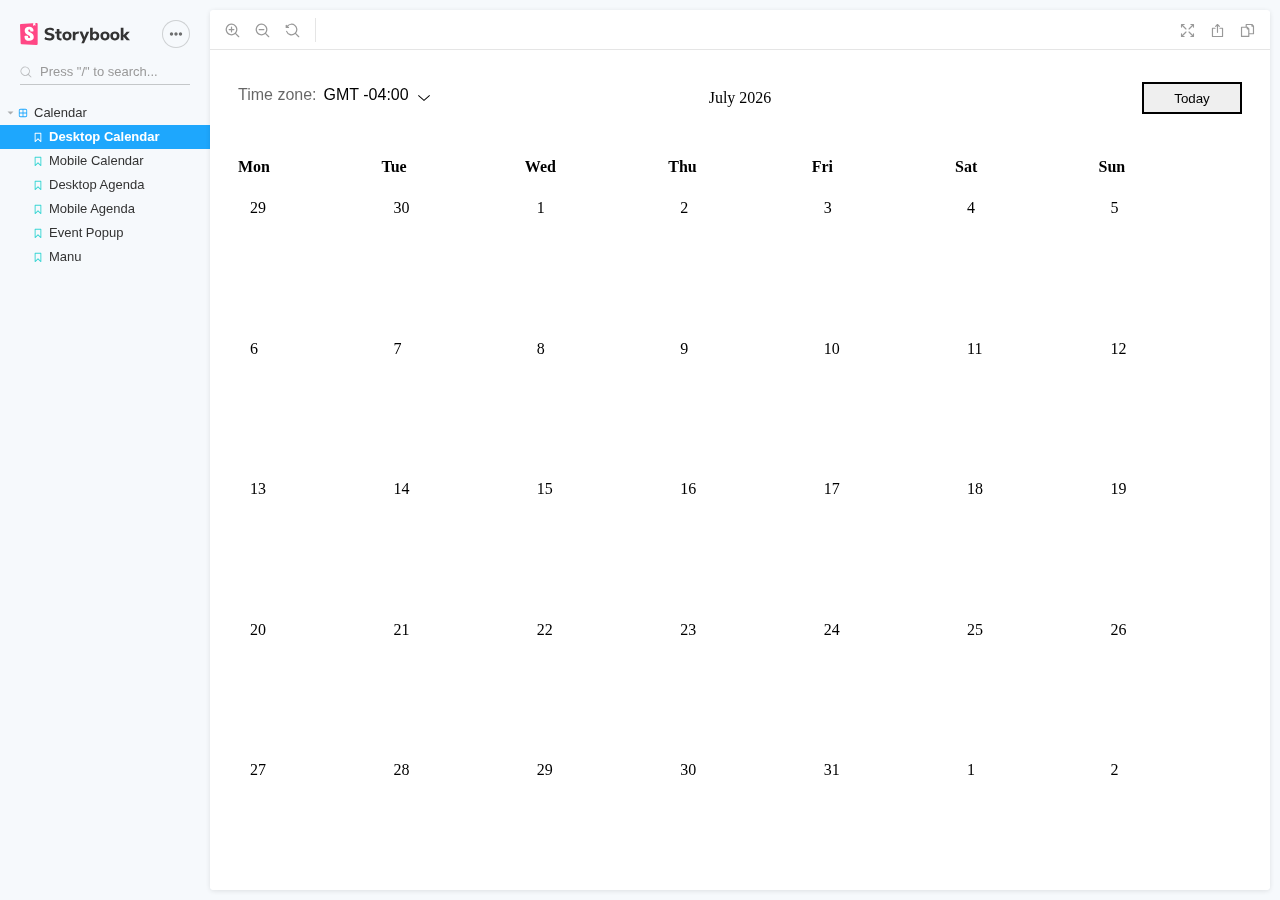
<file: docs/index.html>
<!doctype html><html lang="en"><head><meta charset="utf-8"/><title>Storybook</title><meta name="viewport" content="width=device-width,initial-scale=1"/><style>html, body {
    overflow: hidden;
    height: 100%;
    width: 100%;
    margin: 0;
    padding: 0;
  }</style><script>/* globals window */
  /* eslint-disable no-underscore-dangle */
  try {
    if (window.top !== window) {
      window.__REACT_DEVTOOLS_GLOBAL_HOOK__ = window.top.__REACT_DEVTOOLS_GLOBAL_HOOK__;
    }
  } catch (e) {
    // eslint-disable-next-line no-console
    console.warn('unable to connect to top frame for connecting dev tools');
  }</script><style>#root[hidden],
      #docs-root[hidden] {
        display: none !important;
      }</style></head><body><div id="root"></div><div id="docs-root"></div><script>window['DOCS_MODE'] = false;</script><script src="runtime~main.286b69a873d49f2f199c.bundle.js"></script><script src="vendors~main.b0115bc482c46d7cbd17.bundle.js"></script><script src="main.04cbf08b06d6bd3b40b3.bundle.js"></script></body></html>
</file>
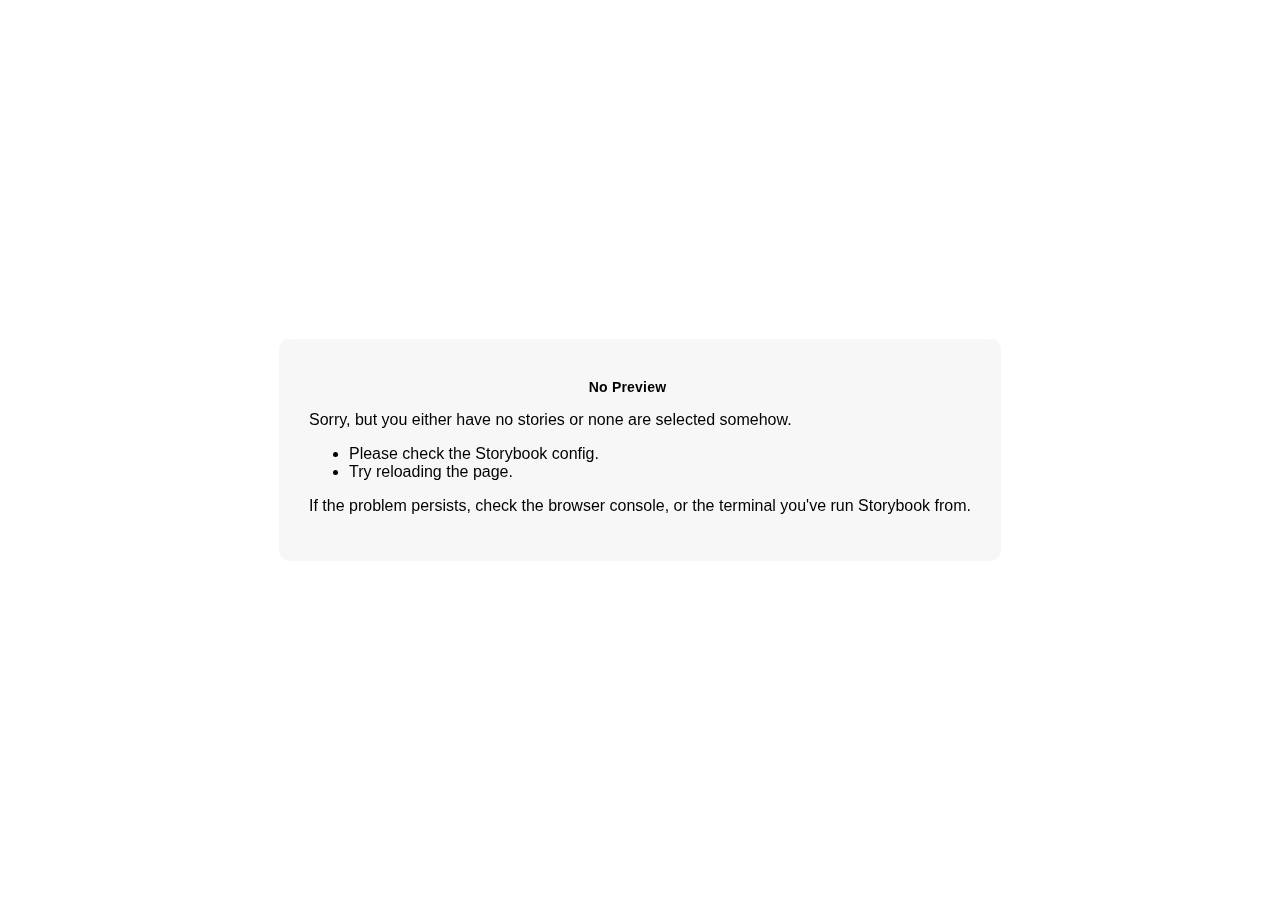
<file: .out/iframe.html>
<!doctype html><html lang="en"><head><meta charset="utf-8"><title>Storybook</title><meta name="viewport" content="width=device-width,initial-scale=1"><base target="_parent"><style>:not(.sb-show-main) > .sb-main,
  :not(.sb-show-nopreview) > .sb-nopreview,
  :not(.sb-show-errordisplay) > .sb-errordisplay {
    display: none;
  }

  .sb-wrapper {
    position: fixed;
    top: 0;
    bottom: 0;
    left: 0;
    right: 0;
    padding: 20px;
    font-family: "Nunito Sans", -apple-system, ".SFNSText-Regular", "San Francisco", BlinkMacSystemFont, "Segoe UI", "Helvetica Neue", Helvetica, Arial, sans-serif;
    -webkit-font-smoothing: antialiased;
    overflow: auto;
  }

  .sb-heading {
    font-size: 14px;
    font-weight: 600;
    letter-spacing: 0.2px;
    margin: 10px 0;
    padding-right: 25px;
  }

  .sb-nopreview {
    display: flex;
    align-content: center;
    justify-content: center;
  }

  .sb-nopreview_main {
    margin: auto;
    padding: 30px;
    border-radius: 10px;
    background: rgba(0,0,0,0.03);
  }

  .sb-nopreview_heading {
    text-align: center;
  }

  .sb-errordisplay {
    border: 20px solid rgb(187, 49, 49);
    background: #222;
    color: #fff;
    z-index: 999999;
  }

  .sb-errordisplay_code {
    padding: 10px;
    background: #000;
    color: #eee;
    font-family: "Operator Mono", "Fira Code Retina", "Fira Code", "FiraCode-Retina", "Andale Mono", "Lucida Console", Consolas, Monaco, monospace;
  }

  .sb-errordisplay pre {
    white-space: pre-wrap;
  }</style><script>/* globals window */
  /* eslint-disable no-underscore-dangle */
  try {
    if (window.top !== window) {
      window.__REACT_DEVTOOLS_GLOBAL_HOOK__ = window.top.__REACT_DEVTOOLS_GLOBAL_HOOK__;
      window.__VUE_DEVTOOLS_GLOBAL_HOOK__ = window.top.__VUE_DEVTOOLS_GLOBAL_HOOK__;
      window.top.__VUE_DEVTOOLS_CONTEXT__ = window.document;
    }
  } catch (e) {
    // eslint-disable-next-line no-console
    console.warn('unable to connect to top frame for connecting dev tools');
  }</script><style>#root[hidden],
      #docs-root[hidden] {
        display: none !important;
      }</style></head><body><div class="sb-nopreview sb-wrapper"><div class="sb-nopreview_main"><h1 class="sb-nopreview_heading sb-heading">No Preview</h1><p>Sorry, but you either have no stories or none are selected somehow.</p><ul><li>Please check the Storybook config.</li><li>Try reloading the page.</li></ul><p>If the problem persists, check the browser console, or the terminal you've run Storybook from.</p></div></div><div class="sb-errordisplay sb-wrapper"><pre id="error-message" class="sb-heading"></pre><pre class="sb-errordisplay_code"><code id="error-stack"></code></pre></div><div id="root"></div><div id="docs-root"></div><script src="runtime~main.d8231f67c0b68964d17c.bundle.js"></script><script src="vendors~main.d8231f67c0b68964d17c.bundle.js"></script><script src="main.d8231f67c0b68964d17c.bundle.js"></script></body></html>
</file>
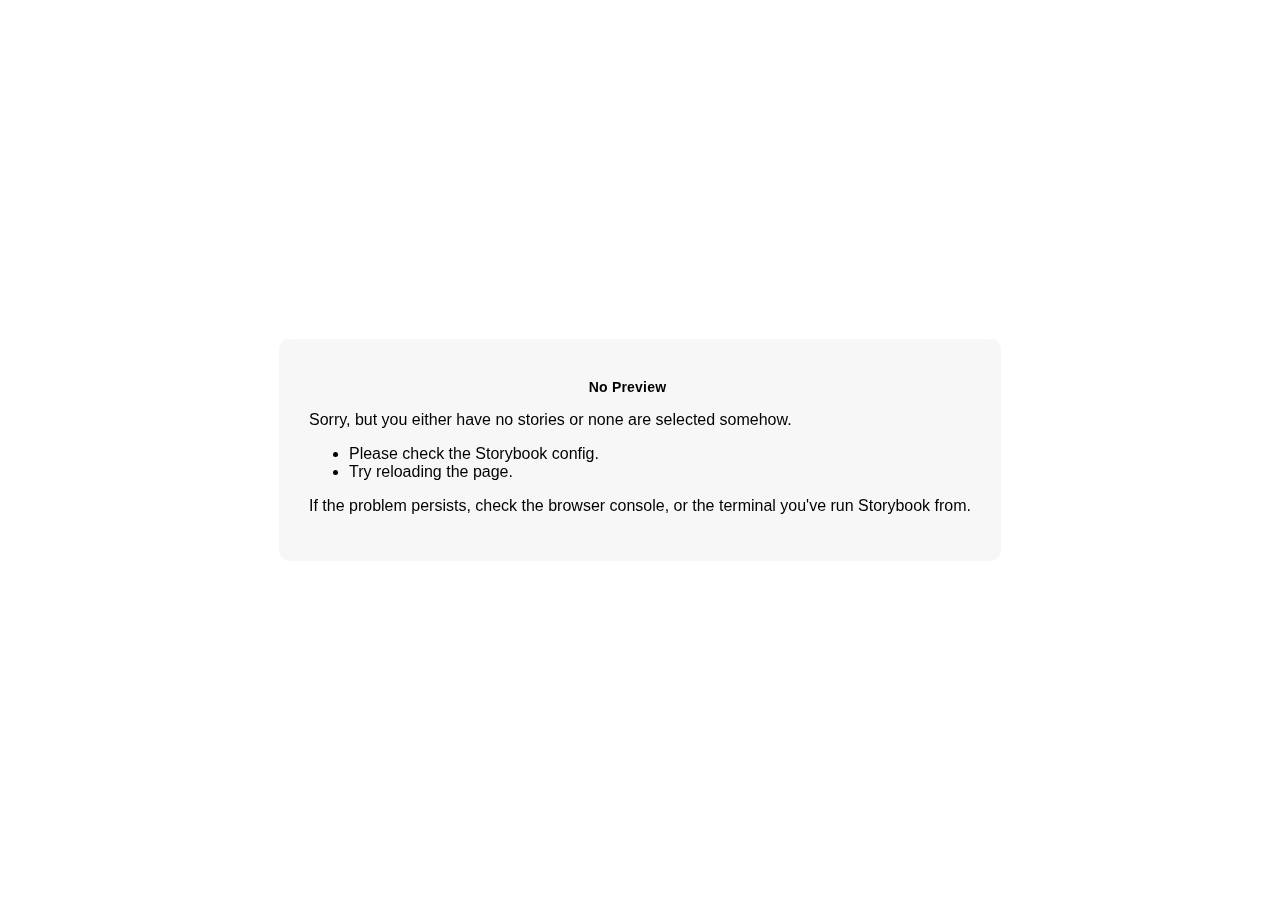
<file: docs/iframe.html>
<!doctype html><html lang="en"><head><meta charset="utf-8"><title>Storybook</title><meta name="viewport" content="width=device-width,initial-scale=1"><base target="_parent"><style>:not(.sb-show-main) > .sb-main,
  :not(.sb-show-nopreview) > .sb-nopreview,
  :not(.sb-show-errordisplay) > .sb-errordisplay {
    display: none;
  }

  .sb-wrapper {
    position: fixed;
    top: 0;
    bottom: 0;
    left: 0;
    right: 0;
    padding: 20px;
    font-family: "Nunito Sans", -apple-system, ".SFNSText-Regular", "San Francisco", BlinkMacSystemFont, "Segoe UI", "Helvetica Neue", Helvetica, Arial, sans-serif;
    -webkit-font-smoothing: antialiased;
    overflow: auto;
  }

  .sb-heading {
    font-size: 14px;
    font-weight: 600;
    letter-spacing: 0.2px;
    margin: 10px 0;
    padding-right: 25px;
  }

  .sb-nopreview {
    display: flex;
    align-content: center;
    justify-content: center;
  }

  .sb-nopreview_main {
    margin: auto;
    padding: 30px;
    border-radius: 10px;
    background: rgba(0,0,0,0.03);
  }

  .sb-nopreview_heading {
    text-align: center;
  }

  .sb-errordisplay {
    border: 20px solid rgb(187, 49, 49);
    background: #222;
    color: #fff;
    z-index: 999999;
  }

  .sb-errordisplay_code {
    padding: 10px;
    background: #000;
    color: #eee;
    font-family: "Operator Mono", "Fira Code Retina", "Fira Code", "FiraCode-Retina", "Andale Mono", "Lucida Console", Consolas, Monaco, monospace;
  }

  .sb-errordisplay pre {
    white-space: pre-wrap;
  }</style><script>/* globals window */
  /* eslint-disable no-underscore-dangle */
  try {
    if (window.top !== window) {
      window.__REACT_DEVTOOLS_GLOBAL_HOOK__ = window.top.__REACT_DEVTOOLS_GLOBAL_HOOK__;
      window.__VUE_DEVTOOLS_GLOBAL_HOOK__ = window.top.__VUE_DEVTOOLS_GLOBAL_HOOK__;
      window.top.__VUE_DEVTOOLS_CONTEXT__ = window.document;
    }
  } catch (e) {
    // eslint-disable-next-line no-console
    console.warn('unable to connect to top frame for connecting dev tools');
  }</script><script type="text/javascript" src="//static.parastorage.com/services/js-sdk/1.505.0/js/wix.min.js"></script><link rel="stylesheet" href="//static.parastorage.com/services/third-party/fonts/user-site-fonts/fonts/open-source/opensans-regular-webfont.woff"><script>window.Wix.Utils.getViewMode = function(){return 'editor';};</script><link href="runtime~main.bundle.css" rel="stylesheet"><link href="vendors~main.bundle.css" rel="stylesheet"><link href="main.bundle.css" rel="stylesheet"><style>#root[hidden],
      #docs-root[hidden] {
        display: none !important;
      }</style></head><body><div class="sb-nopreview sb-wrapper"><div class="sb-nopreview_main"><h1 class="sb-nopreview_heading sb-heading">No Preview</h1><p>Sorry, but you either have no stories or none are selected somehow.</p><ul><li>Please check the Storybook config.</li><li>Try reloading the page.</li></ul><p>If the problem persists, check the browser console, or the terminal you've run Storybook from.</p></div></div><div class="sb-errordisplay sb-wrapper"><pre id="error-message" class="sb-heading"></pre><pre class="sb-errordisplay_code"><code id="error-stack"></code></pre></div><div id="root"></div><div id="docs-root"></div><script src="runtime~main.eb445954cdc2318b5f09.bundle.js"></script><script src="vendors~main.eb445954cdc2318b5f09.bundle.js"></script><script src="main.eb445954cdc2318b5f09.bundle.js"></script></body></html>
</file>
<file: docs/runtime~main.bundle.css>
.s123.o1---typography-10-smallTitle{color:"color(fallback(--overridable, color-5))";font:"fallback(font(--overridable), font({theme: 'Page-title', size: '24px', lineHeight: '1.33em'}))"}.s123.o1---typography-11-runningText{color:"color(fallback(--overridable, color-5))";font:"fallback(font(--overridable), font({theme: 'Body-M', size: '16px', lineHeight: '1.5em'}))"}.s123.o1---typography-8-listText{color:"color(fallback(--overridable, color-5))";font:"fallback(font(--overridable), font({theme: 'Body-M', size: '16px', lineHeight: '2em'}))"}.s123.o1---typography-10-largeTitle{color:"color(fallback(--overridable, color-5))";font:"fallback(font(--overridable), font({theme: 'Heading-M', size: '32px', lineHeight: '1.25em'}))"}.s123.o1--mobile.o1---typography-10-smallTitle{color:"color(fallback(--overridable, color-5))";font:"fallback(font(--overridable), font({theme: 'Page-title', size: '20px', lineHeight: '1.4em'}))"}.s123.o1--mobile.o1---typography-11-runningText{color:"color(fallback(--overridable, color-5))";font:"fallback(font(--overridable), font({theme: 'Body-M', size: '14px', lineHeight: '1.42em'}))"}.s123.o1--mobile.o1---typography-8-listText{color:"color(fallback(--overridable, color-5))";font:"fallback(font(--overridable), font({theme: 'Body-M', size: '14px', lineHeight: '1.72em'}))"}.s123.o1--mobile.o1---typography-10-largeTitle{color:"color(fallback(--overridable, color-5))";font:"fallback(font(--overridable), font({theme: 'Heading-M', size: '24px', lineHeight: '1.33em'}))"}
.s118{position:fixed;z-index:100;left:0;top:0;width:100%;height:100%;background:rgba(0,0,0,.5)}
.s126{cursor:pointer}.s126.o36--hovered{background-color:#d3d3d3}.s126.o36--disabled{cursor:default;background-color:#fff}.s126.o36--selected{background-color:gray}.s126.o36--selected.o36--hovered{background-color:#696969}.s126:not(.o36--selectable){cursor:default}.s127{background-color:transparent;font-weight:700}
.s115{direction:rtl}.s115.o99--isInPopper{direction:unset;padding-right:0;width:100%;display:flex}.s115.o99--isMobile:not(.o99--isAgenda){margin:0 0 0 3px}.s115.o99--isInPopper::before,.s115.o99--isInPopper::after{content:'';flex:0 0 13px}.s115.o99--isInPopper>div{width:"calculate(-, 100%, 28px)"}.s115.o99--isCut{margin-bottom:0!important}.s115.o99--isLastFiller:not(.o99--isInPopper){padding-right:12px}.s115.o99--isLastFiller:not(.o99--isInPopper){padding-left:0!important}.s115.o99--isAgenda{width:unset;direction:ltr}.s115:not(.o99--isInPopper).o99--isNextWeekFirstFiller>div,.s115:not(.o99--isInPopper):not(.o99--isAgenda):not(.o99--isToday)>div{direction:ltr;width:calc(100% + "unit(fallback(--cellBorderWidth, 1), px)")}.s115:not(.o99--isInPopper).o99--isWeekend>div,.s115:not(.o99--isInPopper).o99--isLastFiller>div{padding-right:0!important;width:calc(100% + "unit(fallback(--cellBorderWidth, 1), px)")!important}
.s114{padding:0 12px;width:inherit}.s114.o100--isCut{margin-bottom:0!important}.s114.o100--isAgenda{padding:0}.s114.o100--isInPopper{padding:0 14px;width:89%;display:flex;width:"calculate(-, 100%, 28px)"}.s114.o100--isMobile:not(.o100--isAgenda).o100--isAllDay{height:inherit}.s114.o100--isMultiDay.o100--isInPopper::after,.s114.o100--isMultiDay.o100--isInPopper::before,.s114.o100--isAllDay.o100--isInPopper::before,.s114.o100--isAllDay.o100--isInPopper::after{content:'';flex:0 0 13px}.s114.o100--isAllDay.o100--isInPopper>div,.s114.o100--isMultiDay.o100--isInPopper>div{width:"calculate(-, 100%, 28px)"}.s114.o100--isMobile:not(.o100--isAgenda){padding:0;height:52px}.s114.o100--isAllDay{padding-left:0}.s114.o100--isAllDay.o100--isInPopper{width:100%;padding:0}.s114:not(.o100--isMobile).o100--isMultiDay{padding:0;padding-bottom:8px}.s114:not(.o100--isMobile).o100--isMultiDay:last-child{padding-bottom:0}.s114.o100--isMultiDay.o100--isInPopper{width:100%;padding:0}.s114.o100--isMultiDay.o100--isMobile:not(.o100--isAgenda){margin-bottom:4px}
.s89{border:0;background:0 0;cursor:pointer}.s89:focus-visible{outline:auto!important}.s89:focus.o78--isSafari{outline:auto!important}
.s136{position:relative;display:inline-block}.s136.o10--fluid{display:block}.s137{background-color:#fff;border-width:1px;border-style:solid;border-color:#000;border-radius:initial;padding:initial}.s138{width:0;height:0;border-style:solid;position:absolute;margin:5px}.s69[data-placement*=right].s139{padding-left:5px}.s69[data-placement*=right].s139 .s138{border-width:5px 5px 5px 0;left:-5px;margin-left:5px;margin-right:0;border-color:transparent #000 transparent transparent}.s69[data-placement*=left].s139{padding-right:5px}.s69[data-placement*=left].s139 .s138{border-width:5px 0 5px 5px;right:-5px;margin-left:0;margin-right:5px;border-color:transparent transparent transparent #000}.s69[data-placement*=bottom].s139{padding-top:5px}.s69[data-placement*=bottom].s139 .s138{border-width:0 5px 5px 5px;top:-5px;margin-top:5px;margin-bottom:0;border-color:transparent transparent #000 transparent}.s69[data-placement*=top].s139{padding-bottom:5px}.s69[data-placement*=top].s139 .s138{border-width:5px 5px 0 5px;bottom:-5px;margin-top:0;margin-bottom:5px;border-color:#000 transparent transparent transparent}
.s119{position:absolute!important;clip:rect(1px,1px,1px,1px);padding:0!important;border:0!important;height:1px!important;width:1px!important;overflow:hidden}
.s165.o40--customDivider{reset:all}.s165:not(.o40--customDivider){height:1px;background-color:#000;opacity:initial;margin-top:initial;margin-bottom:initial}.s165.o40--vertical{height:auto;width:1px}
.s158{outline:0}.s159{outline:0}
.s98{box-sizing:border-box;text-decoration:none;border:"fallback(color(--eventTitleColor), fallback(color(--runningTextColor), color(color-5)))" solid 1px;width:160px;height:32px;overflow:hidden;text-overflow:ellipsis;white-space:nowrap;padding-right:16px;display:flex;align-items:center;padding:5px auto 8px 16px}.s98:focus-visible{outline:auto}.s99{padding:3.25px 5.25px;margin-right:4px}.s100{font-weight:300!important;width:103px;overflow:hidden;white-space:nowrap;text-overflow:ellipsis;font-family:Helvetica!important}.s100.o1---typography-10-smallTitle{color:"color(fallback(fallback(color(--eventTitleColor), fallback(color(--runningTextColor), color(color-5))), color-5))";font:"fallback(font({theme: 'Body-M', size: '14px', lineHeight: '14px'}), font({theme: 'Page-title', size: '24px', lineHeight: '1.33em'}))"}.s100.o1---typography-11-runningText{color:"color(fallback(fallback(color(--eventTitleColor), fallback(color(--runningTextColor), color(color-5))), color-5))";font:"fallback(font({theme: 'Body-M', size: '14px', lineHeight: '14px'}), font({theme: 'Body-M', size: '16px', lineHeight: '1.5em'}))"}.s100.o1---typography-8-listText{color:"color(fallback(fallback(color(--eventTitleColor), fallback(color(--runningTextColor), color(color-5))), color-5))";font:"fallback(font({theme: 'Body-M', size: '14px', lineHeight: '14px'}), font({theme: 'Body-M', size: '16px', lineHeight: '2em'}))"}.s100.o1---typography-10-largeTitle{color:"color(fallback(fallback(color(--eventTitleColor), fallback(color(--runningTextColor), color(color-5))), color-5))";font:"fallback(font({theme: 'Body-M', size: '14px', lineHeight: '14px'}), font({theme: 'Heading-M', size: '32px', lineHeight: '1.25em'}))"}.s100.o1--mobile.o1---typography-10-smallTitle{color:"color(fallback(fallback(color(--eventTitleColor), fallback(color(--runningTextColor), color(color-5))), color-5))";font:"fallback(font({theme: 'Body-M', size: '14px', lineHeight: '14px'}), font({theme: 'Page-title', size: '20px', lineHeight: '1.4em'}))"}.s100.o1--mobile.o1---typography-11-runningText{color:"color(fallback(fallback(color(--eventTitleColor), fallback(color(--runningTextColor), color(color-5))), color-5))";font:"fallback(font({theme: 'Body-M', size: '14px', lineHeight: '14px'}), font({theme: 'Body-M', size: '14px', lineHeight: '1.42em'}))"}.s100.o1--mobile.o1---typography-8-listText{color:"color(fallback(fallback(color(--eventTitleColor), fallback(color(--runningTextColor), color(color-5))), color-5))";font:"fallback(font({theme: 'Body-M', size: '14px', lineHeight: '14px'}), font({theme: 'Body-M', size: '14px', lineHeight: '1.72em'}))"}.s100.o1--mobile.o1---typography-10-largeTitle{color:"color(fallback(fallback(color(--eventTitleColor), fallback(color(--runningTextColor), color(color-5))), color-5))";font:"fallback(font({theme: 'Body-M', size: '14px', lineHeight: '14px'}), font({theme: 'Heading-M', size: '24px', lineHeight: '1.33em'}))"}.s98:hover{opacity:.7;border-color:"opacity(fallback(color(--eventTitleColor), fallback(color(--runningTextColor), color(color-5))), 0.7)"}
.s166{display:inline-flex;align-items:center;cursor:pointer}.s167{flex-shrink:0}.s168{flex-shrink:0}.s166.o59--disabled{cursor:default}.s166[disabled]{pointer-events:none}
.s102{padding-bottom:12px;color:"fallback(color(--weekDaysColor), fallback(color(--daysColor), color(color-5)))";font:"fallback(font(--weekDaysFont), font({theme: 'Body-M', size:'14px', lineHeight: '1.4em'}))"}.s102.o94--isMobile{padding:12px 0;font-size:"unit(fallback(--mobile_monthlyWeekdaysFontSize, 12), px)"!important}.s102.o94---alignment-4-left{text-align:left}.s102.o94---alignment-6-center{text-align:center}.s102.o94---alignment-5-right{text-align:right}
.s146{outline:0}.s147{outline:0;overflow:auto;max-height:260px;position:relative}
.s91{position:absolute;top:0;left:0;bottom:0;right:0;padding:12px}.s135{width:100%;padding-top:100%;position:relative;border:"fallback(--overridable, 1px)" solid "color(fallback(--overridable, color-2))";background-color:"color(fallback(--overridable, color-1))"}.s135.o0---alignment-4-left{text-align:left}.s135.o0---alignment-6-center{text-align:center}.s135.o0---alignment-5-right{text-align:right}.s92{font-size:"fallback(--overridable, 16px)";line-height:1em}.s92.o1---typography-10-smallTitle{color:"color(fallback(color(fallback(--overridable, color-5)), color-5))";font:"fallback(font(fallback(--overridable, font({theme: 'Body-M', size:'16px' lineHeight: '1em'}))), font({theme: 'Page-title', size: '24px', lineHeight: '1.33em'}))"}.s92.o1---typography-11-runningText{color:"color(fallback(color(fallback(--overridable, color-5)), color-5))";font:"fallback(font(fallback(--overridable, font({theme: 'Body-M', size:'16px' lineHeight: '1em'}))), font({theme: 'Body-M', size: '16px', lineHeight: '1.5em'}))"}.s92.o1---typography-8-listText{color:"color(fallback(color(fallback(--overridable, color-5)), color-5))";font:"fallback(font(fallback(--overridable, font({theme: 'Body-M', size:'16px' lineHeight: '1em'}))), font({theme: 'Body-M', size: '16px', lineHeight: '2em'}))"}.s92.o1---typography-10-largeTitle{color:"color(fallback(color(fallback(--overridable, color-5)), color-5))";font:"fallback(font(fallback(--overridable, font({theme: 'Body-M', size:'16px' lineHeight: '1em'}))), font({theme: 'Heading-M', size: '32px', lineHeight: '1.25em'}))"}.s92.o1--mobile.o1---typography-10-smallTitle{color:"color(fallback(color(fallback(--overridable, color-5)), color-5))";font:"fallback(font(fallback(--overridable, font({theme: 'Body-M', size:'16px' lineHeight: '1em'}))), font({theme: 'Page-title', size: '20px', lineHeight: '1.4em'}))"}.s92.o1--mobile.o1---typography-11-runningText{color:"color(fallback(color(fallback(--overridable, color-5)), color-5))";font:"fallback(font(fallback(--overridable, font({theme: 'Body-M', size:'16px' lineHeight: '1em'}))), font({theme: 'Body-M', size: '14px', lineHeight: '1.42em'}))"}.s92.o1--mobile.o1---typography-8-listText{color:"color(fallback(color(fallback(--overridable, color-5)), color-5))";font:"fallback(font(fallback(--overridable, font({theme: 'Body-M', size:'16px' lineHeight: '1em'}))), font({theme: 'Body-M', size: '14px', lineHeight: '1.72em'}))"}.s92.o1--mobile.o1---typography-10-largeTitle{color:"color(fallback(color(fallback(--overridable, color-5)), color-5))";font:"fallback(font(fallback(--overridable, font({theme: 'Body-M', size:'16px' lineHeight: '1em'}))), font({theme: 'Heading-M', size: '24px', lineHeight: '1.33em'}))"}.s135.o0---timeType-8-pastDate{background:"color(fallback(--overridable, color-1))"}.s135.o0---timeType-8-pastDate .s92.o1---typography-10-smallTitle{color:"color(fallback(color(fallback(--overridable, color-4)), color-5))";font:"fallback(font(fallback(--overridable, font({theme: 'Body-M', size:'16px' lineHeight: '1em'}))), font({theme: 'Page-title', size: '24px', lineHeight: '1.33em'}))"}.s135.o0---timeType-8-pastDate .s92.o1---typography-11-runningText{color:"color(fallback(color(fallback(--overridable, color-4)), color-5))";font:"fallback(font(fallback(--overridable, font({theme: 'Body-M', size:'16px' lineHeight: '1em'}))), font({theme: 'Body-M', size: '16px', lineHeight: '1.5em'}))"}.s135.o0---timeType-8-pastDate .s92.o1---typography-8-listText{color:"color(fallback(color(fallback(--overridable, color-4)), color-5))";font:"fallback(font(fallback(--overridable, font({theme: 'Body-M', size:'16px' lineHeight: '1em'}))), font({theme: 'Body-M', size: '16px', lineHeight: '2em'}))"}.s135.o0---timeType-8-pastDate .s92.o1---typography-10-largeTitle{color:"color(fallback(color(fallback(--overridable, color-4)), color-5))";font:"fallback(font(fallback(--overridable, font({theme: 'Body-M', size:'16px' lineHeight: '1em'}))), font({theme: 'Heading-M', size: '32px', lineHeight: '1.25em'}))"}.s135.o0---timeType-8-pastDate .s92.o1--mobile.o1---typography-10-smallTitle{color:"color(fallback(color(fallback(--overridable, color-4)), color-5))";font:"fallback(font(fallback(--overridable, font({theme: 'Body-M', size:'16px' lineHeight: '1em'}))), font({theme: 'Page-title', size: '20px', lineHeight: '1.4em'}))"}.s135.o0---timeType-8-pastDate .s92.o1--mobile.o1---typography-11-runningText{color:"color(fallback(color(fallback(--overridable, color-4)), color-5))";font:"fallback(font(fallback(--overridable, font({theme: 'Body-M', size:'16px' lineHeight: '1em'}))), font({theme: 'Body-M', size: '14px', lineHeight: '1.42em'}))"}.s135.o0---timeType-8-pastDate .s92.o1--mobile.o1---typography-8-listText{color:"color(fallback(color(fallback(--overridable, color-4)), color-5))";font:"fallback(font(fallback(--overridable, font({theme: 'Body-M', size:'16px' lineHeight: '1em'}))), font({theme: 'Body-M', size: '14px', lineHeight: '1.72em'}))"}.s135.o0---timeType-8-pastDate .s92.o1--mobile.o1---typography-10-largeTitle{color:"color(fallback(color(fallback(--overridable, color-4)), color-5))";font:"fallback(font(fallback(--overridable, font({theme: 'Body-M', size:'16px' lineHeight: '1em'}))), font({theme: 'Heading-M', size: '24px', lineHeight: '1.33em'}))"}.s135.o0---timeType-5-today{border-color:"color(fallback(--overridable, color-8))"}.s135.o0---timeType-5-today .s92.o1---typography-10-smallTitle{color:"color(fallback(color(fallback(--overridable, color-8)), color-5))";font:"fallback(font(fallback(--overridable, font({theme: 'Body-M', size:'16px' lineHeight: '1em'}))), font({theme: 'Page-title', size: '24px', lineHeight: '1.33em'}))"}.s135.o0---timeType-5-today .s92.o1---typography-11-runningText{color:"color(fallback(color(fallback(--overridable, color-8)), color-5))";font:"fallback(font(fallback(--overridable, font({theme: 'Body-M', size:'16px' lineHeight: '1em'}))), font({theme: 'Body-M', size: '16px', lineHeight: '1.5em'}))"}.s135.o0---timeType-5-today .s92.o1---typography-8-listText{color:"color(fallback(color(fallback(--overridable, color-8)), color-5))";font:"fallback(font(fallback(--overridable, font({theme: 'Body-M', size:'16px' lineHeight: '1em'}))), font({theme: 'Body-M', size: '16px', lineHeight: '2em'}))"}.s135.o0---timeType-5-today .s92.o1---typography-10-largeTitle{color:"color(fallback(color(fallback(--overridable, color-8)), color-5))";font:"fallback(font(fallback(--overridable, font({theme: 'Body-M', size:'16px' lineHeight: '1em'}))), font({theme: 'Heading-M', size: '32px', lineHeight: '1.25em'}))"}.s135.o0---timeType-5-today .s92.o1--mobile.o1---typography-10-smallTitle{color:"color(fallback(color(fallback(--overridable, color-8)), color-5))";font:"fallback(font(fallback(--overridable, font({theme: 'Body-M', size:'16px' lineHeight: '1em'}))), font({theme: 'Page-title', size: '20px', lineHeight: '1.4em'}))"}.s135.o0---timeType-5-today .s92.o1--mobile.o1---typography-11-runningText{color:"color(fallback(color(fallback(--overridable, color-8)), color-5))";font:"fallback(font(fallback(--overridable, font({theme: 'Body-M', size:'16px' lineHeight: '1em'}))), font({theme: 'Body-M', size: '14px', lineHeight: '1.42em'}))"}.s135.o0---timeType-5-today .s92.o1--mobile.o1---typography-8-listText{color:"color(fallback(color(fallback(--overridable, color-8)), color-5))";font:"fallback(font(fallback(--overridable, font({theme: 'Body-M', size:'16px' lineHeight: '1em'}))), font({theme: 'Body-M', size: '14px', lineHeight: '1.72em'}))"}.s135.o0---timeType-5-today .s92.o1--mobile.o1---typography-10-largeTitle{color:"color(fallback(color(fallback(--overridable, color-8)), color-5))";font:"fallback(font(fallback(--overridable, font({theme: 'Body-M', size:'16px' lineHeight: '1em'}))), font({theme: 'Heading-M', size: '24px', lineHeight: '1.33em'}))"}.s135.o0---timeType-10-futureDate{background:"color(fallback(--overridable, color-1))"}.s135.o0---timeType-10-futureDate .s92.o1---typography-10-smallTitle{color:"color(fallback(color(fallback(--overidable, color-4)), color-5))";font:"fallback(font(fallback(--overridable, font({theme: 'Body-M', size:'16px' lineHeight: '1em'}))), font({theme: 'Page-title', size: '24px', lineHeight: '1.33em'}))"}.s135.o0---timeType-10-futureDate .s92.o1---typography-11-runningText{color:"color(fallback(color(fallback(--overidable, color-4)), color-5))";font:"fallback(font(fallback(--overridable, font({theme: 'Body-M', size:'16px' lineHeight: '1em'}))), font({theme: 'Body-M', size: '16px', lineHeight: '1.5em'}))"}.s135.o0---timeType-10-futureDate .s92.o1---typography-8-listText{color:"color(fallback(color(fallback(--overidable, color-4)), color-5))";font:"fallback(font(fallback(--overridable, font({theme: 'Body-M', size:'16px' lineHeight: '1em'}))), font({theme: 'Body-M', size: '16px', lineHeight: '2em'}))"}.s135.o0---timeType-10-futureDate .s92.o1---typography-10-largeTitle{color:"color(fallback(color(fallback(--overidable, color-4)), color-5))";font:"fallback(font(fallback(--overridable, font({theme: 'Body-M', size:'16px' lineHeight: '1em'}))), font({theme: 'Heading-M', size: '32px', lineHeight: '1.25em'}))"}.s135.o0---timeType-10-futureDate .s92.o1--mobile.o1---typography-10-smallTitle{color:"color(fallback(color(fallback(--overidable, color-4)), color-5))";font:"fallback(font(fallback(--overridable, font({theme: 'Body-M', size:'16px' lineHeight: '1em'}))), font({theme: 'Page-title', size: '20px', lineHeight: '1.4em'}))"}.s135.o0---timeType-10-futureDate .s92.o1--mobile.o1---typography-11-runningText{color:"color(fallback(color(fallback(--overidable, color-4)), color-5))";font:"fallback(font(fallback(--overridable, font({theme: 'Body-M', size:'16px' lineHeight: '1em'}))), font({theme: 'Body-M', size: '14px', lineHeight: '1.42em'}))"}.s135.o0---timeType-10-futureDate .s92.o1--mobile.o1---typography-8-listText{color:"color(fallback(color(fallback(--overidable, color-4)), color-5))";font:"fallback(font(fallback(--overridable, font({theme: 'Body-M', size:'16px' lineHeight: '1em'}))), font({theme: 'Body-M', size: '14px', lineHeight: '1.72em'}))"}.s135.o0---timeType-10-futureDate .s92.o1--mobile.o1---typography-10-largeTitle{color:"color(fallback(color(fallback(--overidable, color-4)), color-5))";font:"fallback(font(fallback(--overridable, font({theme: 'Body-M', size:'16px' lineHeight: '1em'}))), font({theme: 'Heading-M', size: '24px', lineHeight: '1.33em'}))"}.s135.o0--current{background:"color(fallback(--overridable, color-1))"}.s135.o0--current .s92.o1---typography-10-smallTitle{color:"color(fallback(color(fallback(--overridable, color-5)), color-5))";font:"fallback(font(fallback(--overridable, font({theme: 'Body-M', size:'16px' lineHeight: '1em'}))), font({theme: 'Page-title', size: '24px', lineHeight: '1.33em'}))"}.s135.o0--current .s92.o1---typography-11-runningText{color:"color(fallback(color(fallback(--overridable, color-5)), color-5))";font:"fallback(font(fallback(--overridable, font({theme: 'Body-M', size:'16px' lineHeight: '1em'}))), font({theme: 'Body-M', size: '16px', lineHeight: '1.5em'}))"}.s135.o0--current .s92.o1---typography-8-listText{color:"color(fallback(color(fallback(--overridable, color-5)), color-5))";font:"fallback(font(fallback(--overridable, font({theme: 'Body-M', size:'16px' lineHeight: '1em'}))), font({theme: 'Body-M', size: '16px', lineHeight: '2em'}))"}.s135.o0--current .s92.o1---typography-10-largeTitle{color:"color(fallback(color(fallback(--overridable, color-5)), color-5))";font:"fallback(font(fallback(--overridable, font({theme: 'Body-M', size:'16px' lineHeight: '1em'}))), font({theme: 'Heading-M', size: '32px', lineHeight: '1.25em'}))"}.s135.o0--current .s92.o1--mobile.o1---typography-10-smallTitle{color:"color(fallback(color(fallback(--overridable, color-5)), color-5))";font:"fallback(font(fallback(--overridable, font({theme: 'Body-M', size:'16px' lineHeight: '1em'}))), font({theme: 'Page-title', size: '20px', lineHeight: '1.4em'}))"}.s135.o0--current .s92.o1--mobile.o1---typography-11-runningText{color:"color(fallback(color(fallback(--overridable, color-5)), color-5))";font:"fallback(font(fallback(--overridable, font({theme: 'Body-M', size:'16px' lineHeight: '1em'}))), font({theme: 'Body-M', size: '14px', lineHeight: '1.42em'}))"}.s135.o0--current .s92.o1--mobile.o1---typography-8-listText{color:"color(fallback(color(fallback(--overridable, color-5)), color-5))";font:"fallback(font(fallback(--overridable, font({theme: 'Body-M', size:'16px' lineHeight: '1em'}))), font({theme: 'Body-M', size: '14px', lineHeight: '1.72em'}))"}.s135.o0--current .s92.o1--mobile.o1---typography-10-largeTitle{color:"color(fallback(color(fallback(--overridable, color-5)), color-5))";font:"fallback(font(fallback(--overridable, font({theme: 'Body-M', size:'16px' lineHeight: '1em'}))), font({theme: 'Heading-M', size: '24px', lineHeight: '1.33em'}))"}.s135.o0--stretchable{padding-top:0;height:100%}
.s81{width:100%;background-color:#fad2e5;height:52px;display:flex;align-items:center}.s82{width:19px;margin-right:9px;margin-left:16px;color:rgba(240,88,88,.926)}.s83{font-size:14px}.s81.o90--isLiveSite{background:"color(color-2)";padding-left:16px}.s81.o90--isLiveSite .s82{display:none}
.s84{height:100%;width:100%;background-color:"fallback(color(--calendarBackgroundColor), color(color-1))"}.s85{animation:rotate 2s linear infinite;z-index:2;position:absolute;top:320px;left:50%;margin:-25px 0 0 -25px;width:50px;height:50px}.s86{stroke:"fallback(color(--eventTitleColor), color(color-5))";fill-opacity:0;animation:o85__dash 1.5s ease-in-out infinite}@keyframes o85__dash{0%{stroke-dasharray:1,150;stroke-dashoffset:0}50%{stroke-dasharray:90,150;stroke-dashoffset:-35}to{stroke-dasharray:90,150;stroke-dashoffset:-124}}
.s164 .s69{min-width:100%}
.s90{width:100%;padding-top:100%;position:relative;border:"fallback(0px, 1px)" solid "color(fallback(--overridable, color-2))";background-color:"color(fallback(fallback(color(--cellBackgroundColor), fallback(color(--bgBoxColor), color(color-1))), color-1))";position:absolute;top:0;right:0;left:0;padding:0;bottom:0}.s90 .s91{position:absolute;top:0;left:0;bottom:0;right:0;padding:12px}.s90.o0---alignment-4-left{text-align:left}.s90.o0---alignment-6-center{text-align:center}.s90.o0---alignment-5-right{text-align:right}.s90 .s92{font-size:"fallback(--overridable, 16px)";line-height:1em}.s90 .s92.o1---typography-10-smallTitle{color:"color(fallback(color(fallback(fallback(color(--currentFontColor), fallback(color(--datesColor), color(color-5))), color-5)), color-5))";font:"fallback(font(fallback(fallback(font(--dateFontStyle), font({theme: 'Body-M', size:'16px', lineHeight: '1em'})), font({theme: 'Body-M', size:'16px' lineHeight: '1em'}))), font({theme: 'Page-title', size: '24px', lineHeight: '1.33em'}))"}.s90 .s92.o1---typography-11-runningText{color:"color(fallback(color(fallback(fallback(color(--currentFontColor), fallback(color(--datesColor), color(color-5))), color-5)), color-5))";font:"fallback(font(fallback(fallback(font(--dateFontStyle), font({theme: 'Body-M', size:'16px', lineHeight: '1em'})), font({theme: 'Body-M', size:'16px' lineHeight: '1em'}))), font({theme: 'Body-M', size: '16px', lineHeight: '1.5em'}))"}.s90 .s92.o1---typography-8-listText{color:"color(fallback(color(fallback(fallback(color(--currentFontColor), fallback(color(--datesColor), color(color-5))), color-5)), color-5))";font:"fallback(font(fallback(fallback(font(--dateFontStyle), font({theme: 'Body-M', size:'16px', lineHeight: '1em'})), font({theme: 'Body-M', size:'16px' lineHeight: '1em'}))), font({theme: 'Body-M', size: '16px', lineHeight: '2em'}))"}.s90 .s92.o1---typography-10-largeTitle{color:"color(fallback(color(fallback(fallback(color(--currentFontColor), fallback(color(--datesColor), color(color-5))), color-5)), color-5))";font:"fallback(font(fallback(fallback(font(--dateFontStyle), font({theme: 'Body-M', size:'16px', lineHeight: '1em'})), font({theme: 'Body-M', size:'16px' lineHeight: '1em'}))), font({theme: 'Heading-M', size: '32px', lineHeight: '1.25em'}))"}.s90 .s92.o1--mobile.o1---typography-10-smallTitle{color:"color(fallback(color(fallback(fallback(color(--currentFontColor), fallback(color(--datesColor), color(color-5))), color-5)), color-5))";font:"fallback(font(fallback(fallback(font(--dateFontStyle), font({theme: 'Body-M', size:'16px', lineHeight: '1em'})), font({theme: 'Body-M', size:'16px' lineHeight: '1em'}))), font({theme: 'Page-title', size: '20px', lineHeight: '1.4em'}))"}.s90 .s92.o1--mobile.o1---typography-11-runningText{color:"color(fallback(color(fallback(fallback(color(--currentFontColor), fallback(color(--datesColor), color(color-5))), color-5)), color-5))";font:"fallback(font(fallback(fallback(font(--dateFontStyle), font({theme: 'Body-M', size:'16px', lineHeight: '1em'})), font({theme: 'Body-M', size:'16px' lineHeight: '1em'}))), font({theme: 'Body-M', size: '14px', lineHeight: '1.42em'}))"}.s90 .s92.o1--mobile.o1---typography-8-listText{color:"color(fallback(color(fallback(fallback(color(--currentFontColor), fallback(color(--datesColor), color(color-5))), color-5)), color-5))";font:"fallback(font(fallback(fallback(font(--dateFontStyle), font({theme: 'Body-M', size:'16px', lineHeight: '1em'})), font({theme: 'Body-M', size:'16px' lineHeight: '1em'}))), font({theme: 'Body-M', size: '14px', lineHeight: '1.72em'}))"}.s90 .s92.o1--mobile.o1---typography-10-largeTitle{color:"color(fallback(color(fallback(fallback(color(--currentFontColor), fallback(color(--datesColor), color(color-5))), color-5)), color-5))";font:"fallback(font(fallback(fallback(font(--dateFontStyle), font({theme: 'Body-M', size:'16px', lineHeight: '1em'})), font({theme: 'Body-M', size:'16px' lineHeight: '1em'}))), font({theme: 'Heading-M', size: '24px', lineHeight: '1.33em'}))"}.s90.o0---timeType-8-pastDate{background:"color(fallback(fallback(color(--cellBackgroundColor), fallback(color(--bgBoxColor), color(color-1))), color-1))"}.s90.o0---timeType-8-pastDate .s92.o1---typography-10-smallTitle{color:"color(fallback(color(fallback(fallback(color(--notCurrentFontColor), fallback(color(--datesColor), color(color-4))), color-4)), color-5))";font:"fallback(font(fallback(fallback(font(--dateFontStyle), font({theme: 'Body-M', size:'16px', lineHeight: '1em'})), font({theme: 'Body-M', size:'16px' lineHeight: '1em'}))), font({theme: 'Page-title', size: '24px', lineHeight: '1.33em'}))"}.s90.o0---timeType-8-pastDate .s92.o1---typography-11-runningText{color:"color(fallback(color(fallback(fallback(color(--notCurrentFontColor), fallback(color(--datesColor), color(color-4))), color-4)), color-5))";font:"fallback(font(fallback(fallback(font(--dateFontStyle), font({theme: 'Body-M', size:'16px', lineHeight: '1em'})), font({theme: 'Body-M', size:'16px' lineHeight: '1em'}))), font({theme: 'Body-M', size: '16px', lineHeight: '1.5em'}))"}.s90.o0---timeType-8-pastDate .s92.o1---typography-8-listText{color:"color(fallback(color(fallback(fallback(color(--notCurrentFontColor), fallback(color(--datesColor), color(color-4))), color-4)), color-5))";font:"fallback(font(fallback(fallback(font(--dateFontStyle), font({theme: 'Body-M', size:'16px', lineHeight: '1em'})), font({theme: 'Body-M', size:'16px' lineHeight: '1em'}))), font({theme: 'Body-M', size: '16px', lineHeight: '2em'}))"}.s90.o0---timeType-8-pastDate .s92.o1---typography-10-largeTitle{color:"color(fallback(color(fallback(fallback(color(--notCurrentFontColor), fallback(color(--datesColor), color(color-4))), color-4)), color-5))";font:"fallback(font(fallback(fallback(font(--dateFontStyle), font({theme: 'Body-M', size:'16px', lineHeight: '1em'})), font({theme: 'Body-M', size:'16px' lineHeight: '1em'}))), font({theme: 'Heading-M', size: '32px', lineHeight: '1.25em'}))"}.s90.o0---timeType-8-pastDate .s92.o1--mobile.o1---typography-10-smallTitle{color:"color(fallback(color(fallback(fallback(color(--notCurrentFontColor), fallback(color(--datesColor), color(color-4))), color-4)), color-5))";font:"fallback(font(fallback(fallback(font(--dateFontStyle), font({theme: 'Body-M', size:'16px', lineHeight: '1em'})), font({theme: 'Body-M', size:'16px' lineHeight: '1em'}))), font({theme: 'Page-title', size: '20px', lineHeight: '1.4em'}))"}.s90.o0---timeType-8-pastDate .s92.o1--mobile.o1---typography-11-runningText{color:"color(fallback(color(fallback(fallback(color(--notCurrentFontColor), fallback(color(--datesColor), color(color-4))), color-4)), color-5))";font:"fallback(font(fallback(fallback(font(--dateFontStyle), font({theme: 'Body-M', size:'16px', lineHeight: '1em'})), font({theme: 'Body-M', size:'16px' lineHeight: '1em'}))), font({theme: 'Body-M', size: '14px', lineHeight: '1.42em'}))"}.s90.o0---timeType-8-pastDate .s92.o1--mobile.o1---typography-8-listText{color:"color(fallback(color(fallback(fallback(color(--notCurrentFontColor), fallback(color(--datesColor), color(color-4))), color-4)), color-5))";font:"fallback(font(fallback(fallback(font(--dateFontStyle), font({theme: 'Body-M', size:'16px', lineHeight: '1em'})), font({theme: 'Body-M', size:'16px' lineHeight: '1em'}))), font({theme: 'Body-M', size: '14px', lineHeight: '1.72em'}))"}.s90.o0---timeType-8-pastDate .s92.o1--mobile.o1---typography-10-largeTitle{color:"color(fallback(color(fallback(fallback(color(--notCurrentFontColor), fallback(color(--datesColor), color(color-4))), color-4)), color-5))";font:"fallback(font(fallback(fallback(font(--dateFontStyle), font({theme: 'Body-M', size:'16px', lineHeight: '1em'})), font({theme: 'Body-M', size:'16px' lineHeight: '1em'}))), font({theme: 'Heading-M', size: '24px', lineHeight: '1.33em'}))"}.s90.o0---timeType-5-today{border-color:"color(fallback(fallback(color(--todayCellColor), fallback(color(--buttonsColor), color(color-8))), color-8))"}.s90.o0---timeType-5-today .s92.o1---typography-10-smallTitle{color:"color(fallback(color(fallback(fallback(color(--todayCellColor), fallback(color(--buttonsColor), color(color-8))), color-8)), color-5))";font:"fallback(font(fallback(fallback(font(--dateFontStyle), font({theme: 'Body-M', size:'16px', lineHeight: '1em'})), font({theme: 'Body-M', size:'16px' lineHeight: '1em'}))), font({theme: 'Page-title', size: '24px', lineHeight: '1.33em'}))"}.s90.o0---timeType-5-today .s92.o1---typography-11-runningText{color:"color(fallback(color(fallback(fallback(color(--todayCellColor), fallback(color(--buttonsColor), color(color-8))), color-8)), color-5))";font:"fallback(font(fallback(fallback(font(--dateFontStyle), font({theme: 'Body-M', size:'16px', lineHeight: '1em'})), font({theme: 'Body-M', size:'16px' lineHeight: '1em'}))), font({theme: 'Body-M', size: '16px', lineHeight: '1.5em'}))"}.s90.o0---timeType-5-today .s92.o1---typography-8-listText{color:"color(fallback(color(fallback(fallback(color(--todayCellColor), fallback(color(--buttonsColor), color(color-8))), color-8)), color-5))";font:"fallback(font(fallback(fallback(font(--dateFontStyle), font({theme: 'Body-M', size:'16px', lineHeight: '1em'})), font({theme: 'Body-M', size:'16px' lineHeight: '1em'}))), font({theme: 'Body-M', size: '16px', lineHeight: '2em'}))"}.s90.o0---timeType-5-today .s92.o1---typography-10-largeTitle{color:"color(fallback(color(fallback(fallback(color(--todayCellColor), fallback(color(--buttonsColor), color(color-8))), color-8)), color-5))";font:"fallback(font(fallback(fallback(font(--dateFontStyle), font({theme: 'Body-M', size:'16px', lineHeight: '1em'})), font({theme: 'Body-M', size:'16px' lineHeight: '1em'}))), font({theme: 'Heading-M', size: '32px', lineHeight: '1.25em'}))"}.s90.o0---timeType-5-today .s92.o1--mobile.o1---typography-10-smallTitle{color:"color(fallback(color(fallback(fallback(color(--todayCellColor), fallback(color(--buttonsColor), color(color-8))), color-8)), color-5))";font:"fallback(font(fallback(fallback(font(--dateFontStyle), font({theme: 'Body-M', size:'16px', lineHeight: '1em'})), font({theme: 'Body-M', size:'16px' lineHeight: '1em'}))), font({theme: 'Page-title', size: '20px', lineHeight: '1.4em'}))"}.s90.o0---timeType-5-today .s92.o1--mobile.o1---typography-11-runningText{color:"color(fallback(color(fallback(fallback(color(--todayCellColor), fallback(color(--buttonsColor), color(color-8))), color-8)), color-5))";font:"fallback(font(fallback(fallback(font(--dateFontStyle), font({theme: 'Body-M', size:'16px', lineHeight: '1em'})), font({theme: 'Body-M', size:'16px' lineHeight: '1em'}))), font({theme: 'Body-M', size: '14px', lineHeight: '1.42em'}))"}.s90.o0---timeType-5-today .s92.o1--mobile.o1---typography-8-listText{color:"color(fallback(color(fallback(fallback(color(--todayCellColor), fallback(color(--buttonsColor), color(color-8))), color-8)), color-5))";font:"fallback(font(fallback(fallback(font(--dateFontStyle), font({theme: 'Body-M', size:'16px', lineHeight: '1em'})), font({theme: 'Body-M', size:'16px' lineHeight: '1em'}))), font({theme: 'Body-M', size: '14px', lineHeight: '1.72em'}))"}.s90.o0---timeType-5-today .s92.o1--mobile.o1---typography-10-largeTitle{color:"color(fallback(color(fallback(fallback(color(--todayCellColor), fallback(color(--buttonsColor), color(color-8))), color-8)), color-5))";font:"fallback(font(fallback(fallback(font(--dateFontStyle), font({theme: 'Body-M', size:'16px', lineHeight: '1em'})), font({theme: 'Body-M', size:'16px' lineHeight: '1em'}))), font({theme: 'Heading-M', size: '24px', lineHeight: '1.33em'}))"}.s90.o0---timeType-10-futureDate{background:"color(fallback(fallback(color(--cellBackgroundColor), fallback(color(--bgBoxColor), color(color-1))), color-1))"}.s90.o0---timeType-10-futureDate .s92.o1---typography-10-smallTitle{color:"color(fallback(color(fallback(fallback(color(--notCurrentFontColor), fallback(color(--datesColor), color(color-4))), color-4)), color-5))";font:"fallback(font(fallback(fallback(font(--dateFontStyle), font({theme: 'Body-M', size:'16px', lineHeight: '1em'})), font({theme: 'Body-M', size:'16px' lineHeight: '1em'}))), font({theme: 'Page-title', size: '24px', lineHeight: '1.33em'}))"}.s90.o0---timeType-10-futureDate .s92.o1---typography-11-runningText{color:"color(fallback(color(fallback(fallback(color(--notCurrentFontColor), fallback(color(--datesColor), color(color-4))), color-4)), color-5))";font:"fallback(font(fallback(fallback(font(--dateFontStyle), font({theme: 'Body-M', size:'16px', lineHeight: '1em'})), font({theme: 'Body-M', size:'16px' lineHeight: '1em'}))), font({theme: 'Body-M', size: '16px', lineHeight: '1.5em'}))"}.s90.o0---timeType-10-futureDate .s92.o1---typography-8-listText{color:"color(fallback(color(fallback(fallback(color(--notCurrentFontColor), fallback(color(--datesColor), color(color-4))), color-4)), color-5))";font:"fallback(font(fallback(fallback(font(--dateFontStyle), font({theme: 'Body-M', size:'16px', lineHeight: '1em'})), font({theme: 'Body-M', size:'16px' lineHeight: '1em'}))), font({theme: 'Body-M', size: '16px', lineHeight: '2em'}))"}.s90.o0---timeType-10-futureDate .s92.o1---typography-10-largeTitle{color:"color(fallback(color(fallback(fallback(color(--notCurrentFontColor), fallback(color(--datesColor), color(color-4))), color-4)), color-5))";font:"fallback(font(fallback(fallback(font(--dateFontStyle), font({theme: 'Body-M', size:'16px', lineHeight: '1em'})), font({theme: 'Body-M', size:'16px' lineHeight: '1em'}))), font({theme: 'Heading-M', size: '32px', lineHeight: '1.25em'}))"}.s90.o0---timeType-10-futureDate .s92.o1--mobile.o1---typography-10-smallTitle{color:"color(fallback(color(fallback(fallback(color(--notCurrentFontColor), fallback(color(--datesColor), color(color-4))), color-4)), color-5))";font:"fallback(font(fallback(fallback(font(--dateFontStyle), font({theme: 'Body-M', size:'16px', lineHeight: '1em'})), font({theme: 'Body-M', size:'16px' lineHeight: '1em'}))), font({theme: 'Page-title', size: '20px', lineHeight: '1.4em'}))"}.s90.o0---timeType-10-futureDate .s92.o1--mobile.o1---typography-11-runningText{color:"color(fallback(color(fallback(fallback(color(--notCurrentFontColor), fallback(color(--datesColor), color(color-4))), color-4)), color-5))";font:"fallback(font(fallback(fallback(font(--dateFontStyle), font({theme: 'Body-M', size:'16px', lineHeight: '1em'})), font({theme: 'Body-M', size:'16px' lineHeight: '1em'}))), font({theme: 'Body-M', size: '14px', lineHeight: '1.42em'}))"}.s90.o0---timeType-10-futureDate .s92.o1--mobile.o1---typography-8-listText{color:"color(fallback(color(fallback(fallback(color(--notCurrentFontColor), fallback(color(--datesColor), color(color-4))), color-4)), color-5))";font:"fallback(font(fallback(fallback(font(--dateFontStyle), font({theme: 'Body-M', size:'16px', lineHeight: '1em'})), font({theme: 'Body-M', size:'16px' lineHeight: '1em'}))), font({theme: 'Body-M', size: '14px', lineHeight: '1.72em'}))"}.s90.o0---timeType-10-futureDate .s92.o1--mobile.o1---typography-10-largeTitle{color:"color(fallback(color(fallback(fallback(color(--notCurrentFontColor), fallback(color(--datesColor), color(color-4))), color-4)), color-5))";font:"fallback(font(fallback(fallback(font(--dateFontStyle), font({theme: 'Body-M', size:'16px', lineHeight: '1em'})), font({theme: 'Body-M', size:'16px' lineHeight: '1em'}))), font({theme: 'Heading-M', size: '24px', lineHeight: '1.33em'}))"}.s90.o0--current{background:"color(fallback(fallback(color(--cellBackgroundColor), fallback(color(--bgBoxColor), color(color-1))), color-1))"}.s90.o0--current .s92.o1---typography-10-smallTitle{color:"color(fallback(color(fallback(fallback(color(--currentFontColor), fallback(color(--datesColor), color(color-5))), color-5)), color-5))";font:"fallback(font(fallback(fallback(font(--dateFontStyle), font({theme: 'Body-M', size:'16px', lineHeight: '1em'})), font({theme: 'Body-M', size:'16px' lineHeight: '1em'}))), font({theme: 'Page-title', size: '24px', lineHeight: '1.33em'}))"}.s90.o0--current .s92.o1---typography-11-runningText{color:"color(fallback(color(fallback(fallback(color(--currentFontColor), fallback(color(--datesColor), color(color-5))), color-5)), color-5))";font:"fallback(font(fallback(fallback(font(--dateFontStyle), font({theme: 'Body-M', size:'16px', lineHeight: '1em'})), font({theme: 'Body-M', size:'16px' lineHeight: '1em'}))), font({theme: 'Body-M', size: '16px', lineHeight: '1.5em'}))"}.s90.o0--current .s92.o1---typography-8-listText{color:"color(fallback(color(fallback(fallback(color(--currentFontColor), fallback(color(--datesColor), color(color-5))), color-5)), color-5))";font:"fallback(font(fallback(fallback(font(--dateFontStyle), font({theme: 'Body-M', size:'16px', lineHeight: '1em'})), font({theme: 'Body-M', size:'16px' lineHeight: '1em'}))), font({theme: 'Body-M', size: '16px', lineHeight: '2em'}))"}.s90.o0--current .s92.o1---typography-10-largeTitle{color:"color(fallback(color(fallback(fallback(color(--currentFontColor), fallback(color(--datesColor), color(color-5))), color-5)), color-5))";font:"fallback(font(fallback(fallback(font(--dateFontStyle), font({theme: 'Body-M', size:'16px', lineHeight: '1em'})), font({theme: 'Body-M', size:'16px' lineHeight: '1em'}))), font({theme: 'Heading-M', size: '32px', lineHeight: '1.25em'}))"}.s90.o0--current .s92.o1--mobile.o1---typography-10-smallTitle{color:"color(fallback(color(fallback(fallback(color(--currentFontColor), fallback(color(--datesColor), color(color-5))), color-5)), color-5))";font:"fallback(font(fallback(fallback(font(--dateFontStyle), font({theme: 'Body-M', size:'16px', lineHeight: '1em'})), font({theme: 'Body-M', size:'16px' lineHeight: '1em'}))), font({theme: 'Page-title', size: '20px', lineHeight: '1.4em'}))"}.s90.o0--current .s92.o1--mobile.o1---typography-11-runningText{color:"color(fallback(color(fallback(fallback(color(--currentFontColor), fallback(color(--datesColor), color(color-5))), color-5)), color-5))";font:"fallback(font(fallback(fallback(font(--dateFontStyle), font({theme: 'Body-M', size:'16px', lineHeight: '1em'})), font({theme: 'Body-M', size:'16px' lineHeight: '1em'}))), font({theme: 'Body-M', size: '14px', lineHeight: '1.42em'}))"}.s90.o0--current .s92.o1--mobile.o1---typography-8-listText{color:"color(fallback(color(fallback(fallback(color(--currentFontColor), fallback(color(--datesColor), color(color-5))), color-5)), color-5))";font:"fallback(font(fallback(fallback(font(--dateFontStyle), font({theme: 'Body-M', size:'16px', lineHeight: '1em'})), font({theme: 'Body-M', size:'16px' lineHeight: '1em'}))), font({theme: 'Body-M', size: '14px', lineHeight: '1.72em'}))"}.s90.o0--current .s92.o1--mobile.o1---typography-10-largeTitle{color:"color(fallback(color(fallback(fallback(color(--currentFontColor), fallback(color(--datesColor), color(color-5))), color-5)), color-5))";font:"fallback(font(fallback(fallback(font(--dateFontStyle), font({theme: 'Body-M', size:'16px', lineHeight: '1em'})), font({theme: 'Body-M', size:'16px' lineHeight: '1em'}))), font({theme: 'Heading-M', size: '24px', lineHeight: '1.33em'}))"}.s90.o0--stretchable{padding-top:0;height:100%}.s90 .s91{padding:12px 0;display:flex;flex-direction:column}.s90 .s91>div{flex:1}.s90 .s92{margin:0 12px;padding-bottom:8px;display:block}.s90.o96---timeType-5-today.o0--current .s92{color:"fallback(color(--todayCellColor), fallback(color(--buttonsColor), color(color-8)))"}.s90.o96--isWeekEnd.o96---timeType-5-today{width:100%}.s90.o96---timeType-5-today:not(.o96--isStretchable){padding-top:0}.s90.o96--isStretchable{padding-top:0;height:unset}@media (max-width:750px){.s90 .s92{padding-bottom:6px}}.s90.o96--isMobile .s92{margin:0;display:block;font-size:"unit(fallback(--mobile_monthlyDateFontSize, 14), px)"!important;padding:4px 0;line-height:1em!important}.s90.o96--isMobile .s91{padding:6px;display:flex;flex-direction:column}.s90.o96--isMobile:not(.o96--isBorderShown){border-color:"fallback(color(--cellBackgroundColor), fallback(color(--bgBoxColor), color(color-1)))"}.s90.o96--isMobile.o96---timeType-5-today.o0--current.o96--selected:not(isBorderShown){border:"unit(fallback(--cellBorderWidth, 1), px)" solid "fallback(color(--todayCellColor), fallback(color(--buttonsColor), color(color-8)))";height:100%}.s90.o96--isMobile.o96--selected{z-index:3}.s90.o96--isMobile.o96--selected,.s90.o96---timeType-5-today{width:unset;height:unset;right:"calculate(*, -1, unit(fallback(--cellBorderWidth, 1), px))";left:"calculate(*, -1, unit(fallback(--cellBorderWidth, 1), px))";top:"calculate(*, -1, unit(fallback(--cellBorderWidth, 1), px))";bottom:"calculate(*, -1, unit(fallback(--cellBorderWidth, 1), px))";border:"unit(fallback(--cellBorderWidth, 1), px)" solid "fallback(color(--currentFontColor), fallback(color(--datesColor), color(color-5)))"}.s90.o96--isMobile.o96---timeType-5-today:not(.o96--isBorderShown){left:0}.s90.o96---timeType-5-today{z-index:2;border:"unit(fallback(--cellBorderWidth, 1), px)" solid "fallback(color(--todayCellColor), fallback(color(--buttonsColor), color(color-8)))"}.s90.o96--isMobile.o96--isBorderShown.o96---timeType-5-today:not(selected){border-color:"fallback(color(--cellBorderColor), fallback(color(--borderColor), color(color-2)))";z-index:0}
.s93{border:"unit(fallback(--cellBorderWidth, 1), px)" solid "fallback(color(--cellBorderColor), fallback(color(--borderColor), color(color-2)))"}.s93:focus-visible .s94{z-index:3;width:unset;height:unset;bottom:"calculate(*, -1, unit(fallback(--cellBorderWidth, 1), px))";right:"calculate(*, -1, unit(fallback(--cellBorderWidth, 1), px))";left:0;border-color:#000;border-width:"unit(fallback(--cellBorderWidth, 1), px)"}.s93:focus.o95--isToday.o95--isBorderShown .s94{left:"calculate(*, -1, unit(fallback(--cellBorderWidth, 1), px))"}.s93:focus-visible .s94.o96--isMobile{border:"unit(fallback(--cellBorderWidth, 1), px)" solid "fallback(color(--currentFontColor), fallback(color(--runningTextColor), color(color-5)))"}.s93:focus-visible:not(.o95--isStretchable) .s94:not(.o96--isMobile){padding-top:0}.s93.o95--isMobile:not(.o95--isBorderShown){border-color:"fallback(color(--cellBackgroundColor), fallback(color(--bgBoxColor), color(color-1)))"}
.s95{display:flex;justify-content:center}.s96{width:100%;table-layout:fixed;border-collapse:collapse}.s95 td{position:relative}.s95:not(.o87--isStretchable) td{padding-top:14%;height:unset}
.s125{background-color:transparent;text-decoration:none;border:0;padding:0;font:"fallback(font(--overridable), font({theme: 'Body-M', size: '16px', lineHeight: '1.5em'}))"}.s125.o69--mobile{font:"fallback(font(--overridable), font({theme: 'Body-M', size: '14px', lineHeight: '1.44em'}))"}.s125.o69---priority-7-primary{color:"color(fallback(--overridable, color-8))"}.s125.o69---priority-7-primary:active,.s125.o69---priority-7-primary.o60--focus,.s125.o69---priority-7-primary:hover{color:"opacity(color(fallback(--overridable, color-8)), 0.6)"}.s125.o69---priority-9-secondary{color:"color(fallback(--overridable, color-5))"}.s125.o69---priority-9-secondary:active,.s125.o69---priority-9-secondary.o60--focus,.s125.o69---priority-9-secondary:hover{color:"opacity(color(fallback(--overridable, color-5)), 0.6)"}.s125.o69---priority-4-link{color:"color(fallback(--overridable, color-5))";text-decoration:underline}.s125.o69---priority-4-link:active,.s125.o69---priority-4-link.o60--focus,.s125.o69---priority-4-link:hover{color:"opacity(color(fallback(--overridable, color-5)), 0.6)"}.s125.o69---priority-7-primary.o59--disabled,.s125.o69---priority-4-link.o59--disabled,.s125.o69---priority-9-secondary.o59--disabled{color:"color(color-3)"}
.s163{position:relative;background-color:"color(fallback(--overridable, transparent))";display:flex}.s163::before{content:'';flex:0 0 12px}.s163::after{content:'';flex:0 0 4px}.s7{width:100%;padding:0;background:"color(fallback(--overridable, transparent))";border:0}.s7 .s8{width:100%}.s9{display:none;background:"opacity(color(fallback(--overridable, color-5)), 0.06)";position:absolute;width:100%;height:100%}.s163:hover .s9{display:block}.s163.o84--selected .s9{display:block;background:"opacity(color(fallback(--overridable, color-8)), 0.1)"}.s163.o84--rtl{flex-direction:row-reverse}.s163.o84--fullday{background:"color(fallback(--overridable, color-8))"}.s10{padding-right:2px}.s10.o1---typography-10-smallTitle{color:"color(fallback(color(fallback(--overridable, color-4)), color-5))";font:"fallback(font(fallback(--overridable, font({theme: 'Body-M', size: '14px', lineHeight: '1em'}))), font({theme: 'Page-title', size: '24px', lineHeight: '1.33em'}))"}.s10.o1---typography-11-runningText{color:"color(fallback(color(fallback(--overridable, color-4)), color-5))";font:"fallback(font(fallback(--overridable, font({theme: 'Body-M', size: '14px', lineHeight: '1em'}))), font({theme: 'Body-M', size: '16px', lineHeight: '1.5em'}))"}.s10.o1---typography-8-listText{color:"color(fallback(color(fallback(--overridable, color-4)), color-5))";font:"fallback(font(fallback(--overridable, font({theme: 'Body-M', size: '14px', lineHeight: '1em'}))), font({theme: 'Body-M', size: '16px', lineHeight: '2em'}))"}.s10.o1---typography-10-largeTitle{color:"color(fallback(color(fallback(--overridable, color-4)), color-5))";font:"fallback(font(fallback(--overridable, font({theme: 'Body-M', size: '14px', lineHeight: '1em'}))), font({theme: 'Heading-M', size: '32px', lineHeight: '1.25em'}))"}.s10.o1--mobile.o1---typography-10-smallTitle{color:"color(fallback(color(fallback(--overridable, color-4)), color-5))";font:"fallback(font(fallback(--overridable, font({theme: 'Body-M', size: '14px', lineHeight: '1em'}))), font({theme: 'Page-title', size: '20px', lineHeight: '1.4em'}))"}.s10.o1--mobile.o1---typography-11-runningText{color:"color(fallback(color(fallback(--overridable, color-4)), color-5))";font:"fallback(font(fallback(--overridable, font({theme: 'Body-M', size: '14px', lineHeight: '1em'}))), font({theme: 'Body-M', size: '14px', lineHeight: '1.42em'}))"}.s10.o1--mobile.o1---typography-8-listText{color:"color(fallback(color(fallback(--overridable, color-4)), color-5))";font:"fallback(font(fallback(--overridable, font({theme: 'Body-M', size: '14px', lineHeight: '1em'}))), font({theme: 'Body-M', size: '14px', lineHeight: '1.72em'}))"}.s10.o1--mobile.o1---typography-10-largeTitle{color:"color(fallback(color(fallback(--overridable, color-4)), color-5))";font:"fallback(font(fallback(--overridable, font({theme: 'Body-M', size: '14px', lineHeight: '1em'}))), font({theme: 'Heading-M', size: '24px', lineHeight: '1.33em'}))"}.s11{white-space:nowrap;overflow:hidden;text-overflow:ellipsis}.s11.o1---typography-10-smallTitle{color:"color(fallback(color(fallback(--overridable, color-5)), color-5))";font:"fallback(font(fallback(--overridable, font({theme: 'Body-M', size: '14px', lineHeight: '1em'}))), font({theme: 'Page-title', size: '24px', lineHeight: '1.33em'}))"}.s11.o1---typography-11-runningText{color:"color(fallback(color(fallback(--overridable, color-5)), color-5))";font:"fallback(font(fallback(--overridable, font({theme: 'Body-M', size: '14px', lineHeight: '1em'}))), font({theme: 'Body-M', size: '16px', lineHeight: '1.5em'}))"}.s11.o1---typography-8-listText{color:"color(fallback(color(fallback(--overridable, color-5)), color-5))";font:"fallback(font(fallback(--overridable, font({theme: 'Body-M', size: '14px', lineHeight: '1em'}))), font({theme: 'Body-M', size: '16px', lineHeight: '2em'}))"}.s11.o1---typography-10-largeTitle{color:"color(fallback(color(fallback(--overridable, color-5)), color-5))";font:"fallback(font(fallback(--overridable, font({theme: 'Body-M', size: '14px', lineHeight: '1em'}))), font({theme: 'Heading-M', size: '32px', lineHeight: '1.25em'}))"}.s11.o1--mobile.o1---typography-10-smallTitle{color:"color(fallback(color(fallback(--overridable, color-5)), color-5))";font:"fallback(font(fallback(--overridable, font({theme: 'Body-M', size: '14px', lineHeight: '1em'}))), font({theme: 'Page-title', size: '20px', lineHeight: '1.4em'}))"}.s11.o1--mobile.o1---typography-11-runningText{color:"color(fallback(color(fallback(--overridable, color-5)), color-5))";font:"fallback(font(fallback(--overridable, font({theme: 'Body-M', size: '14px', lineHeight: '1em'}))), font({theme: 'Body-M', size: '14px', lineHeight: '1.42em'}))"}.s11.o1--mobile.o1---typography-8-listText{color:"color(fallback(color(fallback(--overridable, color-5)), color-5))";font:"fallback(font(fallback(--overridable, font({theme: 'Body-M', size: '14px', lineHeight: '1em'}))), font({theme: 'Body-M', size: '14px', lineHeight: '1.72em'}))"}.s11.o1--mobile.o1---typography-10-largeTitle{color:"color(fallback(color(fallback(--overridable, color-5)), color-5))";font:"fallback(font(fallback(--overridable, font({theme: 'Body-M', size: '14px', lineHeight: '1em'}))), font({theme: 'Heading-M', size: '24px', lineHeight: '1.33em'}))"}
.s134{background-color:transparent;text-decoration:none;border:0;display:inline-block;padding:0;margin:0;line-height:0}.s134:hover,.s134.o60--focus{opacity:.7}.s134.o65--disabled{cursor:default}.s134.o65--disabled:hover{opacity:1}.s134.o65---skin-4-line.o65--disabled .s34 path{stroke:"color(color-3)";fill:none}.s134.o65---skin-4-full.o65--disabled .s34 path{fill:"color(color-3)";stroke:"color(color-3)"}.s34 svg{display:block}.s134.o65---skin-4-line .s34 path{stroke:"color(fallback(--overridable, color-5))";fill:none}.s134.o65---skin-4-full .s34 path{fill:"color(fallback(--overridable, color-5))";stroke:"color(fallback(--overridable, color-5))"}
.s124{min-width:100px;border-style:solid;box-sizing:content-box;border-color:"color(color(fallback(--overridable, color-8)))";border-radius:0;transition:background-color .2s ease-in-out,border-color .2s ease-in-out,color .2s ease-in-out}.s124 .s8{margin:0 auto;text-overflow:ellipsis;white-space:nowrap;overflow:hidden}.s124.o6--fullWidth{width:100%;box-sizing:border-box}.s124.o6---priority-5-basic{color:"color(fallback(--overridable, color-1))";background-color:"color(fallback(--overridable, color-5))";border-width:"fallback(--overridable, 0px)"}.s124.o6---priority-5-basic:active,.s124.o6---priority-5-basic.o60--focus,.s124.o6---priority-5-basic:hover{background-color:"opacity(color(fallback(--overridable, color-5)), 0.7)";color:"opacity(color(fallback(--overridable, color-1)), 0.7)"}.s124.o6---priority-14-basicSecondary{color:"color(fallback(--overridable, color-5))";background-color:"color(fallback(--overridable, transparent))";border-color:"color(fallback(--overridable, color-5))";border-width:"fallback(--overridable, 1px)"}.s124.o6---priority-14-basicSecondary:active,.s124.o6---priority-14-basicSecondary.o60--focus,.s124.o6---priority-14-basicSecondary:hover{color:"opacity(color(fallback(--overridable, color-5)), 0.7)";border-color:"opacity(color(fallback(--overridable, color-5)), 0.7)"}.s124.o6---priority-7-primary{color:"color(fallback(--overridable, color-1))";background-color:"color(fallback(--overridable, color-8))";border-width:"fallback(--overridable, 0px)"}.s124.o6---priority-7-primary:active,.s124.o6---priority-7-primary.o60--focus,.s124.o6---priority-7-primary:hover{background-color:"opacity(color(fallback(--overridable, color-8)), 0.7)";color:"opacity(color(fallback(--overridable, color-1)), 0.7)"}.s124.o6---priority-9-secondary{color:"color(fallback(--overridable, color-8))";background-color:"color(fallback(--overridable, transparent))";border-color:"color(fallback(--overridable, color-8))";border-width:"fallback(--overridable, 1px)"}.s124.o6---priority-9-secondary:active,.s124.o6---priority-9-secondary.o60--focus,.s124.o6---priority-9-secondary:hover{color:"opacity(color(fallback(--overridable, color-8)), 0.7)";border-color:"opacity(color(fallback(--overridable, color-8)), 0.7)"}.s124.o6---priority-5-basic.o59--disabled,.s124.o6---priority-7-primary.o59--disabled{background-color:"color(color-3)"}.s124.o6---priority-14-basicSecondary.o59--disabled,.s124.o6---priority-9-secondary.o59--disabled{color:"color(color-3)";border-color:"color(color-3)"}.s124.o6---size-4-tiny{padding:6px 16px;font:"fallback(font(--overridable), font({theme: 'Body-M', size: '14px', lineHeight: '1.43em'}))"}.s124.o6---size-5-small{padding:7px 16px;font:"fallback(font(--overridable), font({theme: 'Body-M', size: '16px', lineHeight: '1.5em'}))"}.s124.o6---size-6-medium{padding:8px 16px;font:"fallback(font(--overridable), font({theme: 'Body-M', size: '16px', lineHeight: '1.5em'}))"}.s124.o6--mobile.o6---size-6-medium{padding:10px 16px;font:"fallback(font(--overridable), font({theme: 'Body-M', size: '14px', lineHeight: '1.44em'}))"}.s124.o6---size-5-large{padding:10px 16px;font:"fallback(font(--overridable), font({theme: 'Body-M', size: '20px', lineHeight: '1.5em'}))"}.s124.o6--upgrade .s8{overflow:visible;text-overflow:unset;white-space:unset}.s124.o6--upgrade{box-sizing:border-box;line-height:1;text-overflow:ellipsis;white-space:nowrap;overflow:hidden;display:inline-block}.s124.o6--mobile.o6--upgrade{font:"fallback(font(--overridable), font({theme: 'Body-M', size: '14px', lineHeight: '1'}))";line-height:1}.s124.o6---size-4-tiny.o6--upgrade{font:"fallback(font(--overridable), font({theme: 'Body-M', size: '14px', lineHeight: '1'}))";line-height:1}.s124.o6---priority-9-secondary.o6--upgrade.o6---size-4-tiny,.s124.o6---priority-14-basicSecondary.o6--upgrade.o6---size-4-tiny{padding:"calculate(string(-), 9px, fallback(--overridable, 1px))" 16px}.s124.o6---priority-7-primary.o6--upgrade.o6---size-4-tiny,.s124.o6---priority-5-basic.o6--upgrade.o6---size-4-tiny{padding:"calculate(string(-), 9px, fallback(--overridable, 0px))" 16px}.s124.o6---size-5-small.o6--upgrade:not(mobile){font:"fallback(font(--overridable), font({theme: 'Body-M', size: '16px', lineHeight: '1'}))";line-height:1}.s124.o6--upgrade.o6---priority-9-secondary.o6---size-5-small,.s124.o6--upgrade.o6---priority-14-basicSecondary.o6---size-5-small{padding:"calculate(string(-), 10px, fallback(--overridable, 1px))" 16px}.s124.o6---priority-7-primary.o6--upgrade.o6---size-5-small,.s124.o6---priority-5-basic.o6--upgrade.o6---size-5-small{padding:"calculate(string(-), 10px, fallback(--overridable, 0px))" 16px}.s124.o6--upgrade.o6---priority-9-secondary.o6---size-5-small.o6--mobile,.s124.o6--upgrade.o6---priority-14-basicSecondary.o6---size-5-small.o6--mobile{padding:"calculate(string(-), 11px, fallback(--overridable, 1px))" 16px}.s124.o6---priority-7-primary.o6--upgrade.o6---size-5-small.o6--mobile,.s124.o6---priority-5-basic.o6--upgrade.o6---size-5-small.o6--mobile{padding:"calculate(string(-), 11px, fallback(--overridable, 0px))" 16px}.s124.o6---size-6-medium.o6--upgrade:not(mobile){font:"fallback(font(--overridable), font({theme: 'Body-M', size: '16px', lineHeight: '1'}))";line-height:1}.s124.o6--upgrade.o6---priority-9-secondary.o6---size-6-medium,.s124.o6--upgrade.o6---priority-14-basicSecondary.o6---size-6-medium{padding:"calculate(string(-), 12px, fallback(--overridable, 1px))" 16px}.s124.o6---priority-7-primary.o6--upgrade.o6---size-6-medium,.s124.o6---priority-5-basic.o6--upgrade.o6---size-6-medium{padding:"calculate(string(-), 12px, fallback(--overridable, 0px))" 16px}.s124.o6--upgrade.o6---priority-9-secondary.o6---size-6-medium.o6--mobile,.s124.o6--upgrade.o6---priority-14-basicSecondary.o6---size-6-medium.o6--mobile{padding:"calculate(string(-), 13px, fallback(--overridable, 1px))" 16px}.s124.o6---priority-7-primary.o6--upgrade.o6---size-6-medium.o6--mobile,.s124.o6---priority-5-basic.o6--upgrade.o6---size-6-medium.o6--mobile{padding:"calculate(string(-), 13px, fallback(--overridable, 0px))" 16px}.s124.o6---size-5-large.o6--upgrade:not(mobile){font:"fallback(font(--overridable), font({theme: 'Body-M', size: '16px', lineHeight: '1'}))";line-height:1}.s124.o6---size-5-large.o6--upgrade.o6---priority-9-secondary,.s124.o6---size-5-large.o6--upgrade.o6---priority-14-basicSecondary{padding:"calculate(string(-), 16px, fallback(--overridable, 1px))" 16px}.s124.o6---priority-7-primary.o6--upgrade.o6---size-5-large,.s124.o6---priority-5-basic.o6--upgrade.o6---size-5-large{padding:"calculate(string(-), 16px, fallback(--overridable, 0px))" 16px}.s124.o6---size-5-large.o6--upgrade.o6---priority-9-secondary.o6--mobile,.s124.o6---size-5-large.o6--upgrade.o6---priority-14-basicSecondary.o6--mobile{padding:"calculate(string(-), 17px, fallback(--overridable, 1px))" 16px}.s124.o6---priority-7-primary.o6--upgrade.o6---size-5-large.o6--mobile,.s124.o6---priority-5-basic.o6--upgrade.o6---size-5-large.o6--mobile{padding:"calculate(string(-), 17px, fallback(--overridable, 1px))" 16px}
.s157{cursor:pointer}.s71{display:flex;cursor:pointer;box-sizing:border-box;outline:0;transition:none;padding:8px 0}.s67{max-width:calc(20vw - 24px);max-height:24px;overflow:hidden;display:flex}.s66{display:flex;color:"color(color-5)"}.s66.o1---typography-10-smallTitle{color:"color(fallback(--overridable, color-5))";font:"fallback(font({theme: 'Body-M', size: '16px'}), font({theme: 'Page-title', size: '24px', lineHeight: '1.33em'}))"}.s66.o1---typography-11-runningText{color:"color(fallback(--overridable, color-5))";font:"fallback(font({theme: 'Body-M', size: '16px'}), font({theme: 'Body-M', size: '16px', lineHeight: '1.5em'}))"}.s66.o1---typography-8-listText{color:"color(fallback(--overridable, color-5))";font:"fallback(font({theme: 'Body-M', size: '16px'}), font({theme: 'Body-M', size: '16px', lineHeight: '2em'}))"}.s66.o1---typography-10-largeTitle{color:"color(fallback(--overridable, color-5))";font:"fallback(font({theme: 'Body-M', size: '16px'}), font({theme: 'Heading-M', size: '32px', lineHeight: '1.25em'}))"}.s66.o1--mobile.o1---typography-10-smallTitle{color:"color(fallback(--overridable, color-5))";font:"fallback(font({theme: 'Body-M', size: '16px'}), font({theme: 'Page-title', size: '20px', lineHeight: '1.4em'}))"}.s66.o1--mobile.o1---typography-11-runningText{color:"color(fallback(--overridable, color-5))";font:"fallback(font({theme: 'Body-M', size: '16px'}), font({theme: 'Body-M', size: '14px', lineHeight: '1.42em'}))"}.s66.o1--mobile.o1---typography-8-listText{color:"color(fallback(--overridable, color-5))";font:"fallback(font({theme: 'Body-M', size: '16px'}), font({theme: 'Body-M', size: '14px', lineHeight: '1.72em'}))"}.s66.o1--mobile.o1---typography-10-largeTitle{color:"color(fallback(--overridable, color-5))";font:"fallback(font({theme: 'Body-M', size: '16px'}), font({theme: 'Heading-M', size: '24px', lineHeight: '1.33em'}))"}.s70 path{fill:"color(color-5)"}.s77{display:flex;opacity:.6;white-space:nowrap;text-overflow:ellipsis;cursor:pointer}.s65{white-space:nowrap;text-overflow:ellipsis;flex-shrink:2;overflow:hidden}.s77::after{width:4px;content:''}.s71 .s8{flex:1;text-align:start}.s71.o59--disabled{cursor:default}.s71.o59--disabled .s77,.s71.o59--disabled .s66{opacity:1;color:"color(color-3)"}.s157.o68--disabled{cursor:default}.s157.o68--disabled .s70 path{fill:"color(color-3)"}.s157.o68--mobile{display:inline-block;position:relative}.s157.o68--mobile .s77,.s157.o68--mobile .s65{font:"font({theme: 'Body-M', size: '16px', lineHeight: '1.5em'})";color:"color(color-5)"}.s157.o68--mobile select{background-color:transparent;border:0;min-width:0;outline:0;appearance:none;cursor:pointer;position:absolute;top:0;left:0;width:100%;height:100%;color:transparent}.s157.o68--mobile.o68--disabled .s77,.s157.o68--mobile.o68--disabled .s65{color:"color(color-3)"}.s157.o68--mobile.o68--disabled select{cursor:default}
.s129{box-sizing:border-box;display:flex;width:100%;padding:8px 12px}.s130{max-width:100%}.s131{padding:0 12px;display:block;text-overflow:ellipsis;overflow:hidden;white-space:nowrap}.s129:not(.o70--selectable) .s131.o1---typography-10-smallTitle{color:"color(fallback(opacity(color(color-5), 0.6), color-5))";font:"fallback(font(--overridable), font({theme: 'Page-title', size: '24px', lineHeight: '1.33em'}))"}.s129:not(.o70--selectable) .s131.o1---typography-11-runningText{color:"color(fallback(opacity(color(color-5), 0.6), color-5))";font:"fallback(font(--overridable), font({theme: 'Body-M', size: '16px', lineHeight: '1.5em'}))"}.s129:not(.o70--selectable) .s131.o1---typography-8-listText{color:"color(fallback(opacity(color(color-5), 0.6), color-5))";font:"fallback(font(--overridable), font({theme: 'Body-M', size: '16px', lineHeight: '2em'}))"}.s129:not(.o70--selectable) .s131.o1---typography-10-largeTitle{color:"color(fallback(opacity(color(color-5), 0.6), color-5))";font:"fallback(font(--overridable), font({theme: 'Heading-M', size: '32px', lineHeight: '1.25em'}))"}.s129:not(.o70--selectable) .s131.o1--mobile.o1---typography-10-smallTitle{color:"color(fallback(opacity(color(color-5), 0.6), color-5))";font:"fallback(font(--overridable), font({theme: 'Page-title', size: '20px', lineHeight: '1.4em'}))"}.s129:not(.o70--selectable) .s131.o1--mobile.o1---typography-11-runningText{color:"color(fallback(opacity(color(color-5), 0.6), color-5))";font:"fallback(font(--overridable), font({theme: 'Body-M', size: '14px', lineHeight: '1.42em'}))"}.s129:not(.o70--selectable) .s131.o1--mobile.o1---typography-8-listText{color:"color(fallback(opacity(color(color-5), 0.6), color-5))";font:"fallback(font(--overridable), font({theme: 'Body-M', size: '14px', lineHeight: '1.72em'}))"}.s129:not(.o70--selectable) .s131.o1--mobile.o1---typography-10-largeTitle{color:"color(fallback(opacity(color(color-5), 0.6), color-5))";font:"fallback(font(--overridable), font({theme: 'Heading-M', size: '24px', lineHeight: '1.33em'}))"}.s129.o70--sectionTitle .s131{padding:0}.s132{margin-top:4px;padding:0 12px;display:block;text-overflow:ellipsis;overflow:hidden;display:-webkit-box;-webkit-box-orient:vertical;-webkit-line-clamp:2;max-height:40px}.s132.o1---typography-10-smallTitle{color:"color(fallback(opacity(color(color-5), 0.6), color-5))";font:"fallback(font({theme: 'Body-M', size: '14px', lineHeight: '20px'}), font({theme: 'Page-title', size: '24px', lineHeight: '1.33em'}))"}.s132.o1---typography-11-runningText{color:"color(fallback(opacity(color(color-5), 0.6), color-5))";font:"fallback(font({theme: 'Body-M', size: '14px', lineHeight: '20px'}), font({theme: 'Body-M', size: '16px', lineHeight: '1.5em'}))"}.s132.o1---typography-8-listText{color:"color(fallback(opacity(color(color-5), 0.6), color-5))";font:"fallback(font({theme: 'Body-M', size: '14px', lineHeight: '20px'}), font({theme: 'Body-M', size: '16px', lineHeight: '2em'}))"}.s132.o1---typography-10-largeTitle{color:"color(fallback(opacity(color(color-5), 0.6), color-5))";font:"fallback(font({theme: 'Body-M', size: '14px', lineHeight: '20px'}), font({theme: 'Heading-M', size: '32px', lineHeight: '1.25em'}))"}.s132.o1--mobile.o1---typography-10-smallTitle{color:"color(fallback(opacity(color(color-5), 0.6), color-5))";font:"fallback(font({theme: 'Body-M', size: '14px', lineHeight: '20px'}), font({theme: 'Page-title', size: '20px', lineHeight: '1.4em'}))"}.s132.o1--mobile.o1---typography-11-runningText{color:"color(fallback(opacity(color(color-5), 0.6), color-5))";font:"fallback(font({theme: 'Body-M', size: '14px', lineHeight: '20px'}), font({theme: 'Body-M', size: '14px', lineHeight: '1.42em'}))"}.s132.o1--mobile.o1---typography-8-listText{color:"color(fallback(opacity(color(color-5), 0.6), color-5))";font:"fallback(font({theme: 'Body-M', size: '14px', lineHeight: '20px'}), font({theme: 'Body-M', size: '14px', lineHeight: '1.72em'}))"}.s132.o1--mobile.o1---typography-10-largeTitle{color:"color(fallback(opacity(color(color-5), 0.6), color-5))";font:"fallback(font({theme: 'Body-M', size: '14px', lineHeight: '20px'}), font({theme: 'Heading-M', size: '24px', lineHeight: '1.33em'}))"}.s133{display:flex;justify-content:center;align-items:center;height:24px;width:24px}
.s161{width:12.6em;font:"font(fallback(--overridable, font({theme: 'Body-M', size: '20px', lineHeight: '28px'})))";margin:auto;text-align:center;display:flex;justify-content:space-between}.s33{min-width:207px}.s33.o1---typography-10-smallTitle{color:"color(fallback(color(fallback(--overridable, color(color-5))), color-5))";font:"fallback(font(fallback(--overridable, font({theme: 'Body-M', size: '20px', lineHeight: '28px'}))), font({theme: 'Page-title', size: '24px', lineHeight: '1.33em'}))"}.s33.o1---typography-11-runningText{color:"color(fallback(color(fallback(--overridable, color(color-5))), color-5))";font:"fallback(font(fallback(--overridable, font({theme: 'Body-M', size: '20px', lineHeight: '28px'}))), font({theme: 'Body-M', size: '16px', lineHeight: '1.5em'}))"}.s33.o1---typography-8-listText{color:"color(fallback(color(fallback(--overridable, color(color-5))), color-5))";font:"fallback(font(fallback(--overridable, font({theme: 'Body-M', size: '20px', lineHeight: '28px'}))), font({theme: 'Body-M', size: '16px', lineHeight: '2em'}))"}.s33.o1---typography-10-largeTitle{color:"color(fallback(color(fallback(--overridable, color(color-5))), color-5))";font:"fallback(font(fallback(--overridable, font({theme: 'Body-M', size: '20px', lineHeight: '28px'}))), font({theme: 'Heading-M', size: '32px', lineHeight: '1.25em'}))"}.s33.o1--mobile.o1---typography-10-smallTitle{color:"color(fallback(color(fallback(--overridable, color(color-5))), color-5))";font:"fallback(font(fallback(--overridable, font({theme: 'Body-M', size: '20px', lineHeight: '28px'}))), font({theme: 'Page-title', size: '20px', lineHeight: '1.4em'}))"}.s33.o1--mobile.o1---typography-11-runningText{color:"color(fallback(color(fallback(--overridable, color(color-5))), color-5))";font:"fallback(font(fallback(--overridable, font({theme: 'Body-M', size: '20px', lineHeight: '28px'}))), font({theme: 'Body-M', size: '14px', lineHeight: '1.42em'}))"}.s33.o1--mobile.o1---typography-8-listText{color:"color(fallback(color(fallback(--overridable, color(color-5))), color-5))";font:"fallback(font(fallback(--overridable, font({theme: 'Body-M', size: '20px', lineHeight: '28px'}))), font({theme: 'Body-M', size: '14px', lineHeight: '1.72em'}))"}.s33.o1--mobile.o1---typography-10-largeTitle{color:"color(fallback(color(fallback(--overridable, color(color-5))), color-5))";font:"fallback(font(fallback(--overridable, font({theme: 'Body-M', size: '20px', lineHeight: '28px'}))), font({theme: 'Heading-M', size: '24px', lineHeight: '1.33em'}))"}.s32{background-color:transparent;text-decoration:none;border:0;display:inline-block;padding:0;margin:0;line-height:0;font-size:inherit}.s32:hover,.s32.o60--focus{opacity:.7}.s32.o65--disabled{cursor:default}.s32.o65--disabled:hover{opacity:1}.s32.o65---skin-4-line.o65--disabled .s34 path{stroke:"color(color-3)";fill:none}.s32.o65---skin-4-full.o65--disabled .s34 path{fill:"color(color-3)";stroke:"color(color-3)"}.s32 .s34 svg{display:block}.s32.o65---skin-4-line .s34 path{stroke:"color(fallback(color(fallback(--overridable, color(color-5))), color-5))";fill:none}.s32.o65---skin-4-full .s34 path{fill:"color(fallback(color(fallback(--overridable, color(color-5))), color-5))";stroke:"color(fallback(color(fallback(--overridable, color(color-5))), color-5))"}.s32 .s34 svg{width:1.5em;height:1.5em}
.s162{box-sizing:border-box;padding-top:"fallback(--overridable, 16px)";padding-right:"fallback(--overridable, 16px)";padding-bottom:"fallback(--overridable, 16px)";padding-left:"fallback(--overridable, 16px)";border-radius:"fallback(--overridable, 2px)";border:1px solid "opacity(color(fallback(--overridable, #fff)), 0.2)";position:relative;min-height:224px;max-height:364px;width:"fallback(--overridable, 252px)";background-color:"color(fallback(--overridable, color-1))";z-index:2;display:none}.s162.o93--isShown{display:block}.s162.o93--animated.o93--isShown{animation:o93__bounce-in .2s ease 0s 1 normal;animation-fill-mode:forwards}.s162.o93--withShadow{box-shadow:0 0 25px 10px rgba(80,80,80,.1),0 4px 50px 0 rgba(209,209,209,.1)}.s109{display:none;position:absolute;width:0;height:0;z-index:3;border-top:15px solid transparent;border-bottom:15px solid transparent}.s110{display:none;position:absolute;width:0;height:0;z-index:1}.s162.o93---arrowSide-4-left .s109{left:-14px;border-left:0;border-right:15px solid "color(fallback(--overridable, color-1))"}.s162.o93---arrowSide-4-left .s110{left:-15px;border-left:0;border-right:15px solid "opacity(color(fallback(--overridable, #fff)), 0.2)"}.s162.o93--withArrow .s109{display:block}.s162.o93--withArrow .s110{display:block}.s162.o93---arrowSide-5-right .s109{border-left:15px solid "color(fallback(--overridable, color-1))";border-right:0;left:250px}.s162.o93---arrowSide-5-right .s110{border-left:15px solid "opacity(color(fallback(--overridable, #fff)), 0.2)";border-right:0;left:251px}.s111{position:absolute;top:"fallback(--overridable, 12px)";right:"fallback(--overridable, 12px)";background-color:transparent;text-decoration:none;border:0;display:inline-block;padding:0;margin:0;line-height:0}.s111:hover,.s111.o60--focus{opacity:.7}.s111.o65--disabled{cursor:default}.s111.o65--disabled:hover{opacity:1}.s111.o65---skin-4-line.o65--disabled .s34 path{stroke:"color(color-3)";fill:none}.s111.o65---skin-4-full.o65--disabled .s34 path{fill:"color(color-3)";stroke:"color(color-3)"}.s111 .s34 svg{display:block}.s111.o65---skin-4-line .s34 path{stroke:"color(fallback(color(fallback(--overridable, color-5)), color-5))";fill:none}.s111.o65---skin-4-full .s34 path{fill:"color(fallback(color(fallback(--overridable, color-5)), color-5))";stroke:"color(fallback(color(fallback(--overridable, color-5)), color-5))"}.s112.o1---typography-10-smallTitle{color:"color(fallback(color(fallback(--overridable, color-5)), color-5))";font:"fallback(font(fallback(--overridable, font({theme: 'Body-M', size: '16px', lineHeight: '24px'}))), font({theme: 'Page-title', size: '24px', lineHeight: '1.33em'}))"}.s112.o1---typography-11-runningText{color:"color(fallback(color(fallback(--overridable, color-5)), color-5))";font:"fallback(font(fallback(--overridable, font({theme: 'Body-M', size: '16px', lineHeight: '24px'}))), font({theme: 'Body-M', size: '16px', lineHeight: '1.5em'}))"}.s112.o1---typography-8-listText{color:"color(fallback(color(fallback(--overridable, color-5)), color-5))";font:"fallback(font(fallback(--overridable, font({theme: 'Body-M', size: '16px', lineHeight: '24px'}))), font({theme: 'Body-M', size: '16px', lineHeight: '2em'}))"}.s112.o1---typography-10-largeTitle{color:"color(fallback(color(fallback(--overridable, color-5)), color-5))";font:"fallback(font(fallback(--overridable, font({theme: 'Body-M', size: '16px', lineHeight: '24px'}))), font({theme: 'Heading-M', size: '32px', lineHeight: '1.25em'}))"}.s112.o1--mobile.o1---typography-10-smallTitle{color:"color(fallback(color(fallback(--overridable, color-5)), color-5))";font:"fallback(font(fallback(--overridable, font({theme: 'Body-M', size: '16px', lineHeight: '24px'}))), font({theme: 'Page-title', size: '20px', lineHeight: '1.4em'}))"}.s112.o1--mobile.o1---typography-11-runningText{color:"color(fallback(color(fallback(--overridable, color-5)), color-5))";font:"fallback(font(fallback(--overridable, font({theme: 'Body-M', size: '16px', lineHeight: '24px'}))), font({theme: 'Body-M', size: '14px', lineHeight: '1.42em'}))"}.s112.o1--mobile.o1---typography-8-listText{color:"color(fallback(color(fallback(--overridable, color-5)), color-5))";font:"fallback(font(fallback(--overridable, font({theme: 'Body-M', size: '16px', lineHeight: '24px'}))), font({theme: 'Body-M', size: '14px', lineHeight: '1.72em'}))"}.s112.o1--mobile.o1---typography-10-largeTitle{color:"color(fallback(color(fallback(--overridable, color-5)), color-5))";font:"fallback(font(fallback(--overridable, font({theme: 'Body-M', size: '16px', lineHeight: '24px'}))), font({theme: 'Heading-M', size: '24px', lineHeight: '1.33em'}))"}.s162.o93--rtl .s111{left:"fallback(--overridable, 12px)";right:initial}.s162.o93--rtl{text-align:right}.s107{margin-top:16px}@keyframes o93__bounce-in{0%{transform:scale(.9);-webkit-transform:scale(.9);opacity:0}50%{transform:scale(1.03);-webkit-transform:scale(1.03);opacity:.32}to{transform:scale(1);-webkit-transform:scale(1);opacity:1}}
.s42{display:flex;flex-direction:column}.s43{padding-bottom:10px;max-height:60px}.s44{font-weight:300!important;font-size:14px!important}.s44.o1---typography-10-smallTitle{color:"color(fallback(fallback(color(--eventTitleColor), fallback(color(--runningTextColor), color(color-5))), color-5))";font:"fallback(font(fallback(font(--eventTitleFont), font({theme: 'Body-M', size: '14px', lineHeight: '14px'}))), font({theme: 'Page-title', size: '24px', lineHeight: '1.33em'}))"}.s44.o1---typography-11-runningText{color:"color(fallback(fallback(color(--eventTitleColor), fallback(color(--runningTextColor), color(color-5))), color-5))";font:"fallback(font(fallback(font(--eventTitleFont), font({theme: 'Body-M', size: '14px', lineHeight: '14px'}))), font({theme: 'Body-M', size: '16px', lineHeight: '1.5em'}))"}.s44.o1---typography-8-listText{color:"color(fallback(fallback(color(--eventTitleColor), fallback(color(--runningTextColor), color(color-5))), color-5))";font:"fallback(font(fallback(font(--eventTitleFont), font({theme: 'Body-M', size: '14px', lineHeight: '14px'}))), font({theme: 'Body-M', size: '16px', lineHeight: '2em'}))"}.s44.o1---typography-10-largeTitle{color:"color(fallback(fallback(color(--eventTitleColor), fallback(color(--runningTextColor), color(color-5))), color-5))";font:"fallback(font(fallback(font(--eventTitleFont), font({theme: 'Body-M', size: '14px', lineHeight: '14px'}))), font({theme: 'Heading-M', size: '32px', lineHeight: '1.25em'}))"}.s44.o1--mobile.o1---typography-10-smallTitle{color:"color(fallback(fallback(color(--eventTitleColor), fallback(color(--runningTextColor), color(color-5))), color-5))";font:"fallback(font(fallback(font(--eventTitleFont), font({theme: 'Body-M', size: '14px', lineHeight: '14px'}))), font({theme: 'Page-title', size: '20px', lineHeight: '1.4em'}))"}.s44.o1--mobile.o1---typography-11-runningText{color:"color(fallback(fallback(color(--eventTitleColor), fallback(color(--runningTextColor), color(color-5))), color-5))";font:"fallback(font(fallback(font(--eventTitleFont), font({theme: 'Body-M', size: '14px', lineHeight: '14px'}))), font({theme: 'Body-M', size: '14px', lineHeight: '1.42em'}))"}.s44.o1--mobile.o1---typography-8-listText{color:"color(fallback(fallback(color(--eventTitleColor), fallback(color(--runningTextColor), color(color-5))), color-5))";font:"fallback(font(fallback(font(--eventTitleFont), font({theme: 'Body-M', size: '14px', lineHeight: '14px'}))), font({theme: 'Body-M', size: '14px', lineHeight: '1.72em'}))"}.s44.o1--mobile.o1---typography-10-largeTitle{color:"color(fallback(fallback(color(--eventTitleColor), fallback(color(--runningTextColor), color(color-5))), color-5))";font:"fallback(font(fallback(font(--eventTitleFont), font({theme: 'Body-M', size: '14px', lineHeight: '14px'}))), font({theme: 'Heading-M', size: '24px', lineHeight: '1.33em'}))"}.s45{font-weight:300!important;font-size:14px!important;overflow-wrap:break-word;-webkit-line-clamp:2;display:-webkit-box;-webkit-box-orient:vertical;overflow:hidden;min-height:40px}.s45.o1---typography-10-smallTitle{color:"color(fallback(fallback(color(--eventTitleColor), fallback(color(--runningTextColor), color(color-5))), color-5))";font:"fallback(font(fallback(font(--eventTitleFont), font({theme: 'Body-M', size: '14px', lineHeight: '14px'}))), font({theme: 'Page-title', size: '24px', lineHeight: '1.33em'}))"}.s45.o1---typography-11-runningText{color:"color(fallback(fallback(color(--eventTitleColor), fallback(color(--runningTextColor), color(color-5))), color-5))";font:"fallback(font(fallback(font(--eventTitleFont), font({theme: 'Body-M', size: '14px', lineHeight: '14px'}))), font({theme: 'Body-M', size: '16px', lineHeight: '1.5em'}))"}.s45.o1---typography-8-listText{color:"color(fallback(fallback(color(--eventTitleColor), fallback(color(--runningTextColor), color(color-5))), color-5))";font:"fallback(font(fallback(font(--eventTitleFont), font({theme: 'Body-M', size: '14px', lineHeight: '14px'}))), font({theme: 'Body-M', size: '16px', lineHeight: '2em'}))"}.s45.o1---typography-10-largeTitle{color:"color(fallback(fallback(color(--eventTitleColor), fallback(color(--runningTextColor), color(color-5))), color-5))";font:"fallback(font(fallback(font(--eventTitleFont), font({theme: 'Body-M', size: '14px', lineHeight: '14px'}))), font({theme: 'Heading-M', size: '32px', lineHeight: '1.25em'}))"}.s45.o1--mobile.o1---typography-10-smallTitle{color:"color(fallback(fallback(color(--eventTitleColor), fallback(color(--runningTextColor), color(color-5))), color-5))";font:"fallback(font(fallback(font(--eventTitleFont), font({theme: 'Body-M', size: '14px', lineHeight: '14px'}))), font({theme: 'Page-title', size: '20px', lineHeight: '1.4em'}))"}.s45.o1--mobile.o1---typography-11-runningText{color:"color(fallback(fallback(color(--eventTitleColor), fallback(color(--runningTextColor), color(color-5))), color-5))";font:"fallback(font(fallback(font(--eventTitleFont), font({theme: 'Body-M', size: '14px', lineHeight: '14px'}))), font({theme: 'Body-M', size: '14px', lineHeight: '1.42em'}))"}.s45.o1--mobile.o1---typography-8-listText{color:"color(fallback(fallback(color(--eventTitleColor), fallback(color(--runningTextColor), color(color-5))), color-5))";font:"fallback(font(fallback(font(--eventTitleFont), font({theme: 'Body-M', size: '14px', lineHeight: '14px'}))), font({theme: 'Body-M', size: '14px', lineHeight: '1.72em'}))"}.s45.o1--mobile.o1---typography-10-largeTitle{color:"color(fallback(fallback(color(--eventTitleColor), fallback(color(--runningTextColor), color(color-5))), color-5))";font:"fallback(font(fallback(font(--eventTitleFont), font({theme: 'Body-M', size: '14px', lineHeight: '14px'}))), font({theme: 'Heading-M', size: '24px', lineHeight: '1.33em'}))"}.s44,.s45,.s46{line-height:20px!important}.s46{font-weight:300!important;padding:10px 0;font-size:14px!important;display:block;overflow-wrap:anywhere}.s46.o1---typography-10-smallTitle{color:"color(fallback(fallback(color(--eventTitleColor), fallback(color(--runningTextColor), color(color-5))), color-5))";font:"fallback(font(fallback(font(--eventTitleFont), font({theme: 'Body-M', size: '14px', lineHeight: '14px'}))), font({theme: 'Page-title', size: '24px', lineHeight: '1.33em'}))"}.s46.o1---typography-11-runningText{color:"color(fallback(fallback(color(--eventTitleColor), fallback(color(--runningTextColor), color(color-5))), color-5))";font:"fallback(font(fallback(font(--eventTitleFont), font({theme: 'Body-M', size: '14px', lineHeight: '14px'}))), font({theme: 'Body-M', size: '16px', lineHeight: '1.5em'}))"}.s46.o1---typography-8-listText{color:"color(fallback(fallback(color(--eventTitleColor), fallback(color(--runningTextColor), color(color-5))), color-5))";font:"fallback(font(fallback(font(--eventTitleFont), font({theme: 'Body-M', size: '14px', lineHeight: '14px'}))), font({theme: 'Body-M', size: '16px', lineHeight: '2em'}))"}.s46.o1---typography-10-largeTitle{color:"color(fallback(fallback(color(--eventTitleColor), fallback(color(--runningTextColor), color(color-5))), color-5))";font:"fallback(font(fallback(font(--eventTitleFont), font({theme: 'Body-M', size: '14px', lineHeight: '14px'}))), font({theme: 'Heading-M', size: '32px', lineHeight: '1.25em'}))"}.s46.o1--mobile.o1---typography-10-smallTitle{color:"color(fallback(fallback(color(--eventTitleColor), fallback(color(--runningTextColor), color(color-5))), color-5))";font:"fallback(font(fallback(font(--eventTitleFont), font({theme: 'Body-M', size: '14px', lineHeight: '14px'}))), font({theme: 'Page-title', size: '20px', lineHeight: '1.4em'}))"}.s46.o1--mobile.o1---typography-11-runningText{color:"color(fallback(fallback(color(--eventTitleColor), fallback(color(--runningTextColor), color(color-5))), color-5))";font:"fallback(font(fallback(font(--eventTitleFont), font({theme: 'Body-M', size: '14px', lineHeight: '14px'}))), font({theme: 'Body-M', size: '14px', lineHeight: '1.42em'}))"}.s46.o1--mobile.o1---typography-8-listText{color:"color(fallback(fallback(color(--eventTitleColor), fallback(color(--runningTextColor), color(color-5))), color-5))";font:"fallback(font(fallback(font(--eventTitleFont), font({theme: 'Body-M', size: '14px', lineHeight: '14px'}))), font({theme: 'Body-M', size: '14px', lineHeight: '1.72em'}))"}.s46.o1--mobile.o1---typography-10-largeTitle{color:"color(fallback(fallback(color(--eventTitleColor), fallback(color(--runningTextColor), color(color-5))), color-5))";font:"fallback(font(fallback(font(--eventTitleFont), font({theme: 'Body-M', size: '14px', lineHeight: '14px'}))), font({theme: 'Heading-M', size: '24px', lineHeight: '1.33em'}))"}.s47.o60--focus-visible,.s46 button:focus-visible,.s46 a:focus-visible{outline:auto}.s47{background-color:transparent;text-decoration:none;border:0;padding:0;font:"fallback(font(fallback(font(--eventTitleFont), font({theme: 'Body-M', size: '14px', lineHeight: '14px'}))), font({theme: 'Body-M', size: '16px', lineHeight: '1.5em'}))";padding-bottom:10px;font-weight:300!important;font-size:14px!important;padding:10px 0}.s47.o69--mobile{font:"fallback(font(fallback(font(--eventTitleFont), font({theme: 'Body-M', size: '14px', lineHeight: '14px'}))), font({theme: 'Body-M', size: '14px', lineHeight: '1.44em'}))"}.s47.o69---priority-7-primary{color:"color(fallback(fallback(color(--eventTitleColor), fallback(color(--runningTextColor), color(color-5))), color-8))"}.s47.o69---priority-7-primary:active,.s47.o69---priority-7-primary.o60--focus,.s47.o69---priority-7-primary:hover{color:"opacity(color(fallback(fallback(color(--eventTitleColor), fallback(color(--runningTextColor), color(color-5))), color-8)), 0.6)"}.s47.o69---priority-9-secondary{color:"color(fallback(fallback(color(--eventTitleColor), fallback(color(--runningTextColor), color(color-5))), color-5))"}.s47.o69---priority-9-secondary:active,.s47.o69---priority-9-secondary.o60--focus,.s47.o69---priority-9-secondary:hover{color:"opacity(color(fallback(fallback(color(--eventTitleColor), fallback(color(--runningTextColor), color(color-5))), color-5)), 0.6)"}.s47.o69---priority-4-link{color:"color(fallback(fallback(color(--eventTitleColor), fallback(color(--runningTextColor), color(color-5))), color-5))";text-decoration:underline}.s47.o69---priority-4-link:active,.s47.o69---priority-4-link.o60--focus,.s47.o69---priority-4-link:hover{color:"opacity(color(fallback(fallback(color(--eventTitleColor), fallback(color(--runningTextColor), color(color-5))), color-5)), 0.6)"}.s47.o69---priority-7-primary.o59--disabled,.s47.o69---priority-4-link.o59--disabled,.s47.o69---priority-9-secondary.o59--disabled{color:"color(color-3)"}.s48{margin-bottom:12px}.s47 .s8{word-break:break-word;width:fit-content;max-height:38px;-webkit-line-clamp:2;display:-webkit-box;-webkit-box-orient:vertical;overflow:hidden;text-align:initial}.s49{background-color:transparent;text-decoration:none;border:0;padding:0;font:"fallback(font(fallback(font(--eventTitleFont), font({theme: 'Body-M', size: '14px', lineHeight: '14px'}))), font({theme: 'Body-M', size: '16px', lineHeight: '1.5em'}))";font-weight:300!important;width:fit-content;font-size:14px!important;position:-webkit-sticky;position:sticky;background:"withoutOpacity(fallback(color(--calendarBackgroundColorWithoutOpacity), fallback(color(--bgBoxColor), color(color-1))))";bottom:0;left:3px;width:100%;border-radius:3px;height:68px;width:"calculate(+, 100%, 32px)"}.s49.o69--mobile{font:"fallback(font(fallback(font(--eventTitleFont), font({theme: 'Body-M', size: '14px', lineHeight: '14px'}))), font({theme: 'Body-M', size: '14px', lineHeight: '1.44em'}))"}.s49.o69---priority-7-primary{color:"color(fallback(fallback(color(--eventTitleColor), fallback(color(--runningTextColor), color(color-5))), color-8))"}.s49.o69---priority-7-primary:active,.s49.o69---priority-7-primary.o60--focus,.s49.o69---priority-7-primary:hover{color:"opacity(color(fallback(fallback(color(--eventTitleColor), fallback(color(--runningTextColor), color(color-5))), color-8)), 0.6)"}.s49.o69---priority-9-secondary{color:"color(fallback(fallback(color(--eventTitleColor), fallback(color(--runningTextColor), color(color-5))), color-5))"}.s49.o69---priority-9-secondary:active,.s49.o69---priority-9-secondary.o60--focus,.s49.o69---priority-9-secondary:hover{color:"opacity(color(fallback(fallback(color(--eventTitleColor), fallback(color(--runningTextColor), color(color-5))), color-5)), 0.6)"}.s49.o69---priority-4-link{color:"color(fallback(fallback(color(--eventTitleColor), fallback(color(--runningTextColor), color(color-5))), color-5))";text-decoration:underline}.s49.o69---priority-4-link:active,.s49.o69---priority-4-link.o60--focus,.s49.o69---priority-4-link:hover{color:"opacity(color(fallback(fallback(color(--eventTitleColor), fallback(color(--runningTextColor), color(color-5))), color-5)), 0.6)"}.s49.o69---priority-7-primary.o59--disabled,.s49.o69---priority-4-link.o59--disabled,.s49.o69---priority-9-secondary.o59--disabled{color:"color(color-3)"}.s49.o60--focus-visible{outline:auto}.s50{display:flex;flex-wrap:wrap;justify-content:space-between;padding:10px 0 20px}.s50>a{margin-bottom:5px}
.s103{background-color:transparent;width:6px}.s104{background:#d8d8d8;border-radius:10px}.s105::-webkit-scrollbar{background-color:transparent;width:6px}.s105::-webkit-scrollbar-thumb{background:#d8d8d8;border-radius:10px}.s106 .s107::-webkit-scrollbar{background-color:transparent;width:6px}.s106 .s107::-webkit-scrollbar-thumb{background:#d8d8d8;border-radius:10px}.s108{box-sizing:border-box;padding-top:"fallback(32px, 16px)";padding-right:"fallback(32px, 16px)";padding-bottom:"fallback(32px, 16px)";padding-left:"fallback(32px, 16px)";border-radius:"fallback(--overridable, 2px)";border:1px solid "opacity(color(fallback(--overridable, #fff)), 0.2)";position:relative;min-height:224px;max-height:364px;width:"fallback(400px, 252px)";background-color:"color(fallback(withoutOpacity(fallback(color(--calendarBackgroundColorWithoutOpacity), fallback(color(--bgBoxColor), color(color-1)))), color-1))";z-index:2;display:none;max-height:460px;overflow-y:auto;left:3px;padding-bottom:0!important}.s108.o93--isShown{display:block}.s108.o93--animated.o93--isShown{animation:o93__bounce-in .2s ease 0s 1 normal;animation-fill-mode:forwards}.s108.o93--withShadow{box-shadow:0 0 25px 10px rgba(80,80,80,.1),0 4px 50px 0 rgba(209,209,209,.1)}.s108 .s109{display:none;position:absolute;width:0;height:0;z-index:3;border-top:15px solid transparent;border-bottom:15px solid transparent}.s108 .s110{display:none;position:absolute;width:0;height:0;z-index:1}.s108.o93---arrowSide-4-left .s109{left:-14px;border-left:0;border-right:15px solid "color(fallback(withoutOpacity(fallback(color(--calendarBackgroundColorWithoutOpacity), fallback(color(--bgBoxColor), color(color-1)))), color-1))"}.s108.o93---arrowSide-4-left .s110{left:-15px;border-left:0;border-right:15px solid "opacity(color(fallback(--overridable, #fff)), 0.2)"}.s108.o93--withArrow .s109{display:block}.s108.o93--withArrow .s110{display:block}.s108.o93---arrowSide-5-right .s109{border-left:15px solid "color(fallback(withoutOpacity(fallback(color(--calendarBackgroundColorWithoutOpacity), fallback(color(--bgBoxColor), color(color-1)))), color-1))";border-right:0;left:250px}.s108.o93---arrowSide-5-right .s110{border-left:15px solid "opacity(color(fallback(--overridable, #fff)), 0.2)";border-right:0;left:251px}.s108 .s111{position:absolute;top:"fallback(--overridable, 12px)";right:"fallback(--overridable, 12px)";background-color:transparent;text-decoration:none;border:0;display:inline-block;padding:0;margin:0;line-height:0}.s108 .s111:hover,.s108 .s111.o60--focus{opacity:.7}.s108 .s111.o65--disabled{cursor:default}.s108 .s111.o65--disabled:hover{opacity:1}.s108 .s111.o65---skin-4-line.o65--disabled .s34 path{stroke:"color(color-3)";fill:none}.s108 .s111.o65---skin-4-full.o65--disabled .s34 path{fill:"color(color-3)";stroke:"color(color-3)"}.s108 .s111 .s34 svg{display:block}.s108 .s111.o65---skin-4-line .s34 path{stroke:"color(fallback(color(fallback(fallback(color(--eventTitleColor), fallback(color(--runningTextColor), color(color-5))), color-5)), color-5))";fill:none}.s108 .s111.o65---skin-4-full .s34 path{fill:"color(fallback(color(fallback(fallback(color(--eventTitleColor), fallback(color(--runningTextColor), color(color-5))), color-5)), color-5))";stroke:"color(fallback(color(fallback(fallback(color(--eventTitleColor), fallback(color(--runningTextColor), color(color-5))), color-5)), color-5))"}.s108 .s112.o1---typography-10-smallTitle{color:"color(fallback(color(fallback(--overridable, color-5)), color-5))";font:"fallback(font(fallback(--overridable, font({theme: 'Body-M', size: '16px', lineHeight: '24px'}))), font({theme: 'Page-title', size: '24px', lineHeight: '1.33em'}))"}.s108 .s112.o1---typography-11-runningText{color:"color(fallback(color(fallback(--overridable, color-5)), color-5))";font:"fallback(font(fallback(--overridable, font({theme: 'Body-M', size: '16px', lineHeight: '24px'}))), font({theme: 'Body-M', size: '16px', lineHeight: '1.5em'}))"}.s108 .s112.o1---typography-8-listText{color:"color(fallback(color(fallback(--overridable, color-5)), color-5))";font:"fallback(font(fallback(--overridable, font({theme: 'Body-M', size: '16px', lineHeight: '24px'}))), font({theme: 'Body-M', size: '16px', lineHeight: '2em'}))"}.s108 .s112.o1---typography-10-largeTitle{color:"color(fallback(color(fallback(--overridable, color-5)), color-5))";font:"fallback(font(fallback(--overridable, font({theme: 'Body-M', size: '16px', lineHeight: '24px'}))), font({theme: 'Heading-M', size: '32px', lineHeight: '1.25em'}))"}.s108 .s112.o1--mobile.o1---typography-10-smallTitle{color:"color(fallback(color(fallback(--overridable, color-5)), color-5))";font:"fallback(font(fallback(--overridable, font({theme: 'Body-M', size: '16px', lineHeight: '24px'}))), font({theme: 'Page-title', size: '20px', lineHeight: '1.4em'}))"}.s108 .s112.o1--mobile.o1---typography-11-runningText{color:"color(fallback(color(fallback(--overridable, color-5)), color-5))";font:"fallback(font(fallback(--overridable, font({theme: 'Body-M', size: '16px', lineHeight: '24px'}))), font({theme: 'Body-M', size: '14px', lineHeight: '1.42em'}))"}.s108 .s112.o1--mobile.o1---typography-8-listText{color:"color(fallback(color(fallback(--overridable, color-5)), color-5))";font:"fallback(font(fallback(--overridable, font({theme: 'Body-M', size: '16px', lineHeight: '24px'}))), font({theme: 'Body-M', size: '14px', lineHeight: '1.72em'}))"}.s108 .s112.o1--mobile.o1---typography-10-largeTitle{color:"color(fallback(color(fallback(--overridable, color-5)), color-5))";font:"fallback(font(fallback(--overridable, font({theme: 'Body-M', size: '16px', lineHeight: '24px'}))), font({theme: 'Heading-M', size: '24px', lineHeight: '1.33em'}))"}.s108.o93--rtl .s111{left:"fallback(--overridable, 12px)";right:initial}.s108.o93--rtl{text-align:right}.s108 .s107{margin-top:16px}@keyframes o93__bounce-in{0%{transform:scale(.9);-webkit-transform:scale(.9);opacity:0}50%{transform:scale(1.03);-webkit-transform:scale(1.03);opacity:.32}to{transform:scale(1);-webkit-transform:scale(1);opacity:1}}.s108 button,.s108 a,.s106 button,.s106 a{-webkit-tap-highlight-color:transparent}.s108.o92--isMobile{height:100vh;width:320px;left:0;max-height:unset!important;min-height:unset!important;opacity:unset!important}.s108 .s112{-webkit-line-clamp:3;overflow:hidden;text-overflow:ellipsis;display:-webkit-box;-webkit-box-orient:vertical;padding-left:12px;font-weight:300!important;font-size:20px!important}.s108 .s111{left:unset!important}.s108 .s107{margin-top:10px}.s108.o92--isMobile .s111{top:16px;right:16px!important}.s106{box-sizing:border-box;padding-top:"fallback(--overridable, 16px)";padding-right:"fallback(--overridable, 16px)";padding-bottom:"fallback(--overridable, 16px)";padding-left:"fallback(--overridable, 16px)";border-radius:"fallback(--overridable, 2px)";border:1px solid "opacity(color(fallback(--overridable, #fff)), 0.2)";position:relative;min-height:224px;max-height:364px;width:"fallback(--overridable, 252px)";background-color:"color(fallback(withoutOpacity(fallback(color(--calendarBackgroundColorWithoutOpacity), fallback(color(--bgBoxColor), color(color-1)))), color-1))";z-index:2;display:none;padding-left:0!important;padding-right:0!important;border:1px solid rgba(255,255,255,.2)}.s106.o93--isShown{display:block}.s106.o93--animated.o93--isShown{animation:o93__bounce-in .2s ease 0s 1 normal;animation-fill-mode:forwards}.s106.o93--withShadow{box-shadow:0 0 25px 10px rgba(80,80,80,.1),0 4px 50px 0 rgba(209,209,209,.1)}.s106 .s109{display:none;position:absolute;width:0;height:0;z-index:3;border-top:15px solid transparent;border-bottom:15px solid transparent}.s106 .s110{display:none;position:absolute;width:0;height:0;z-index:1}.s106.o93---arrowSide-4-left .s109{left:-14px;border-left:0;border-right:15px solid "color(fallback(withoutOpacity(fallback(color(--calendarBackgroundColorWithoutOpacity), fallback(color(--bgBoxColor), color(color-1)))), color-1))"}.s106.o93---arrowSide-4-left .s110{left:-15px;border-left:0;border-right:15px solid "opacity(color(fallback(--overridable, #fff)), 0.2)"}.s106.o93--withArrow .s109{display:block}.s106.o93--withArrow .s110{display:block}.s106.o93---arrowSide-5-right .s109{border-left:15px solid "color(fallback(withoutOpacity(fallback(color(--calendarBackgroundColorWithoutOpacity), fallback(color(--bgBoxColor), color(color-1)))), color-1))";border-right:0;left:250px}.s106.o93---arrowSide-5-right .s110{border-left:15px solid "opacity(color(fallback(--overridable, #fff)), 0.2)";border-right:0;left:251px}.s106 .s111{position:absolute;top:"fallback(--overridable, 12px)";right:"fallback(--overridable, 12px)";background-color:transparent;text-decoration:none;border:0;display:inline-block;padding:0;margin:0;line-height:0}.s106 .s111:hover,.s106 .s111.o60--focus{opacity:.7}.s106 .s111.o65--disabled{cursor:default}.s106 .s111.o65--disabled:hover{opacity:1}.s106 .s111.o65---skin-4-line.o65--disabled .s34 path{stroke:"color(color-3)";fill:none}.s106 .s111.o65---skin-4-full.o65--disabled .s34 path{fill:"color(color-3)";stroke:"color(color-3)"}.s106 .s111 .s34 svg{display:block}.s106 .s111.o65---skin-4-line .s34 path{stroke:"color(fallback(color(fallback(fallback(color(--eventTitleColor), fallback(color(--runningTextColor), color(color-5))), color-5)), color-5))";fill:none}.s106 .s111.o65---skin-4-full .s34 path{fill:"color(fallback(color(fallback(fallback(color(--eventTitleColor), fallback(color(--runningTextColor), color(color-5))), color-5)), color-5))";stroke:"color(fallback(color(fallback(fallback(color(--eventTitleColor), fallback(color(--runningTextColor), color(color-5))), color-5)), color-5))"}.s106 .s112.o1---typography-10-smallTitle{color:"color(fallback(color(fallback(fallback(color(--eventTitleColor), fallback(color(--runningTextColor), color(color-5))), color-5)), color-5))";font:"fallback(font(fallback(fallback(font(--eventTitleFont), font({theme: 'Body-M', size:'16px', lineHeight: '1em'})), font({theme: 'Body-M', size: '16px', lineHeight: '24px'}))), font({theme: 'Page-title', size: '24px', lineHeight: '1.33em'}))"}.s106 .s112.o1---typography-11-runningText{color:"color(fallback(color(fallback(fallback(color(--eventTitleColor), fallback(color(--runningTextColor), color(color-5))), color-5)), color-5))";font:"fallback(font(fallback(fallback(font(--eventTitleFont), font({theme: 'Body-M', size:'16px', lineHeight: '1em'})), font({theme: 'Body-M', size: '16px', lineHeight: '24px'}))), font({theme: 'Body-M', size: '16px', lineHeight: '1.5em'}))"}.s106 .s112.o1---typography-8-listText{color:"color(fallback(color(fallback(fallback(color(--eventTitleColor), fallback(color(--runningTextColor), color(color-5))), color-5)), color-5))";font:"fallback(font(fallback(fallback(font(--eventTitleFont), font({theme: 'Body-M', size:'16px', lineHeight: '1em'})), font({theme: 'Body-M', size: '16px', lineHeight: '24px'}))), font({theme: 'Body-M', size: '16px', lineHeight: '2em'}))"}.s106 .s112.o1---typography-10-largeTitle{color:"color(fallback(color(fallback(fallback(color(--eventTitleColor), fallback(color(--runningTextColor), color(color-5))), color-5)), color-5))";font:"fallback(font(fallback(fallback(font(--eventTitleFont), font({theme: 'Body-M', size:'16px', lineHeight: '1em'})), font({theme: 'Body-M', size: '16px', lineHeight: '24px'}))), font({theme: 'Heading-M', size: '32px', lineHeight: '1.25em'}))"}.s106 .s112.o1--mobile.o1---typography-10-smallTitle{color:"color(fallback(color(fallback(fallback(color(--eventTitleColor), fallback(color(--runningTextColor), color(color-5))), color-5)), color-5))";font:"fallback(font(fallback(fallback(font(--eventTitleFont), font({theme: 'Body-M', size:'16px', lineHeight: '1em'})), font({theme: 'Body-M', size: '16px', lineHeight: '24px'}))), font({theme: 'Page-title', size: '20px', lineHeight: '1.4em'}))"}.s106 .s112.o1--mobile.o1---typography-11-runningText{color:"color(fallback(color(fallback(fallback(color(--eventTitleColor), fallback(color(--runningTextColor), color(color-5))), color-5)), color-5))";font:"fallback(font(fallback(fallback(font(--eventTitleFont), font({theme: 'Body-M', size:'16px', lineHeight: '1em'})), font({theme: 'Body-M', size: '16px', lineHeight: '24px'}))), font({theme: 'Body-M', size: '14px', lineHeight: '1.42em'}))"}.s106 .s112.o1--mobile.o1---typography-8-listText{color:"color(fallback(color(fallback(fallback(color(--eventTitleColor), fallback(color(--runningTextColor), color(color-5))), color-5)), color-5))";font:"fallback(font(fallback(fallback(font(--eventTitleFont), font({theme: 'Body-M', size:'16px', lineHeight: '1em'})), font({theme: 'Body-M', size: '16px', lineHeight: '24px'}))), font({theme: 'Body-M', size: '14px', lineHeight: '1.72em'}))"}.s106 .s112.o1--mobile.o1---typography-10-largeTitle{color:"color(fallback(color(fallback(fallback(color(--eventTitleColor), fallback(color(--runningTextColor), color(color-5))), color-5)), color-5))";font:"fallback(font(fallback(fallback(font(--eventTitleFont), font({theme: 'Body-M', size:'16px', lineHeight: '1em'})), font({theme: 'Body-M', size: '16px', lineHeight: '24px'}))), font({theme: 'Heading-M', size: '24px', lineHeight: '1.33em'}))"}.s106.o93--rtl .s111{left:"fallback(--overridable, 12px)";right:initial}.s106.o93--rtl{text-align:right}.s106 .s107{margin-top:16px}@keyframes o93__bounce-in{0%{transform:scale(.9);-webkit-transform:scale(.9);opacity:0}50%{transform:scale(1.03);-webkit-transform:scale(1.03);opacity:.32}to{transform:scale(1);-webkit-transform:scale(1);opacity:1}}.s108 .s111:focus-visible,.s106 .s111:focus-visible{outline:auto}.s106 .s112{font-size:16px!important}.s106 .s112::before{content:'';background:0 0;padding:0 7.5px}.s106 .s107{overflow:scroll;min-height:135px;max-height:288px;overflow-x:hidden}
.s149.o73--mobile .s150.o1---typography-10-smallTitle{color:"color(fallback(--overridable, color-5))";font:"fallback(font({theme: 'Body-M', size: '12px'}), font({theme: 'Page-title', size: '24px', lineHeight: '1.33em'}))"}.s149.o73--mobile .s150.o1---typography-11-runningText{color:"color(fallback(--overridable, color-5))";font:"fallback(font({theme: 'Body-M', size: '12px'}), font({theme: 'Body-M', size: '16px', lineHeight: '1.5em'}))"}.s149.o73--mobile .s150.o1---typography-8-listText{color:"color(fallback(--overridable, color-5))";font:"fallback(font({theme: 'Body-M', size: '12px'}), font({theme: 'Body-M', size: '16px', lineHeight: '2em'}))"}.s149.o73--mobile .s150.o1---typography-10-largeTitle{color:"color(fallback(--overridable, color-5))";font:"fallback(font({theme: 'Body-M', size: '12px'}), font({theme: 'Heading-M', size: '32px', lineHeight: '1.25em'}))"}.s149.o73--mobile .s150.o1--mobile.o1---typography-10-smallTitle{color:"color(fallback(--overridable, color-5))";font:"fallback(font({theme: 'Body-M', size: '12px'}), font({theme: 'Page-title', size: '20px', lineHeight: '1.4em'}))"}.s149.o73--mobile .s150.o1--mobile.o1---typography-11-runningText{color:"color(fallback(--overridable, color-5))";font:"fallback(font({theme: 'Body-M', size: '12px'}), font({theme: 'Body-M', size: '14px', lineHeight: '1.42em'}))"}.s149.o73--mobile .s150.o1--mobile.o1---typography-8-listText{color:"color(fallback(--overridable, color-5))";font:"fallback(font({theme: 'Body-M', size: '12px'}), font({theme: 'Body-M', size: '14px', lineHeight: '1.72em'}))"}.s149.o73--mobile .s150.o1--mobile.o1---typography-10-largeTitle{color:"color(fallback(--overridable, color-5))";font:"fallback(font({theme: 'Body-M', size: '12px'}), font({theme: 'Heading-M', size: '24px', lineHeight: '1.33em'}))"}.s150{display:block;margin-bottom:8px}.s150.o1---typography-10-smallTitle{color:"color(fallback(--overridable, color-5))";font:"fallback(font({theme: 'Body-M', size: '14px'}), font({theme: 'Page-title', size: '24px', lineHeight: '1.33em'}))"}.s150.o1---typography-11-runningText{color:"color(fallback(--overridable, color-5))";font:"fallback(font({theme: 'Body-M', size: '14px'}), font({theme: 'Body-M', size: '16px', lineHeight: '1.5em'}))"}.s150.o1---typography-8-listText{color:"color(fallback(--overridable, color-5))";font:"fallback(font({theme: 'Body-M', size: '14px'}), font({theme: 'Body-M', size: '16px', lineHeight: '2em'}))"}.s150.o1---typography-10-largeTitle{color:"color(fallback(--overridable, color-5))";font:"fallback(font({theme: 'Body-M', size: '14px'}), font({theme: 'Heading-M', size: '32px', lineHeight: '1.25em'}))"}.s150.o1--mobile.o1---typography-10-smallTitle{color:"color(fallback(--overridable, color-5))";font:"fallback(font({theme: 'Body-M', size: '14px'}), font({theme: 'Page-title', size: '20px', lineHeight: '1.4em'}))"}.s150.o1--mobile.o1---typography-11-runningText{color:"color(fallback(--overridable, color-5))";font:"fallback(font({theme: 'Body-M', size: '14px'}), font({theme: 'Body-M', size: '14px', lineHeight: '1.42em'}))"}.s150.o1--mobile.o1---typography-8-listText{color:"color(fallback(--overridable, color-5))";font:"fallback(font({theme: 'Body-M', size: '14px'}), font({theme: 'Body-M', size: '14px', lineHeight: '1.72em'}))"}.s150.o1--mobile.o1---typography-10-largeTitle{color:"color(fallback(--overridable, color-5))";font:"fallback(font({theme: 'Body-M', size: '14px'}), font({theme: 'Heading-M', size: '24px', lineHeight: '1.33em'}))"}.s68{width:100%}.s68{min-width:68px}.s68 .s137{border-width:0;box-sizing:border-box;margin-left:1px;max-width:100%;box-shadow:0 4px 8px 0 rgba(0,0,0,.1),0 0 4px 0 rgba(0,0,0,.1);background-color:"color(color-1)"}.s68 .s151{padding:12px 0}.s68 .s151 .s148.o36--hovered,.s68 .s151 .s148.o36--selected,.s68 .s151 .s148.o36--selected.o36--hovered{background-color:"opacity(color(color-5), 0.05)"}.s149.o73---alignment-6-center{text-align:center}.s149.o73---alignment-6-center .s129{justify-content:center}
.s0{width:2px;border-top:4px solid "fallback(color(--calendarBackgroundColor), fallback(color(--bgBoxColor), color(color-1)))";border-bottom:4px solid "fallback(color(--calendarBackgroundColor), fallback(color(--bgBoxColor), color(color-1)))";margin-right:4px;height:1.2em;box-sizing:border-box}.s1{padding:0 12px}.s2{word-break:break-word;font-size:20px!important;max-height:80px;-webkit-line-clamp:3;display:-webkit-box;-webkit-box-orient:vertical;overflow:hidden;margin-bottom:20px;line-height:1.2em!important}.s2.o1---typography-10-smallTitle{color:"color(fallback(fallback(color(--eventTitleColor), fallback(color(--runningTextColor), color(color-5))), color-5))";font:"fallback(font(fallback(font(--eventTitleFont), font({theme: 'Body-M', size: '14px', lineHeight: '14px'}))), font({theme: 'Page-title', size: '24px', lineHeight: '1.33em'}))"}.s2.o1---typography-11-runningText{color:"color(fallback(fallback(color(--eventTitleColor), fallback(color(--runningTextColor), color(color-5))), color-5))";font:"fallback(font(fallback(font(--eventTitleFont), font({theme: 'Body-M', size: '14px', lineHeight: '14px'}))), font({theme: 'Body-M', size: '16px', lineHeight: '1.5em'}))"}.s2.o1---typography-8-listText{color:"color(fallback(fallback(color(--eventTitleColor), fallback(color(--runningTextColor), color(color-5))), color-5))";font:"fallback(font(fallback(font(--eventTitleFont), font({theme: 'Body-M', size: '14px', lineHeight: '14px'}))), font({theme: 'Body-M', size: '16px', lineHeight: '2em'}))"}.s2.o1---typography-10-largeTitle{color:"color(fallback(fallback(color(--eventTitleColor), fallback(color(--runningTextColor), color(color-5))), color-5))";font:"fallback(font(fallback(font(--eventTitleFont), font({theme: 'Body-M', size: '14px', lineHeight: '14px'}))), font({theme: 'Heading-M', size: '32px', lineHeight: '1.25em'}))"}.s2.o1--mobile.o1---typography-10-smallTitle{color:"color(fallback(fallback(color(--eventTitleColor), fallback(color(--runningTextColor), color(color-5))), color-5))";font:"fallback(font(fallback(font(--eventTitleFont), font({theme: 'Body-M', size: '14px', lineHeight: '14px'}))), font({theme: 'Page-title', size: '20px', lineHeight: '1.4em'}))"}.s2.o1--mobile.o1---typography-11-runningText{color:"color(fallback(fallback(color(--eventTitleColor), fallback(color(--runningTextColor), color(color-5))), color-5))";font:"fallback(font(fallback(font(--eventTitleFont), font({theme: 'Body-M', size: '14px', lineHeight: '14px'}))), font({theme: 'Body-M', size: '14px', lineHeight: '1.42em'}))"}.s2.o1--mobile.o1---typography-8-listText{color:"color(fallback(fallback(color(--eventTitleColor), fallback(color(--runningTextColor), color(color-5))), color-5))";font:"fallback(font(fallback(font(--eventTitleFont), font({theme: 'Body-M', size: '14px', lineHeight: '14px'}))), font({theme: 'Body-M', size: '14px', lineHeight: '1.72em'}))"}.s2.o1--mobile.o1---typography-10-largeTitle{color:"color(fallback(fallback(color(--eventTitleColor), fallback(color(--runningTextColor), color(color-5))), color-5))";font:"fallback(font(fallback(font(--eventTitleFont), font({theme: 'Body-M', size: '14px', lineHeight: '14px'}))), font({theme: 'Heading-M', size: '24px', lineHeight: '1.33em'}))"}.s3{white-space:nowrap;overflow:hidden;text-overflow:ellipsis;position:relative;line-height:normal}.s4{position:relative;display:flex;justify-content:center;align-items:center;line-height:normal}.s5{position:static;display:flex;flex-direction:row;justify-content:flex-start;width:100%}.s5>button:focus-visible{border:1px solid #000}.s5.o83--isMonthlyMobile:not(.o83--isAllDay){min-height:50px!important}.s6{position:relative;background-color:"color(fallback(--overridable, transparent))";display:flex;overflow:hidden;width:100%;text-align:initial;align-items:center;z-index:3;white-space:nowrap;z-index:5}.s6::before{content:'';flex:0 0 12px}.s6::after{content:'';flex:0 0 4px}.s6 .s7{width:100%;padding:0;background:"color(fallback(--overridable, transparent))";border:0}.s6 .s7 .s8{width:100%}.s6 .s9{display:none;background:"opacity(color(fallback(color-5, color-5)), 0.06)";position:absolute;width:100%;height:100%}.s6:hover .s9{display:block}.s6.o84--selected .s9{display:block;background:"opacity(color(fallback(color-5, color-8)), 0.1)"}.s6.o84--rtl{flex-direction:row-reverse}.s6.o84--fullday{background:"color(fallback(--overridable, color-8))"}.s6 .s10{padding-right:2px}.s6 .s10.o1---typography-10-smallTitle{color:"color(fallback(color(fallback(fallback(color(--eventTimeColor), fallback(color(--runningTextColor), color-5)), color-4)), color-5))";font:"fallback(font(fallback(fallback(font(--eventTimeFont), font({theme: 'Body-M', size: '14px', lineHeight: '14px'})), font({theme: 'Body-M', size: '14px', lineHeight: '1em'}))), font({theme: 'Page-title', size: '24px', lineHeight: '1.33em'}))"}.s6 .s10.o1---typography-11-runningText{color:"color(fallback(color(fallback(fallback(color(--eventTimeColor), fallback(color(--runningTextColor), color-5)), color-4)), color-5))";font:"fallback(font(fallback(fallback(font(--eventTimeFont), font({theme: 'Body-M', size: '14px', lineHeight: '14px'})), font({theme: 'Body-M', size: '14px', lineHeight: '1em'}))), font({theme: 'Body-M', size: '16px', lineHeight: '1.5em'}))"}.s6 .s10.o1---typography-8-listText{color:"color(fallback(color(fallback(fallback(color(--eventTimeColor), fallback(color(--runningTextColor), color-5)), color-4)), color-5))";font:"fallback(font(fallback(fallback(font(--eventTimeFont), font({theme: 'Body-M', size: '14px', lineHeight: '14px'})), font({theme: 'Body-M', size: '14px', lineHeight: '1em'}))), font({theme: 'Body-M', size: '16px', lineHeight: '2em'}))"}.s6 .s10.o1---typography-10-largeTitle{color:"color(fallback(color(fallback(fallback(color(--eventTimeColor), fallback(color(--runningTextColor), color-5)), color-4)), color-5))";font:"fallback(font(fallback(fallback(font(--eventTimeFont), font({theme: 'Body-M', size: '14px', lineHeight: '14px'})), font({theme: 'Body-M', size: '14px', lineHeight: '1em'}))), font({theme: 'Heading-M', size: '32px', lineHeight: '1.25em'}))"}.s6 .s10.o1--mobile.o1---typography-10-smallTitle{color:"color(fallback(color(fallback(fallback(color(--eventTimeColor), fallback(color(--runningTextColor), color-5)), color-4)), color-5))";font:"fallback(font(fallback(fallback(font(--eventTimeFont), font({theme: 'Body-M', size: '14px', lineHeight: '14px'})), font({theme: 'Body-M', size: '14px', lineHeight: '1em'}))), font({theme: 'Page-title', size: '20px', lineHeight: '1.4em'}))"}.s6 .s10.o1--mobile.o1---typography-11-runningText{color:"color(fallback(color(fallback(fallback(color(--eventTimeColor), fallback(color(--runningTextColor), color-5)), color-4)), color-5))";font:"fallback(font(fallback(fallback(font(--eventTimeFont), font({theme: 'Body-M', size: '14px', lineHeight: '14px'})), font({theme: 'Body-M', size: '14px', lineHeight: '1em'}))), font({theme: 'Body-M', size: '14px', lineHeight: '1.42em'}))"}.s6 .s10.o1--mobile.o1---typography-8-listText{color:"color(fallback(color(fallback(fallback(color(--eventTimeColor), fallback(color(--runningTextColor), color-5)), color-4)), color-5))";font:"fallback(font(fallback(fallback(font(--eventTimeFont), font({theme: 'Body-M', size: '14px', lineHeight: '14px'})), font({theme: 'Body-M', size: '14px', lineHeight: '1em'}))), font({theme: 'Body-M', size: '14px', lineHeight: '1.72em'}))"}.s6 .s10.o1--mobile.o1---typography-10-largeTitle{color:"color(fallback(color(fallback(fallback(color(--eventTimeColor), fallback(color(--runningTextColor), color-5)), color-4)), color-5))";font:"fallback(font(fallback(fallback(font(--eventTimeFont), font({theme: 'Body-M', size: '14px', lineHeight: '14px'})), font({theme: 'Body-M', size: '14px', lineHeight: '1em'}))), font({theme: 'Heading-M', size: '24px', lineHeight: '1.33em'}))"}.s6 .s11{white-space:nowrap;overflow:hidden;text-overflow:ellipsis}.s6 .s11.o1---typography-10-smallTitle{color:"color(fallback(color(fallback(fallback(color(--eventTitleColor), fallback(color(--runningTextColor), color(color-5))), color-5)), color-5))";font:"fallback(font(fallback(fallback(font(--eventTitleFont), font({theme: 'Body-M', size: '14px', lineHeight: '14px'})), font({theme: 'Body-M', size: '14px', lineHeight: '1em'}))), font({theme: 'Page-title', size: '24px', lineHeight: '1.33em'}))"}.s6 .s11.o1---typography-11-runningText{color:"color(fallback(color(fallback(fallback(color(--eventTitleColor), fallback(color(--runningTextColor), color(color-5))), color-5)), color-5))";font:"fallback(font(fallback(fallback(font(--eventTitleFont), font({theme: 'Body-M', size: '14px', lineHeight: '14px'})), font({theme: 'Body-M', size: '14px', lineHeight: '1em'}))), font({theme: 'Body-M', size: '16px', lineHeight: '1.5em'}))"}.s6 .s11.o1---typography-8-listText{color:"color(fallback(color(fallback(fallback(color(--eventTitleColor), fallback(color(--runningTextColor), color(color-5))), color-5)), color-5))";font:"fallback(font(fallback(fallback(font(--eventTitleFont), font({theme: 'Body-M', size: '14px', lineHeight: '14px'})), font({theme: 'Body-M', size: '14px', lineHeight: '1em'}))), font({theme: 'Body-M', size: '16px', lineHeight: '2em'}))"}.s6 .s11.o1---typography-10-largeTitle{color:"color(fallback(color(fallback(fallback(color(--eventTitleColor), fallback(color(--runningTextColor), color(color-5))), color-5)), color-5))";font:"fallback(font(fallback(fallback(font(--eventTitleFont), font({theme: 'Body-M', size: '14px', lineHeight: '14px'})), font({theme: 'Body-M', size: '14px', lineHeight: '1em'}))), font({theme: 'Heading-M', size: '32px', lineHeight: '1.25em'}))"}.s6 .s11.o1--mobile.o1---typography-10-smallTitle{color:"color(fallback(color(fallback(fallback(color(--eventTitleColor), fallback(color(--runningTextColor), color(color-5))), color-5)), color-5))";font:"fallback(font(fallback(fallback(font(--eventTitleFont), font({theme: 'Body-M', size: '14px', lineHeight: '14px'})), font({theme: 'Body-M', size: '14px', lineHeight: '1em'}))), font({theme: 'Page-title', size: '20px', lineHeight: '1.4em'}))"}.s6 .s11.o1--mobile.o1---typography-11-runningText{color:"color(fallback(color(fallback(fallback(color(--eventTitleColor), fallback(color(--runningTextColor), color(color-5))), color-5)), color-5))";font:"fallback(font(fallback(fallback(font(--eventTitleFont), font({theme: 'Body-M', size: '14px', lineHeight: '14px'})), font({theme: 'Body-M', size: '14px', lineHeight: '1em'}))), font({theme: 'Body-M', size: '14px', lineHeight: '1.42em'}))"}.s6 .s11.o1--mobile.o1---typography-8-listText{color:"color(fallback(color(fallback(fallback(color(--eventTitleColor), fallback(color(--runningTextColor), color(color-5))), color-5)), color-5))";font:"fallback(font(fallback(fallback(font(--eventTitleFont), font({theme: 'Body-M', size: '14px', lineHeight: '14px'})), font({theme: 'Body-M', size: '14px', lineHeight: '1em'}))), font({theme: 'Body-M', size: '14px', lineHeight: '1.72em'}))"}.s6 .s11.o1--mobile.o1---typography-10-largeTitle{color:"color(fallback(color(fallback(fallback(color(--eventTitleColor), fallback(color(--runningTextColor), color(color-5))), color-5)), color-5))";font:"fallback(font(fallback(fallback(font(--eventTitleFont), font({theme: 'Body-M', size: '14px', lineHeight: '14px'})), font({theme: 'Body-M', size: '14px', lineHeight: '1em'}))), font({theme: 'Heading-M', size: '24px', lineHeight: '1.33em'}))"}.s5.o83--isHover .s6 .s9{display:block}.s6 .s9{top:0}.s6 .s11{line-height:1.2em!important;width:inherit;color:"fallback(color(--eventTitleColor), fallback(color(--runningTextColor), color(color-5)))"!important}.s5.o83--isMonthlyMobile .s6{display:flex;min-height:32px!important}.s5.o83--isMonthlyMobile:not(.o83--isAllDay) .s6{flex-direction:column-reverse;justify-content:space-between;align-items:flex-start;padding-left:10px;min-height:50px!important}.s5.o83--isMonthlyMobile .s6 .s11{font-size:"unit(fallback(--mobile_monthlyEventNameFontSize, 16), px)"!important;line-height:1.5!important}.s5.o83--isMonthlyMobile .s6 .s10{font-size:"unit(fallback(--mobile_monthlyEventTimeFontSize, 14), px)"!important}.s6::before{content:'';flex:0 0 4px}.s6 .s10{padding-right:3px;min-width:fit-content;color:"fallback(color(--eventTimeColor), fallback(color(--runningTextColor), color-5))"!important}.s5.o83--isLastAllDayFiller .s6 .s10,.s5:not(.o83--isTimeShown) .s6 .s10{display:none}.s5.o83--isDefault .s6::before{display:none}.s5.o83--isEmpty button{cursor:unset}.s5.o83--isEmpty .s6{display:none}.s5.o83--isAllDay{width:inherit}.s5.o83--isMonthlyMobile.o83--isAllDay{min-height:32px}.s5.o83--isAllDay .s6::before{content:'';flex:0 0 12px}.s5.o83--isAllDay .s6 .s11{max-width:100%}.s5.o83--isAllDay .s6 .s10{visibility:hidden;width:0;padding-right:0}.s5.o83--isAllDay .s4{width:0;max-width:0}.s5.o83--isAllDay.o83--isInPopper{padding-left:0;width:100%}.s5.o83--isInPopper{left:3px;padding-bottom:0!important;margin-bottom:8px;overflow:hidden}.s5.o83--isInPopper .s4,.s5.o83--isInPopper .s3{font-size:14px}.s5.o83--isInPopper .s6 .s10,.s5.o83--isInPopper .s6 .s11{font:inherit}.s5.o83--isInPopper .s0{border-color:"fallback(color(--calendarBackgroundColorWithoutOpacity), fallback(color(--bgBoxColor), color(color-1)))"}.s5.o83--isMonthlyMobile.o83--isInPopper{height:100vh!important}.s5.o83--isAllDay.o83--isInPopper .s6::before{content:'';flex:0 0 3px}.s5.o83--isAllDay.o83--isInPopper .s6 .s11{padding-left:5px}.s5.o83--isMonthlyMobile.o83--isAllDay{z-index:4;min-height:32px}.s5.o83--isFiller .s6 .s11,.s5.o83--isFiller .s6 .s10{visibility:hidden}.s5.o83--isFiller .s6::before{content:'';flex:0 0 12px}.s5.o83--isFiller.o83--isInPopper{padding-left:0}.s5.o83--isFiller.o83--isInPopper .s6 .s11,.s5.o83--isFiller.o83--isInPopper:not(.o83--isOriginAllDay) .s6 .s10{visibility:visible}.s5.o83--isFiller.o83--isInPopper .s6::before{flex:0 0 6px}.s5.o83--isFiller.o83--isInPopper .s6 .s11{visibility:visible;padding:0 7px}.s5.o83--isNextWeekFirstFiller:not(.o83--isOriginAllDay) .s6 .s10,.s5.o83--isNextWeekFirstFiller .s6 .s11{visibility:visible}.s5.o83--isNextWeekFirstFiller.o83--isOriginAllDay:not(.o83--isInPopper):not(.o83--isAgenda) .s4{visibility:hidden;width:0}.s5.o83--isNextWeekFirstFiller.o83--isOriginAllDay:not(.o83--isInPopper):not(.o83--isAgenda) .s6::before{flex:0 0 12px}.s5.o83--isNextWeekFirstFiller:not(.o83--isInPopper) .s6,.s5.o83--isNextWeekFirstFiller:not(.o83--isInPopper) .s6 .s11{overflow:visible}.s5.o83--isNextWeekFirstFiller.o83--isLastFiller:not(.o83--isInPopper) .s6,.s5.o83--isNextWeekFirstFiller.o83--isLastFiller:not(.o83--isInPopper) .s6 .s11{overflow:hidden}.s5.o83--isFiller.o83--isInPopper.o83--isOriginAllDay .s6 .s10{display:none}.s5.o83--isFiller.o83--isInPopper.o83--isOriginAllDay .s6 .s11{padding:0}.s5.o83--isMultiDay{width:auto;z-index:4;padding-right:0}.s5.o83--isMonthlyMobile.o83--isMultiDay{z-index:4}.s5.o83--isMultiDay .s6::before{content:'';flex:0 0 10px}.s5.o83--isMultiDay:not(.o83--isInPopper) .s6,.s5.o83--isMultiDay:not(.o83--isInPopper) .s6 .s11{overflow:visible}.s5.o83--isMultiDay.o83--isWeekend:not(.o83--isInPopper) .s6 .s11{overflow:hidden}.s5.o83--isMultiDay.o83--isInPopper{width:100%}.s5.o83--isMultiDay.o83--isAllDay:not(.o83--isInPopper) .s6::before{flex:0 0 12px}.s5.o83--isMultiDay.o83--isAllDay.o83--isInPopper .s6::before{flex:0 0 0}.s5.o83--isMultiDay.o83--isAllDay.o83--isInPopper .s6{overflow:visible}.s5.o83--isMultiDay.o83--isAllDay:not(.o83--isInPopper):not(.o83--isMobile){padding-bottom:0}.s5.o83--isMultiDay.o83--isAllDay:not(.o83--isInPopper):not(.o83--isMobile):not(:last-child){margin-bottom:8px}.s5.o83--isMultiDay.o83--isAllDay.o83--isInPopper{width:244px}.s5.o83--isMultiDay.o83--isAllDay.o83--isInPopper>button{width:214px}.s5.o83--isMultiDay.o83--isAllDay.o83--isInPopper::before{content:'';flex:0 0 13px;background:"fallback(color(--calendarBackgroundColorWithoutOpacity), fallback(color(--bgBoxColor), color(color-1)))"}.s5.o83--isMultiDay.o83--isAllDay.o83--isInPopper::after{content:'';flex:0 0 15px;margin-left:2px;background:"fallback(color(--calendarBackgroundColorWithoutOpacity), fallback(color(--bgBoxColor), color(color-1)))"}.s5.o83--isMobile .s6 .s9{background-color:unset;cursor:default}.s5.o83--isMonthlyMobile.o83--isFiller .s6 .s11{display:block}.s5.o83--isMonthlyMobile.o83--isFiller .s6 .s11{visibility:visible!important}
.s156 .s68{min-width:220px;max-width:20vw}.s156 .s68.o34--content-visible .s64 .s70{transform:rotate(180deg)}.s156 .s68.o34--content-visible .s64.s157{background:0 0}.s156 .s68 .s129 .s131{white-space:initial}
@media (max-width:460px){.s116 .s6{display:unset}}
.s62{text-align:left;width:fit-content;visibility:hidden}.s62.o66--isTimezoneShown{visibility:visible}.s63{padding-right:1px;z-index:25}.s63 .s64 .s65{padding:0 3px}.s63 .s64 .s66{font-size:16px!important;max-width:310px}.s63 .s64 .s67{max-width:310px}.s63 .s68 .s69{max-width:unset;width:310px;background:"withoutOpacity(fallback(color(--calendarBackgroundColorWithoutOpacity), fallback(color(--bgBoxColor), color(color-1))))"!important}.s63 .s68 .s69 span{color:"fallback(color(--eventTitleColor), color(color-5))"!important}.s63 .s64 .s70{margin-right:24px}.s63 .s64 .s71.o60--focus-visible{outline:auto!important}@media (max-width:750px){.s63 .s68{min-width:unset}}
.s26{display:flex;justify-content:space-between;align-items:center;background:"fallback(color(--headerBackgroundColor), fallback(color(--bgBoxColor), color(color-1)))";padding:20px;box-sizing:border-box}.s27{display:none}.s26.o4--isMobile{margin-bottom:0;display:flex;justify-content:center}.s26.o4--isMobile .s28{display:none}.s26.o4--isMobile .s27{display:block;padding:0;right:20px;position:absolute;left:unset!important}.s26.o4--isMobile .s29{display:none}.s26>div{flex:1 0 0}.s29{text-align:right}.s30{min-width:100px;border-style:solid;box-sizing:content-box;border-color:"color(color(fallback(fallback(color(--todayButtonBorderColor), fallback(color(--borderColor), color(color-8))), color-8)))";border-radius:"unit(--todayButtonBorderRadius, px)";transition:background-color .2s ease-in-out,border-color .2s ease-in-out,color .2s ease-in-out;height:32px;box-sizing:border-box;padding:0!important}.s30 .s8{margin:0 auto;text-overflow:ellipsis;white-space:nowrap;overflow:hidden}.s30.o6--fullWidth{width:100%;box-sizing:border-box}.s30.o6---priority-5-basic{color:"color(fallback(fallback(color(--todayButtonTextColor), fallback(color(--buttonsColor), color(color-8))), color-1))";background-color:"color(fallback(fallback(color(--todayButtonBackgroundColor), fallback(color(--headerBackgroundColor), fallback(color(--bgBoxColor), color(color-1)))), color-5))";border-width:"fallback(unit(fallback(--todayButtonBorderWidth, 1), px), 0px)"}.s30.o6---priority-5-basic:active,.s30.o6---priority-5-basic.o60--focus,.s30.o6---priority-5-basic:hover{background-color:"opacity(color(fallback(fallback(color(--todayButtonBackgroundColor), fallback(color(--headerBackgroundColor), fallback(color(--bgBoxColor), color(color-1)))), color-5)), 0.7)";color:"opacity(color(fallback(fallback(color(--todayButtonTextColor), fallback(color(--buttonsColor), color(color-8))), color-1)), 0.7)"}.s30.o6---priority-14-basicSecondary{color:"color(fallback(fallback(color(--todayButtonTextColor), fallback(color(--buttonsColor), color(color-8))), color-5))";background-color:"color(fallback(fallback(color(--todayButtonBackgroundColor), fallback(color(--headerBackgroundColor), fallback(color(--bgBoxColor), color(color-1)))), transparent))";border-color:"color(fallback(fallback(color(--todayButtonBorderColor), fallback(color(--borderColor), color(color-8))), color-5))";border-width:"fallback(unit(fallback(--todayButtonBorderWidth, 1), px), 1px)"}.s30.o6---priority-14-basicSecondary:active,.s30.o6---priority-14-basicSecondary.o60--focus,.s30.o6---priority-14-basicSecondary:hover{color:"opacity(color(fallback(fallback(color(--todayButtonTextColor), fallback(color(--buttonsColor), color(color-8))), color-5)), 0.7)";border-color:"opacity(color(fallback(fallback(color(--todayButtonBorderColor), fallback(color(--borderColor), color(color-8))), color-5)), 0.7)"}.s30.o6---priority-7-primary{color:"color(fallback(fallback(color(--todayButtonTextColor), fallback(color(--buttonsColor), color(color-8))), color-1))";background-color:"color(fallback(fallback(color(--todayButtonBackgroundColor), fallback(color(--headerBackgroundColor), fallback(color(--bgBoxColor), color(color-1)))), color-8))";border-width:"fallback(unit(fallback(--todayButtonBorderWidth, 1), px), 0px)"}.s30.o6---priority-7-primary:active,.s30.o6---priority-7-primary.o60--focus,.s30.o6---priority-7-primary:hover{background-color:"opacity(color(fallback(fallback(color(--todayButtonBackgroundColor), fallback(color(--headerBackgroundColor), fallback(color(--bgBoxColor), color(color-1)))), color-8)), 0.7)";color:"opacity(color(fallback(fallback(color(--todayButtonTextColor), fallback(color(--buttonsColor), color(color-8))), color-1)), 0.7)"}.s30.o6---priority-9-secondary{color:"color(fallback(fallback(color(--todayButtonTextColor), fallback(color(--buttonsColor), color(color-8))), color-8))";background-color:"color(fallback(fallback(color(--todayButtonBackgroundColor), fallback(color(--headerBackgroundColor), fallback(color(--bgBoxColor), color(color-1)))), transparent))";border-color:"color(fallback(fallback(color(--todayButtonBorderColor), fallback(color(--borderColor), color(color-8))), color-8))";border-width:"fallback(unit(fallback(--todayButtonBorderWidth, 1), px), 1px)"}.s30.o6---priority-9-secondary:active,.s30.o6---priority-9-secondary.o60--focus,.s30.o6---priority-9-secondary:hover{color:"opacity(color(fallback(fallback(color(--todayButtonTextColor), fallback(color(--buttonsColor), color(color-8))), color-8)), 0.7)";border-color:"opacity(color(fallback(fallback(color(--todayButtonBorderColor), fallback(color(--borderColor), color(color-8))), color-8)), 0.7)"}.s30.o6---priority-5-basic.o59--disabled,.s30.o6---priority-7-primary.o59--disabled{background-color:"color(color-3)"}.s30.o6---priority-14-basicSecondary.o59--disabled,.s30.o6---priority-9-secondary.o59--disabled{color:"color(color-3)";border-color:"color(color-3)"}.s30.o6---size-4-tiny{padding:6px 16px;font:"fallback(font(fallback(font(--todayButtonFont), font({theme: 'Body-M', size: '14px', lineHeight: '14px'}))), font({theme: 'Body-M', size: '14px', lineHeight: '1.43em'}))"}.s30.o6---size-5-small{padding:7px 16px;font:"fallback(font(fallback(font(--todayButtonFont), font({theme: 'Body-M', size: '14px', lineHeight: '14px'}))), font({theme: 'Body-M', size: '16px', lineHeight: '1.5em'}))"}.s30.o6---size-6-medium{padding:8px 16px;font:"fallback(font(fallback(font(--todayButtonFont), font({theme: 'Body-M', size: '14px', lineHeight: '14px'}))), font({theme: 'Body-M', size: '16px', lineHeight: '1.5em'}))"}.s30.o6--mobile.o6---size-6-medium{padding:10px 16px;font:"fallback(font(fallback(font(--todayButtonFont), font({theme: 'Body-M', size: '14px', lineHeight: '14px'}))), font({theme: 'Body-M', size: '14px', lineHeight: '1.44em'}))"}.s30.o6---size-5-large{padding:10px 16px;font:"fallback(font(fallback(font(--todayButtonFont), font({theme: 'Body-M', size: '14px', lineHeight: '14px'}))), font({theme: 'Body-M', size: '20px', lineHeight: '1.5em'}))"}.s30.o6--upgrade .s8{overflow:visible;text-overflow:unset;white-space:unset}.s30.o6--upgrade{box-sizing:border-box;line-height:1;text-overflow:ellipsis;white-space:nowrap;overflow:hidden;display:inline-block}.s30.o6--mobile.o6--upgrade{font:"fallback(font(fallback(font(--todayButtonFont), font({theme: 'Body-M', size: '14px', lineHeight: '14px'}))), font({theme: 'Body-M', size: '14px', lineHeight: '1'}))";line-height:1}.s30.o6---size-4-tiny.o6--upgrade{font:"fallback(font(fallback(font(--todayButtonFont), font({theme: 'Body-M', size: '14px', lineHeight: '14px'}))), font({theme: 'Body-M', size: '14px', lineHeight: '1'}))";line-height:1}.s30.o6---priority-9-secondary.o6--upgrade.o6---size-4-tiny,.s30.o6---priority-14-basicSecondary.o6--upgrade.o6---size-4-tiny{padding:"calculate(string(-), 9px, fallback(unit(fallback(--todayButtonBorderWidth, 1), px), 1px))" 16px}.s30.o6---priority-7-primary.o6--upgrade.o6---size-4-tiny,.s30.o6---priority-5-basic.o6--upgrade.o6---size-4-tiny{padding:"calculate(string(-), 9px, fallback(unit(fallback(--todayButtonBorderWidth, 1), px), 0px))" 16px}.s30.o6---size-5-small.o6--upgrade:not(mobile){font:"fallback(font(fallback(font(--todayButtonFont), font({theme: 'Body-M', size: '14px', lineHeight: '14px'}))), font({theme: 'Body-M', size: '16px', lineHeight: '1'}))";line-height:1}.s30.o6--upgrade.o6---priority-9-secondary.o6---size-5-small,.s30.o6--upgrade.o6---priority-14-basicSecondary.o6---size-5-small{padding:"calculate(string(-), 10px, fallback(unit(fallback(--todayButtonBorderWidth, 1), px), 1px))" 16px}.s30.o6---priority-7-primary.o6--upgrade.o6---size-5-small,.s30.o6---priority-5-basic.o6--upgrade.o6---size-5-small{padding:"calculate(string(-), 10px, fallback(unit(fallback(--todayButtonBorderWidth, 1), px), 0px))" 16px}.s30.o6--upgrade.o6---priority-9-secondary.o6---size-5-small.o6--mobile,.s30.o6--upgrade.o6---priority-14-basicSecondary.o6---size-5-small.o6--mobile{padding:"calculate(string(-), 11px, fallback(unit(fallback(--todayButtonBorderWidth, 1), px), 1px))" 16px}.s30.o6---priority-7-primary.o6--upgrade.o6---size-5-small.o6--mobile,.s30.o6---priority-5-basic.o6--upgrade.o6---size-5-small.o6--mobile{padding:"calculate(string(-), 11px, fallback(unit(fallback(--todayButtonBorderWidth, 1), px), 0px))" 16px}.s30.o6---size-6-medium.o6--upgrade:not(mobile){font:"fallback(font(fallback(font(--todayButtonFont), font({theme: 'Body-M', size: '14px', lineHeight: '14px'}))), font({theme: 'Body-M', size: '16px', lineHeight: '1'}))";line-height:1}.s30.o6--upgrade.o6---priority-9-secondary.o6---size-6-medium,.s30.o6--upgrade.o6---priority-14-basicSecondary.o6---size-6-medium{padding:"calculate(string(-), 12px, fallback(unit(fallback(--todayButtonBorderWidth, 1), px), 1px))" 16px}.s30.o6---priority-7-primary.o6--upgrade.o6---size-6-medium,.s30.o6---priority-5-basic.o6--upgrade.o6---size-6-medium{padding:"calculate(string(-), 12px, fallback(unit(fallback(--todayButtonBorderWidth, 1), px), 0px))" 16px}.s30.o6--upgrade.o6---priority-9-secondary.o6---size-6-medium.o6--mobile,.s30.o6--upgrade.o6---priority-14-basicSecondary.o6---size-6-medium.o6--mobile{padding:"calculate(string(-), 13px, fallback(unit(fallback(--todayButtonBorderWidth, 1), px), 1px))" 16px}.s30.o6---priority-7-primary.o6--upgrade.o6---size-6-medium.o6--mobile,.s30.o6---priority-5-basic.o6--upgrade.o6---size-6-medium.o6--mobile{padding:"calculate(string(-), 13px, fallback(unit(fallback(--todayButtonBorderWidth, 1), px), 0px))" 16px}.s30.o6---size-5-large.o6--upgrade:not(mobile){font:"fallback(font(fallback(font(--todayButtonFont), font({theme: 'Body-M', size: '14px', lineHeight: '14px'}))), font({theme: 'Body-M', size: '16px', lineHeight: '1'}))";line-height:1}.s30.o6---size-5-large.o6--upgrade.o6---priority-9-secondary,.s30.o6---size-5-large.o6--upgrade.o6---priority-14-basicSecondary{padding:"calculate(string(-), 16px, fallback(unit(fallback(--todayButtonBorderWidth, 1), px), 1px))" 16px}.s30.o6---priority-7-primary.o6--upgrade.o6---size-5-large,.s30.o6---priority-5-basic.o6--upgrade.o6---size-5-large{padding:"calculate(string(-), 16px, fallback(unit(fallback(--todayButtonBorderWidth, 1), px), 0px))" 16px}.s30.o6---size-5-large.o6--upgrade.o6---priority-9-secondary.o6--mobile,.s30.o6---size-5-large.o6--upgrade.o6---priority-14-basicSecondary.o6--mobile{padding:"calculate(string(-), 17px, fallback(unit(fallback(--todayButtonBorderWidth, 1), px), 1px))" 16px}.s30.o6---priority-7-primary.o6--upgrade.o6---size-5-large.o6--mobile,.s30.o6---priority-5-basic.o6--upgrade.o6---size-5-large.o6--mobile{padding:"calculate(string(-), 17px, fallback(unit(fallback(--todayButtonBorderWidth, 1), px), 1px))" 16px}.s30 .s8{padding:9px 14px}.s30.o60--focus-visible,.s31 .s32.o60--focus-visible{outline:auto!important}.s31{width:12.6em;font:"font(fallback(fallback(font(--headerFont), font({theme: 'Body-M', size: '14px', lineHeight: '14px'})), font({theme: 'Body-M', size: '20px', lineHeight: '28px'})))";margin:auto;text-align:center;display:flex;justify-content:space-between;justify-content:center;align-items:center;width:unset}.s31 .s33{min-width:207px}.s31 .s33.o1---typography-10-smallTitle{color:"color(fallback(color(fallback(fallback(color(--headerFontColor), fallback(color(--daysColor), color(color-5))), color(color-5))), color-5))";font:"fallback(font(fallback(fallback(font(--headerFont), font({theme: 'Body-M', size: '14px', lineHeight: '14px'})), font({theme: 'Body-M', size: '20px', lineHeight: '28px'}))), font({theme: 'Page-title', size: '24px', lineHeight: '1.33em'}))"}.s31 .s33.o1---typography-11-runningText{color:"color(fallback(color(fallback(fallback(color(--headerFontColor), fallback(color(--daysColor), color(color-5))), color(color-5))), color-5))";font:"fallback(font(fallback(fallback(font(--headerFont), font({theme: 'Body-M', size: '14px', lineHeight: '14px'})), font({theme: 'Body-M', size: '20px', lineHeight: '28px'}))), font({theme: 'Body-M', size: '16px', lineHeight: '1.5em'}))"}.s31 .s33.o1---typography-8-listText{color:"color(fallback(color(fallback(fallback(color(--headerFontColor), fallback(color(--daysColor), color(color-5))), color(color-5))), color-5))";font:"fallback(font(fallback(fallback(font(--headerFont), font({theme: 'Body-M', size: '14px', lineHeight: '14px'})), font({theme: 'Body-M', size: '20px', lineHeight: '28px'}))), font({theme: 'Body-M', size: '16px', lineHeight: '2em'}))"}.s31 .s33.o1---typography-10-largeTitle{color:"color(fallback(color(fallback(fallback(color(--headerFontColor), fallback(color(--daysColor), color(color-5))), color(color-5))), color-5))";font:"fallback(font(fallback(fallback(font(--headerFont), font({theme: 'Body-M', size: '14px', lineHeight: '14px'})), font({theme: 'Body-M', size: '20px', lineHeight: '28px'}))), font({theme: 'Heading-M', size: '32px', lineHeight: '1.25em'}))"}.s31 .s33.o1--mobile.o1---typography-10-smallTitle{color:"color(fallback(color(fallback(fallback(color(--headerFontColor), fallback(color(--daysColor), color(color-5))), color(color-5))), color-5))";font:"fallback(font(fallback(fallback(font(--headerFont), font({theme: 'Body-M', size: '14px', lineHeight: '14px'})), font({theme: 'Body-M', size: '20px', lineHeight: '28px'}))), font({theme: 'Page-title', size: '20px', lineHeight: '1.4em'}))"}.s31 .s33.o1--mobile.o1---typography-11-runningText{color:"color(fallback(color(fallback(fallback(color(--headerFontColor), fallback(color(--daysColor), color(color-5))), color(color-5))), color-5))";font:"fallback(font(fallback(fallback(font(--headerFont), font({theme: 'Body-M', size: '14px', lineHeight: '14px'})), font({theme: 'Body-M', size: '20px', lineHeight: '28px'}))), font({theme: 'Body-M', size: '14px', lineHeight: '1.42em'}))"}.s31 .s33.o1--mobile.o1---typography-8-listText{color:"color(fallback(color(fallback(fallback(color(--headerFontColor), fallback(color(--daysColor), color(color-5))), color(color-5))), color-5))";font:"fallback(font(fallback(fallback(font(--headerFont), font({theme: 'Body-M', size: '14px', lineHeight: '14px'})), font({theme: 'Body-M', size: '20px', lineHeight: '28px'}))), font({theme: 'Body-M', size: '14px', lineHeight: '1.72em'}))"}.s31 .s33.o1--mobile.o1---typography-10-largeTitle{color:"color(fallback(color(fallback(fallback(color(--headerFontColor), fallback(color(--daysColor), color(color-5))), color(color-5))), color-5))";font:"fallback(font(fallback(fallback(font(--headerFont), font({theme: 'Body-M', size: '14px', lineHeight: '14px'})), font({theme: 'Body-M', size: '20px', lineHeight: '28px'}))), font({theme: 'Heading-M', size: '24px', lineHeight: '1.33em'}))"}.s31 .s32{background-color:transparent;text-decoration:none;border:0;display:inline-block;padding:0;margin:0;line-height:0;font-size:inherit}.s31 .s32:hover,.s31 .s32.o60--focus{opacity:.7}.s31 .s32.o65--disabled{cursor:default}.s31 .s32.o65--disabled:hover{opacity:1}.s31 .s32.o65---skin-4-line.o65--disabled .s34 path{stroke:"color(color-3)";fill:none}.s31 .s32.o65---skin-4-full.o65--disabled .s34 path{fill:"color(color-3)";stroke:"color(color-3)"}.s31 .s32 .s34 svg{display:block}.s31 .s32.o65---skin-4-line .s34 path{stroke:"color(fallback(color(fallback(fallback(color(--headerFontColor), fallback(color(--daysColor), color(color-5))), color(color-5))), color-5))";fill:none}.s31 .s32.o65---skin-4-full .s34 path{fill:"color(fallback(color(fallback(fallback(color(--headerFontColor), fallback(color(--daysColor), color(color-5))), color(color-5))), color-5))";stroke:"color(fallback(color(fallback(fallback(color(--headerFontColor), fallback(color(--daysColor), color(color-5))), color(color-5))), color-5))"}.s31 .s32 .s34 svg{width:1.5em;height:1.5em}.s31 .s33{min-width:164px;margin:0 4px}.s31 .s32,.s31 .s32:hover,.s31 .s32.o60--focus{background:0 0!important;z-index:100}.s35{width:100%}@media (max-width:750px){.s26>div{flex:0 0 0}.s31{min-width:160px}.s31 .s33{min-width:unset}.s31.o4--isMobile .s33{font-size:"unit(fallback(--mobile_monthFontSize, 16), px)"!important;width:112px}}
.s52{list-style:none;margin:0;padding:0}.s52>li{padding-bottom:4px}.s52.o82--isInPopper{width:100%}.s52.o82--isInPopper>li{padding-bottom:0}.s53{display:flex;justify-content:center;text-align:center}.s52.o82--isMobile{display:flex;justify-content:center;text-align:center}.s54{color:"fallback(color(--currentFontColor), fallback(color(--runningTextColor), color(color-5)))"}.s54,.s55{width:3px!important;height:3px!important;font-size:3px!important}.s56:not(.o82--isAgenda):not(.o82--isMobile):not(.o82--isMounted):not(.o82--isInPopper){visibility:hidden}.s56.o82--isAgenda,.s56.o82--isInPopper{visibility:visible}.s56.o82--isMounted{visibility:visible;display:flex;flex-direction:column;justify-content:space-between;box-sizing:border-box;height:100%}.s56:not(.o82--isAgenda).o82--isMobile{display:flex;flex-direction:row;justify-content:center;height:fit-content;align-items:center}.s52:not(.o82--isAgenda) .s56.o82--isMobile{flex-direction:row;display:flex;justify-content:center;text-align:center}.s56:not(.o82--isMounted):not(.o82--isInPopper) .s16.o83--isNextWeekFirstFiller .s6 .s10,.s56:not(.o82--isMounted):not(.o82--isInPopper) .s16.o83--isNextWeekFirstFiller .s6 .s11{visibility:hidden}
.s78{position:relative;z-index:300}.s79{z-index:500;bottom:0;width:100%;display:flex;flex-direction:column;margin-bottom:0;background:"fallback(color(--calendarBackgroundColorWithoutOpacity), color(color-1))"!important;position:fixed;left:0;right:0;bottom:0}.s79 .s29{width:100%}.s79 .s30{padding:0!important;width:100%;height:100%;border:0;border-radius:unset!important;background:"fallback(color(--calendarBackgroundColorWithoutOpacity), color(color-1))"!important;color:"fallback(color(--eventTitleColor), fallback(color(--runningTextColor), color(color-5)))"!important;font:"fallback(font(--eventTitleFont), font({theme: 'Body-M', size: '14px', lineHeight: '14px'}))";font-size:16px!important;text-align:left}.s79 .s36{width:100%;text-align:left;background:"fallback(color(--calendarBackgroundColorWithoutOpacity), color(color-1))";color:"fallback(color(--eventTitleColor), fallback(color(--runningTextColor), color(color-5)))"!important;font:"fallback(font(--eventTitleFont), font({theme: 'Body-M', size: '14px', lineHeight: '14px'}))"!important}.s79 .s36 .s63 .s64 .s66{color:"fallback(color(--eventTitleColor), fallback(color(--runningTextColor), color(color-5)))";font:"fallback(font(--eventTitleFont), font({theme: 'Body-M', size: '14px', lineHeight: '14px'}))"}.s79 .s36 .s63 .s64 .s70{stroke:"fallback(color(--eventTitleColor), fallback(color(--runningTextColor), color(color-5)))"}.s79 .s36{background:"fallback(color(--calendarBackgroundColorWithoutOpacity), color(color-1))"}.s79 .s36 .s63 .s64{left:15px;width:100%;position:relative}.s79 .s36 .s63 .s64 .s65,.s79 .s36 .s63 .s64 .s77{display:flex;align-items:center}.s79 .s36 .s63 .s64 .s65{padding-right:3px}.s79 .s36 .s63 .s68,.s79 .s36 .s63 .s64 .s67{max-width:unset!important}.s80{min-width:100px;border-style:solid;box-sizing:content-box;border-color:"color(color(fallback(--overridable, color-8)))";border-radius:0;transition:background-color .2s ease-in-out,border-color .2s ease-in-out,color .2s ease-in-out;padding:0!important;width:100%;flex:1;font-size:16px!important;text-align:left}.s80 .s8{margin:0 auto;text-overflow:ellipsis;white-space:nowrap;overflow:hidden}.s80.o6--fullWidth{width:100%;box-sizing:border-box}.s80.o6---priority-5-basic{color:"color(fallback(fallback(color(--eventTitleColor), fallback(color(--runningTextColor), color(color-5))), color-1))";background-color:"color(fallback(fallback(color(--calendarBackgroundColorWithoutOpacity), color(color-1)), color-5))";border-width:"fallback(--overridable, 0px)"}.s80.o6---priority-5-basic:active,.s80.o6---priority-5-basic.o60--focus,.s80.o6---priority-5-basic:hover{background-color:"opacity(color(fallback(fallback(color(--calendarBackgroundColorWithoutOpacity), color(color-1)), color-5)), 0.7)";color:"opacity(color(fallback(fallback(color(--eventTitleColor), fallback(color(--runningTextColor), color(color-5))), color-1)), 0.7)"}.s80.o6---priority-14-basicSecondary{color:"color(fallback(fallback(color(--eventTitleColor), fallback(color(--runningTextColor), color(color-5))), color-5))";background-color:"color(fallback(fallback(color(--calendarBackgroundColorWithoutOpacity), color(color-1)), transparent))";border-color:"color(fallback(--overridable, color-5))";border-width:"fallback(--overridable, 1px)"}.s80.o6---priority-14-basicSecondary:active,.s80.o6---priority-14-basicSecondary.o60--focus,.s80.o6---priority-14-basicSecondary:hover{color:"opacity(color(fallback(fallback(color(--eventTitleColor), fallback(color(--runningTextColor), color(color-5))), color-5)), 0.7)";border-color:"opacity(color(fallback(--overridable, color-5)), 0.7)"}.s80.o6---priority-7-primary{color:"color(fallback(fallback(color(--eventTitleColor), fallback(color(--runningTextColor), color(color-5))), color-1))";background-color:"color(fallback(fallback(color(--calendarBackgroundColorWithoutOpacity), color(color-1)), color-8))";border-width:"fallback(--overridable, 0px)"}.s80.o6---priority-7-primary:active,.s80.o6---priority-7-primary.o60--focus,.s80.o6---priority-7-primary:hover{background-color:"opacity(color(fallback(fallback(color(--calendarBackgroundColorWithoutOpacity), color(color-1)), color-8)), 0.7)";color:"opacity(color(fallback(fallback(color(--eventTitleColor), fallback(color(--runningTextColor), color(color-5))), color-1)), 0.7)"}.s80.o6---priority-9-secondary{color:"color(fallback(fallback(color(--eventTitleColor), fallback(color(--runningTextColor), color(color-5))), color-8))";background-color:"color(fallback(fallback(color(--calendarBackgroundColorWithoutOpacity), color(color-1)), transparent))";border-color:"color(fallback(--overridable, color-8))";border-width:"fallback(--overridable, 1px)"}.s80.o6---priority-9-secondary:active,.s80.o6---priority-9-secondary.o60--focus,.s80.o6---priority-9-secondary:hover{color:"opacity(color(fallback(fallback(color(--eventTitleColor), fallback(color(--runningTextColor), color(color-5))), color-8)), 0.7)";border-color:"opacity(color(fallback(--overridable, color-8)), 0.7)"}.s80.o6---priority-5-basic.o59--disabled,.s80.o6---priority-7-primary.o59--disabled{background-color:"color(color-3)"}.s80.o6---priority-14-basicSecondary.o59--disabled,.s80.o6---priority-9-secondary.o59--disabled{color:"color(color-3)";border-color:"color(color-3)"}.s80.o6---size-4-tiny{padding:6px 16px;font:"fallback(font(fallback(font(--eventTitleFont), font({theme: 'Body-M', size: '14px', lineHeight: '14px'}))), font({theme: 'Body-M', size: '14px', lineHeight: '1.43em'}))"}.s80.o6---size-5-small{padding:7px 16px;font:"fallback(font(fallback(font(--eventTitleFont), font({theme: 'Body-M', size: '14px', lineHeight: '14px'}))), font({theme: 'Body-M', size: '16px', lineHeight: '1.5em'}))"}.s80.o6---size-6-medium{padding:8px 16px;font:"fallback(font(fallback(font(--eventTitleFont), font({theme: 'Body-M', size: '14px', lineHeight: '14px'}))), font({theme: 'Body-M', size: '16px', lineHeight: '1.5em'}))"}.s80.o6--mobile.o6---size-6-medium{padding:10px 16px;font:"fallback(font(fallback(font(--eventTitleFont), font({theme: 'Body-M', size: '14px', lineHeight: '14px'}))), font({theme: 'Body-M', size: '14px', lineHeight: '1.44em'}))"}.s80.o6---size-5-large{padding:10px 16px;font:"fallback(font(fallback(font(--eventTitleFont), font({theme: 'Body-M', size: '14px', lineHeight: '14px'}))), font({theme: 'Body-M', size: '20px', lineHeight: '1.5em'}))"}.s80.o6--upgrade .s8{overflow:visible;text-overflow:unset;white-space:unset}.s80.o6--upgrade{box-sizing:border-box;line-height:1;text-overflow:ellipsis;white-space:nowrap;overflow:hidden;display:inline-block}.s80.o6--mobile.o6--upgrade{font:"fallback(font(fallback(font(--eventTitleFont), font({theme: 'Body-M', size: '14px', lineHeight: '14px'}))), font({theme: 'Body-M', size: '14px', lineHeight: '1'}))";line-height:1}.s80.o6---size-4-tiny.o6--upgrade{font:"fallback(font(fallback(font(--eventTitleFont), font({theme: 'Body-M', size: '14px', lineHeight: '14px'}))), font({theme: 'Body-M', size: '14px', lineHeight: '1'}))";line-height:1}.s80.o6---priority-9-secondary.o6--upgrade.o6---size-4-tiny,.s80.o6---priority-14-basicSecondary.o6--upgrade.o6---size-4-tiny{padding:"calculate(string(-), 9px, fallback(--overridable, 1px))" 16px}.s80.o6---priority-7-primary.o6--upgrade.o6---size-4-tiny,.s80.o6---priority-5-basic.o6--upgrade.o6---size-4-tiny{padding:"calculate(string(-), 9px, fallback(--overridable, 0px))" 16px}.s80.o6---size-5-small.o6--upgrade:not(mobile){font:"fallback(font(fallback(font(--eventTitleFont), font({theme: 'Body-M', size: '14px', lineHeight: '14px'}))), font({theme: 'Body-M', size: '16px', lineHeight: '1'}))";line-height:1}.s80.o6--upgrade.o6---priority-9-secondary.o6---size-5-small,.s80.o6--upgrade.o6---priority-14-basicSecondary.o6---size-5-small{padding:"calculate(string(-), 10px, fallback(--overridable, 1px))" 16px}.s80.o6---priority-7-primary.o6--upgrade.o6---size-5-small,.s80.o6---priority-5-basic.o6--upgrade.o6---size-5-small{padding:"calculate(string(-), 10px, fallback(--overridable, 0px))" 16px}.s80.o6--upgrade.o6---priority-9-secondary.o6---size-5-small.o6--mobile,.s80.o6--upgrade.o6---priority-14-basicSecondary.o6---size-5-small.o6--mobile{padding:"calculate(string(-), 11px, fallback(--overridable, 1px))" 16px}.s80.o6---priority-7-primary.o6--upgrade.o6---size-5-small.o6--mobile,.s80.o6---priority-5-basic.o6--upgrade.o6---size-5-small.o6--mobile{padding:"calculate(string(-), 11px, fallback(--overridable, 0px))" 16px}.s80.o6---size-6-medium.o6--upgrade:not(mobile){font:"fallback(font(fallback(font(--eventTitleFont), font({theme: 'Body-M', size: '14px', lineHeight: '14px'}))), font({theme: 'Body-M', size: '16px', lineHeight: '1'}))";line-height:1}.s80.o6--upgrade.o6---priority-9-secondary.o6---size-6-medium,.s80.o6--upgrade.o6---priority-14-basicSecondary.o6---size-6-medium{padding:"calculate(string(-), 12px, fallback(--overridable, 1px))" 16px}.s80.o6---priority-7-primary.o6--upgrade.o6---size-6-medium,.s80.o6---priority-5-basic.o6--upgrade.o6---size-6-medium{padding:"calculate(string(-), 12px, fallback(--overridable, 0px))" 16px}.s80.o6--upgrade.o6---priority-9-secondary.o6---size-6-medium.o6--mobile,.s80.o6--upgrade.o6---priority-14-basicSecondary.o6---size-6-medium.o6--mobile{padding:"calculate(string(-), 13px, fallback(--overridable, 1px))" 16px}.s80.o6---priority-7-primary.o6--upgrade.o6---size-6-medium.o6--mobile,.s80.o6---priority-5-basic.o6--upgrade.o6---size-6-medium.o6--mobile{padding:"calculate(string(-), 13px, fallback(--overridable, 0px))" 16px}.s80.o6---size-5-large.o6--upgrade:not(mobile){font:"fallback(font(fallback(font(--eventTitleFont), font({theme: 'Body-M', size: '14px', lineHeight: '14px'}))), font({theme: 'Body-M', size: '16px', lineHeight: '1'}))";line-height:1}.s80.o6---size-5-large.o6--upgrade.o6---priority-9-secondary,.s80.o6---size-5-large.o6--upgrade.o6---priority-14-basicSecondary{padding:"calculate(string(-), 16px, fallback(--overridable, 1px))" 16px}.s80.o6---priority-7-primary.o6--upgrade.o6---size-5-large,.s80.o6---priority-5-basic.o6--upgrade.o6---size-5-large{padding:"calculate(string(-), 16px, fallback(--overridable, 0px))" 16px}.s80.o6---size-5-large.o6--upgrade.o6---priority-9-secondary.o6--mobile,.s80.o6---size-5-large.o6--upgrade.o6---priority-14-basicSecondary.o6--mobile{padding:"calculate(string(-), 17px, fallback(--overridable, 1px))" 16px}.s80.o6---priority-7-primary.o6--upgrade.o6---size-5-large.o6--mobile,.s80.o6---priority-5-basic.o6--upgrade.o6---size-5-large.o6--mobile{padding:"calculate(string(-), 17px, fallback(--overridable, 1px))" 16px}.s79 .s30 .s8,.s79 .s28,.s80 .s8{width:100%;text-align:left;padding:15px 0}.s79 .s30 .s8,.s80 .s8{width:100%;text-align:left;padding-left:15px}.s80.o60--focus-visible{outline:auto!important}@media (max-width:750px){.s79>div,.s79>button{flex:1 0 0}}
.s15{display:flex!important;width:100%;flex-direction:column}.s15>div:not(:last-child){padding-bottom:0!important;margin-bottom:4px}.s15 .s16 .s6{display:flex;flex-direction:column-reverse;align-items:flex-start;box-sizing:border-box;padding:8px 0 6px}.s15 .s16 .s6 .s11,.s15 .s16 .s6 .s10{padding-left:12px;visibility:visible;width:-webkit-fill-available}.s15 .s16 .s6 .s11{padding-bottom:6px}.s15 .s16.o83--isMultiDay.o83--isAllDay{padding-right:unset}.s15 .s16 .s6::before,.s15 .s16 .s6::after,.s15 .s16.o83--isAllDay .s6 .s10,.s15 .s16.o83--isFiller:not(.o83--isLastFiller) .s6 .s10,.s15 .s16.o83--isCut{display:none}.s15 .s16.o83--isFiller:not(.o83--isLastFiller) .s6 .s11,.s15 .s16.o83--isAllDay .s6 .s11{padding:0 0 0 12px}.s15 .s16 .s4{justify-content:flex-start}
.s73{background:"fallback(color(--calendarBackgroundColor), fallback(color(--bgBoxColor), color(color-1)))";height:100%}.s73 button,.s73 a{-webkit-tap-highlight-color:transparent;cursor:pointer}.s73:not(.o3--isMobile) .s74 .s36 .s63 .s64 .s66{color:"fallback(color(--headerFontColor), fallback(color(--daysColor), color(color-5)))";font:"fallback(font(--headerFont), font({theme: 'Body-M', size:'16px', lineHeight: '1.4em'}))"}.s73.o3--isMobile .s74{height:72px;padding:20px;position:relative}.s75{padding:20px 20px 20px}.s73.o3--isMobile{box-sizing:border-box}.s76{display:none}.s73.o3--isMobile.o3--isManuOpen .s76{display:block}@media (max-width:750px){.s74 .s36 .s63 .s64 .s77{display:none}}
.s37{border-top:"unit(fallback(--cellBorderWidth, 1), px)" solid "opacity(fallback(color(--cellBorderColor), fallback(color(--borderColor), color(color-2))), 1)";display:flex;width:-webkit-fill-available}.s38.o1---typography-10-smallTitle{color:"color(fallback(--overridable, color-5))";font:"fallback(font(fallback(font(--eventTitleFont), font({theme: 'Body-M', size:'14px', lineHeight: '1em'}))), font({theme: 'Page-title', size: '24px', lineHeight: '1.33em'}))"}.s38.o1---typography-11-runningText{color:"color(fallback(--overridable, color-5))";font:"fallback(font(fallback(font(--eventTitleFont), font({theme: 'Body-M', size:'14px', lineHeight: '1em'}))), font({theme: 'Body-M', size: '16px', lineHeight: '1.5em'}))"}.s38.o1---typography-8-listText{color:"color(fallback(--overridable, color-5))";font:"fallback(font(fallback(font(--eventTitleFont), font({theme: 'Body-M', size:'14px', lineHeight: '1em'}))), font({theme: 'Body-M', size: '16px', lineHeight: '2em'}))"}.s38.o1---typography-10-largeTitle{color:"color(fallback(--overridable, color-5))";font:"fallback(font(fallback(font(--eventTitleFont), font({theme: 'Body-M', size:'14px', lineHeight: '1em'}))), font({theme: 'Heading-M', size: '32px', lineHeight: '1.25em'}))"}.s38.o1--mobile.o1---typography-10-smallTitle{color:"color(fallback(--overridable, color-5))";font:"fallback(font(fallback(font(--eventTitleFont), font({theme: 'Body-M', size:'14px', lineHeight: '1em'}))), font({theme: 'Page-title', size: '20px', lineHeight: '1.4em'}))"}.s38.o1--mobile.o1---typography-11-runningText{color:"color(fallback(--overridable, color-5))";font:"fallback(font(fallback(font(--eventTitleFont), font({theme: 'Body-M', size:'14px', lineHeight: '1em'}))), font({theme: 'Body-M', size: '14px', lineHeight: '1.42em'}))"}.s38.o1--mobile.o1---typography-8-listText{color:"color(fallback(--overridable, color-5))";font:"fallback(font(fallback(font(--eventTitleFont), font({theme: 'Body-M', size:'14px', lineHeight: '1em'}))), font({theme: 'Body-M', size: '14px', lineHeight: '1.72em'}))"}.s38.o1--mobile.o1---typography-10-largeTitle{color:"color(fallback(--overridable, color-5))";font:"fallback(font(fallback(font(--eventTitleFont), font({theme: 'Body-M', size:'14px', lineHeight: '1em'}))), font({theme: 'Heading-M', size: '24px', lineHeight: '1.33em'}))"}.s39{display:flex;flex-direction:column;padding:12px 12px 12px 0;min-width:58px;box-sizing:border-box;text-align:left}.s40{color:"fallback(color(--weekDaysColor), fallback(color(--datesColor), color(color-5)))";font:"fallback(font(--dateFontStyle), font({theme: 'Body-M', size:'14px', lineHeight: '1em'}))";margin-bottom:4px}.s17{color:"fallback(color(--currentFontColor), fallback(color(--datesColor), color(color-5)))";font:"fallback(font(--agendaMonthDayFont), font({theme: 'Body-M', size:'20px', lineHeight: '1em'}))"}.s39.o80--isMobile{padding-left:0}.s37.o80--isToday .s17,.s37.o80--isToday .s40{color:"fallback(color(--todayCellColor), fallback(color(--buttonsColor), color(color-8)))"}.s41{padding:12px 0;overflow:hidden;width:100%}.s37.o80--isEmpty.o80--isToday .s41{padding:10px 0;display:flex;align-items:center;height:fit-content}.s37.o80--isEmpty.o80--isToday{display:flex;align-items:center}.s37.o80--isHidden{display:none}
.s57{padding-top:20px}.s58{overflow:hidden}.s58 .s15 .s16 .s6 .s11{font-size:"unit(fallback(--mobile_monthlyEventNameFontSize, 16), px)"}.s58 .s15 .s16 .s6 .s10{font-size:"unit(fallback(--mobile_monthlyEventTimeFontSize, 14), px)"}.s58 .s15 .s16 .s6:hover .s9{display:none}.s59{display:flex;flex-direction:column;align-items:center;padding-top:32px}.s57.o86--isNoEventsThisMonth{padding-top:0}.s60{font-size:20px!important;font-family:Libre Baskerville!important}.s60.o1---typography-10-smallTitle{color:"color(fallback(opacity(fallback(color(--eventTitleColor), fallback(color(--runningTextColor), color(color-5))), 0.6), color-5))";font:"fallback(font(fallback(font(--eventTitleFont), font({theme: 'Body-M', size: '14px', lineHeight: '1em'}))), font({theme: 'Page-title', size: '24px', lineHeight: '1.33em'}))"}.s60.o1---typography-11-runningText{color:"color(fallback(opacity(fallback(color(--eventTitleColor), fallback(color(--runningTextColor), color(color-5))), 0.6), color-5))";font:"fallback(font(fallback(font(--eventTitleFont), font({theme: 'Body-M', size: '14px', lineHeight: '1em'}))), font({theme: 'Body-M', size: '16px', lineHeight: '1.5em'}))"}.s60.o1---typography-8-listText{color:"color(fallback(opacity(fallback(color(--eventTitleColor), fallback(color(--runningTextColor), color(color-5))), 0.6), color-5))";font:"fallback(font(fallback(font(--eventTitleFont), font({theme: 'Body-M', size: '14px', lineHeight: '1em'}))), font({theme: 'Body-M', size: '16px', lineHeight: '2em'}))"}.s60.o1---typography-10-largeTitle{color:"color(fallback(opacity(fallback(color(--eventTitleColor), fallback(color(--runningTextColor), color(color-5))), 0.6), color-5))";font:"fallback(font(fallback(font(--eventTitleFont), font({theme: 'Body-M', size: '14px', lineHeight: '1em'}))), font({theme: 'Heading-M', size: '32px', lineHeight: '1.25em'}))"}.s60.o1--mobile.o1---typography-10-smallTitle{color:"color(fallback(opacity(fallback(color(--eventTitleColor), fallback(color(--runningTextColor), color(color-5))), 0.6), color-5))";font:"fallback(font(fallback(font(--eventTitleFont), font({theme: 'Body-M', size: '14px', lineHeight: '1em'}))), font({theme: 'Page-title', size: '20px', lineHeight: '1.4em'}))"}.s60.o1--mobile.o1---typography-11-runningText{color:"color(fallback(opacity(fallback(color(--eventTitleColor), fallback(color(--runningTextColor), color(color-5))), 0.6), color-5))";font:"fallback(font(fallback(font(--eventTitleFont), font({theme: 'Body-M', size: '14px', lineHeight: '1em'}))), font({theme: 'Body-M', size: '14px', lineHeight: '1.42em'}))"}.s60.o1--mobile.o1---typography-8-listText{color:"color(fallback(opacity(fallback(color(--eventTitleColor), fallback(color(--runningTextColor), color(color-5))), 0.6), color-5))";font:"fallback(font(fallback(font(--eventTitleFont), font({theme: 'Body-M', size: '14px', lineHeight: '1em'}))), font({theme: 'Body-M', size: '14px', lineHeight: '1.72em'}))"}.s60.o1--mobile.o1---typography-10-largeTitle{color:"color(fallback(opacity(fallback(color(--eventTitleColor), fallback(color(--runningTextColor), color(color-5))), 0.6), color-5))";font:"fallback(font(fallback(font(--eventTitleFont), font({theme: 'Body-M', size: '14px', lineHeight: '1em'}))), font({theme: 'Heading-M', size: '24px', lineHeight: '1.33em'}))"}.s61{margin-top:36px}.s61 .s8{font-size:16px}.s61.o60--focus-visible{outline:#000 solid 1px}
.s12{display:flex;flex-direction:column;align-items:center;visibility:hidden}.s12.o79--isMounted{visibility:visible}.s12.o79--isMobile .s13 .s14 .s15 .s16 .s6 .s11{font-size:"unit(fallback(--mobile_agendaEventNameFontSize, 16), px)"}.s12.o79--isMobile .s13 .s14 .s15 .s16 .s6 .s10{font-size:"unit(fallback(--mobile_agendaEventTimeFontSize, 14), px)"}.s12.o79--isMobile .s13 .s17{font-size:"unit(fallback(--mobile_agendaDateFontSize, 16), px)"}.s18{border-collapse:collapse;table-layout:fixed;width:100%}.s19{width:100%;text-align:center;display:block;padding:0 0 11px;font-size:14px!important;line-height:normal!important}.s19.o1---typography-10-smallTitle{color:"color(fallback(opacity(fallback(color(--eventTitleColor), fallback(color(--runningTextColor), color(color-5))), 0.6), color-5))";font:"fallback(font(fallback(font(--eventTitleFont), font({theme: 'Body-M', size: '14px', lineHeight: '14px'}))), font({theme: 'Page-title', size: '24px', lineHeight: '1.33em'}))"}.s19.o1---typography-11-runningText{color:"color(fallback(opacity(fallback(color(--eventTitleColor), fallback(color(--runningTextColor), color(color-5))), 0.6), color-5))";font:"fallback(font(fallback(font(--eventTitleFont), font({theme: 'Body-M', size: '14px', lineHeight: '14px'}))), font({theme: 'Body-M', size: '16px', lineHeight: '1.5em'}))"}.s19.o1---typography-8-listText{color:"color(fallback(opacity(fallback(color(--eventTitleColor), fallback(color(--runningTextColor), color(color-5))), 0.6), color-5))";font:"fallback(font(fallback(font(--eventTitleFont), font({theme: 'Body-M', size: '14px', lineHeight: '14px'}))), font({theme: 'Body-M', size: '16px', lineHeight: '2em'}))"}.s19.o1---typography-10-largeTitle{color:"color(fallback(opacity(fallback(color(--eventTitleColor), fallback(color(--runningTextColor), color(color-5))), 0.6), color-5))";font:"fallback(font(fallback(font(--eventTitleFont), font({theme: 'Body-M', size: '14px', lineHeight: '14px'}))), font({theme: 'Heading-M', size: '32px', lineHeight: '1.25em'}))"}.s19.o1--mobile.o1---typography-10-smallTitle{color:"color(fallback(opacity(fallback(color(--eventTitleColor), fallback(color(--runningTextColor), color(color-5))), 0.6), color-5))";font:"fallback(font(fallback(font(--eventTitleFont), font({theme: 'Body-M', size: '14px', lineHeight: '14px'}))), font({theme: 'Page-title', size: '20px', lineHeight: '1.4em'}))"}.s19.o1--mobile.o1---typography-11-runningText{color:"color(fallback(opacity(fallback(color(--eventTitleColor), fallback(color(--runningTextColor), color(color-5))), 0.6), color-5))";font:"fallback(font(fallback(font(--eventTitleFont), font({theme: 'Body-M', size: '14px', lineHeight: '14px'}))), font({theme: 'Body-M', size: '14px', lineHeight: '1.42em'}))"}.s19.o1--mobile.o1---typography-8-listText{color:"color(fallback(opacity(fallback(color(--eventTitleColor), fallback(color(--runningTextColor), color(color-5))), 0.6), color-5))";font:"fallback(font(fallback(font(--eventTitleFont), font({theme: 'Body-M', size: '14px', lineHeight: '14px'}))), font({theme: 'Body-M', size: '14px', lineHeight: '1.72em'}))"}.s19.o1--mobile.o1---typography-10-largeTitle{color:"color(fallback(opacity(fallback(color(--eventTitleColor), fallback(color(--runningTextColor), color(color-5))), 0.6), color-5))";font:"fallback(font(fallback(font(--eventTitleFont), font({theme: 'Body-M', size: '14px', lineHeight: '14px'}))), font({theme: 'Heading-M', size: '24px', lineHeight: '1.33em'}))"}.s20{width:100%;text-align:center;display:block;padding:0 0 11px;font-size:24px!important;font-family:Libre Baskerville!important}.s20.o1---typography-10-smallTitle{color:"color(fallback(opacity(fallback(color(--eventTitleColor), fallback(color(--runningTextColor), color(color-5))), 0.6), color-5))";font:"fallback(font(fallback(font(--eventTitleFont), font({theme: 'Body-M', size: '14px', lineHeight: '14px'}))), font({theme: 'Page-title', size: '24px', lineHeight: '1.33em'}))"}.s20.o1---typography-11-runningText{color:"color(fallback(opacity(fallback(color(--eventTitleColor), fallback(color(--runningTextColor), color(color-5))), 0.6), color-5))";font:"fallback(font(fallback(font(--eventTitleFont), font({theme: 'Body-M', size: '14px', lineHeight: '14px'}))), font({theme: 'Body-M', size: '16px', lineHeight: '1.5em'}))"}.s20.o1---typography-8-listText{color:"color(fallback(opacity(fallback(color(--eventTitleColor), fallback(color(--runningTextColor), color(color-5))), 0.6), color-5))";font:"fallback(font(fallback(font(--eventTitleFont), font({theme: 'Body-M', size: '14px', lineHeight: '14px'}))), font({theme: 'Body-M', size: '16px', lineHeight: '2em'}))"}.s20.o1---typography-10-largeTitle{color:"color(fallback(opacity(fallback(color(--eventTitleColor), fallback(color(--runningTextColor), color(color-5))), 0.6), color-5))";font:"fallback(font(fallback(font(--eventTitleFont), font({theme: 'Body-M', size: '14px', lineHeight: '14px'}))), font({theme: 'Heading-M', size: '32px', lineHeight: '1.25em'}))"}.s20.o1--mobile.o1---typography-10-smallTitle{color:"color(fallback(opacity(fallback(color(--eventTitleColor), fallback(color(--runningTextColor), color(color-5))), 0.6), color-5))";font:"fallback(font(fallback(font(--eventTitleFont), font({theme: 'Body-M', size: '14px', lineHeight: '14px'}))), font({theme: 'Page-title', size: '20px', lineHeight: '1.4em'}))"}.s20.o1--mobile.o1---typography-11-runningText{color:"color(fallback(opacity(fallback(color(--eventTitleColor), fallback(color(--runningTextColor), color(color-5))), 0.6), color-5))";font:"fallback(font(fallback(font(--eventTitleFont), font({theme: 'Body-M', size: '14px', lineHeight: '14px'}))), font({theme: 'Body-M', size: '14px', lineHeight: '1.42em'}))"}.s20.o1--mobile.o1---typography-8-listText{color:"color(fallback(opacity(fallback(color(--eventTitleColor), fallback(color(--runningTextColor), color(color-5))), 0.6), color-5))";font:"fallback(font(fallback(font(--eventTitleFont), font({theme: 'Body-M', size: '14px', lineHeight: '14px'}))), font({theme: 'Body-M', size: '14px', lineHeight: '1.72em'}))"}.s20.o1--mobile.o1---typography-10-largeTitle{color:"color(fallback(opacity(fallback(color(--eventTitleColor), fallback(color(--runningTextColor), color(color-5))), 0.6), color-5))";font:"fallback(font(fallback(font(--eventTitleFont), font({theme: 'Body-M', size: '14px', lineHeight: '14px'}))), font({theme: 'Heading-M', size: '24px', lineHeight: '1.33em'}))"}.s21{background-color:transparent;text-decoration:none;border:0;padding:0;font:"fallback(font(fallback(font(--eventTitleFont), font({theme: 'Body-M', size: '14px', lineHeight: '14px'}))), font({theme: 'Body-M', size: '16px', lineHeight: '1.5em'}))";font-size:16px!important;width:100%;text-align:center;display:block;padding:0 0 11px}.s21.o69--mobile{font:"fallback(font(fallback(font(--eventTitleFont), font({theme: 'Body-M', size: '14px', lineHeight: '14px'}))), font({theme: 'Body-M', size: '14px', lineHeight: '1.44em'}))"}.s21.o69---priority-7-primary{color:"color(fallback(opacity(fallback(color(--eventTitleColor), fallback(color(--runningTextColor), color(color-5))), 0.6), color-8))"}.s21.o69---priority-7-primary:active,.s21.o69---priority-7-primary.o60--focus,.s21.o69---priority-7-primary:hover{color:"opacity(color(fallback(opacity(fallback(color(--eventTitleColor), fallback(color(--runningTextColor), color(color-5))), 0.6), color-8)), 0.6)"}.s21.o69---priority-9-secondary{color:"color(fallback(opacity(fallback(color(--eventTitleColor), fallback(color(--runningTextColor), color(color-5))), 0.6), color-5))"}.s21.o69---priority-9-secondary:active,.s21.o69---priority-9-secondary.o60--focus,.s21.o69---priority-9-secondary:hover{color:"opacity(color(fallback(opacity(fallback(color(--eventTitleColor), fallback(color(--runningTextColor), color(color-5))), 0.6), color-5)), 0.6)"}.s21.o69---priority-4-link{color:"color(fallback(opacity(fallback(color(--eventTitleColor), fallback(color(--runningTextColor), color(color-5))), 0.6), color-5))";text-decoration:underline}.s21.o69---priority-4-link:active,.s21.o69---priority-4-link.o60--focus,.s21.o69---priority-4-link:hover{color:"opacity(color(fallback(opacity(fallback(color(--eventTitleColor), fallback(color(--runningTextColor), color(color-5))), 0.6), color-5)), 0.6)"}.s21.o69---priority-7-primary.o59--disabled,.s21.o69---priority-4-link.o59--disabled,.s21.o69---priority-9-secondary.o59--disabled{color:"color(color-3)"}.s22{min-width:100px;border-style:solid;box-sizing:content-box;border-color:"color(color(fallback(--overridable, color-8)))";border-radius:0;transition:background-color .2s ease-in-out,border-color .2s ease-in-out,color .2s ease-in-out;margin-top:32px;margin-bottom:16px;line-height:normal!important}.s22 .s8{margin:0 auto;text-overflow:ellipsis;white-space:nowrap;overflow:hidden}.s22.o6--fullWidth{width:100%;box-sizing:border-box}.s22.o6---priority-5-basic{color:"color(fallback(--overridable, color-1))";background-color:"color(fallback(fallback(color(--eventTitleColor), fallback(color(--runningTextColor), color(color-5))), color-5))";border-width:"fallback(--overridable, 0px)"}.s22.o6---priority-5-basic:active,.s22.o6---priority-5-basic.o60--focus,.s22.o6---priority-5-basic:hover{background-color:"opacity(color(fallback(fallback(color(--eventTitleColor), fallback(color(--runningTextColor), color(color-5))), color-5)), 0.7)";color:"opacity(color(fallback(--overridable, color-1)), 0.7)"}.s22.o6---priority-14-basicSecondary{color:"color(fallback(--overridable, color-5))";background-color:"color(fallback(fallback(color(--eventTitleColor), fallback(color(--runningTextColor), color(color-5))), transparent))";border-color:"color(fallback(--overridable, color-5))";border-width:"fallback(--overridable, 1px)"}.s22.o6---priority-14-basicSecondary:active,.s22.o6---priority-14-basicSecondary.o60--focus,.s22.o6---priority-14-basicSecondary:hover{color:"opacity(color(fallback(--overridable, color-5)), 0.7)";border-color:"opacity(color(fallback(--overridable, color-5)), 0.7)"}.s22.o6---priority-7-primary{color:"color(fallback(--overridable, color-1))";background-color:"color(fallback(fallback(color(--eventTitleColor), fallback(color(--runningTextColor), color(color-5))), color-8))";border-width:"fallback(--overridable, 0px)"}.s22.o6---priority-7-primary:active,.s22.o6---priority-7-primary.o60--focus,.s22.o6---priority-7-primary:hover{background-color:"opacity(color(fallback(fallback(color(--eventTitleColor), fallback(color(--runningTextColor), color(color-5))), color-8)), 0.7)";color:"opacity(color(fallback(--overridable, color-1)), 0.7)"}.s22.o6---priority-9-secondary{color:"color(fallback(--overridable, color-8))";background-color:"color(fallback(fallback(color(--eventTitleColor), fallback(color(--runningTextColor), color(color-5))), transparent))";border-color:"color(fallback(--overridable, color-8))";border-width:"fallback(--overridable, 1px)"}.s22.o6---priority-9-secondary:active,.s22.o6---priority-9-secondary.o60--focus,.s22.o6---priority-9-secondary:hover{color:"opacity(color(fallback(--overridable, color-8)), 0.7)";border-color:"opacity(color(fallback(--overridable, color-8)), 0.7)"}.s22.o6---priority-5-basic.o59--disabled,.s22.o6---priority-7-primary.o59--disabled{background-color:"color(color-3)"}.s22.o6---priority-14-basicSecondary.o59--disabled,.s22.o6---priority-9-secondary.o59--disabled{color:"color(color-3)";border-color:"color(color-3)"}.s22.o6---size-4-tiny{padding:6px 16px;font:"fallback(font(fallback(font(--eventTitleFont), font({theme: 'Body-M', size: '14px', lineHeight: '14px'}))), font({theme: 'Body-M', size: '14px', lineHeight: '1.43em'}))"}.s22.o6---size-5-small{padding:7px 16px;font:"fallback(font(fallback(font(--eventTitleFont), font({theme: 'Body-M', size: '14px', lineHeight: '14px'}))), font({theme: 'Body-M', size: '16px', lineHeight: '1.5em'}))"}.s22.o6---size-6-medium{padding:8px 16px;font:"fallback(font(fallback(font(--eventTitleFont), font({theme: 'Body-M', size: '14px', lineHeight: '14px'}))), font({theme: 'Body-M', size: '16px', lineHeight: '1.5em'}))"}.s22.o6--mobile.o6---size-6-medium{padding:10px 16px;font:"fallback(font(fallback(font(--eventTitleFont), font({theme: 'Body-M', size: '14px', lineHeight: '14px'}))), font({theme: 'Body-M', size: '14px', lineHeight: '1.44em'}))"}.s22.o6---size-5-large{padding:10px 16px;font:"fallback(font(fallback(font(--eventTitleFont), font({theme: 'Body-M', size: '14px', lineHeight: '14px'}))), font({theme: 'Body-M', size: '20px', lineHeight: '1.5em'}))"}.s22.o6--upgrade .s8{overflow:visible;text-overflow:unset;white-space:unset}.s22.o6--upgrade{box-sizing:border-box;line-height:1;text-overflow:ellipsis;white-space:nowrap;overflow:hidden;display:inline-block}.s22.o6--mobile.o6--upgrade{font:"fallback(font(fallback(font(--eventTitleFont), font({theme: 'Body-M', size: '14px', lineHeight: '14px'}))), font({theme: 'Body-M', size: '14px', lineHeight: '1'}))";line-height:1}.s22.o6---size-4-tiny.o6--upgrade{font:"fallback(font(fallback(font(--eventTitleFont), font({theme: 'Body-M', size: '14px', lineHeight: '14px'}))), font({theme: 'Body-M', size: '14px', lineHeight: '1'}))";line-height:1}.s22.o6---priority-9-secondary.o6--upgrade.o6---size-4-tiny,.s22.o6---priority-14-basicSecondary.o6--upgrade.o6---size-4-tiny{padding:"calculate(string(-), 9px, fallback(--overridable, 1px))" 16px}.s22.o6---priority-7-primary.o6--upgrade.o6---size-4-tiny,.s22.o6---priority-5-basic.o6--upgrade.o6---size-4-tiny{padding:"calculate(string(-), 9px, fallback(--overridable, 0px))" 16px}.s22.o6---size-5-small.o6--upgrade:not(mobile){font:"fallback(font(fallback(font(--eventTitleFont), font({theme: 'Body-M', size: '14px', lineHeight: '14px'}))), font({theme: 'Body-M', size: '16px', lineHeight: '1'}))";line-height:1}.s22.o6--upgrade.o6---priority-9-secondary.o6---size-5-small,.s22.o6--upgrade.o6---priority-14-basicSecondary.o6---size-5-small{padding:"calculate(string(-), 10px, fallback(--overridable, 1px))" 16px}.s22.o6---priority-7-primary.o6--upgrade.o6---size-5-small,.s22.o6---priority-5-basic.o6--upgrade.o6---size-5-small{padding:"calculate(string(-), 10px, fallback(--overridable, 0px))" 16px}.s22.o6--upgrade.o6---priority-9-secondary.o6---size-5-small.o6--mobile,.s22.o6--upgrade.o6---priority-14-basicSecondary.o6---size-5-small.o6--mobile{padding:"calculate(string(-), 11px, fallback(--overridable, 1px))" 16px}.s22.o6---priority-7-primary.o6--upgrade.o6---size-5-small.o6--mobile,.s22.o6---priority-5-basic.o6--upgrade.o6---size-5-small.o6--mobile{padding:"calculate(string(-), 11px, fallback(--overridable, 0px))" 16px}.s22.o6---size-6-medium.o6--upgrade:not(mobile){font:"fallback(font(fallback(font(--eventTitleFont), font({theme: 'Body-M', size: '14px', lineHeight: '14px'}))), font({theme: 'Body-M', size: '16px', lineHeight: '1'}))";line-height:1}.s22.o6--upgrade.o6---priority-9-secondary.o6---size-6-medium,.s22.o6--upgrade.o6---priority-14-basicSecondary.o6---size-6-medium{padding:"calculate(string(-), 12px, fallback(--overridable, 1px))" 16px}.s22.o6---priority-7-primary.o6--upgrade.o6---size-6-medium,.s22.o6---priority-5-basic.o6--upgrade.o6---size-6-medium{padding:"calculate(string(-), 12px, fallback(--overridable, 0px))" 16px}.s22.o6--upgrade.o6---priority-9-secondary.o6---size-6-medium.o6--mobile,.s22.o6--upgrade.o6---priority-14-basicSecondary.o6---size-6-medium.o6--mobile{padding:"calculate(string(-), 13px, fallback(--overridable, 1px))" 16px}.s22.o6---priority-7-primary.o6--upgrade.o6---size-6-medium.o6--mobile,.s22.o6---priority-5-basic.o6--upgrade.o6---size-6-medium.o6--mobile{padding:"calculate(string(-), 13px, fallback(--overridable, 0px))" 16px}.s22.o6---size-5-large.o6--upgrade:not(mobile){font:"fallback(font(fallback(font(--eventTitleFont), font({theme: 'Body-M', size: '14px', lineHeight: '14px'}))), font({theme: 'Body-M', size: '16px', lineHeight: '1'}))";line-height:1}.s22.o6---size-5-large.o6--upgrade.o6---priority-9-secondary,.s22.o6---size-5-large.o6--upgrade.o6---priority-14-basicSecondary{padding:"calculate(string(-), 16px, fallback(--overridable, 1px))" 16px}.s22.o6---priority-7-primary.o6--upgrade.o6---size-5-large,.s22.o6---priority-5-basic.o6--upgrade.o6---size-5-large{padding:"calculate(string(-), 16px, fallback(--overridable, 0px))" 16px}.s22.o6---size-5-large.o6--upgrade.o6---priority-9-secondary.o6--mobile,.s22.o6---size-5-large.o6--upgrade.o6---priority-14-basicSecondary.o6--mobile{padding:"calculate(string(-), 17px, fallback(--overridable, 1px))" 16px}.s22.o6---priority-7-primary.o6--upgrade.o6---size-5-large.o6--mobile,.s22.o6---priority-5-basic.o6--upgrade.o6---size-5-large.o6--mobile{padding:"calculate(string(-), 17px, fallback(--overridable, 1px))" 16px}.s23{min-width:100px;border-style:solid;box-sizing:content-box;border-color:"color(color(fallback(fallback(--showMoreBorderColor, color(color-2)), color-8)))";border-radius:"unit(--showMoreBorderRadius, px)";transition:background-color .2s ease-in-out,border-color .2s ease-in-out,color .2s ease-in-out;margin:20px 0}.s23 .s8{margin:0 auto;text-overflow:ellipsis;white-space:nowrap;overflow:hidden}.s23.o6--fullWidth{width:100%;box-sizing:border-box}.s23.o6---priority-5-basic{color:"color(fallback(fallback(--showMoreTextColor, color(color-5)), color-1))";background-color:"color(fallback(fallback(color(--showMoreBackgroundColor), fallback(color(--calendarBackgroundColor), fallback(color(--bgBoxColor), color(color-1)))), color-5))";border-width:"fallback(unit(fallback(--showMoreBorderWidth, 1), px), 0px)"}.s23.o6---priority-5-basic:active,.s23.o6---priority-5-basic.o60--focus,.s23.o6---priority-5-basic:hover{background-color:"opacity(color(fallback(fallback(color(--showMoreBackgroundColor), fallback(color(--calendarBackgroundColor), fallback(color(--bgBoxColor), color(color-1)))), color-5)), 0.7)";color:"opacity(color(fallback(fallback(--showMoreTextColor, color(color-5)), color-1)), 0.7)"}.s23.o6---priority-14-basicSecondary{color:"color(fallback(fallback(--showMoreTextColor, color(color-5)), color-5))";background-color:"color(fallback(fallback(color(--showMoreBackgroundColor), fallback(color(--calendarBackgroundColor), fallback(color(--bgBoxColor), color(color-1)))), transparent))";border-color:"color(fallback(fallback(--showMoreBorderColor, color(color-2)), color-5))";border-width:"fallback(unit(fallback(--showMoreBorderWidth, 1), px), 1px)"}.s23.o6---priority-14-basicSecondary:active,.s23.o6---priority-14-basicSecondary.o60--focus,.s23.o6---priority-14-basicSecondary:hover{color:"opacity(color(fallback(fallback(--showMoreTextColor, color(color-5)), color-5)), 0.7)";border-color:"opacity(color(fallback(fallback(--showMoreBorderColor, color(color-2)), color-5)), 0.7)"}.s23.o6---priority-7-primary{color:"color(fallback(fallback(--showMoreTextColor, color(color-5)), color-1))";background-color:"color(fallback(fallback(color(--showMoreBackgroundColor), fallback(color(--calendarBackgroundColor), fallback(color(--bgBoxColor), color(color-1)))), color-8))";border-width:"fallback(unit(fallback(--showMoreBorderWidth, 1), px), 0px)"}.s23.o6---priority-7-primary:active,.s23.o6---priority-7-primary.o60--focus,.s23.o6---priority-7-primary:hover{background-color:"opacity(color(fallback(fallback(color(--showMoreBackgroundColor), fallback(color(--calendarBackgroundColor), fallback(color(--bgBoxColor), color(color-1)))), color-8)), 0.7)";color:"opacity(color(fallback(fallback(--showMoreTextColor, color(color-5)), color-1)), 0.7)"}.s23.o6---priority-9-secondary{color:"color(fallback(fallback(--showMoreTextColor, color(color-5)), color-8))";background-color:"color(fallback(fallback(color(--showMoreBackgroundColor), fallback(color(--calendarBackgroundColor), fallback(color(--bgBoxColor), color(color-1)))), transparent))";border-color:"color(fallback(fallback(--showMoreBorderColor, color(color-2)), color-8))";border-width:"fallback(unit(fallback(--showMoreBorderWidth, 1), px), 1px)"}.s23.o6---priority-9-secondary:active,.s23.o6---priority-9-secondary.o60--focus,.s23.o6---priority-9-secondary:hover{color:"opacity(color(fallback(fallback(--showMoreTextColor, color(color-5)), color-8)), 0.7)";border-color:"opacity(color(fallback(fallback(--showMoreBorderColor, color(color-2)), color-8)), 0.7)"}.s23.o6---priority-5-basic.o59--disabled,.s23.o6---priority-7-primary.o59--disabled{background-color:"color(color-3)"}.s23.o6---priority-14-basicSecondary.o59--disabled,.s23.o6---priority-9-secondary.o59--disabled{color:"color(color-3)";border-color:"color(color-3)"}.s23.o6---size-4-tiny{padding:6px 16px;font:"fallback(font(--showMoreFont), font({theme: 'Body-M', size: '14px', lineHeight: '1.43em'}))"}.s23.o6---size-5-small{padding:7px 16px;font:"fallback(font(--showMoreFont), font({theme: 'Body-M', size: '16px', lineHeight: '1.5em'}))"}.s23.o6---size-6-medium{padding:8px 16px;font:"fallback(font(--showMoreFont), font({theme: 'Body-M', size: '16px', lineHeight: '1.5em'}))"}.s23.o6--mobile.o6---size-6-medium{padding:10px 16px;font:"fallback(font(--showMoreFont), font({theme: 'Body-M', size: '14px', lineHeight: '1.44em'}))"}.s23.o6---size-5-large{padding:10px 16px;font:"fallback(font(--showMoreFont), font({theme: 'Body-M', size: '20px', lineHeight: '1.5em'}))"}.s23.o6--upgrade .s8{overflow:visible;text-overflow:unset;white-space:unset}.s23.o6--upgrade{box-sizing:border-box;line-height:1;text-overflow:ellipsis;white-space:nowrap;overflow:hidden;display:inline-block}.s23.o6--mobile.o6--upgrade{font:"fallback(font(--showMoreFont), font({theme: 'Body-M', size: '14px', lineHeight: '1'}))";line-height:1}.s23.o6---size-4-tiny.o6--upgrade{font:"fallback(font(--showMoreFont), font({theme: 'Body-M', size: '14px', lineHeight: '1'}))";line-height:1}.s23.o6---priority-9-secondary.o6--upgrade.o6---size-4-tiny,.s23.o6---priority-14-basicSecondary.o6--upgrade.o6---size-4-tiny{padding:"calculate(string(-), 9px, fallback(unit(fallback(--showMoreBorderWidth, 1), px), 1px))" 16px}.s23.o6---priority-7-primary.o6--upgrade.o6---size-4-tiny,.s23.o6---priority-5-basic.o6--upgrade.o6---size-4-tiny{padding:"calculate(string(-), 9px, fallback(unit(fallback(--showMoreBorderWidth, 1), px), 0px))" 16px}.s23.o6---size-5-small.o6--upgrade:not(mobile){font:"fallback(font(--showMoreFont), font({theme: 'Body-M', size: '16px', lineHeight: '1'}))";line-height:1}.s23.o6--upgrade.o6---priority-9-secondary.o6---size-5-small,.s23.o6--upgrade.o6---priority-14-basicSecondary.o6---size-5-small{padding:"calculate(string(-), 10px, fallback(unit(fallback(--showMoreBorderWidth, 1), px), 1px))" 16px}.s23.o6---priority-7-primary.o6--upgrade.o6---size-5-small,.s23.o6---priority-5-basic.o6--upgrade.o6---size-5-small{padding:"calculate(string(-), 10px, fallback(unit(fallback(--showMoreBorderWidth, 1), px), 0px))" 16px}.s23.o6--upgrade.o6---priority-9-secondary.o6---size-5-small.o6--mobile,.s23.o6--upgrade.o6---priority-14-basicSecondary.o6---size-5-small.o6--mobile{padding:"calculate(string(-), 11px, fallback(unit(fallback(--showMoreBorderWidth, 1), px), 1px))" 16px}.s23.o6---priority-7-primary.o6--upgrade.o6---size-5-small.o6--mobile,.s23.o6---priority-5-basic.o6--upgrade.o6---size-5-small.o6--mobile{padding:"calculate(string(-), 11px, fallback(unit(fallback(--showMoreBorderWidth, 1), px), 0px))" 16px}.s23.o6---size-6-medium.o6--upgrade:not(mobile){font:"fallback(font(--showMoreFont), font({theme: 'Body-M', size: '16px', lineHeight: '1'}))";line-height:1}.s23.o6--upgrade.o6---priority-9-secondary.o6---size-6-medium,.s23.o6--upgrade.o6---priority-14-basicSecondary.o6---size-6-medium{padding:"calculate(string(-), 12px, fallback(unit(fallback(--showMoreBorderWidth, 1), px), 1px))" 16px}.s23.o6---priority-7-primary.o6--upgrade.o6---size-6-medium,.s23.o6---priority-5-basic.o6--upgrade.o6---size-6-medium{padding:"calculate(string(-), 12px, fallback(unit(fallback(--showMoreBorderWidth, 1), px), 0px))" 16px}.s23.o6--upgrade.o6---priority-9-secondary.o6---size-6-medium.o6--mobile,.s23.o6--upgrade.o6---priority-14-basicSecondary.o6---size-6-medium.o6--mobile{padding:"calculate(string(-), 13px, fallback(unit(fallback(--showMoreBorderWidth, 1), px), 1px))" 16px}.s23.o6---priority-7-primary.o6--upgrade.o6---size-6-medium.o6--mobile,.s23.o6---priority-5-basic.o6--upgrade.o6---size-6-medium.o6--mobile{padding:"calculate(string(-), 13px, fallback(unit(fallback(--showMoreBorderWidth, 1), px), 0px))" 16px}.s23.o6---size-5-large.o6--upgrade:not(mobile){font:"fallback(font(--showMoreFont), font({theme: 'Body-M', size: '16px', lineHeight: '1'}))";line-height:1}.s23.o6---size-5-large.o6--upgrade.o6---priority-9-secondary,.s23.o6---size-5-large.o6--upgrade.o6---priority-14-basicSecondary{padding:"calculate(string(-), 16px, fallback(unit(fallback(--showMoreBorderWidth, 1), px), 1px))" 16px}.s23.o6---priority-7-primary.o6--upgrade.o6---size-5-large,.s23.o6---priority-5-basic.o6--upgrade.o6---size-5-large{padding:"calculate(string(-), 16px, fallback(unit(fallback(--showMoreBorderWidth, 1), px), 0px))" 16px}.s23.o6---size-5-large.o6--upgrade.o6---priority-9-secondary.o6--mobile,.s23.o6---size-5-large.o6--upgrade.o6---priority-14-basicSecondary.o6--mobile{padding:"calculate(string(-), 17px, fallback(unit(fallback(--showMoreBorderWidth, 1), px), 1px))" 16px}.s23.o6---priority-7-primary.o6--upgrade.o6---size-5-large.o6--mobile,.s23.o6---priority-5-basic.o6--upgrade.o6---size-5-large.o6--mobile{padding:"calculate(string(-), 17px, fallback(unit(fallback(--showMoreBorderWidth, 1), px), 1px))" 16px}.s23.o60--focus-visible,.s21.o60--focus-visible,.s22.o60--focus-visible{outline:#000 solid 1px}.s19.o79--isMobile{padding-top:12px 0}.s12.o79--isCurrentMonth.o79--isNoFutureAndTodayEvents:not(.o79--isPastShown){flex-direction:column-reverse}.s12.o79--isPastShown{flex-direction:column}.s12.o79--isPastShown .s21,.s12.o79--isNoFutureAndTodayEvents.o79--isPastShown .s13.o80--isToday{display:none}.s12.o79--isPastShown .s13.o80--isToday{border-color:"fallback(color(--todayCellColor), fallback(color(--buttonsColor), color(color-8)))"!important}.s24{display:flex;flex-direction:column;align-items:center;margin-top:160px}.s24 .s19{font-size:24px!important;font-family:Libre Baskerville!important}
.s121.o3--isMobile .s75{padding-top:0}
</file>
<file: docs/vendors~main.bundle.css>
.s123.o1---typography-10-smallTitle{color:"color(fallback(--overridable, color-5))";font:"fallback(font(--overridable), font({theme: 'Page-title', size: '24px', lineHeight: '1.33em'}))"}.s123.o1---typography-11-runningText{color:"color(fallback(--overridable, color-5))";font:"fallback(font(--overridable), font({theme: 'Body-M', size: '16px', lineHeight: '1.5em'}))"}.s123.o1---typography-8-listText{color:"color(fallback(--overridable, color-5))";font:"fallback(font(--overridable), font({theme: 'Body-M', size: '16px', lineHeight: '2em'}))"}.s123.o1---typography-10-largeTitle{color:"color(fallback(--overridable, color-5))";font:"fallback(font(--overridable), font({theme: 'Heading-M', size: '32px', lineHeight: '1.25em'}))"}.s123.o1--mobile.o1---typography-10-smallTitle{color:"color(fallback(--overridable, color-5))";font:"fallback(font(--overridable), font({theme: 'Page-title', size: '20px', lineHeight: '1.4em'}))"}.s123.o1--mobile.o1---typography-11-runningText{color:"color(fallback(--overridable, color-5))";font:"fallback(font(--overridable), font({theme: 'Body-M', size: '14px', lineHeight: '1.42em'}))"}.s123.o1--mobile.o1---typography-8-listText{color:"color(fallback(--overridable, color-5))";font:"fallback(font(--overridable), font({theme: 'Body-M', size: '14px', lineHeight: '1.72em'}))"}.s123.o1--mobile.o1---typography-10-largeTitle{color:"color(fallback(--overridable, color-5))";font:"fallback(font(--overridable), font({theme: 'Heading-M', size: '24px', lineHeight: '1.33em'}))"}
.s118{position:fixed;z-index:100;left:0;top:0;width:100%;height:100%;background:rgba(0,0,0,.5)}
.s126{cursor:pointer}.s126.o36--hovered{background-color:#d3d3d3}.s126.o36--disabled{cursor:default;background-color:#fff}.s126.o36--selected{background-color:gray}.s126.o36--selected.o36--hovered{background-color:#696969}.s126:not(.o36--selectable){cursor:default}.s127{background-color:transparent;font-weight:700}
.s115{direction:rtl}.s115.o99--isInPopper{direction:unset;padding-right:0;width:100%;display:flex}.s115.o99--isMobile:not(.o99--isAgenda){margin:0 0 0 3px}.s115.o99--isInPopper::before,.s115.o99--isInPopper::after{content:'';flex:0 0 13px}.s115.o99--isInPopper>div{width:"calculate(-, 100%, 28px)"}.s115.o99--isCut{margin-bottom:0!important}.s115.o99--isLastFiller:not(.o99--isInPopper){padding-right:12px}.s115.o99--isLastFiller:not(.o99--isInPopper){padding-left:0!important}.s115.o99--isAgenda{width:unset;direction:ltr}.s115:not(.o99--isInPopper).o99--isNextWeekFirstFiller>div,.s115:not(.o99--isInPopper):not(.o99--isAgenda):not(.o99--isToday)>div{direction:ltr;width:calc(100% + "unit(fallback(--cellBorderWidth, 1), px)")}.s115:not(.o99--isInPopper).o99--isWeekend>div,.s115:not(.o99--isInPopper).o99--isLastFiller>div{padding-right:0!important;width:calc(100% + "unit(fallback(--cellBorderWidth, 1), px)")!important}
.s114{padding:0 12px;width:inherit}.s114.o100--isCut{margin-bottom:0!important}.s114.o100--isAgenda{padding:0}.s114.o100--isInPopper{padding:0 14px;width:89%;display:flex;width:"calculate(-, 100%, 28px)"}.s114.o100--isMobile:not(.o100--isAgenda).o100--isAllDay{height:inherit}.s114.o100--isMultiDay.o100--isInPopper::after,.s114.o100--isMultiDay.o100--isInPopper::before,.s114.o100--isAllDay.o100--isInPopper::before,.s114.o100--isAllDay.o100--isInPopper::after{content:'';flex:0 0 13px}.s114.o100--isAllDay.o100--isInPopper>div,.s114.o100--isMultiDay.o100--isInPopper>div{width:"calculate(-, 100%, 28px)"}.s114.o100--isMobile:not(.o100--isAgenda){padding:0;height:52px}.s114.o100--isAllDay{padding-left:0}.s114.o100--isAllDay.o100--isInPopper{width:100%;padding:0}.s114:not(.o100--isMobile).o100--isMultiDay{padding:0;padding-bottom:8px}.s114:not(.o100--isMobile).o100--isMultiDay:last-child{padding-bottom:0}.s114.o100--isMultiDay.o100--isInPopper{width:100%;padding:0}.s114.o100--isMultiDay.o100--isMobile:not(.o100--isAgenda){margin-bottom:4px}
.s89{border:0;background:0 0;cursor:pointer}.s89:focus-visible{outline:auto!important}.s89:focus.o78--isSafari{outline:auto!important}
.s136{position:relative;display:inline-block}.s136.o10--fluid{display:block}.s137{background-color:#fff;border-width:1px;border-style:solid;border-color:#000;border-radius:initial;padding:initial}.s138{width:0;height:0;border-style:solid;position:absolute;margin:5px}.s69[data-placement*=right].s139{padding-left:5px}.s69[data-placement*=right].s139 .s138{border-width:5px 5px 5px 0;left:-5px;margin-left:5px;margin-right:0;border-color:transparent #000 transparent transparent}.s69[data-placement*=left].s139{padding-right:5px}.s69[data-placement*=left].s139 .s138{border-width:5px 0 5px 5px;right:-5px;margin-left:0;margin-right:5px;border-color:transparent transparent transparent #000}.s69[data-placement*=bottom].s139{padding-top:5px}.s69[data-placement*=bottom].s139 .s138{border-width:0 5px 5px 5px;top:-5px;margin-top:5px;margin-bottom:0;border-color:transparent transparent #000 transparent}.s69[data-placement*=top].s139{padding-bottom:5px}.s69[data-placement*=top].s139 .s138{border-width:5px 5px 0 5px;bottom:-5px;margin-top:0;margin-bottom:5px;border-color:#000 transparent transparent transparent}
.s119{position:absolute!important;clip:rect(1px,1px,1px,1px);padding:0!important;border:0!important;height:1px!important;width:1px!important;overflow:hidden}
.s165.o40--customDivider{reset:all}.s165:not(.o40--customDivider){height:1px;background-color:#000;opacity:initial;margin-top:initial;margin-bottom:initial}.s165.o40--vertical{height:auto;width:1px}
.s158{outline:0}.s159{outline:0}
.s98{box-sizing:border-box;text-decoration:none;border:"fallback(color(--eventTitleColor), fallback(color(--runningTextColor), color(color-5)))" solid 1px;width:160px;height:32px;overflow:hidden;text-overflow:ellipsis;white-space:nowrap;padding-right:16px;display:flex;align-items:center;padding:5px auto 8px 16px}.s98:focus-visible{outline:auto}.s99{padding:3.25px 5.25px;margin-right:4px}.s100{font-weight:300!important;width:103px;overflow:hidden;white-space:nowrap;text-overflow:ellipsis;font-family:Helvetica!important}.s100.o1---typography-10-smallTitle{color:"color(fallback(fallback(color(--eventTitleColor), fallback(color(--runningTextColor), color(color-5))), color-5))";font:"fallback(font({theme: 'Body-M', size: '14px', lineHeight: '14px'}), font({theme: 'Page-title', size: '24px', lineHeight: '1.33em'}))"}.s100.o1---typography-11-runningText{color:"color(fallback(fallback(color(--eventTitleColor), fallback(color(--runningTextColor), color(color-5))), color-5))";font:"fallback(font({theme: 'Body-M', size: '14px', lineHeight: '14px'}), font({theme: 'Body-M', size: '16px', lineHeight: '1.5em'}))"}.s100.o1---typography-8-listText{color:"color(fallback(fallback(color(--eventTitleColor), fallback(color(--runningTextColor), color(color-5))), color-5))";font:"fallback(font({theme: 'Body-M', size: '14px', lineHeight: '14px'}), font({theme: 'Body-M', size: '16px', lineHeight: '2em'}))"}.s100.o1---typography-10-largeTitle{color:"color(fallback(fallback(color(--eventTitleColor), fallback(color(--runningTextColor), color(color-5))), color-5))";font:"fallback(font({theme: 'Body-M', size: '14px', lineHeight: '14px'}), font({theme: 'Heading-M', size: '32px', lineHeight: '1.25em'}))"}.s100.o1--mobile.o1---typography-10-smallTitle{color:"color(fallback(fallback(color(--eventTitleColor), fallback(color(--runningTextColor), color(color-5))), color-5))";font:"fallback(font({theme: 'Body-M', size: '14px', lineHeight: '14px'}), font({theme: 'Page-title', size: '20px', lineHeight: '1.4em'}))"}.s100.o1--mobile.o1---typography-11-runningText{color:"color(fallback(fallback(color(--eventTitleColor), fallback(color(--runningTextColor), color(color-5))), color-5))";font:"fallback(font({theme: 'Body-M', size: '14px', lineHeight: '14px'}), font({theme: 'Body-M', size: '14px', lineHeight: '1.42em'}))"}.s100.o1--mobile.o1---typography-8-listText{color:"color(fallback(fallback(color(--eventTitleColor), fallback(color(--runningTextColor), color(color-5))), color-5))";font:"fallback(font({theme: 'Body-M', size: '14px', lineHeight: '14px'}), font({theme: 'Body-M', size: '14px', lineHeight: '1.72em'}))"}.s100.o1--mobile.o1---typography-10-largeTitle{color:"color(fallback(fallback(color(--eventTitleColor), fallback(color(--runningTextColor), color(color-5))), color-5))";font:"fallback(font({theme: 'Body-M', size: '14px', lineHeight: '14px'}), font({theme: 'Heading-M', size: '24px', lineHeight: '1.33em'}))"}.s98:hover{opacity:.7;border-color:"opacity(fallback(color(--eventTitleColor), fallback(color(--runningTextColor), color(color-5))), 0.7)"}
.s166{display:inline-flex;align-items:center;cursor:pointer}.s167{flex-shrink:0}.s168{flex-shrink:0}.s166.o59--disabled{cursor:default}.s166[disabled]{pointer-events:none}
.s102{padding-bottom:12px;color:"fallback(color(--weekDaysColor), fallback(color(--daysColor), color(color-5)))";font:"fallback(font(--weekDaysFont), font({theme: 'Body-M', size:'14px', lineHeight: '1.4em'}))"}.s102.o94--isMobile{padding:12px 0;font-size:"unit(fallback(--mobile_monthlyWeekdaysFontSize, 12), px)"!important}.s102.o94---alignment-4-left{text-align:left}.s102.o94---alignment-6-center{text-align:center}.s102.o94---alignment-5-right{text-align:right}
.s146{outline:0}.s147{outline:0;overflow:auto;max-height:260px;position:relative}
.s91{position:absolute;top:0;left:0;bottom:0;right:0;padding:12px}.s135{width:100%;padding-top:100%;position:relative;border:"fallback(--overridable, 1px)" solid "color(fallback(--overridable, color-2))";background-color:"color(fallback(--overridable, color-1))"}.s135.o0---alignment-4-left{text-align:left}.s135.o0---alignment-6-center{text-align:center}.s135.o0---alignment-5-right{text-align:right}.s92{font-size:"fallback(--overridable, 16px)";line-height:1em}.s92.o1---typography-10-smallTitle{color:"color(fallback(color(fallback(--overridable, color-5)), color-5))";font:"fallback(font(fallback(--overridable, font({theme: 'Body-M', size:'16px' lineHeight: '1em'}))), font({theme: 'Page-title', size: '24px', lineHeight: '1.33em'}))"}.s92.o1---typography-11-runningText{color:"color(fallback(color(fallback(--overridable, color-5)), color-5))";font:"fallback(font(fallback(--overridable, font({theme: 'Body-M', size:'16px' lineHeight: '1em'}))), font({theme: 'Body-M', size: '16px', lineHeight: '1.5em'}))"}.s92.o1---typography-8-listText{color:"color(fallback(color(fallback(--overridable, color-5)), color-5))";font:"fallback(font(fallback(--overridable, font({theme: 'Body-M', size:'16px' lineHeight: '1em'}))), font({theme: 'Body-M', size: '16px', lineHeight: '2em'}))"}.s92.o1---typography-10-largeTitle{color:"color(fallback(color(fallback(--overridable, color-5)), color-5))";font:"fallback(font(fallback(--overridable, font({theme: 'Body-M', size:'16px' lineHeight: '1em'}))), font({theme: 'Heading-M', size: '32px', lineHeight: '1.25em'}))"}.s92.o1--mobile.o1---typography-10-smallTitle{color:"color(fallback(color(fallback(--overridable, color-5)), color-5))";font:"fallback(font(fallback(--overridable, font({theme: 'Body-M', size:'16px' lineHeight: '1em'}))), font({theme: 'Page-title', size: '20px', lineHeight: '1.4em'}))"}.s92.o1--mobile.o1---typography-11-runningText{color:"color(fallback(color(fallback(--overridable, color-5)), color-5))";font:"fallback(font(fallback(--overridable, font({theme: 'Body-M', size:'16px' lineHeight: '1em'}))), font({theme: 'Body-M', size: '14px', lineHeight: '1.42em'}))"}.s92.o1--mobile.o1---typography-8-listText{color:"color(fallback(color(fallback(--overridable, color-5)), color-5))";font:"fallback(font(fallback(--overridable, font({theme: 'Body-M', size:'16px' lineHeight: '1em'}))), font({theme: 'Body-M', size: '14px', lineHeight: '1.72em'}))"}.s92.o1--mobile.o1---typography-10-largeTitle{color:"color(fallback(color(fallback(--overridable, color-5)), color-5))";font:"fallback(font(fallback(--overridable, font({theme: 'Body-M', size:'16px' lineHeight: '1em'}))), font({theme: 'Heading-M', size: '24px', lineHeight: '1.33em'}))"}.s135.o0---timeType-8-pastDate{background:"color(fallback(--overridable, color-1))"}.s135.o0---timeType-8-pastDate .s92.o1---typography-10-smallTitle{color:"color(fallback(color(fallback(--overridable, color-4)), color-5))";font:"fallback(font(fallback(--overridable, font({theme: 'Body-M', size:'16px' lineHeight: '1em'}))), font({theme: 'Page-title', size: '24px', lineHeight: '1.33em'}))"}.s135.o0---timeType-8-pastDate .s92.o1---typography-11-runningText{color:"color(fallback(color(fallback(--overridable, color-4)), color-5))";font:"fallback(font(fallback(--overridable, font({theme: 'Body-M', size:'16px' lineHeight: '1em'}))), font({theme: 'Body-M', size: '16px', lineHeight: '1.5em'}))"}.s135.o0---timeType-8-pastDate .s92.o1---typography-8-listText{color:"color(fallback(color(fallback(--overridable, color-4)), color-5))";font:"fallback(font(fallback(--overridable, font({theme: 'Body-M', size:'16px' lineHeight: '1em'}))), font({theme: 'Body-M', size: '16px', lineHeight: '2em'}))"}.s135.o0---timeType-8-pastDate .s92.o1---typography-10-largeTitle{color:"color(fallback(color(fallback(--overridable, color-4)), color-5))";font:"fallback(font(fallback(--overridable, font({theme: 'Body-M', size:'16px' lineHeight: '1em'}))), font({theme: 'Heading-M', size: '32px', lineHeight: '1.25em'}))"}.s135.o0---timeType-8-pastDate .s92.o1--mobile.o1---typography-10-smallTitle{color:"color(fallback(color(fallback(--overridable, color-4)), color-5))";font:"fallback(font(fallback(--overridable, font({theme: 'Body-M', size:'16px' lineHeight: '1em'}))), font({theme: 'Page-title', size: '20px', lineHeight: '1.4em'}))"}.s135.o0---timeType-8-pastDate .s92.o1--mobile.o1---typography-11-runningText{color:"color(fallback(color(fallback(--overridable, color-4)), color-5))";font:"fallback(font(fallback(--overridable, font({theme: 'Body-M', size:'16px' lineHeight: '1em'}))), font({theme: 'Body-M', size: '14px', lineHeight: '1.42em'}))"}.s135.o0---timeType-8-pastDate .s92.o1--mobile.o1---typography-8-listText{color:"color(fallback(color(fallback(--overridable, color-4)), color-5))";font:"fallback(font(fallback(--overridable, font({theme: 'Body-M', size:'16px' lineHeight: '1em'}))), font({theme: 'Body-M', size: '14px', lineHeight: '1.72em'}))"}.s135.o0---timeType-8-pastDate .s92.o1--mobile.o1---typography-10-largeTitle{color:"color(fallback(color(fallback(--overridable, color-4)), color-5))";font:"fallback(font(fallback(--overridable, font({theme: 'Body-M', size:'16px' lineHeight: '1em'}))), font({theme: 'Heading-M', size: '24px', lineHeight: '1.33em'}))"}.s135.o0---timeType-5-today{border-color:"color(fallback(--overridable, color-8))"}.s135.o0---timeType-5-today .s92.o1---typography-10-smallTitle{color:"color(fallback(color(fallback(--overridable, color-8)), color-5))";font:"fallback(font(fallback(--overridable, font({theme: 'Body-M', size:'16px' lineHeight: '1em'}))), font({theme: 'Page-title', size: '24px', lineHeight: '1.33em'}))"}.s135.o0---timeType-5-today .s92.o1---typography-11-runningText{color:"color(fallback(color(fallback(--overridable, color-8)), color-5))";font:"fallback(font(fallback(--overridable, font({theme: 'Body-M', size:'16px' lineHeight: '1em'}))), font({theme: 'Body-M', size: '16px', lineHeight: '1.5em'}))"}.s135.o0---timeType-5-today .s92.o1---typography-8-listText{color:"color(fallback(color(fallback(--overridable, color-8)), color-5))";font:"fallback(font(fallback(--overridable, font({theme: 'Body-M', size:'16px' lineHeight: '1em'}))), font({theme: 'Body-M', size: '16px', lineHeight: '2em'}))"}.s135.o0---timeType-5-today .s92.o1---typography-10-largeTitle{color:"color(fallback(color(fallback(--overridable, color-8)), color-5))";font:"fallback(font(fallback(--overridable, font({theme: 'Body-M', size:'16px' lineHeight: '1em'}))), font({theme: 'Heading-M', size: '32px', lineHeight: '1.25em'}))"}.s135.o0---timeType-5-today .s92.o1--mobile.o1---typography-10-smallTitle{color:"color(fallback(color(fallback(--overridable, color-8)), color-5))";font:"fallback(font(fallback(--overridable, font({theme: 'Body-M', size:'16px' lineHeight: '1em'}))), font({theme: 'Page-title', size: '20px', lineHeight: '1.4em'}))"}.s135.o0---timeType-5-today .s92.o1--mobile.o1---typography-11-runningText{color:"color(fallback(color(fallback(--overridable, color-8)), color-5))";font:"fallback(font(fallback(--overridable, font({theme: 'Body-M', size:'16px' lineHeight: '1em'}))), font({theme: 'Body-M', size: '14px', lineHeight: '1.42em'}))"}.s135.o0---timeType-5-today .s92.o1--mobile.o1---typography-8-listText{color:"color(fallback(color(fallback(--overridable, color-8)), color-5))";font:"fallback(font(fallback(--overridable, font({theme: 'Body-M', size:'16px' lineHeight: '1em'}))), font({theme: 'Body-M', size: '14px', lineHeight: '1.72em'}))"}.s135.o0---timeType-5-today .s92.o1--mobile.o1---typography-10-largeTitle{color:"color(fallback(color(fallback(--overridable, color-8)), color-5))";font:"fallback(font(fallback(--overridable, font({theme: 'Body-M', size:'16px' lineHeight: '1em'}))), font({theme: 'Heading-M', size: '24px', lineHeight: '1.33em'}))"}.s135.o0---timeType-10-futureDate{background:"color(fallback(--overridable, color-1))"}.s135.o0---timeType-10-futureDate .s92.o1---typography-10-smallTitle{color:"color(fallback(color(fallback(--overidable, color-4)), color-5))";font:"fallback(font(fallback(--overridable, font({theme: 'Body-M', size:'16px' lineHeight: '1em'}))), font({theme: 'Page-title', size: '24px', lineHeight: '1.33em'}))"}.s135.o0---timeType-10-futureDate .s92.o1---typography-11-runningText{color:"color(fallback(color(fallback(--overidable, color-4)), color-5))";font:"fallback(font(fallback(--overridable, font({theme: 'Body-M', size:'16px' lineHeight: '1em'}))), font({theme: 'Body-M', size: '16px', lineHeight: '1.5em'}))"}.s135.o0---timeType-10-futureDate .s92.o1---typography-8-listText{color:"color(fallback(color(fallback(--overidable, color-4)), color-5))";font:"fallback(font(fallback(--overridable, font({theme: 'Body-M', size:'16px' lineHeight: '1em'}))), font({theme: 'Body-M', size: '16px', lineHeight: '2em'}))"}.s135.o0---timeType-10-futureDate .s92.o1---typography-10-largeTitle{color:"color(fallback(color(fallback(--overidable, color-4)), color-5))";font:"fallback(font(fallback(--overridable, font({theme: 'Body-M', size:'16px' lineHeight: '1em'}))), font({theme: 'Heading-M', size: '32px', lineHeight: '1.25em'}))"}.s135.o0---timeType-10-futureDate .s92.o1--mobile.o1---typography-10-smallTitle{color:"color(fallback(color(fallback(--overidable, color-4)), color-5))";font:"fallback(font(fallback(--overridable, font({theme: 'Body-M', size:'16px' lineHeight: '1em'}))), font({theme: 'Page-title', size: '20px', lineHeight: '1.4em'}))"}.s135.o0---timeType-10-futureDate .s92.o1--mobile.o1---typography-11-runningText{color:"color(fallback(color(fallback(--overidable, color-4)), color-5))";font:"fallback(font(fallback(--overridable, font({theme: 'Body-M', size:'16px' lineHeight: '1em'}))), font({theme: 'Body-M', size: '14px', lineHeight: '1.42em'}))"}.s135.o0---timeType-10-futureDate .s92.o1--mobile.o1---typography-8-listText{color:"color(fallback(color(fallback(--overidable, color-4)), color-5))";font:"fallback(font(fallback(--overridable, font({theme: 'Body-M', size:'16px' lineHeight: '1em'}))), font({theme: 'Body-M', size: '14px', lineHeight: '1.72em'}))"}.s135.o0---timeType-10-futureDate .s92.o1--mobile.o1---typography-10-largeTitle{color:"color(fallback(color(fallback(--overidable, color-4)), color-5))";font:"fallback(font(fallback(--overridable, font({theme: 'Body-M', size:'16px' lineHeight: '1em'}))), font({theme: 'Heading-M', size: '24px', lineHeight: '1.33em'}))"}.s135.o0--current{background:"color(fallback(--overridable, color-1))"}.s135.o0--current .s92.o1---typography-10-smallTitle{color:"color(fallback(color(fallback(--overridable, color-5)), color-5))";font:"fallback(font(fallback(--overridable, font({theme: 'Body-M', size:'16px' lineHeight: '1em'}))), font({theme: 'Page-title', size: '24px', lineHeight: '1.33em'}))"}.s135.o0--current .s92.o1---typography-11-runningText{color:"color(fallback(color(fallback(--overridable, color-5)), color-5))";font:"fallback(font(fallback(--overridable, font({theme: 'Body-M', size:'16px' lineHeight: '1em'}))), font({theme: 'Body-M', size: '16px', lineHeight: '1.5em'}))"}.s135.o0--current .s92.o1---typography-8-listText{color:"color(fallback(color(fallback(--overridable, color-5)), color-5))";font:"fallback(font(fallback(--overridable, font({theme: 'Body-M', size:'16px' lineHeight: '1em'}))), font({theme: 'Body-M', size: '16px', lineHeight: '2em'}))"}.s135.o0--current .s92.o1---typography-10-largeTitle{color:"color(fallback(color(fallback(--overridable, color-5)), color-5))";font:"fallback(font(fallback(--overridable, font({theme: 'Body-M', size:'16px' lineHeight: '1em'}))), font({theme: 'Heading-M', size: '32px', lineHeight: '1.25em'}))"}.s135.o0--current .s92.o1--mobile.o1---typography-10-smallTitle{color:"color(fallback(color(fallback(--overridable, color-5)), color-5))";font:"fallback(font(fallback(--overridable, font({theme: 'Body-M', size:'16px' lineHeight: '1em'}))), font({theme: 'Page-title', size: '20px', lineHeight: '1.4em'}))"}.s135.o0--current .s92.o1--mobile.o1---typography-11-runningText{color:"color(fallback(color(fallback(--overridable, color-5)), color-5))";font:"fallback(font(fallback(--overridable, font({theme: 'Body-M', size:'16px' lineHeight: '1em'}))), font({theme: 'Body-M', size: '14px', lineHeight: '1.42em'}))"}.s135.o0--current .s92.o1--mobile.o1---typography-8-listText{color:"color(fallback(color(fallback(--overridable, color-5)), color-5))";font:"fallback(font(fallback(--overridable, font({theme: 'Body-M', size:'16px' lineHeight: '1em'}))), font({theme: 'Body-M', size: '14px', lineHeight: '1.72em'}))"}.s135.o0--current .s92.o1--mobile.o1---typography-10-largeTitle{color:"color(fallback(color(fallback(--overridable, color-5)), color-5))";font:"fallback(font(fallback(--overridable, font({theme: 'Body-M', size:'16px' lineHeight: '1em'}))), font({theme: 'Heading-M', size: '24px', lineHeight: '1.33em'}))"}.s135.o0--stretchable{padding-top:0;height:100%}
.s81{width:100%;background-color:#fad2e5;height:52px;display:flex;align-items:center}.s82{width:19px;margin-right:9px;margin-left:16px;color:rgba(240,88,88,.926)}.s83{font-size:14px}.s81.o90--isLiveSite{background:"color(color-2)";padding-left:16px}.s81.o90--isLiveSite .s82{display:none}
.s84{height:100%;width:100%;background-color:"fallback(color(--calendarBackgroundColor), color(color-1))"}.s85{animation:rotate 2s linear infinite;z-index:2;position:absolute;top:320px;left:50%;margin:-25px 0 0 -25px;width:50px;height:50px}.s86{stroke:"fallback(color(--eventTitleColor), color(color-5))";fill-opacity:0;animation:o85__dash 1.5s ease-in-out infinite}@keyframes o85__dash{0%{stroke-dasharray:1,150;stroke-dashoffset:0}50%{stroke-dasharray:90,150;stroke-dashoffset:-35}to{stroke-dasharray:90,150;stroke-dashoffset:-124}}
.s164 .s69{min-width:100%}
.s90{width:100%;padding-top:100%;position:relative;border:"fallback(0px, 1px)" solid "color(fallback(--overridable, color-2))";background-color:"color(fallback(fallback(color(--cellBackgroundColor), fallback(color(--bgBoxColor), color(color-1))), color-1))";position:absolute;top:0;right:0;left:0;padding:0;bottom:0}.s90 .s91{position:absolute;top:0;left:0;bottom:0;right:0;padding:12px}.s90.o0---alignment-4-left{text-align:left}.s90.o0---alignment-6-center{text-align:center}.s90.o0---alignment-5-right{text-align:right}.s90 .s92{font-size:"fallback(--overridable, 16px)";line-height:1em}.s90 .s92.o1---typography-10-smallTitle{color:"color(fallback(color(fallback(fallback(color(--currentFontColor), fallback(color(--datesColor), color(color-5))), color-5)), color-5))";font:"fallback(font(fallback(fallback(font(--dateFontStyle), font({theme: 'Body-M', size:'16px', lineHeight: '1em'})), font({theme: 'Body-M', size:'16px' lineHeight: '1em'}))), font({theme: 'Page-title', size: '24px', lineHeight: '1.33em'}))"}.s90 .s92.o1---typography-11-runningText{color:"color(fallback(color(fallback(fallback(color(--currentFontColor), fallback(color(--datesColor), color(color-5))), color-5)), color-5))";font:"fallback(font(fallback(fallback(font(--dateFontStyle), font({theme: 'Body-M', size:'16px', lineHeight: '1em'})), font({theme: 'Body-M', size:'16px' lineHeight: '1em'}))), font({theme: 'Body-M', size: '16px', lineHeight: '1.5em'}))"}.s90 .s92.o1---typography-8-listText{color:"color(fallback(color(fallback(fallback(color(--currentFontColor), fallback(color(--datesColor), color(color-5))), color-5)), color-5))";font:"fallback(font(fallback(fallback(font(--dateFontStyle), font({theme: 'Body-M', size:'16px', lineHeight: '1em'})), font({theme: 'Body-M', size:'16px' lineHeight: '1em'}))), font({theme: 'Body-M', size: '16px', lineHeight: '2em'}))"}.s90 .s92.o1---typography-10-largeTitle{color:"color(fallback(color(fallback(fallback(color(--currentFontColor), fallback(color(--datesColor), color(color-5))), color-5)), color-5))";font:"fallback(font(fallback(fallback(font(--dateFontStyle), font({theme: 'Body-M', size:'16px', lineHeight: '1em'})), font({theme: 'Body-M', size:'16px' lineHeight: '1em'}))), font({theme: 'Heading-M', size: '32px', lineHeight: '1.25em'}))"}.s90 .s92.o1--mobile.o1---typography-10-smallTitle{color:"color(fallback(color(fallback(fallback(color(--currentFontColor), fallback(color(--datesColor), color(color-5))), color-5)), color-5))";font:"fallback(font(fallback(fallback(font(--dateFontStyle), font({theme: 'Body-M', size:'16px', lineHeight: '1em'})), font({theme: 'Body-M', size:'16px' lineHeight: '1em'}))), font({theme: 'Page-title', size: '20px', lineHeight: '1.4em'}))"}.s90 .s92.o1--mobile.o1---typography-11-runningText{color:"color(fallback(color(fallback(fallback(color(--currentFontColor), fallback(color(--datesColor), color(color-5))), color-5)), color-5))";font:"fallback(font(fallback(fallback(font(--dateFontStyle), font({theme: 'Body-M', size:'16px', lineHeight: '1em'})), font({theme: 'Body-M', size:'16px' lineHeight: '1em'}))), font({theme: 'Body-M', size: '14px', lineHeight: '1.42em'}))"}.s90 .s92.o1--mobile.o1---typography-8-listText{color:"color(fallback(color(fallback(fallback(color(--currentFontColor), fallback(color(--datesColor), color(color-5))), color-5)), color-5))";font:"fallback(font(fallback(fallback(font(--dateFontStyle), font({theme: 'Body-M', size:'16px', lineHeight: '1em'})), font({theme: 'Body-M', size:'16px' lineHeight: '1em'}))), font({theme: 'Body-M', size: '14px', lineHeight: '1.72em'}))"}.s90 .s92.o1--mobile.o1---typography-10-largeTitle{color:"color(fallback(color(fallback(fallback(color(--currentFontColor), fallback(color(--datesColor), color(color-5))), color-5)), color-5))";font:"fallback(font(fallback(fallback(font(--dateFontStyle), font({theme: 'Body-M', size:'16px', lineHeight: '1em'})), font({theme: 'Body-M', size:'16px' lineHeight: '1em'}))), font({theme: 'Heading-M', size: '24px', lineHeight: '1.33em'}))"}.s90.o0---timeType-8-pastDate{background:"color(fallback(fallback(color(--cellBackgroundColor), fallback(color(--bgBoxColor), color(color-1))), color-1))"}.s90.o0---timeType-8-pastDate .s92.o1---typography-10-smallTitle{color:"color(fallback(color(fallback(fallback(color(--notCurrentFontColor), fallback(color(--datesColor), color(color-4))), color-4)), color-5))";font:"fallback(font(fallback(fallback(font(--dateFontStyle), font({theme: 'Body-M', size:'16px', lineHeight: '1em'})), font({theme: 'Body-M', size:'16px' lineHeight: '1em'}))), font({theme: 'Page-title', size: '24px', lineHeight: '1.33em'}))"}.s90.o0---timeType-8-pastDate .s92.o1---typography-11-runningText{color:"color(fallback(color(fallback(fallback(color(--notCurrentFontColor), fallback(color(--datesColor), color(color-4))), color-4)), color-5))";font:"fallback(font(fallback(fallback(font(--dateFontStyle), font({theme: 'Body-M', size:'16px', lineHeight: '1em'})), font({theme: 'Body-M', size:'16px' lineHeight: '1em'}))), font({theme: 'Body-M', size: '16px', lineHeight: '1.5em'}))"}.s90.o0---timeType-8-pastDate .s92.o1---typography-8-listText{color:"color(fallback(color(fallback(fallback(color(--notCurrentFontColor), fallback(color(--datesColor), color(color-4))), color-4)), color-5))";font:"fallback(font(fallback(fallback(font(--dateFontStyle), font({theme: 'Body-M', size:'16px', lineHeight: '1em'})), font({theme: 'Body-M', size:'16px' lineHeight: '1em'}))), font({theme: 'Body-M', size: '16px', lineHeight: '2em'}))"}.s90.o0---timeType-8-pastDate .s92.o1---typography-10-largeTitle{color:"color(fallback(color(fallback(fallback(color(--notCurrentFontColor), fallback(color(--datesColor), color(color-4))), color-4)), color-5))";font:"fallback(font(fallback(fallback(font(--dateFontStyle), font({theme: 'Body-M', size:'16px', lineHeight: '1em'})), font({theme: 'Body-M', size:'16px' lineHeight: '1em'}))), font({theme: 'Heading-M', size: '32px', lineHeight: '1.25em'}))"}.s90.o0---timeType-8-pastDate .s92.o1--mobile.o1---typography-10-smallTitle{color:"color(fallback(color(fallback(fallback(color(--notCurrentFontColor), fallback(color(--datesColor), color(color-4))), color-4)), color-5))";font:"fallback(font(fallback(fallback(font(--dateFontStyle), font({theme: 'Body-M', size:'16px', lineHeight: '1em'})), font({theme: 'Body-M', size:'16px' lineHeight: '1em'}))), font({theme: 'Page-title', size: '20px', lineHeight: '1.4em'}))"}.s90.o0---timeType-8-pastDate .s92.o1--mobile.o1---typography-11-runningText{color:"color(fallback(color(fallback(fallback(color(--notCurrentFontColor), fallback(color(--datesColor), color(color-4))), color-4)), color-5))";font:"fallback(font(fallback(fallback(font(--dateFontStyle), font({theme: 'Body-M', size:'16px', lineHeight: '1em'})), font({theme: 'Body-M', size:'16px' lineHeight: '1em'}))), font({theme: 'Body-M', size: '14px', lineHeight: '1.42em'}))"}.s90.o0---timeType-8-pastDate .s92.o1--mobile.o1---typography-8-listText{color:"color(fallback(color(fallback(fallback(color(--notCurrentFontColor), fallback(color(--datesColor), color(color-4))), color-4)), color-5))";font:"fallback(font(fallback(fallback(font(--dateFontStyle), font({theme: 'Body-M', size:'16px', lineHeight: '1em'})), font({theme: 'Body-M', size:'16px' lineHeight: '1em'}))), font({theme: 'Body-M', size: '14px', lineHeight: '1.72em'}))"}.s90.o0---timeType-8-pastDate .s92.o1--mobile.o1---typography-10-largeTitle{color:"color(fallback(color(fallback(fallback(color(--notCurrentFontColor), fallback(color(--datesColor), color(color-4))), color-4)), color-5))";font:"fallback(font(fallback(fallback(font(--dateFontStyle), font({theme: 'Body-M', size:'16px', lineHeight: '1em'})), font({theme: 'Body-M', size:'16px' lineHeight: '1em'}))), font({theme: 'Heading-M', size: '24px', lineHeight: '1.33em'}))"}.s90.o0---timeType-5-today{border-color:"color(fallback(fallback(color(--todayCellColor), fallback(color(--buttonsColor), color(color-8))), color-8))"}.s90.o0---timeType-5-today .s92.o1---typography-10-smallTitle{color:"color(fallback(color(fallback(fallback(color(--todayCellColor), fallback(color(--buttonsColor), color(color-8))), color-8)), color-5))";font:"fallback(font(fallback(fallback(font(--dateFontStyle), font({theme: 'Body-M', size:'16px', lineHeight: '1em'})), font({theme: 'Body-M', size:'16px' lineHeight: '1em'}))), font({theme: 'Page-title', size: '24px', lineHeight: '1.33em'}))"}.s90.o0---timeType-5-today .s92.o1---typography-11-runningText{color:"color(fallback(color(fallback(fallback(color(--todayCellColor), fallback(color(--buttonsColor), color(color-8))), color-8)), color-5))";font:"fallback(font(fallback(fallback(font(--dateFontStyle), font({theme: 'Body-M', size:'16px', lineHeight: '1em'})), font({theme: 'Body-M', size:'16px' lineHeight: '1em'}))), font({theme: 'Body-M', size: '16px', lineHeight: '1.5em'}))"}.s90.o0---timeType-5-today .s92.o1---typography-8-listText{color:"color(fallback(color(fallback(fallback(color(--todayCellColor), fallback(color(--buttonsColor), color(color-8))), color-8)), color-5))";font:"fallback(font(fallback(fallback(font(--dateFontStyle), font({theme: 'Body-M', size:'16px', lineHeight: '1em'})), font({theme: 'Body-M', size:'16px' lineHeight: '1em'}))), font({theme: 'Body-M', size: '16px', lineHeight: '2em'}))"}.s90.o0---timeType-5-today .s92.o1---typography-10-largeTitle{color:"color(fallback(color(fallback(fallback(color(--todayCellColor), fallback(color(--buttonsColor), color(color-8))), color-8)), color-5))";font:"fallback(font(fallback(fallback(font(--dateFontStyle), font({theme: 'Body-M', size:'16px', lineHeight: '1em'})), font({theme: 'Body-M', size:'16px' lineHeight: '1em'}))), font({theme: 'Heading-M', size: '32px', lineHeight: '1.25em'}))"}.s90.o0---timeType-5-today .s92.o1--mobile.o1---typography-10-smallTitle{color:"color(fallback(color(fallback(fallback(color(--todayCellColor), fallback(color(--buttonsColor), color(color-8))), color-8)), color-5))";font:"fallback(font(fallback(fallback(font(--dateFontStyle), font({theme: 'Body-M', size:'16px', lineHeight: '1em'})), font({theme: 'Body-M', size:'16px' lineHeight: '1em'}))), font({theme: 'Page-title', size: '20px', lineHeight: '1.4em'}))"}.s90.o0---timeType-5-today .s92.o1--mobile.o1---typography-11-runningText{color:"color(fallback(color(fallback(fallback(color(--todayCellColor), fallback(color(--buttonsColor), color(color-8))), color-8)), color-5))";font:"fallback(font(fallback(fallback(font(--dateFontStyle), font({theme: 'Body-M', size:'16px', lineHeight: '1em'})), font({theme: 'Body-M', size:'16px' lineHeight: '1em'}))), font({theme: 'Body-M', size: '14px', lineHeight: '1.42em'}))"}.s90.o0---timeType-5-today .s92.o1--mobile.o1---typography-8-listText{color:"color(fallback(color(fallback(fallback(color(--todayCellColor), fallback(color(--buttonsColor), color(color-8))), color-8)), color-5))";font:"fallback(font(fallback(fallback(font(--dateFontStyle), font({theme: 'Body-M', size:'16px', lineHeight: '1em'})), font({theme: 'Body-M', size:'16px' lineHeight: '1em'}))), font({theme: 'Body-M', size: '14px', lineHeight: '1.72em'}))"}.s90.o0---timeType-5-today .s92.o1--mobile.o1---typography-10-largeTitle{color:"color(fallback(color(fallback(fallback(color(--todayCellColor), fallback(color(--buttonsColor), color(color-8))), color-8)), color-5))";font:"fallback(font(fallback(fallback(font(--dateFontStyle), font({theme: 'Body-M', size:'16px', lineHeight: '1em'})), font({theme: 'Body-M', size:'16px' lineHeight: '1em'}))), font({theme: 'Heading-M', size: '24px', lineHeight: '1.33em'}))"}.s90.o0---timeType-10-futureDate{background:"color(fallback(fallback(color(--cellBackgroundColor), fallback(color(--bgBoxColor), color(color-1))), color-1))"}.s90.o0---timeType-10-futureDate .s92.o1---typography-10-smallTitle{color:"color(fallback(color(fallback(fallback(color(--notCurrentFontColor), fallback(color(--datesColor), color(color-4))), color-4)), color-5))";font:"fallback(font(fallback(fallback(font(--dateFontStyle), font({theme: 'Body-M', size:'16px', lineHeight: '1em'})), font({theme: 'Body-M', size:'16px' lineHeight: '1em'}))), font({theme: 'Page-title', size: '24px', lineHeight: '1.33em'}))"}.s90.o0---timeType-10-futureDate .s92.o1---typography-11-runningText{color:"color(fallback(color(fallback(fallback(color(--notCurrentFontColor), fallback(color(--datesColor), color(color-4))), color-4)), color-5))";font:"fallback(font(fallback(fallback(font(--dateFontStyle), font({theme: 'Body-M', size:'16px', lineHeight: '1em'})), font({theme: 'Body-M', size:'16px' lineHeight: '1em'}))), font({theme: 'Body-M', size: '16px', lineHeight: '1.5em'}))"}.s90.o0---timeType-10-futureDate .s92.o1---typography-8-listText{color:"color(fallback(color(fallback(fallback(color(--notCurrentFontColor), fallback(color(--datesColor), color(color-4))), color-4)), color-5))";font:"fallback(font(fallback(fallback(font(--dateFontStyle), font({theme: 'Body-M', size:'16px', lineHeight: '1em'})), font({theme: 'Body-M', size:'16px' lineHeight: '1em'}))), font({theme: 'Body-M', size: '16px', lineHeight: '2em'}))"}.s90.o0---timeType-10-futureDate .s92.o1---typography-10-largeTitle{color:"color(fallback(color(fallback(fallback(color(--notCurrentFontColor), fallback(color(--datesColor), color(color-4))), color-4)), color-5))";font:"fallback(font(fallback(fallback(font(--dateFontStyle), font({theme: 'Body-M', size:'16px', lineHeight: '1em'})), font({theme: 'Body-M', size:'16px' lineHeight: '1em'}))), font({theme: 'Heading-M', size: '32px', lineHeight: '1.25em'}))"}.s90.o0---timeType-10-futureDate .s92.o1--mobile.o1---typography-10-smallTitle{color:"color(fallback(color(fallback(fallback(color(--notCurrentFontColor), fallback(color(--datesColor), color(color-4))), color-4)), color-5))";font:"fallback(font(fallback(fallback(font(--dateFontStyle), font({theme: 'Body-M', size:'16px', lineHeight: '1em'})), font({theme: 'Body-M', size:'16px' lineHeight: '1em'}))), font({theme: 'Page-title', size: '20px', lineHeight: '1.4em'}))"}.s90.o0---timeType-10-futureDate .s92.o1--mobile.o1---typography-11-runningText{color:"color(fallback(color(fallback(fallback(color(--notCurrentFontColor), fallback(color(--datesColor), color(color-4))), color-4)), color-5))";font:"fallback(font(fallback(fallback(font(--dateFontStyle), font({theme: 'Body-M', size:'16px', lineHeight: '1em'})), font({theme: 'Body-M', size:'16px' lineHeight: '1em'}))), font({theme: 'Body-M', size: '14px', lineHeight: '1.42em'}))"}.s90.o0---timeType-10-futureDate .s92.o1--mobile.o1---typography-8-listText{color:"color(fallback(color(fallback(fallback(color(--notCurrentFontColor), fallback(color(--datesColor), color(color-4))), color-4)), color-5))";font:"fallback(font(fallback(fallback(font(--dateFontStyle), font({theme: 'Body-M', size:'16px', lineHeight: '1em'})), font({theme: 'Body-M', size:'16px' lineHeight: '1em'}))), font({theme: 'Body-M', size: '14px', lineHeight: '1.72em'}))"}.s90.o0---timeType-10-futureDate .s92.o1--mobile.o1---typography-10-largeTitle{color:"color(fallback(color(fallback(fallback(color(--notCurrentFontColor), fallback(color(--datesColor), color(color-4))), color-4)), color-5))";font:"fallback(font(fallback(fallback(font(--dateFontStyle), font({theme: 'Body-M', size:'16px', lineHeight: '1em'})), font({theme: 'Body-M', size:'16px' lineHeight: '1em'}))), font({theme: 'Heading-M', size: '24px', lineHeight: '1.33em'}))"}.s90.o0--current{background:"color(fallback(fallback(color(--cellBackgroundColor), fallback(color(--bgBoxColor), color(color-1))), color-1))"}.s90.o0--current .s92.o1---typography-10-smallTitle{color:"color(fallback(color(fallback(fallback(color(--currentFontColor), fallback(color(--datesColor), color(color-5))), color-5)), color-5))";font:"fallback(font(fallback(fallback(font(--dateFontStyle), font({theme: 'Body-M', size:'16px', lineHeight: '1em'})), font({theme: 'Body-M', size:'16px' lineHeight: '1em'}))), font({theme: 'Page-title', size: '24px', lineHeight: '1.33em'}))"}.s90.o0--current .s92.o1---typography-11-runningText{color:"color(fallback(color(fallback(fallback(color(--currentFontColor), fallback(color(--datesColor), color(color-5))), color-5)), color-5))";font:"fallback(font(fallback(fallback(font(--dateFontStyle), font({theme: 'Body-M', size:'16px', lineHeight: '1em'})), font({theme: 'Body-M', size:'16px' lineHeight: '1em'}))), font({theme: 'Body-M', size: '16px', lineHeight: '1.5em'}))"}.s90.o0--current .s92.o1---typography-8-listText{color:"color(fallback(color(fallback(fallback(color(--currentFontColor), fallback(color(--datesColor), color(color-5))), color-5)), color-5))";font:"fallback(font(fallback(fallback(font(--dateFontStyle), font({theme: 'Body-M', size:'16px', lineHeight: '1em'})), font({theme: 'Body-M', size:'16px' lineHeight: '1em'}))), font({theme: 'Body-M', size: '16px', lineHeight: '2em'}))"}.s90.o0--current .s92.o1---typography-10-largeTitle{color:"color(fallback(color(fallback(fallback(color(--currentFontColor), fallback(color(--datesColor), color(color-5))), color-5)), color-5))";font:"fallback(font(fallback(fallback(font(--dateFontStyle), font({theme: 'Body-M', size:'16px', lineHeight: '1em'})), font({theme: 'Body-M', size:'16px' lineHeight: '1em'}))), font({theme: 'Heading-M', size: '32px', lineHeight: '1.25em'}))"}.s90.o0--current .s92.o1--mobile.o1---typography-10-smallTitle{color:"color(fallback(color(fallback(fallback(color(--currentFontColor), fallback(color(--datesColor), color(color-5))), color-5)), color-5))";font:"fallback(font(fallback(fallback(font(--dateFontStyle), font({theme: 'Body-M', size:'16px', lineHeight: '1em'})), font({theme: 'Body-M', size:'16px' lineHeight: '1em'}))), font({theme: 'Page-title', size: '20px', lineHeight: '1.4em'}))"}.s90.o0--current .s92.o1--mobile.o1---typography-11-runningText{color:"color(fallback(color(fallback(fallback(color(--currentFontColor), fallback(color(--datesColor), color(color-5))), color-5)), color-5))";font:"fallback(font(fallback(fallback(font(--dateFontStyle), font({theme: 'Body-M', size:'16px', lineHeight: '1em'})), font({theme: 'Body-M', size:'16px' lineHeight: '1em'}))), font({theme: 'Body-M', size: '14px', lineHeight: '1.42em'}))"}.s90.o0--current .s92.o1--mobile.o1---typography-8-listText{color:"color(fallback(color(fallback(fallback(color(--currentFontColor), fallback(color(--datesColor), color(color-5))), color-5)), color-5))";font:"fallback(font(fallback(fallback(font(--dateFontStyle), font({theme: 'Body-M', size:'16px', lineHeight: '1em'})), font({theme: 'Body-M', size:'16px' lineHeight: '1em'}))), font({theme: 'Body-M', size: '14px', lineHeight: '1.72em'}))"}.s90.o0--current .s92.o1--mobile.o1---typography-10-largeTitle{color:"color(fallback(color(fallback(fallback(color(--currentFontColor), fallback(color(--datesColor), color(color-5))), color-5)), color-5))";font:"fallback(font(fallback(fallback(font(--dateFontStyle), font({theme: 'Body-M', size:'16px', lineHeight: '1em'})), font({theme: 'Body-M', size:'16px' lineHeight: '1em'}))), font({theme: 'Heading-M', size: '24px', lineHeight: '1.33em'}))"}.s90.o0--stretchable{padding-top:0;height:100%}.s90 .s91{padding:12px 0;display:flex;flex-direction:column}.s90 .s91>div{flex:1}.s90 .s92{margin:0 12px;padding-bottom:8px;display:block}.s90.o96---timeType-5-today.o0--current .s92{color:"fallback(color(--todayCellColor), fallback(color(--buttonsColor), color(color-8)))"}.s90.o96--isWeekEnd.o96---timeType-5-today{width:100%}.s90.o96---timeType-5-today:not(.o96--isStretchable){padding-top:0}.s90.o96--isStretchable{padding-top:0;height:unset}@media (max-width:750px){.s90 .s92{padding-bottom:6px}}.s90.o96--isMobile .s92{margin:0;display:block;font-size:"unit(fallback(--mobile_monthlyDateFontSize, 14), px)"!important;padding:4px 0;line-height:1em!important}.s90.o96--isMobile .s91{padding:6px;display:flex;flex-direction:column}.s90.o96--isMobile:not(.o96--isBorderShown){border-color:"fallback(color(--cellBackgroundColor), fallback(color(--bgBoxColor), color(color-1)))"}.s90.o96--isMobile.o96---timeType-5-today.o0--current.o96--selected:not(isBorderShown){border:"unit(fallback(--cellBorderWidth, 1), px)" solid "fallback(color(--todayCellColor), fallback(color(--buttonsColor), color(color-8)))";height:100%}.s90.o96--isMobile.o96--selected{z-index:3}.s90.o96--isMobile.o96--selected,.s90.o96---timeType-5-today{width:unset;height:unset;right:"calculate(*, -1, unit(fallback(--cellBorderWidth, 1), px))";left:"calculate(*, -1, unit(fallback(--cellBorderWidth, 1), px))";top:"calculate(*, -1, unit(fallback(--cellBorderWidth, 1), px))";bottom:"calculate(*, -1, unit(fallback(--cellBorderWidth, 1), px))";border:"unit(fallback(--cellBorderWidth, 1), px)" solid "fallback(color(--currentFontColor), fallback(color(--datesColor), color(color-5)))"}.s90.o96--isMobile.o96---timeType-5-today:not(.o96--isBorderShown){left:0}.s90.o96---timeType-5-today{z-index:2;border:"unit(fallback(--cellBorderWidth, 1), px)" solid "fallback(color(--todayCellColor), fallback(color(--buttonsColor), color(color-8)))"}.s90.o96--isMobile.o96--isBorderShown.o96---timeType-5-today:not(selected){border-color:"fallback(color(--cellBorderColor), fallback(color(--borderColor), color(color-2)))";z-index:0}
.s93{border:"unit(fallback(--cellBorderWidth, 1), px)" solid "fallback(color(--cellBorderColor), fallback(color(--borderColor), color(color-2)))"}.s93:focus-visible .s94{z-index:3;width:unset;height:unset;bottom:"calculate(*, -1, unit(fallback(--cellBorderWidth, 1), px))";right:"calculate(*, -1, unit(fallback(--cellBorderWidth, 1), px))";left:0;border-color:#000;border-width:"unit(fallback(--cellBorderWidth, 1), px)"}.s93:focus.o95--isToday.o95--isBorderShown .s94{left:"calculate(*, -1, unit(fallback(--cellBorderWidth, 1), px))"}.s93:focus-visible .s94.o96--isMobile{border:"unit(fallback(--cellBorderWidth, 1), px)" solid "fallback(color(--currentFontColor), fallback(color(--runningTextColor), color(color-5)))"}.s93:focus-visible:not(.o95--isStretchable) .s94:not(.o96--isMobile){padding-top:0}.s93.o95--isMobile:not(.o95--isBorderShown){border-color:"fallback(color(--cellBackgroundColor), fallback(color(--bgBoxColor), color(color-1)))"}
.s95{display:flex;justify-content:center}.s96{width:100%;table-layout:fixed;border-collapse:collapse}.s95 td{position:relative}.s95:not(.o87--isStretchable) td{padding-top:14%;height:unset}
.s125{background-color:transparent;text-decoration:none;border:0;padding:0;font:"fallback(font(--overridable), font({theme: 'Body-M', size: '16px', lineHeight: '1.5em'}))"}.s125.o69--mobile{font:"fallback(font(--overridable), font({theme: 'Body-M', size: '14px', lineHeight: '1.44em'}))"}.s125.o69---priority-7-primary{color:"color(fallback(--overridable, color-8))"}.s125.o69---priority-7-primary:active,.s125.o69---priority-7-primary.o60--focus,.s125.o69---priority-7-primary:hover{color:"opacity(color(fallback(--overridable, color-8)), 0.6)"}.s125.o69---priority-9-secondary{color:"color(fallback(--overridable, color-5))"}.s125.o69---priority-9-secondary:active,.s125.o69---priority-9-secondary.o60--focus,.s125.o69---priority-9-secondary:hover{color:"opacity(color(fallback(--overridable, color-5)), 0.6)"}.s125.o69---priority-4-link{color:"color(fallback(--overridable, color-5))";text-decoration:underline}.s125.o69---priority-4-link:active,.s125.o69---priority-4-link.o60--focus,.s125.o69---priority-4-link:hover{color:"opacity(color(fallback(--overridable, color-5)), 0.6)"}.s125.o69---priority-7-primary.o59--disabled,.s125.o69---priority-4-link.o59--disabled,.s125.o69---priority-9-secondary.o59--disabled{color:"color(color-3)"}
.s163{position:relative;background-color:"color(fallback(--overridable, transparent))";display:flex}.s163::before{content:'';flex:0 0 12px}.s163::after{content:'';flex:0 0 4px}.s7{width:100%;padding:0;background:"color(fallback(--overridable, transparent))";border:0}.s7 .s8{width:100%}.s9{display:none;background:"opacity(color(fallback(--overridable, color-5)), 0.06)";position:absolute;width:100%;height:100%}.s163:hover .s9{display:block}.s163.o84--selected .s9{display:block;background:"opacity(color(fallback(--overridable, color-8)), 0.1)"}.s163.o84--rtl{flex-direction:row-reverse}.s163.o84--fullday{background:"color(fallback(--overridable, color-8))"}.s10{padding-right:2px}.s10.o1---typography-10-smallTitle{color:"color(fallback(color(fallback(--overridable, color-4)), color-5))";font:"fallback(font(fallback(--overridable, font({theme: 'Body-M', size: '14px', lineHeight: '1em'}))), font({theme: 'Page-title', size: '24px', lineHeight: '1.33em'}))"}.s10.o1---typography-11-runningText{color:"color(fallback(color(fallback(--overridable, color-4)), color-5))";font:"fallback(font(fallback(--overridable, font({theme: 'Body-M', size: '14px', lineHeight: '1em'}))), font({theme: 'Body-M', size: '16px', lineHeight: '1.5em'}))"}.s10.o1---typography-8-listText{color:"color(fallback(color(fallback(--overridable, color-4)), color-5))";font:"fallback(font(fallback(--overridable, font({theme: 'Body-M', size: '14px', lineHeight: '1em'}))), font({theme: 'Body-M', size: '16px', lineHeight: '2em'}))"}.s10.o1---typography-10-largeTitle{color:"color(fallback(color(fallback(--overridable, color-4)), color-5))";font:"fallback(font(fallback(--overridable, font({theme: 'Body-M', size: '14px', lineHeight: '1em'}))), font({theme: 'Heading-M', size: '32px', lineHeight: '1.25em'}))"}.s10.o1--mobile.o1---typography-10-smallTitle{color:"color(fallback(color(fallback(--overridable, color-4)), color-5))";font:"fallback(font(fallback(--overridable, font({theme: 'Body-M', size: '14px', lineHeight: '1em'}))), font({theme: 'Page-title', size: '20px', lineHeight: '1.4em'}))"}.s10.o1--mobile.o1---typography-11-runningText{color:"color(fallback(color(fallback(--overridable, color-4)), color-5))";font:"fallback(font(fallback(--overridable, font({theme: 'Body-M', size: '14px', lineHeight: '1em'}))), font({theme: 'Body-M', size: '14px', lineHeight: '1.42em'}))"}.s10.o1--mobile.o1---typography-8-listText{color:"color(fallback(color(fallback(--overridable, color-4)), color-5))";font:"fallback(font(fallback(--overridable, font({theme: 'Body-M', size: '14px', lineHeight: '1em'}))), font({theme: 'Body-M', size: '14px', lineHeight: '1.72em'}))"}.s10.o1--mobile.o1---typography-10-largeTitle{color:"color(fallback(color(fallback(--overridable, color-4)), color-5))";font:"fallback(font(fallback(--overridable, font({theme: 'Body-M', size: '14px', lineHeight: '1em'}))), font({theme: 'Heading-M', size: '24px', lineHeight: '1.33em'}))"}.s11{white-space:nowrap;overflow:hidden;text-overflow:ellipsis}.s11.o1---typography-10-smallTitle{color:"color(fallback(color(fallback(--overridable, color-5)), color-5))";font:"fallback(font(fallback(--overridable, font({theme: 'Body-M', size: '14px', lineHeight: '1em'}))), font({theme: 'Page-title', size: '24px', lineHeight: '1.33em'}))"}.s11.o1---typography-11-runningText{color:"color(fallback(color(fallback(--overridable, color-5)), color-5))";font:"fallback(font(fallback(--overridable, font({theme: 'Body-M', size: '14px', lineHeight: '1em'}))), font({theme: 'Body-M', size: '16px', lineHeight: '1.5em'}))"}.s11.o1---typography-8-listText{color:"color(fallback(color(fallback(--overridable, color-5)), color-5))";font:"fallback(font(fallback(--overridable, font({theme: 'Body-M', size: '14px', lineHeight: '1em'}))), font({theme: 'Body-M', size: '16px', lineHeight: '2em'}))"}.s11.o1---typography-10-largeTitle{color:"color(fallback(color(fallback(--overridable, color-5)), color-5))";font:"fallback(font(fallback(--overridable, font({theme: 'Body-M', size: '14px', lineHeight: '1em'}))), font({theme: 'Heading-M', size: '32px', lineHeight: '1.25em'}))"}.s11.o1--mobile.o1---typography-10-smallTitle{color:"color(fallback(color(fallback(--overridable, color-5)), color-5))";font:"fallback(font(fallback(--overridable, font({theme: 'Body-M', size: '14px', lineHeight: '1em'}))), font({theme: 'Page-title', size: '20px', lineHeight: '1.4em'}))"}.s11.o1--mobile.o1---typography-11-runningText{color:"color(fallback(color(fallback(--overridable, color-5)), color-5))";font:"fallback(font(fallback(--overridable, font({theme: 'Body-M', size: '14px', lineHeight: '1em'}))), font({theme: 'Body-M', size: '14px', lineHeight: '1.42em'}))"}.s11.o1--mobile.o1---typography-8-listText{color:"color(fallback(color(fallback(--overridable, color-5)), color-5))";font:"fallback(font(fallback(--overridable, font({theme: 'Body-M', size: '14px', lineHeight: '1em'}))), font({theme: 'Body-M', size: '14px', lineHeight: '1.72em'}))"}.s11.o1--mobile.o1---typography-10-largeTitle{color:"color(fallback(color(fallback(--overridable, color-5)), color-5))";font:"fallback(font(fallback(--overridable, font({theme: 'Body-M', size: '14px', lineHeight: '1em'}))), font({theme: 'Heading-M', size: '24px', lineHeight: '1.33em'}))"}
.s134{background-color:transparent;text-decoration:none;border:0;display:inline-block;padding:0;margin:0;line-height:0}.s134:hover,.s134.o60--focus{opacity:.7}.s134.o65--disabled{cursor:default}.s134.o65--disabled:hover{opacity:1}.s134.o65---skin-4-line.o65--disabled .s34 path{stroke:"color(color-3)";fill:none}.s134.o65---skin-4-full.o65--disabled .s34 path{fill:"color(color-3)";stroke:"color(color-3)"}.s34 svg{display:block}.s134.o65---skin-4-line .s34 path{stroke:"color(fallback(--overridable, color-5))";fill:none}.s134.o65---skin-4-full .s34 path{fill:"color(fallback(--overridable, color-5))";stroke:"color(fallback(--overridable, color-5))"}
.s124{min-width:100px;border-style:solid;box-sizing:content-box;border-color:"color(color(fallback(--overridable, color-8)))";border-radius:0;transition:background-color .2s ease-in-out,border-color .2s ease-in-out,color .2s ease-in-out}.s124 .s8{margin:0 auto;text-overflow:ellipsis;white-space:nowrap;overflow:hidden}.s124.o6--fullWidth{width:100%;box-sizing:border-box}.s124.o6---priority-5-basic{color:"color(fallback(--overridable, color-1))";background-color:"color(fallback(--overridable, color-5))";border-width:"fallback(--overridable, 0px)"}.s124.o6---priority-5-basic:active,.s124.o6---priority-5-basic.o60--focus,.s124.o6---priority-5-basic:hover{background-color:"opacity(color(fallback(--overridable, color-5)), 0.7)";color:"opacity(color(fallback(--overridable, color-1)), 0.7)"}.s124.o6---priority-14-basicSecondary{color:"color(fallback(--overridable, color-5))";background-color:"color(fallback(--overridable, transparent))";border-color:"color(fallback(--overridable, color-5))";border-width:"fallback(--overridable, 1px)"}.s124.o6---priority-14-basicSecondary:active,.s124.o6---priority-14-basicSecondary.o60--focus,.s124.o6---priority-14-basicSecondary:hover{color:"opacity(color(fallback(--overridable, color-5)), 0.7)";border-color:"opacity(color(fallback(--overridable, color-5)), 0.7)"}.s124.o6---priority-7-primary{color:"color(fallback(--overridable, color-1))";background-color:"color(fallback(--overridable, color-8))";border-width:"fallback(--overridable, 0px)"}.s124.o6---priority-7-primary:active,.s124.o6---priority-7-primary.o60--focus,.s124.o6---priority-7-primary:hover{background-color:"opacity(color(fallback(--overridable, color-8)), 0.7)";color:"opacity(color(fallback(--overridable, color-1)), 0.7)"}.s124.o6---priority-9-secondary{color:"color(fallback(--overridable, color-8))";background-color:"color(fallback(--overridable, transparent))";border-color:"color(fallback(--overridable, color-8))";border-width:"fallback(--overridable, 1px)"}.s124.o6---priority-9-secondary:active,.s124.o6---priority-9-secondary.o60--focus,.s124.o6---priority-9-secondary:hover{color:"opacity(color(fallback(--overridable, color-8)), 0.7)";border-color:"opacity(color(fallback(--overridable, color-8)), 0.7)"}.s124.o6---priority-5-basic.o59--disabled,.s124.o6---priority-7-primary.o59--disabled{background-color:"color(color-3)"}.s124.o6---priority-14-basicSecondary.o59--disabled,.s124.o6---priority-9-secondary.o59--disabled{color:"color(color-3)";border-color:"color(color-3)"}.s124.o6---size-4-tiny{padding:6px 16px;font:"fallback(font(--overridable), font({theme: 'Body-M', size: '14px', lineHeight: '1.43em'}))"}.s124.o6---size-5-small{padding:7px 16px;font:"fallback(font(--overridable), font({theme: 'Body-M', size: '16px', lineHeight: '1.5em'}))"}.s124.o6---size-6-medium{padding:8px 16px;font:"fallback(font(--overridable), font({theme: 'Body-M', size: '16px', lineHeight: '1.5em'}))"}.s124.o6--mobile.o6---size-6-medium{padding:10px 16px;font:"fallback(font(--overridable), font({theme: 'Body-M', size: '14px', lineHeight: '1.44em'}))"}.s124.o6---size-5-large{padding:10px 16px;font:"fallback(font(--overridable), font({theme: 'Body-M', size: '20px', lineHeight: '1.5em'}))"}.s124.o6--upgrade .s8{overflow:visible;text-overflow:unset;white-space:unset}.s124.o6--upgrade{box-sizing:border-box;line-height:1;text-overflow:ellipsis;white-space:nowrap;overflow:hidden;display:inline-block}.s124.o6--mobile.o6--upgrade{font:"fallback(font(--overridable), font({theme: 'Body-M', size: '14px', lineHeight: '1'}))";line-height:1}.s124.o6---size-4-tiny.o6--upgrade{font:"fallback(font(--overridable), font({theme: 'Body-M', size: '14px', lineHeight: '1'}))";line-height:1}.s124.o6---priority-9-secondary.o6--upgrade.o6---size-4-tiny,.s124.o6---priority-14-basicSecondary.o6--upgrade.o6---size-4-tiny{padding:"calculate(string(-), 9px, fallback(--overridable, 1px))" 16px}.s124.o6---priority-7-primary.o6--upgrade.o6---size-4-tiny,.s124.o6---priority-5-basic.o6--upgrade.o6---size-4-tiny{padding:"calculate(string(-), 9px, fallback(--overridable, 0px))" 16px}.s124.o6---size-5-small.o6--upgrade:not(mobile){font:"fallback(font(--overridable), font({theme: 'Body-M', size: '16px', lineHeight: '1'}))";line-height:1}.s124.o6--upgrade.o6---priority-9-secondary.o6---size-5-small,.s124.o6--upgrade.o6---priority-14-basicSecondary.o6---size-5-small{padding:"calculate(string(-), 10px, fallback(--overridable, 1px))" 16px}.s124.o6---priority-7-primary.o6--upgrade.o6---size-5-small,.s124.o6---priority-5-basic.o6--upgrade.o6---size-5-small{padding:"calculate(string(-), 10px, fallback(--overridable, 0px))" 16px}.s124.o6--upgrade.o6---priority-9-secondary.o6---size-5-small.o6--mobile,.s124.o6--upgrade.o6---priority-14-basicSecondary.o6---size-5-small.o6--mobile{padding:"calculate(string(-), 11px, fallback(--overridable, 1px))" 16px}.s124.o6---priority-7-primary.o6--upgrade.o6---size-5-small.o6--mobile,.s124.o6---priority-5-basic.o6--upgrade.o6---size-5-small.o6--mobile{padding:"calculate(string(-), 11px, fallback(--overridable, 0px))" 16px}.s124.o6---size-6-medium.o6--upgrade:not(mobile){font:"fallback(font(--overridable), font({theme: 'Body-M', size: '16px', lineHeight: '1'}))";line-height:1}.s124.o6--upgrade.o6---priority-9-secondary.o6---size-6-medium,.s124.o6--upgrade.o6---priority-14-basicSecondary.o6---size-6-medium{padding:"calculate(string(-), 12px, fallback(--overridable, 1px))" 16px}.s124.o6---priority-7-primary.o6--upgrade.o6---size-6-medium,.s124.o6---priority-5-basic.o6--upgrade.o6---size-6-medium{padding:"calculate(string(-), 12px, fallback(--overridable, 0px))" 16px}.s124.o6--upgrade.o6---priority-9-secondary.o6---size-6-medium.o6--mobile,.s124.o6--upgrade.o6---priority-14-basicSecondary.o6---size-6-medium.o6--mobile{padding:"calculate(string(-), 13px, fallback(--overridable, 1px))" 16px}.s124.o6---priority-7-primary.o6--upgrade.o6---size-6-medium.o6--mobile,.s124.o6---priority-5-basic.o6--upgrade.o6---size-6-medium.o6--mobile{padding:"calculate(string(-), 13px, fallback(--overridable, 0px))" 16px}.s124.o6---size-5-large.o6--upgrade:not(mobile){font:"fallback(font(--overridable), font({theme: 'Body-M', size: '16px', lineHeight: '1'}))";line-height:1}.s124.o6---size-5-large.o6--upgrade.o6---priority-9-secondary,.s124.o6---size-5-large.o6--upgrade.o6---priority-14-basicSecondary{padding:"calculate(string(-), 16px, fallback(--overridable, 1px))" 16px}.s124.o6---priority-7-primary.o6--upgrade.o6---size-5-large,.s124.o6---priority-5-basic.o6--upgrade.o6---size-5-large{padding:"calculate(string(-), 16px, fallback(--overridable, 0px))" 16px}.s124.o6---size-5-large.o6--upgrade.o6---priority-9-secondary.o6--mobile,.s124.o6---size-5-large.o6--upgrade.o6---priority-14-basicSecondary.o6--mobile{padding:"calculate(string(-), 17px, fallback(--overridable, 1px))" 16px}.s124.o6---priority-7-primary.o6--upgrade.o6---size-5-large.o6--mobile,.s124.o6---priority-5-basic.o6--upgrade.o6---size-5-large.o6--mobile{padding:"calculate(string(-), 17px, fallback(--overridable, 1px))" 16px}
.s157{cursor:pointer}.s71{display:flex;cursor:pointer;box-sizing:border-box;outline:0;transition:none;padding:8px 0}.s67{max-width:calc(20vw - 24px);max-height:24px;overflow:hidden;display:flex}.s66{display:flex;color:"color(color-5)"}.s66.o1---typography-10-smallTitle{color:"color(fallback(--overridable, color-5))";font:"fallback(font({theme: 'Body-M', size: '16px'}), font({theme: 'Page-title', size: '24px', lineHeight: '1.33em'}))"}.s66.o1---typography-11-runningText{color:"color(fallback(--overridable, color-5))";font:"fallback(font({theme: 'Body-M', size: '16px'}), font({theme: 'Body-M', size: '16px', lineHeight: '1.5em'}))"}.s66.o1---typography-8-listText{color:"color(fallback(--overridable, color-5))";font:"fallback(font({theme: 'Body-M', size: '16px'}), font({theme: 'Body-M', size: '16px', lineHeight: '2em'}))"}.s66.o1---typography-10-largeTitle{color:"color(fallback(--overridable, color-5))";font:"fallback(font({theme: 'Body-M', size: '16px'}), font({theme: 'Heading-M', size: '32px', lineHeight: '1.25em'}))"}.s66.o1--mobile.o1---typography-10-smallTitle{color:"color(fallback(--overridable, color-5))";font:"fallback(font({theme: 'Body-M', size: '16px'}), font({theme: 'Page-title', size: '20px', lineHeight: '1.4em'}))"}.s66.o1--mobile.o1---typography-11-runningText{color:"color(fallback(--overridable, color-5))";font:"fallback(font({theme: 'Body-M', size: '16px'}), font({theme: 'Body-M', size: '14px', lineHeight: '1.42em'}))"}.s66.o1--mobile.o1---typography-8-listText{color:"color(fallback(--overridable, color-5))";font:"fallback(font({theme: 'Body-M', size: '16px'}), font({theme: 'Body-M', size: '14px', lineHeight: '1.72em'}))"}.s66.o1--mobile.o1---typography-10-largeTitle{color:"color(fallback(--overridable, color-5))";font:"fallback(font({theme: 'Body-M', size: '16px'}), font({theme: 'Heading-M', size: '24px', lineHeight: '1.33em'}))"}.s70 path{fill:"color(color-5)"}.s77{display:flex;opacity:.6;white-space:nowrap;text-overflow:ellipsis;cursor:pointer}.s65{white-space:nowrap;text-overflow:ellipsis;flex-shrink:2;overflow:hidden}.s77::after{width:4px;content:''}.s71 .s8{flex:1;text-align:start}.s71.o59--disabled{cursor:default}.s71.o59--disabled .s77,.s71.o59--disabled .s66{opacity:1;color:"color(color-3)"}.s157.o68--disabled{cursor:default}.s157.o68--disabled .s70 path{fill:"color(color-3)"}.s157.o68--mobile{display:inline-block;position:relative}.s157.o68--mobile .s77,.s157.o68--mobile .s65{font:"font({theme: 'Body-M', size: '16px', lineHeight: '1.5em'})";color:"color(color-5)"}.s157.o68--mobile select{background-color:transparent;border:0;min-width:0;outline:0;appearance:none;cursor:pointer;position:absolute;top:0;left:0;width:100%;height:100%;color:transparent}.s157.o68--mobile.o68--disabled .s77,.s157.o68--mobile.o68--disabled .s65{color:"color(color-3)"}.s157.o68--mobile.o68--disabled select{cursor:default}
.s129{box-sizing:border-box;display:flex;width:100%;padding:8px 12px}.s130{max-width:100%}.s131{padding:0 12px;display:block;text-overflow:ellipsis;overflow:hidden;white-space:nowrap}.s129:not(.o70--selectable) .s131.o1---typography-10-smallTitle{color:"color(fallback(opacity(color(color-5), 0.6), color-5))";font:"fallback(font(--overridable), font({theme: 'Page-title', size: '24px', lineHeight: '1.33em'}))"}.s129:not(.o70--selectable) .s131.o1---typography-11-runningText{color:"color(fallback(opacity(color(color-5), 0.6), color-5))";font:"fallback(font(--overridable), font({theme: 'Body-M', size: '16px', lineHeight: '1.5em'}))"}.s129:not(.o70--selectable) .s131.o1---typography-8-listText{color:"color(fallback(opacity(color(color-5), 0.6), color-5))";font:"fallback(font(--overridable), font({theme: 'Body-M', size: '16px', lineHeight: '2em'}))"}.s129:not(.o70--selectable) .s131.o1---typography-10-largeTitle{color:"color(fallback(opacity(color(color-5), 0.6), color-5))";font:"fallback(font(--overridable), font({theme: 'Heading-M', size: '32px', lineHeight: '1.25em'}))"}.s129:not(.o70--selectable) .s131.o1--mobile.o1---typography-10-smallTitle{color:"color(fallback(opacity(color(color-5), 0.6), color-5))";font:"fallback(font(--overridable), font({theme: 'Page-title', size: '20px', lineHeight: '1.4em'}))"}.s129:not(.o70--selectable) .s131.o1--mobile.o1---typography-11-runningText{color:"color(fallback(opacity(color(color-5), 0.6), color-5))";font:"fallback(font(--overridable), font({theme: 'Body-M', size: '14px', lineHeight: '1.42em'}))"}.s129:not(.o70--selectable) .s131.o1--mobile.o1---typography-8-listText{color:"color(fallback(opacity(color(color-5), 0.6), color-5))";font:"fallback(font(--overridable), font({theme: 'Body-M', size: '14px', lineHeight: '1.72em'}))"}.s129:not(.o70--selectable) .s131.o1--mobile.o1---typography-10-largeTitle{color:"color(fallback(opacity(color(color-5), 0.6), color-5))";font:"fallback(font(--overridable), font({theme: 'Heading-M', size: '24px', lineHeight: '1.33em'}))"}.s129.o70--sectionTitle .s131{padding:0}.s132{margin-top:4px;padding:0 12px;display:block;text-overflow:ellipsis;overflow:hidden;display:-webkit-box;-webkit-box-orient:vertical;-webkit-line-clamp:2;max-height:40px}.s132.o1---typography-10-smallTitle{color:"color(fallback(opacity(color(color-5), 0.6), color-5))";font:"fallback(font({theme: 'Body-M', size: '14px', lineHeight: '20px'}), font({theme: 'Page-title', size: '24px', lineHeight: '1.33em'}))"}.s132.o1---typography-11-runningText{color:"color(fallback(opacity(color(color-5), 0.6), color-5))";font:"fallback(font({theme: 'Body-M', size: '14px', lineHeight: '20px'}), font({theme: 'Body-M', size: '16px', lineHeight: '1.5em'}))"}.s132.o1---typography-8-listText{color:"color(fallback(opacity(color(color-5), 0.6), color-5))";font:"fallback(font({theme: 'Body-M', size: '14px', lineHeight: '20px'}), font({theme: 'Body-M', size: '16px', lineHeight: '2em'}))"}.s132.o1---typography-10-largeTitle{color:"color(fallback(opacity(color(color-5), 0.6), color-5))";font:"fallback(font({theme: 'Body-M', size: '14px', lineHeight: '20px'}), font({theme: 'Heading-M', size: '32px', lineHeight: '1.25em'}))"}.s132.o1--mobile.o1---typography-10-smallTitle{color:"color(fallback(opacity(color(color-5), 0.6), color-5))";font:"fallback(font({theme: 'Body-M', size: '14px', lineHeight: '20px'}), font({theme: 'Page-title', size: '20px', lineHeight: '1.4em'}))"}.s132.o1--mobile.o1---typography-11-runningText{color:"color(fallback(opacity(color(color-5), 0.6), color-5))";font:"fallback(font({theme: 'Body-M', size: '14px', lineHeight: '20px'}), font({theme: 'Body-M', size: '14px', lineHeight: '1.42em'}))"}.s132.o1--mobile.o1---typography-8-listText{color:"color(fallback(opacity(color(color-5), 0.6), color-5))";font:"fallback(font({theme: 'Body-M', size: '14px', lineHeight: '20px'}), font({theme: 'Body-M', size: '14px', lineHeight: '1.72em'}))"}.s132.o1--mobile.o1---typography-10-largeTitle{color:"color(fallback(opacity(color(color-5), 0.6), color-5))";font:"fallback(font({theme: 'Body-M', size: '14px', lineHeight: '20px'}), font({theme: 'Heading-M', size: '24px', lineHeight: '1.33em'}))"}.s133{display:flex;justify-content:center;align-items:center;height:24px;width:24px}
.s161{width:12.6em;font:"font(fallback(--overridable, font({theme: 'Body-M', size: '20px', lineHeight: '28px'})))";margin:auto;text-align:center;display:flex;justify-content:space-between}.s33{min-width:207px}.s33.o1---typography-10-smallTitle{color:"color(fallback(color(fallback(--overridable, color(color-5))), color-5))";font:"fallback(font(fallback(--overridable, font({theme: 'Body-M', size: '20px', lineHeight: '28px'}))), font({theme: 'Page-title', size: '24px', lineHeight: '1.33em'}))"}.s33.o1---typography-11-runningText{color:"color(fallback(color(fallback(--overridable, color(color-5))), color-5))";font:"fallback(font(fallback(--overridable, font({theme: 'Body-M', size: '20px', lineHeight: '28px'}))), font({theme: 'Body-M', size: '16px', lineHeight: '1.5em'}))"}.s33.o1---typography-8-listText{color:"color(fallback(color(fallback(--overridable, color(color-5))), color-5))";font:"fallback(font(fallback(--overridable, font({theme: 'Body-M', size: '20px', lineHeight: '28px'}))), font({theme: 'Body-M', size: '16px', lineHeight: '2em'}))"}.s33.o1---typography-10-largeTitle{color:"color(fallback(color(fallback(--overridable, color(color-5))), color-5))";font:"fallback(font(fallback(--overridable, font({theme: 'Body-M', size: '20px', lineHeight: '28px'}))), font({theme: 'Heading-M', size: '32px', lineHeight: '1.25em'}))"}.s33.o1--mobile.o1---typography-10-smallTitle{color:"color(fallback(color(fallback(--overridable, color(color-5))), color-5))";font:"fallback(font(fallback(--overridable, font({theme: 'Body-M', size: '20px', lineHeight: '28px'}))), font({theme: 'Page-title', size: '20px', lineHeight: '1.4em'}))"}.s33.o1--mobile.o1---typography-11-runningText{color:"color(fallback(color(fallback(--overridable, color(color-5))), color-5))";font:"fallback(font(fallback(--overridable, font({theme: 'Body-M', size: '20px', lineHeight: '28px'}))), font({theme: 'Body-M', size: '14px', lineHeight: '1.42em'}))"}.s33.o1--mobile.o1---typography-8-listText{color:"color(fallback(color(fallback(--overridable, color(color-5))), color-5))";font:"fallback(font(fallback(--overridable, font({theme: 'Body-M', size: '20px', lineHeight: '28px'}))), font({theme: 'Body-M', size: '14px', lineHeight: '1.72em'}))"}.s33.o1--mobile.o1---typography-10-largeTitle{color:"color(fallback(color(fallback(--overridable, color(color-5))), color-5))";font:"fallback(font(fallback(--overridable, font({theme: 'Body-M', size: '20px', lineHeight: '28px'}))), font({theme: 'Heading-M', size: '24px', lineHeight: '1.33em'}))"}.s32{background-color:transparent;text-decoration:none;border:0;display:inline-block;padding:0;margin:0;line-height:0;font-size:inherit}.s32:hover,.s32.o60--focus{opacity:.7}.s32.o65--disabled{cursor:default}.s32.o65--disabled:hover{opacity:1}.s32.o65---skin-4-line.o65--disabled .s34 path{stroke:"color(color-3)";fill:none}.s32.o65---skin-4-full.o65--disabled .s34 path{fill:"color(color-3)";stroke:"color(color-3)"}.s32 .s34 svg{display:block}.s32.o65---skin-4-line .s34 path{stroke:"color(fallback(color(fallback(--overridable, color(color-5))), color-5))";fill:none}.s32.o65---skin-4-full .s34 path{fill:"color(fallback(color(fallback(--overridable, color(color-5))), color-5))";stroke:"color(fallback(color(fallback(--overridable, color(color-5))), color-5))"}.s32 .s34 svg{width:1.5em;height:1.5em}
.s162{box-sizing:border-box;padding-top:"fallback(--overridable, 16px)";padding-right:"fallback(--overridable, 16px)";padding-bottom:"fallback(--overridable, 16px)";padding-left:"fallback(--overridable, 16px)";border-radius:"fallback(--overridable, 2px)";border:1px solid "opacity(color(fallback(--overridable, #fff)), 0.2)";position:relative;min-height:224px;max-height:364px;width:"fallback(--overridable, 252px)";background-color:"color(fallback(--overridable, color-1))";z-index:2;display:none}.s162.o93--isShown{display:block}.s162.o93--animated.o93--isShown{animation:o93__bounce-in .2s ease 0s 1 normal;animation-fill-mode:forwards}.s162.o93--withShadow{box-shadow:0 0 25px 10px rgba(80,80,80,.1),0 4px 50px 0 rgba(209,209,209,.1)}.s109{display:none;position:absolute;width:0;height:0;z-index:3;border-top:15px solid transparent;border-bottom:15px solid transparent}.s110{display:none;position:absolute;width:0;height:0;z-index:1}.s162.o93---arrowSide-4-left .s109{left:-14px;border-left:0;border-right:15px solid "color(fallback(--overridable, color-1))"}.s162.o93---arrowSide-4-left .s110{left:-15px;border-left:0;border-right:15px solid "opacity(color(fallback(--overridable, #fff)), 0.2)"}.s162.o93--withArrow .s109{display:block}.s162.o93--withArrow .s110{display:block}.s162.o93---arrowSide-5-right .s109{border-left:15px solid "color(fallback(--overridable, color-1))";border-right:0;left:250px}.s162.o93---arrowSide-5-right .s110{border-left:15px solid "opacity(color(fallback(--overridable, #fff)), 0.2)";border-right:0;left:251px}.s111{position:absolute;top:"fallback(--overridable, 12px)";right:"fallback(--overridable, 12px)";background-color:transparent;text-decoration:none;border:0;display:inline-block;padding:0;margin:0;line-height:0}.s111:hover,.s111.o60--focus{opacity:.7}.s111.o65--disabled{cursor:default}.s111.o65--disabled:hover{opacity:1}.s111.o65---skin-4-line.o65--disabled .s34 path{stroke:"color(color-3)";fill:none}.s111.o65---skin-4-full.o65--disabled .s34 path{fill:"color(color-3)";stroke:"color(color-3)"}.s111 .s34 svg{display:block}.s111.o65---skin-4-line .s34 path{stroke:"color(fallback(color(fallback(--overridable, color-5)), color-5))";fill:none}.s111.o65---skin-4-full .s34 path{fill:"color(fallback(color(fallback(--overridable, color-5)), color-5))";stroke:"color(fallback(color(fallback(--overridable, color-5)), color-5))"}.s112.o1---typography-10-smallTitle{color:"color(fallback(color(fallback(--overridable, color-5)), color-5))";font:"fallback(font(fallback(--overridable, font({theme: 'Body-M', size: '16px', lineHeight: '24px'}))), font({theme: 'Page-title', size: '24px', lineHeight: '1.33em'}))"}.s112.o1---typography-11-runningText{color:"color(fallback(color(fallback(--overridable, color-5)), color-5))";font:"fallback(font(fallback(--overridable, font({theme: 'Body-M', size: '16px', lineHeight: '24px'}))), font({theme: 'Body-M', size: '16px', lineHeight: '1.5em'}))"}.s112.o1---typography-8-listText{color:"color(fallback(color(fallback(--overridable, color-5)), color-5))";font:"fallback(font(fallback(--overridable, font({theme: 'Body-M', size: '16px', lineHeight: '24px'}))), font({theme: 'Body-M', size: '16px', lineHeight: '2em'}))"}.s112.o1---typography-10-largeTitle{color:"color(fallback(color(fallback(--overridable, color-5)), color-5))";font:"fallback(font(fallback(--overridable, font({theme: 'Body-M', size: '16px', lineHeight: '24px'}))), font({theme: 'Heading-M', size: '32px', lineHeight: '1.25em'}))"}.s112.o1--mobile.o1---typography-10-smallTitle{color:"color(fallback(color(fallback(--overridable, color-5)), color-5))";font:"fallback(font(fallback(--overridable, font({theme: 'Body-M', size: '16px', lineHeight: '24px'}))), font({theme: 'Page-title', size: '20px', lineHeight: '1.4em'}))"}.s112.o1--mobile.o1---typography-11-runningText{color:"color(fallback(color(fallback(--overridable, color-5)), color-5))";font:"fallback(font(fallback(--overridable, font({theme: 'Body-M', size: '16px', lineHeight: '24px'}))), font({theme: 'Body-M', size: '14px', lineHeight: '1.42em'}))"}.s112.o1--mobile.o1---typography-8-listText{color:"color(fallback(color(fallback(--overridable, color-5)), color-5))";font:"fallback(font(fallback(--overridable, font({theme: 'Body-M', size: '16px', lineHeight: '24px'}))), font({theme: 'Body-M', size: '14px', lineHeight: '1.72em'}))"}.s112.o1--mobile.o1---typography-10-largeTitle{color:"color(fallback(color(fallback(--overridable, color-5)), color-5))";font:"fallback(font(fallback(--overridable, font({theme: 'Body-M', size: '16px', lineHeight: '24px'}))), font({theme: 'Heading-M', size: '24px', lineHeight: '1.33em'}))"}.s162.o93--rtl .s111{left:"fallback(--overridable, 12px)";right:initial}.s162.o93--rtl{text-align:right}.s107{margin-top:16px}@keyframes o93__bounce-in{0%{transform:scale(.9);-webkit-transform:scale(.9);opacity:0}50%{transform:scale(1.03);-webkit-transform:scale(1.03);opacity:.32}to{transform:scale(1);-webkit-transform:scale(1);opacity:1}}
.s42{display:flex;flex-direction:column}.s43{padding-bottom:10px;max-height:60px}.s44{font-weight:300!important;font-size:14px!important}.s44.o1---typography-10-smallTitle{color:"color(fallback(fallback(color(--eventTitleColor), fallback(color(--runningTextColor), color(color-5))), color-5))";font:"fallback(font(fallback(font(--eventTitleFont), font({theme: 'Body-M', size: '14px', lineHeight: '14px'}))), font({theme: 'Page-title', size: '24px', lineHeight: '1.33em'}))"}.s44.o1---typography-11-runningText{color:"color(fallback(fallback(color(--eventTitleColor), fallback(color(--runningTextColor), color(color-5))), color-5))";font:"fallback(font(fallback(font(--eventTitleFont), font({theme: 'Body-M', size: '14px', lineHeight: '14px'}))), font({theme: 'Body-M', size: '16px', lineHeight: '1.5em'}))"}.s44.o1---typography-8-listText{color:"color(fallback(fallback(color(--eventTitleColor), fallback(color(--runningTextColor), color(color-5))), color-5))";font:"fallback(font(fallback(font(--eventTitleFont), font({theme: 'Body-M', size: '14px', lineHeight: '14px'}))), font({theme: 'Body-M', size: '16px', lineHeight: '2em'}))"}.s44.o1---typography-10-largeTitle{color:"color(fallback(fallback(color(--eventTitleColor), fallback(color(--runningTextColor), color(color-5))), color-5))";font:"fallback(font(fallback(font(--eventTitleFont), font({theme: 'Body-M', size: '14px', lineHeight: '14px'}))), font({theme: 'Heading-M', size: '32px', lineHeight: '1.25em'}))"}.s44.o1--mobile.o1---typography-10-smallTitle{color:"color(fallback(fallback(color(--eventTitleColor), fallback(color(--runningTextColor), color(color-5))), color-5))";font:"fallback(font(fallback(font(--eventTitleFont), font({theme: 'Body-M', size: '14px', lineHeight: '14px'}))), font({theme: 'Page-title', size: '20px', lineHeight: '1.4em'}))"}.s44.o1--mobile.o1---typography-11-runningText{color:"color(fallback(fallback(color(--eventTitleColor), fallback(color(--runningTextColor), color(color-5))), color-5))";font:"fallback(font(fallback(font(--eventTitleFont), font({theme: 'Body-M', size: '14px', lineHeight: '14px'}))), font({theme: 'Body-M', size: '14px', lineHeight: '1.42em'}))"}.s44.o1--mobile.o1---typography-8-listText{color:"color(fallback(fallback(color(--eventTitleColor), fallback(color(--runningTextColor), color(color-5))), color-5))";font:"fallback(font(fallback(font(--eventTitleFont), font({theme: 'Body-M', size: '14px', lineHeight: '14px'}))), font({theme: 'Body-M', size: '14px', lineHeight: '1.72em'}))"}.s44.o1--mobile.o1---typography-10-largeTitle{color:"color(fallback(fallback(color(--eventTitleColor), fallback(color(--runningTextColor), color(color-5))), color-5))";font:"fallback(font(fallback(font(--eventTitleFont), font({theme: 'Body-M', size: '14px', lineHeight: '14px'}))), font({theme: 'Heading-M', size: '24px', lineHeight: '1.33em'}))"}.s45{font-weight:300!important;font-size:14px!important;overflow-wrap:break-word;-webkit-line-clamp:2;display:-webkit-box;-webkit-box-orient:vertical;overflow:hidden;min-height:40px}.s45.o1---typography-10-smallTitle{color:"color(fallback(fallback(color(--eventTitleColor), fallback(color(--runningTextColor), color(color-5))), color-5))";font:"fallback(font(fallback(font(--eventTitleFont), font({theme: 'Body-M', size: '14px', lineHeight: '14px'}))), font({theme: 'Page-title', size: '24px', lineHeight: '1.33em'}))"}.s45.o1---typography-11-runningText{color:"color(fallback(fallback(color(--eventTitleColor), fallback(color(--runningTextColor), color(color-5))), color-5))";font:"fallback(font(fallback(font(--eventTitleFont), font({theme: 'Body-M', size: '14px', lineHeight: '14px'}))), font({theme: 'Body-M', size: '16px', lineHeight: '1.5em'}))"}.s45.o1---typography-8-listText{color:"color(fallback(fallback(color(--eventTitleColor), fallback(color(--runningTextColor), color(color-5))), color-5))";font:"fallback(font(fallback(font(--eventTitleFont), font({theme: 'Body-M', size: '14px', lineHeight: '14px'}))), font({theme: 'Body-M', size: '16px', lineHeight: '2em'}))"}.s45.o1---typography-10-largeTitle{color:"color(fallback(fallback(color(--eventTitleColor), fallback(color(--runningTextColor), color(color-5))), color-5))";font:"fallback(font(fallback(font(--eventTitleFont), font({theme: 'Body-M', size: '14px', lineHeight: '14px'}))), font({theme: 'Heading-M', size: '32px', lineHeight: '1.25em'}))"}.s45.o1--mobile.o1---typography-10-smallTitle{color:"color(fallback(fallback(color(--eventTitleColor), fallback(color(--runningTextColor), color(color-5))), color-5))";font:"fallback(font(fallback(font(--eventTitleFont), font({theme: 'Body-M', size: '14px', lineHeight: '14px'}))), font({theme: 'Page-title', size: '20px', lineHeight: '1.4em'}))"}.s45.o1--mobile.o1---typography-11-runningText{color:"color(fallback(fallback(color(--eventTitleColor), fallback(color(--runningTextColor), color(color-5))), color-5))";font:"fallback(font(fallback(font(--eventTitleFont), font({theme: 'Body-M', size: '14px', lineHeight: '14px'}))), font({theme: 'Body-M', size: '14px', lineHeight: '1.42em'}))"}.s45.o1--mobile.o1---typography-8-listText{color:"color(fallback(fallback(color(--eventTitleColor), fallback(color(--runningTextColor), color(color-5))), color-5))";font:"fallback(font(fallback(font(--eventTitleFont), font({theme: 'Body-M', size: '14px', lineHeight: '14px'}))), font({theme: 'Body-M', size: '14px', lineHeight: '1.72em'}))"}.s45.o1--mobile.o1---typography-10-largeTitle{color:"color(fallback(fallback(color(--eventTitleColor), fallback(color(--runningTextColor), color(color-5))), color-5))";font:"fallback(font(fallback(font(--eventTitleFont), font({theme: 'Body-M', size: '14px', lineHeight: '14px'}))), font({theme: 'Heading-M', size: '24px', lineHeight: '1.33em'}))"}.s44,.s45,.s46{line-height:20px!important}.s46{font-weight:300!important;padding:10px 0;font-size:14px!important;display:block;overflow-wrap:anywhere}.s46.o1---typography-10-smallTitle{color:"color(fallback(fallback(color(--eventTitleColor), fallback(color(--runningTextColor), color(color-5))), color-5))";font:"fallback(font(fallback(font(--eventTitleFont), font({theme: 'Body-M', size: '14px', lineHeight: '14px'}))), font({theme: 'Page-title', size: '24px', lineHeight: '1.33em'}))"}.s46.o1---typography-11-runningText{color:"color(fallback(fallback(color(--eventTitleColor), fallback(color(--runningTextColor), color(color-5))), color-5))";font:"fallback(font(fallback(font(--eventTitleFont), font({theme: 'Body-M', size: '14px', lineHeight: '14px'}))), font({theme: 'Body-M', size: '16px', lineHeight: '1.5em'}))"}.s46.o1---typography-8-listText{color:"color(fallback(fallback(color(--eventTitleColor), fallback(color(--runningTextColor), color(color-5))), color-5))";font:"fallback(font(fallback(font(--eventTitleFont), font({theme: 'Body-M', size: '14px', lineHeight: '14px'}))), font({theme: 'Body-M', size: '16px', lineHeight: '2em'}))"}.s46.o1---typography-10-largeTitle{color:"color(fallback(fallback(color(--eventTitleColor), fallback(color(--runningTextColor), color(color-5))), color-5))";font:"fallback(font(fallback(font(--eventTitleFont), font({theme: 'Body-M', size: '14px', lineHeight: '14px'}))), font({theme: 'Heading-M', size: '32px', lineHeight: '1.25em'}))"}.s46.o1--mobile.o1---typography-10-smallTitle{color:"color(fallback(fallback(color(--eventTitleColor), fallback(color(--runningTextColor), color(color-5))), color-5))";font:"fallback(font(fallback(font(--eventTitleFont), font({theme: 'Body-M', size: '14px', lineHeight: '14px'}))), font({theme: 'Page-title', size: '20px', lineHeight: '1.4em'}))"}.s46.o1--mobile.o1---typography-11-runningText{color:"color(fallback(fallback(color(--eventTitleColor), fallback(color(--runningTextColor), color(color-5))), color-5))";font:"fallback(font(fallback(font(--eventTitleFont), font({theme: 'Body-M', size: '14px', lineHeight: '14px'}))), font({theme: 'Body-M', size: '14px', lineHeight: '1.42em'}))"}.s46.o1--mobile.o1---typography-8-listText{color:"color(fallback(fallback(color(--eventTitleColor), fallback(color(--runningTextColor), color(color-5))), color-5))";font:"fallback(font(fallback(font(--eventTitleFont), font({theme: 'Body-M', size: '14px', lineHeight: '14px'}))), font({theme: 'Body-M', size: '14px', lineHeight: '1.72em'}))"}.s46.o1--mobile.o1---typography-10-largeTitle{color:"color(fallback(fallback(color(--eventTitleColor), fallback(color(--runningTextColor), color(color-5))), color-5))";font:"fallback(font(fallback(font(--eventTitleFont), font({theme: 'Body-M', size: '14px', lineHeight: '14px'}))), font({theme: 'Heading-M', size: '24px', lineHeight: '1.33em'}))"}.s47.o60--focus-visible,.s46 button:focus-visible,.s46 a:focus-visible{outline:auto}.s47{background-color:transparent;text-decoration:none;border:0;padding:0;font:"fallback(font(fallback(font(--eventTitleFont), font({theme: 'Body-M', size: '14px', lineHeight: '14px'}))), font({theme: 'Body-M', size: '16px', lineHeight: '1.5em'}))";padding-bottom:10px;font-weight:300!important;font-size:14px!important;padding:10px 0}.s47.o69--mobile{font:"fallback(font(fallback(font(--eventTitleFont), font({theme: 'Body-M', size: '14px', lineHeight: '14px'}))), font({theme: 'Body-M', size: '14px', lineHeight: '1.44em'}))"}.s47.o69---priority-7-primary{color:"color(fallback(fallback(color(--eventTitleColor), fallback(color(--runningTextColor), color(color-5))), color-8))"}.s47.o69---priority-7-primary:active,.s47.o69---priority-7-primary.o60--focus,.s47.o69---priority-7-primary:hover{color:"opacity(color(fallback(fallback(color(--eventTitleColor), fallback(color(--runningTextColor), color(color-5))), color-8)), 0.6)"}.s47.o69---priority-9-secondary{color:"color(fallback(fallback(color(--eventTitleColor), fallback(color(--runningTextColor), color(color-5))), color-5))"}.s47.o69---priority-9-secondary:active,.s47.o69---priority-9-secondary.o60--focus,.s47.o69---priority-9-secondary:hover{color:"opacity(color(fallback(fallback(color(--eventTitleColor), fallback(color(--runningTextColor), color(color-5))), color-5)), 0.6)"}.s47.o69---priority-4-link{color:"color(fallback(fallback(color(--eventTitleColor), fallback(color(--runningTextColor), color(color-5))), color-5))";text-decoration:underline}.s47.o69---priority-4-link:active,.s47.o69---priority-4-link.o60--focus,.s47.o69---priority-4-link:hover{color:"opacity(color(fallback(fallback(color(--eventTitleColor), fallback(color(--runningTextColor), color(color-5))), color-5)), 0.6)"}.s47.o69---priority-7-primary.o59--disabled,.s47.o69---priority-4-link.o59--disabled,.s47.o69---priority-9-secondary.o59--disabled{color:"color(color-3)"}.s48{margin-bottom:12px}.s47 .s8{word-break:break-word;width:fit-content;max-height:38px;-webkit-line-clamp:2;display:-webkit-box;-webkit-box-orient:vertical;overflow:hidden;text-align:initial}.s49{background-color:transparent;text-decoration:none;border:0;padding:0;font:"fallback(font(fallback(font(--eventTitleFont), font({theme: 'Body-M', size: '14px', lineHeight: '14px'}))), font({theme: 'Body-M', size: '16px', lineHeight: '1.5em'}))";font-weight:300!important;width:fit-content;font-size:14px!important;position:-webkit-sticky;position:sticky;background:"withoutOpacity(fallback(color(--calendarBackgroundColorWithoutOpacity), fallback(color(--bgBoxColor), color(color-1))))";bottom:0;left:3px;width:100%;border-radius:3px;height:68px;width:"calculate(+, 100%, 32px)"}.s49.o69--mobile{font:"fallback(font(fallback(font(--eventTitleFont), font({theme: 'Body-M', size: '14px', lineHeight: '14px'}))), font({theme: 'Body-M', size: '14px', lineHeight: '1.44em'}))"}.s49.o69---priority-7-primary{color:"color(fallback(fallback(color(--eventTitleColor), fallback(color(--runningTextColor), color(color-5))), color-8))"}.s49.o69---priority-7-primary:active,.s49.o69---priority-7-primary.o60--focus,.s49.o69---priority-7-primary:hover{color:"opacity(color(fallback(fallback(color(--eventTitleColor), fallback(color(--runningTextColor), color(color-5))), color-8)), 0.6)"}.s49.o69---priority-9-secondary{color:"color(fallback(fallback(color(--eventTitleColor), fallback(color(--runningTextColor), color(color-5))), color-5))"}.s49.o69---priority-9-secondary:active,.s49.o69---priority-9-secondary.o60--focus,.s49.o69---priority-9-secondary:hover{color:"opacity(color(fallback(fallback(color(--eventTitleColor), fallback(color(--runningTextColor), color(color-5))), color-5)), 0.6)"}.s49.o69---priority-4-link{color:"color(fallback(fallback(color(--eventTitleColor), fallback(color(--runningTextColor), color(color-5))), color-5))";text-decoration:underline}.s49.o69---priority-4-link:active,.s49.o69---priority-4-link.o60--focus,.s49.o69---priority-4-link:hover{color:"opacity(color(fallback(fallback(color(--eventTitleColor), fallback(color(--runningTextColor), color(color-5))), color-5)), 0.6)"}.s49.o69---priority-7-primary.o59--disabled,.s49.o69---priority-4-link.o59--disabled,.s49.o69---priority-9-secondary.o59--disabled{color:"color(color-3)"}.s49.o60--focus-visible{outline:auto}.s50{display:flex;flex-wrap:wrap;justify-content:space-between;padding:10px 0 20px}.s50>a{margin-bottom:5px}
.s103{background-color:transparent;width:6px}.s104{background:#d8d8d8;border-radius:10px}.s105::-webkit-scrollbar{background-color:transparent;width:6px}.s105::-webkit-scrollbar-thumb{background:#d8d8d8;border-radius:10px}.s106 .s107::-webkit-scrollbar{background-color:transparent;width:6px}.s106 .s107::-webkit-scrollbar-thumb{background:#d8d8d8;border-radius:10px}.s108{box-sizing:border-box;padding-top:"fallback(32px, 16px)";padding-right:"fallback(32px, 16px)";padding-bottom:"fallback(32px, 16px)";padding-left:"fallback(32px, 16px)";border-radius:"fallback(--overridable, 2px)";border:1px solid "opacity(color(fallback(--overridable, #fff)), 0.2)";position:relative;min-height:224px;max-height:364px;width:"fallback(400px, 252px)";background-color:"color(fallback(withoutOpacity(fallback(color(--calendarBackgroundColorWithoutOpacity), fallback(color(--bgBoxColor), color(color-1)))), color-1))";z-index:2;display:none;max-height:460px;overflow-y:auto;left:3px;padding-bottom:0!important}.s108.o93--isShown{display:block}.s108.o93--animated.o93--isShown{animation:o93__bounce-in .2s ease 0s 1 normal;animation-fill-mode:forwards}.s108.o93--withShadow{box-shadow:0 0 25px 10px rgba(80,80,80,.1),0 4px 50px 0 rgba(209,209,209,.1)}.s108 .s109{display:none;position:absolute;width:0;height:0;z-index:3;border-top:15px solid transparent;border-bottom:15px solid transparent}.s108 .s110{display:none;position:absolute;width:0;height:0;z-index:1}.s108.o93---arrowSide-4-left .s109{left:-14px;border-left:0;border-right:15px solid "color(fallback(withoutOpacity(fallback(color(--calendarBackgroundColorWithoutOpacity), fallback(color(--bgBoxColor), color(color-1)))), color-1))"}.s108.o93---arrowSide-4-left .s110{left:-15px;border-left:0;border-right:15px solid "opacity(color(fallback(--overridable, #fff)), 0.2)"}.s108.o93--withArrow .s109{display:block}.s108.o93--withArrow .s110{display:block}.s108.o93---arrowSide-5-right .s109{border-left:15px solid "color(fallback(withoutOpacity(fallback(color(--calendarBackgroundColorWithoutOpacity), fallback(color(--bgBoxColor), color(color-1)))), color-1))";border-right:0;left:250px}.s108.o93---arrowSide-5-right .s110{border-left:15px solid "opacity(color(fallback(--overridable, #fff)), 0.2)";border-right:0;left:251px}.s108 .s111{position:absolute;top:"fallback(--overridable, 12px)";right:"fallback(--overridable, 12px)";background-color:transparent;text-decoration:none;border:0;display:inline-block;padding:0;margin:0;line-height:0}.s108 .s111:hover,.s108 .s111.o60--focus{opacity:.7}.s108 .s111.o65--disabled{cursor:default}.s108 .s111.o65--disabled:hover{opacity:1}.s108 .s111.o65---skin-4-line.o65--disabled .s34 path{stroke:"color(color-3)";fill:none}.s108 .s111.o65---skin-4-full.o65--disabled .s34 path{fill:"color(color-3)";stroke:"color(color-3)"}.s108 .s111 .s34 svg{display:block}.s108 .s111.o65---skin-4-line .s34 path{stroke:"color(fallback(color(fallback(fallback(color(--eventTitleColor), fallback(color(--runningTextColor), color(color-5))), color-5)), color-5))";fill:none}.s108 .s111.o65---skin-4-full .s34 path{fill:"color(fallback(color(fallback(fallback(color(--eventTitleColor), fallback(color(--runningTextColor), color(color-5))), color-5)), color-5))";stroke:"color(fallback(color(fallback(fallback(color(--eventTitleColor), fallback(color(--runningTextColor), color(color-5))), color-5)), color-5))"}.s108 .s112.o1---typography-10-smallTitle{color:"color(fallback(color(fallback(--overridable, color-5)), color-5))";font:"fallback(font(fallback(--overridable, font({theme: 'Body-M', size: '16px', lineHeight: '24px'}))), font({theme: 'Page-title', size: '24px', lineHeight: '1.33em'}))"}.s108 .s112.o1---typography-11-runningText{color:"color(fallback(color(fallback(--overridable, color-5)), color-5))";font:"fallback(font(fallback(--overridable, font({theme: 'Body-M', size: '16px', lineHeight: '24px'}))), font({theme: 'Body-M', size: '16px', lineHeight: '1.5em'}))"}.s108 .s112.o1---typography-8-listText{color:"color(fallback(color(fallback(--overridable, color-5)), color-5))";font:"fallback(font(fallback(--overridable, font({theme: 'Body-M', size: '16px', lineHeight: '24px'}))), font({theme: 'Body-M', size: '16px', lineHeight: '2em'}))"}.s108 .s112.o1---typography-10-largeTitle{color:"color(fallback(color(fallback(--overridable, color-5)), color-5))";font:"fallback(font(fallback(--overridable, font({theme: 'Body-M', size: '16px', lineHeight: '24px'}))), font({theme: 'Heading-M', size: '32px', lineHeight: '1.25em'}))"}.s108 .s112.o1--mobile.o1---typography-10-smallTitle{color:"color(fallback(color(fallback(--overridable, color-5)), color-5))";font:"fallback(font(fallback(--overridable, font({theme: 'Body-M', size: '16px', lineHeight: '24px'}))), font({theme: 'Page-title', size: '20px', lineHeight: '1.4em'}))"}.s108 .s112.o1--mobile.o1---typography-11-runningText{color:"color(fallback(color(fallback(--overridable, color-5)), color-5))";font:"fallback(font(fallback(--overridable, font({theme: 'Body-M', size: '16px', lineHeight: '24px'}))), font({theme: 'Body-M', size: '14px', lineHeight: '1.42em'}))"}.s108 .s112.o1--mobile.o1---typography-8-listText{color:"color(fallback(color(fallback(--overridable, color-5)), color-5))";font:"fallback(font(fallback(--overridable, font({theme: 'Body-M', size: '16px', lineHeight: '24px'}))), font({theme: 'Body-M', size: '14px', lineHeight: '1.72em'}))"}.s108 .s112.o1--mobile.o1---typography-10-largeTitle{color:"color(fallback(color(fallback(--overridable, color-5)), color-5))";font:"fallback(font(fallback(--overridable, font({theme: 'Body-M', size: '16px', lineHeight: '24px'}))), font({theme: 'Heading-M', size: '24px', lineHeight: '1.33em'}))"}.s108.o93--rtl .s111{left:"fallback(--overridable, 12px)";right:initial}.s108.o93--rtl{text-align:right}.s108 .s107{margin-top:16px}@keyframes o93__bounce-in{0%{transform:scale(.9);-webkit-transform:scale(.9);opacity:0}50%{transform:scale(1.03);-webkit-transform:scale(1.03);opacity:.32}to{transform:scale(1);-webkit-transform:scale(1);opacity:1}}.s108 button,.s108 a,.s106 button,.s106 a{-webkit-tap-highlight-color:transparent}.s108.o92--isMobile{height:100vh;width:320px;left:0;max-height:unset!important;min-height:unset!important;opacity:unset!important}.s108 .s112{-webkit-line-clamp:3;overflow:hidden;text-overflow:ellipsis;display:-webkit-box;-webkit-box-orient:vertical;padding-left:12px;font-weight:300!important;font-size:20px!important}.s108 .s111{left:unset!important}.s108 .s107{margin-top:10px}.s108.o92--isMobile .s111{top:16px;right:16px!important}.s106{box-sizing:border-box;padding-top:"fallback(--overridable, 16px)";padding-right:"fallback(--overridable, 16px)";padding-bottom:"fallback(--overridable, 16px)";padding-left:"fallback(--overridable, 16px)";border-radius:"fallback(--overridable, 2px)";border:1px solid "opacity(color(fallback(--overridable, #fff)), 0.2)";position:relative;min-height:224px;max-height:364px;width:"fallback(--overridable, 252px)";background-color:"color(fallback(withoutOpacity(fallback(color(--calendarBackgroundColorWithoutOpacity), fallback(color(--bgBoxColor), color(color-1)))), color-1))";z-index:2;display:none;padding-left:0!important;padding-right:0!important;border:1px solid rgba(255,255,255,.2)}.s106.o93--isShown{display:block}.s106.o93--animated.o93--isShown{animation:o93__bounce-in .2s ease 0s 1 normal;animation-fill-mode:forwards}.s106.o93--withShadow{box-shadow:0 0 25px 10px rgba(80,80,80,.1),0 4px 50px 0 rgba(209,209,209,.1)}.s106 .s109{display:none;position:absolute;width:0;height:0;z-index:3;border-top:15px solid transparent;border-bottom:15px solid transparent}.s106 .s110{display:none;position:absolute;width:0;height:0;z-index:1}.s106.o93---arrowSide-4-left .s109{left:-14px;border-left:0;border-right:15px solid "color(fallback(withoutOpacity(fallback(color(--calendarBackgroundColorWithoutOpacity), fallback(color(--bgBoxColor), color(color-1)))), color-1))"}.s106.o93---arrowSide-4-left .s110{left:-15px;border-left:0;border-right:15px solid "opacity(color(fallback(--overridable, #fff)), 0.2)"}.s106.o93--withArrow .s109{display:block}.s106.o93--withArrow .s110{display:block}.s106.o93---arrowSide-5-right .s109{border-left:15px solid "color(fallback(withoutOpacity(fallback(color(--calendarBackgroundColorWithoutOpacity), fallback(color(--bgBoxColor), color(color-1)))), color-1))";border-right:0;left:250px}.s106.o93---arrowSide-5-right .s110{border-left:15px solid "opacity(color(fallback(--overridable, #fff)), 0.2)";border-right:0;left:251px}.s106 .s111{position:absolute;top:"fallback(--overridable, 12px)";right:"fallback(--overridable, 12px)";background-color:transparent;text-decoration:none;border:0;display:inline-block;padding:0;margin:0;line-height:0}.s106 .s111:hover,.s106 .s111.o60--focus{opacity:.7}.s106 .s111.o65--disabled{cursor:default}.s106 .s111.o65--disabled:hover{opacity:1}.s106 .s111.o65---skin-4-line.o65--disabled .s34 path{stroke:"color(color-3)";fill:none}.s106 .s111.o65---skin-4-full.o65--disabled .s34 path{fill:"color(color-3)";stroke:"color(color-3)"}.s106 .s111 .s34 svg{display:block}.s106 .s111.o65---skin-4-line .s34 path{stroke:"color(fallback(color(fallback(fallback(color(--eventTitleColor), fallback(color(--runningTextColor), color(color-5))), color-5)), color-5))";fill:none}.s106 .s111.o65---skin-4-full .s34 path{fill:"color(fallback(color(fallback(fallback(color(--eventTitleColor), fallback(color(--runningTextColor), color(color-5))), color-5)), color-5))";stroke:"color(fallback(color(fallback(fallback(color(--eventTitleColor), fallback(color(--runningTextColor), color(color-5))), color-5)), color-5))"}.s106 .s112.o1---typography-10-smallTitle{color:"color(fallback(color(fallback(fallback(color(--eventTitleColor), fallback(color(--runningTextColor), color(color-5))), color-5)), color-5))";font:"fallback(font(fallback(fallback(font(--eventTitleFont), font({theme: 'Body-M', size:'16px', lineHeight: '1em'})), font({theme: 'Body-M', size: '16px', lineHeight: '24px'}))), font({theme: 'Page-title', size: '24px', lineHeight: '1.33em'}))"}.s106 .s112.o1---typography-11-runningText{color:"color(fallback(color(fallback(fallback(color(--eventTitleColor), fallback(color(--runningTextColor), color(color-5))), color-5)), color-5))";font:"fallback(font(fallback(fallback(font(--eventTitleFont), font({theme: 'Body-M', size:'16px', lineHeight: '1em'})), font({theme: 'Body-M', size: '16px', lineHeight: '24px'}))), font({theme: 'Body-M', size: '16px', lineHeight: '1.5em'}))"}.s106 .s112.o1---typography-8-listText{color:"color(fallback(color(fallback(fallback(color(--eventTitleColor), fallback(color(--runningTextColor), color(color-5))), color-5)), color-5))";font:"fallback(font(fallback(fallback(font(--eventTitleFont), font({theme: 'Body-M', size:'16px', lineHeight: '1em'})), font({theme: 'Body-M', size: '16px', lineHeight: '24px'}))), font({theme: 'Body-M', size: '16px', lineHeight: '2em'}))"}.s106 .s112.o1---typography-10-largeTitle{color:"color(fallback(color(fallback(fallback(color(--eventTitleColor), fallback(color(--runningTextColor), color(color-5))), color-5)), color-5))";font:"fallback(font(fallback(fallback(font(--eventTitleFont), font({theme: 'Body-M', size:'16px', lineHeight: '1em'})), font({theme: 'Body-M', size: '16px', lineHeight: '24px'}))), font({theme: 'Heading-M', size: '32px', lineHeight: '1.25em'}))"}.s106 .s112.o1--mobile.o1---typography-10-smallTitle{color:"color(fallback(color(fallback(fallback(color(--eventTitleColor), fallback(color(--runningTextColor), color(color-5))), color-5)), color-5))";font:"fallback(font(fallback(fallback(font(--eventTitleFont), font({theme: 'Body-M', size:'16px', lineHeight: '1em'})), font({theme: 'Body-M', size: '16px', lineHeight: '24px'}))), font({theme: 'Page-title', size: '20px', lineHeight: '1.4em'}))"}.s106 .s112.o1--mobile.o1---typography-11-runningText{color:"color(fallback(color(fallback(fallback(color(--eventTitleColor), fallback(color(--runningTextColor), color(color-5))), color-5)), color-5))";font:"fallback(font(fallback(fallback(font(--eventTitleFont), font({theme: 'Body-M', size:'16px', lineHeight: '1em'})), font({theme: 'Body-M', size: '16px', lineHeight: '24px'}))), font({theme: 'Body-M', size: '14px', lineHeight: '1.42em'}))"}.s106 .s112.o1--mobile.o1---typography-8-listText{color:"color(fallback(color(fallback(fallback(color(--eventTitleColor), fallback(color(--runningTextColor), color(color-5))), color-5)), color-5))";font:"fallback(font(fallback(fallback(font(--eventTitleFont), font({theme: 'Body-M', size:'16px', lineHeight: '1em'})), font({theme: 'Body-M', size: '16px', lineHeight: '24px'}))), font({theme: 'Body-M', size: '14px', lineHeight: '1.72em'}))"}.s106 .s112.o1--mobile.o1---typography-10-largeTitle{color:"color(fallback(color(fallback(fallback(color(--eventTitleColor), fallback(color(--runningTextColor), color(color-5))), color-5)), color-5))";font:"fallback(font(fallback(fallback(font(--eventTitleFont), font({theme: 'Body-M', size:'16px', lineHeight: '1em'})), font({theme: 'Body-M', size: '16px', lineHeight: '24px'}))), font({theme: 'Heading-M', size: '24px', lineHeight: '1.33em'}))"}.s106.o93--rtl .s111{left:"fallback(--overridable, 12px)";right:initial}.s106.o93--rtl{text-align:right}.s106 .s107{margin-top:16px}@keyframes o93__bounce-in{0%{transform:scale(.9);-webkit-transform:scale(.9);opacity:0}50%{transform:scale(1.03);-webkit-transform:scale(1.03);opacity:.32}to{transform:scale(1);-webkit-transform:scale(1);opacity:1}}.s108 .s111:focus-visible,.s106 .s111:focus-visible{outline:auto}.s106 .s112{font-size:16px!important}.s106 .s112::before{content:'';background:0 0;padding:0 7.5px}.s106 .s107{overflow:scroll;min-height:135px;max-height:288px;overflow-x:hidden}
.s149.o73--mobile .s150.o1---typography-10-smallTitle{color:"color(fallback(--overridable, color-5))";font:"fallback(font({theme: 'Body-M', size: '12px'}), font({theme: 'Page-title', size: '24px', lineHeight: '1.33em'}))"}.s149.o73--mobile .s150.o1---typography-11-runningText{color:"color(fallback(--overridable, color-5))";font:"fallback(font({theme: 'Body-M', size: '12px'}), font({theme: 'Body-M', size: '16px', lineHeight: '1.5em'}))"}.s149.o73--mobile .s150.o1---typography-8-listText{color:"color(fallback(--overridable, color-5))";font:"fallback(font({theme: 'Body-M', size: '12px'}), font({theme: 'Body-M', size: '16px', lineHeight: '2em'}))"}.s149.o73--mobile .s150.o1---typography-10-largeTitle{color:"color(fallback(--overridable, color-5))";font:"fallback(font({theme: 'Body-M', size: '12px'}), font({theme: 'Heading-M', size: '32px', lineHeight: '1.25em'}))"}.s149.o73--mobile .s150.o1--mobile.o1---typography-10-smallTitle{color:"color(fallback(--overridable, color-5))";font:"fallback(font({theme: 'Body-M', size: '12px'}), font({theme: 'Page-title', size: '20px', lineHeight: '1.4em'}))"}.s149.o73--mobile .s150.o1--mobile.o1---typography-11-runningText{color:"color(fallback(--overridable, color-5))";font:"fallback(font({theme: 'Body-M', size: '12px'}), font({theme: 'Body-M', size: '14px', lineHeight: '1.42em'}))"}.s149.o73--mobile .s150.o1--mobile.o1---typography-8-listText{color:"color(fallback(--overridable, color-5))";font:"fallback(font({theme: 'Body-M', size: '12px'}), font({theme: 'Body-M', size: '14px', lineHeight: '1.72em'}))"}.s149.o73--mobile .s150.o1--mobile.o1---typography-10-largeTitle{color:"color(fallback(--overridable, color-5))";font:"fallback(font({theme: 'Body-M', size: '12px'}), font({theme: 'Heading-M', size: '24px', lineHeight: '1.33em'}))"}.s150{display:block;margin-bottom:8px}.s150.o1---typography-10-smallTitle{color:"color(fallback(--overridable, color-5))";font:"fallback(font({theme: 'Body-M', size: '14px'}), font({theme: 'Page-title', size: '24px', lineHeight: '1.33em'}))"}.s150.o1---typography-11-runningText{color:"color(fallback(--overridable, color-5))";font:"fallback(font({theme: 'Body-M', size: '14px'}), font({theme: 'Body-M', size: '16px', lineHeight: '1.5em'}))"}.s150.o1---typography-8-listText{color:"color(fallback(--overridable, color-5))";font:"fallback(font({theme: 'Body-M', size: '14px'}), font({theme: 'Body-M', size: '16px', lineHeight: '2em'}))"}.s150.o1---typography-10-largeTitle{color:"color(fallback(--overridable, color-5))";font:"fallback(font({theme: 'Body-M', size: '14px'}), font({theme: 'Heading-M', size: '32px', lineHeight: '1.25em'}))"}.s150.o1--mobile.o1---typography-10-smallTitle{color:"color(fallback(--overridable, color-5))";font:"fallback(font({theme: 'Body-M', size: '14px'}), font({theme: 'Page-title', size: '20px', lineHeight: '1.4em'}))"}.s150.o1--mobile.o1---typography-11-runningText{color:"color(fallback(--overridable, color-5))";font:"fallback(font({theme: 'Body-M', size: '14px'}), font({theme: 'Body-M', size: '14px', lineHeight: '1.42em'}))"}.s150.o1--mobile.o1---typography-8-listText{color:"color(fallback(--overridable, color-5))";font:"fallback(font({theme: 'Body-M', size: '14px'}), font({theme: 'Body-M', size: '14px', lineHeight: '1.72em'}))"}.s150.o1--mobile.o1---typography-10-largeTitle{color:"color(fallback(--overridable, color-5))";font:"fallback(font({theme: 'Body-M', size: '14px'}), font({theme: 'Heading-M', size: '24px', lineHeight: '1.33em'}))"}.s68{width:100%}.s68{min-width:68px}.s68 .s137{border-width:0;box-sizing:border-box;margin-left:1px;max-width:100%;box-shadow:0 4px 8px 0 rgba(0,0,0,.1),0 0 4px 0 rgba(0,0,0,.1);background-color:"color(color-1)"}.s68 .s151{padding:12px 0}.s68 .s151 .s148.o36--hovered,.s68 .s151 .s148.o36--selected,.s68 .s151 .s148.o36--selected.o36--hovered{background-color:"opacity(color(color-5), 0.05)"}.s149.o73---alignment-6-center{text-align:center}.s149.o73---alignment-6-center .s129{justify-content:center}
.s0{width:2px;border-top:4px solid "fallback(color(--calendarBackgroundColor), fallback(color(--bgBoxColor), color(color-1)))";border-bottom:4px solid "fallback(color(--calendarBackgroundColor), fallback(color(--bgBoxColor), color(color-1)))";margin-right:4px;height:1.2em;box-sizing:border-box}.s1{padding:0 12px}.s2{word-break:break-word;font-size:20px!important;max-height:80px;-webkit-line-clamp:3;display:-webkit-box;-webkit-box-orient:vertical;overflow:hidden;margin-bottom:20px;line-height:1.2em!important}.s2.o1---typography-10-smallTitle{color:"color(fallback(fallback(color(--eventTitleColor), fallback(color(--runningTextColor), color(color-5))), color-5))";font:"fallback(font(fallback(font(--eventTitleFont), font({theme: 'Body-M', size: '14px', lineHeight: '14px'}))), font({theme: 'Page-title', size: '24px', lineHeight: '1.33em'}))"}.s2.o1---typography-11-runningText{color:"color(fallback(fallback(color(--eventTitleColor), fallback(color(--runningTextColor), color(color-5))), color-5))";font:"fallback(font(fallback(font(--eventTitleFont), font({theme: 'Body-M', size: '14px', lineHeight: '14px'}))), font({theme: 'Body-M', size: '16px', lineHeight: '1.5em'}))"}.s2.o1---typography-8-listText{color:"color(fallback(fallback(color(--eventTitleColor), fallback(color(--runningTextColor), color(color-5))), color-5))";font:"fallback(font(fallback(font(--eventTitleFont), font({theme: 'Body-M', size: '14px', lineHeight: '14px'}))), font({theme: 'Body-M', size: '16px', lineHeight: '2em'}))"}.s2.o1---typography-10-largeTitle{color:"color(fallback(fallback(color(--eventTitleColor), fallback(color(--runningTextColor), color(color-5))), color-5))";font:"fallback(font(fallback(font(--eventTitleFont), font({theme: 'Body-M', size: '14px', lineHeight: '14px'}))), font({theme: 'Heading-M', size: '32px', lineHeight: '1.25em'}))"}.s2.o1--mobile.o1---typography-10-smallTitle{color:"color(fallback(fallback(color(--eventTitleColor), fallback(color(--runningTextColor), color(color-5))), color-5))";font:"fallback(font(fallback(font(--eventTitleFont), font({theme: 'Body-M', size: '14px', lineHeight: '14px'}))), font({theme: 'Page-title', size: '20px', lineHeight: '1.4em'}))"}.s2.o1--mobile.o1---typography-11-runningText{color:"color(fallback(fallback(color(--eventTitleColor), fallback(color(--runningTextColor), color(color-5))), color-5))";font:"fallback(font(fallback(font(--eventTitleFont), font({theme: 'Body-M', size: '14px', lineHeight: '14px'}))), font({theme: 'Body-M', size: '14px', lineHeight: '1.42em'}))"}.s2.o1--mobile.o1---typography-8-listText{color:"color(fallback(fallback(color(--eventTitleColor), fallback(color(--runningTextColor), color(color-5))), color-5))";font:"fallback(font(fallback(font(--eventTitleFont), font({theme: 'Body-M', size: '14px', lineHeight: '14px'}))), font({theme: 'Body-M', size: '14px', lineHeight: '1.72em'}))"}.s2.o1--mobile.o1---typography-10-largeTitle{color:"color(fallback(fallback(color(--eventTitleColor), fallback(color(--runningTextColor), color(color-5))), color-5))";font:"fallback(font(fallback(font(--eventTitleFont), font({theme: 'Body-M', size: '14px', lineHeight: '14px'}))), font({theme: 'Heading-M', size: '24px', lineHeight: '1.33em'}))"}.s3{white-space:nowrap;overflow:hidden;text-overflow:ellipsis;position:relative;line-height:normal}.s4{position:relative;display:flex;justify-content:center;align-items:center;line-height:normal}.s5{position:static;display:flex;flex-direction:row;justify-content:flex-start;width:100%}.s5>button:focus-visible{border:1px solid #000}.s5.o83--isMonthlyMobile:not(.o83--isAllDay){min-height:50px!important}.s6{position:relative;background-color:"color(fallback(--overridable, transparent))";display:flex;overflow:hidden;width:100%;text-align:initial;align-items:center;z-index:3;white-space:nowrap;z-index:5}.s6::before{content:'';flex:0 0 12px}.s6::after{content:'';flex:0 0 4px}.s6 .s7{width:100%;padding:0;background:"color(fallback(--overridable, transparent))";border:0}.s6 .s7 .s8{width:100%}.s6 .s9{display:none;background:"opacity(color(fallback(color-5, color-5)), 0.06)";position:absolute;width:100%;height:100%}.s6:hover .s9{display:block}.s6.o84--selected .s9{display:block;background:"opacity(color(fallback(color-5, color-8)), 0.1)"}.s6.o84--rtl{flex-direction:row-reverse}.s6.o84--fullday{background:"color(fallback(--overridable, color-8))"}.s6 .s10{padding-right:2px}.s6 .s10.o1---typography-10-smallTitle{color:"color(fallback(color(fallback(fallback(color(--eventTimeColor), fallback(color(--runningTextColor), color-5)), color-4)), color-5))";font:"fallback(font(fallback(fallback(font(--eventTimeFont), font({theme: 'Body-M', size: '14px', lineHeight: '14px'})), font({theme: 'Body-M', size: '14px', lineHeight: '1em'}))), font({theme: 'Page-title', size: '24px', lineHeight: '1.33em'}))"}.s6 .s10.o1---typography-11-runningText{color:"color(fallback(color(fallback(fallback(color(--eventTimeColor), fallback(color(--runningTextColor), color-5)), color-4)), color-5))";font:"fallback(font(fallback(fallback(font(--eventTimeFont), font({theme: 'Body-M', size: '14px', lineHeight: '14px'})), font({theme: 'Body-M', size: '14px', lineHeight: '1em'}))), font({theme: 'Body-M', size: '16px', lineHeight: '1.5em'}))"}.s6 .s10.o1---typography-8-listText{color:"color(fallback(color(fallback(fallback(color(--eventTimeColor), fallback(color(--runningTextColor), color-5)), color-4)), color-5))";font:"fallback(font(fallback(fallback(font(--eventTimeFont), font({theme: 'Body-M', size: '14px', lineHeight: '14px'})), font({theme: 'Body-M', size: '14px', lineHeight: '1em'}))), font({theme: 'Body-M', size: '16px', lineHeight: '2em'}))"}.s6 .s10.o1---typography-10-largeTitle{color:"color(fallback(color(fallback(fallback(color(--eventTimeColor), fallback(color(--runningTextColor), color-5)), color-4)), color-5))";font:"fallback(font(fallback(fallback(font(--eventTimeFont), font({theme: 'Body-M', size: '14px', lineHeight: '14px'})), font({theme: 'Body-M', size: '14px', lineHeight: '1em'}))), font({theme: 'Heading-M', size: '32px', lineHeight: '1.25em'}))"}.s6 .s10.o1--mobile.o1---typography-10-smallTitle{color:"color(fallback(color(fallback(fallback(color(--eventTimeColor), fallback(color(--runningTextColor), color-5)), color-4)), color-5))";font:"fallback(font(fallback(fallback(font(--eventTimeFont), font({theme: 'Body-M', size: '14px', lineHeight: '14px'})), font({theme: 'Body-M', size: '14px', lineHeight: '1em'}))), font({theme: 'Page-title', size: '20px', lineHeight: '1.4em'}))"}.s6 .s10.o1--mobile.o1---typography-11-runningText{color:"color(fallback(color(fallback(fallback(color(--eventTimeColor), fallback(color(--runningTextColor), color-5)), color-4)), color-5))";font:"fallback(font(fallback(fallback(font(--eventTimeFont), font({theme: 'Body-M', size: '14px', lineHeight: '14px'})), font({theme: 'Body-M', size: '14px', lineHeight: '1em'}))), font({theme: 'Body-M', size: '14px', lineHeight: '1.42em'}))"}.s6 .s10.o1--mobile.o1---typography-8-listText{color:"color(fallback(color(fallback(fallback(color(--eventTimeColor), fallback(color(--runningTextColor), color-5)), color-4)), color-5))";font:"fallback(font(fallback(fallback(font(--eventTimeFont), font({theme: 'Body-M', size: '14px', lineHeight: '14px'})), font({theme: 'Body-M', size: '14px', lineHeight: '1em'}))), font({theme: 'Body-M', size: '14px', lineHeight: '1.72em'}))"}.s6 .s10.o1--mobile.o1---typography-10-largeTitle{color:"color(fallback(color(fallback(fallback(color(--eventTimeColor), fallback(color(--runningTextColor), color-5)), color-4)), color-5))";font:"fallback(font(fallback(fallback(font(--eventTimeFont), font({theme: 'Body-M', size: '14px', lineHeight: '14px'})), font({theme: 'Body-M', size: '14px', lineHeight: '1em'}))), font({theme: 'Heading-M', size: '24px', lineHeight: '1.33em'}))"}.s6 .s11{white-space:nowrap;overflow:hidden;text-overflow:ellipsis}.s6 .s11.o1---typography-10-smallTitle{color:"color(fallback(color(fallback(fallback(color(--eventTitleColor), fallback(color(--runningTextColor), color(color-5))), color-5)), color-5))";font:"fallback(font(fallback(fallback(font(--eventTitleFont), font({theme: 'Body-M', size: '14px', lineHeight: '14px'})), font({theme: 'Body-M', size: '14px', lineHeight: '1em'}))), font({theme: 'Page-title', size: '24px', lineHeight: '1.33em'}))"}.s6 .s11.o1---typography-11-runningText{color:"color(fallback(color(fallback(fallback(color(--eventTitleColor), fallback(color(--runningTextColor), color(color-5))), color-5)), color-5))";font:"fallback(font(fallback(fallback(font(--eventTitleFont), font({theme: 'Body-M', size: '14px', lineHeight: '14px'})), font({theme: 'Body-M', size: '14px', lineHeight: '1em'}))), font({theme: 'Body-M', size: '16px', lineHeight: '1.5em'}))"}.s6 .s11.o1---typography-8-listText{color:"color(fallback(color(fallback(fallback(color(--eventTitleColor), fallback(color(--runningTextColor), color(color-5))), color-5)), color-5))";font:"fallback(font(fallback(fallback(font(--eventTitleFont), font({theme: 'Body-M', size: '14px', lineHeight: '14px'})), font({theme: 'Body-M', size: '14px', lineHeight: '1em'}))), font({theme: 'Body-M', size: '16px', lineHeight: '2em'}))"}.s6 .s11.o1---typography-10-largeTitle{color:"color(fallback(color(fallback(fallback(color(--eventTitleColor), fallback(color(--runningTextColor), color(color-5))), color-5)), color-5))";font:"fallback(font(fallback(fallback(font(--eventTitleFont), font({theme: 'Body-M', size: '14px', lineHeight: '14px'})), font({theme: 'Body-M', size: '14px', lineHeight: '1em'}))), font({theme: 'Heading-M', size: '32px', lineHeight: '1.25em'}))"}.s6 .s11.o1--mobile.o1---typography-10-smallTitle{color:"color(fallback(color(fallback(fallback(color(--eventTitleColor), fallback(color(--runningTextColor), color(color-5))), color-5)), color-5))";font:"fallback(font(fallback(fallback(font(--eventTitleFont), font({theme: 'Body-M', size: '14px', lineHeight: '14px'})), font({theme: 'Body-M', size: '14px', lineHeight: '1em'}))), font({theme: 'Page-title', size: '20px', lineHeight: '1.4em'}))"}.s6 .s11.o1--mobile.o1---typography-11-runningText{color:"color(fallback(color(fallback(fallback(color(--eventTitleColor), fallback(color(--runningTextColor), color(color-5))), color-5)), color-5))";font:"fallback(font(fallback(fallback(font(--eventTitleFont), font({theme: 'Body-M', size: '14px', lineHeight: '14px'})), font({theme: 'Body-M', size: '14px', lineHeight: '1em'}))), font({theme: 'Body-M', size: '14px', lineHeight: '1.42em'}))"}.s6 .s11.o1--mobile.o1---typography-8-listText{color:"color(fallback(color(fallback(fallback(color(--eventTitleColor), fallback(color(--runningTextColor), color(color-5))), color-5)), color-5))";font:"fallback(font(fallback(fallback(font(--eventTitleFont), font({theme: 'Body-M', size: '14px', lineHeight: '14px'})), font({theme: 'Body-M', size: '14px', lineHeight: '1em'}))), font({theme: 'Body-M', size: '14px', lineHeight: '1.72em'}))"}.s6 .s11.o1--mobile.o1---typography-10-largeTitle{color:"color(fallback(color(fallback(fallback(color(--eventTitleColor), fallback(color(--runningTextColor), color(color-5))), color-5)), color-5))";font:"fallback(font(fallback(fallback(font(--eventTitleFont), font({theme: 'Body-M', size: '14px', lineHeight: '14px'})), font({theme: 'Body-M', size: '14px', lineHeight: '1em'}))), font({theme: 'Heading-M', size: '24px', lineHeight: '1.33em'}))"}.s5.o83--isHover .s6 .s9{display:block}.s6 .s9{top:0}.s6 .s11{line-height:1.2em!important;width:inherit;color:"fallback(color(--eventTitleColor), fallback(color(--runningTextColor), color(color-5)))"!important}.s5.o83--isMonthlyMobile .s6{display:flex;min-height:32px!important}.s5.o83--isMonthlyMobile:not(.o83--isAllDay) .s6{flex-direction:column-reverse;justify-content:space-between;align-items:flex-start;padding-left:10px;min-height:50px!important}.s5.o83--isMonthlyMobile .s6 .s11{font-size:"unit(fallback(--mobile_monthlyEventNameFontSize, 16), px)"!important;line-height:1.5!important}.s5.o83--isMonthlyMobile .s6 .s10{font-size:"unit(fallback(--mobile_monthlyEventTimeFontSize, 14), px)"!important}.s6::before{content:'';flex:0 0 4px}.s6 .s10{padding-right:3px;min-width:fit-content;color:"fallback(color(--eventTimeColor), fallback(color(--runningTextColor), color-5))"!important}.s5.o83--isLastAllDayFiller .s6 .s10,.s5:not(.o83--isTimeShown) .s6 .s10{display:none}.s5.o83--isDefault .s6::before{display:none}.s5.o83--isEmpty button{cursor:unset}.s5.o83--isEmpty .s6{display:none}.s5.o83--isAllDay{width:inherit}.s5.o83--isMonthlyMobile.o83--isAllDay{min-height:32px}.s5.o83--isAllDay .s6::before{content:'';flex:0 0 12px}.s5.o83--isAllDay .s6 .s11{max-width:100%}.s5.o83--isAllDay .s6 .s10{visibility:hidden;width:0;padding-right:0}.s5.o83--isAllDay .s4{width:0;max-width:0}.s5.o83--isAllDay.o83--isInPopper{padding-left:0;width:100%}.s5.o83--isInPopper{left:3px;padding-bottom:0!important;margin-bottom:8px;overflow:hidden}.s5.o83--isInPopper .s4,.s5.o83--isInPopper .s3{font-size:14px}.s5.o83--isInPopper .s6 .s10,.s5.o83--isInPopper .s6 .s11{font:inherit}.s5.o83--isInPopper .s0{border-color:"fallback(color(--calendarBackgroundColorWithoutOpacity), fallback(color(--bgBoxColor), color(color-1)))"}.s5.o83--isMonthlyMobile.o83--isInPopper{height:100vh!important}.s5.o83--isAllDay.o83--isInPopper .s6::before{content:'';flex:0 0 3px}.s5.o83--isAllDay.o83--isInPopper .s6 .s11{padding-left:5px}.s5.o83--isMonthlyMobile.o83--isAllDay{z-index:4;min-height:32px}.s5.o83--isFiller .s6 .s11,.s5.o83--isFiller .s6 .s10{visibility:hidden}.s5.o83--isFiller .s6::before{content:'';flex:0 0 12px}.s5.o83--isFiller.o83--isInPopper{padding-left:0}.s5.o83--isFiller.o83--isInPopper .s6 .s11,.s5.o83--isFiller.o83--isInPopper:not(.o83--isOriginAllDay) .s6 .s10{visibility:visible}.s5.o83--isFiller.o83--isInPopper .s6::before{flex:0 0 6px}.s5.o83--isFiller.o83--isInPopper .s6 .s11{visibility:visible;padding:0 7px}.s5.o83--isNextWeekFirstFiller:not(.o83--isOriginAllDay) .s6 .s10,.s5.o83--isNextWeekFirstFiller .s6 .s11{visibility:visible}.s5.o83--isNextWeekFirstFiller.o83--isOriginAllDay:not(.o83--isInPopper):not(.o83--isAgenda) .s4{visibility:hidden;width:0}.s5.o83--isNextWeekFirstFiller.o83--isOriginAllDay:not(.o83--isInPopper):not(.o83--isAgenda) .s6::before{flex:0 0 12px}.s5.o83--isNextWeekFirstFiller:not(.o83--isInPopper) .s6,.s5.o83--isNextWeekFirstFiller:not(.o83--isInPopper) .s6 .s11{overflow:visible}.s5.o83--isNextWeekFirstFiller.o83--isLastFiller:not(.o83--isInPopper) .s6,.s5.o83--isNextWeekFirstFiller.o83--isLastFiller:not(.o83--isInPopper) .s6 .s11{overflow:hidden}.s5.o83--isFiller.o83--isInPopper.o83--isOriginAllDay .s6 .s10{display:none}.s5.o83--isFiller.o83--isInPopper.o83--isOriginAllDay .s6 .s11{padding:0}.s5.o83--isMultiDay{width:auto;z-index:4;padding-right:0}.s5.o83--isMonthlyMobile.o83--isMultiDay{z-index:4}.s5.o83--isMultiDay .s6::before{content:'';flex:0 0 10px}.s5.o83--isMultiDay:not(.o83--isInPopper) .s6,.s5.o83--isMultiDay:not(.o83--isInPopper) .s6 .s11{overflow:visible}.s5.o83--isMultiDay.o83--isWeekend:not(.o83--isInPopper) .s6 .s11{overflow:hidden}.s5.o83--isMultiDay.o83--isInPopper{width:100%}.s5.o83--isMultiDay.o83--isAllDay:not(.o83--isInPopper) .s6::before{flex:0 0 12px}.s5.o83--isMultiDay.o83--isAllDay.o83--isInPopper .s6::before{flex:0 0 0}.s5.o83--isMultiDay.o83--isAllDay.o83--isInPopper .s6{overflow:visible}.s5.o83--isMultiDay.o83--isAllDay:not(.o83--isInPopper):not(.o83--isMobile){padding-bottom:0}.s5.o83--isMultiDay.o83--isAllDay:not(.o83--isInPopper):not(.o83--isMobile):not(:last-child){margin-bottom:8px}.s5.o83--isMultiDay.o83--isAllDay.o83--isInPopper{width:244px}.s5.o83--isMultiDay.o83--isAllDay.o83--isInPopper>button{width:214px}.s5.o83--isMultiDay.o83--isAllDay.o83--isInPopper::before{content:'';flex:0 0 13px;background:"fallback(color(--calendarBackgroundColorWithoutOpacity), fallback(color(--bgBoxColor), color(color-1)))"}.s5.o83--isMultiDay.o83--isAllDay.o83--isInPopper::after{content:'';flex:0 0 15px;margin-left:2px;background:"fallback(color(--calendarBackgroundColorWithoutOpacity), fallback(color(--bgBoxColor), color(color-1)))"}.s5.o83--isMobile .s6 .s9{background-color:unset;cursor:default}.s5.o83--isMonthlyMobile.o83--isFiller .s6 .s11{display:block}.s5.o83--isMonthlyMobile.o83--isFiller .s6 .s11{visibility:visible!important}
.s156 .s68{min-width:220px;max-width:20vw}.s156 .s68.o34--content-visible .s64 .s70{transform:rotate(180deg)}.s156 .s68.o34--content-visible .s64.s157{background:0 0}.s156 .s68 .s129 .s131{white-space:initial}
@media (max-width:460px){.s116 .s6{display:unset}}
.s62{text-align:left;width:fit-content;visibility:hidden}.s62.o66--isTimezoneShown{visibility:visible}.s63{padding-right:1px;z-index:25}.s63 .s64 .s65{padding:0 3px}.s63 .s64 .s66{font-size:16px!important;max-width:310px}.s63 .s64 .s67{max-width:310px}.s63 .s68 .s69{max-width:unset;width:310px;background:"withoutOpacity(fallback(color(--calendarBackgroundColorWithoutOpacity), fallback(color(--bgBoxColor), color(color-1))))"!important}.s63 .s68 .s69 span{color:"fallback(color(--eventTitleColor), color(color-5))"!important}.s63 .s64 .s70{margin-right:24px}.s63 .s64 .s71.o60--focus-visible{outline:auto!important}@media (max-width:750px){.s63 .s68{min-width:unset}}
.s26{display:flex;justify-content:space-between;align-items:center;background:"fallback(color(--headerBackgroundColor), fallback(color(--bgBoxColor), color(color-1)))";padding:20px;box-sizing:border-box}.s27{display:none}.s26.o4--isMobile{margin-bottom:0;display:flex;justify-content:center}.s26.o4--isMobile .s28{display:none}.s26.o4--isMobile .s27{display:block;padding:0;right:20px;position:absolute;left:unset!important}.s26.o4--isMobile .s29{display:none}.s26>div{flex:1 0 0}.s29{text-align:right}.s30{min-width:100px;border-style:solid;box-sizing:content-box;border-color:"color(color(fallback(fallback(color(--todayButtonBorderColor), fallback(color(--borderColor), color(color-8))), color-8)))";border-radius:"unit(--todayButtonBorderRadius, px)";transition:background-color .2s ease-in-out,border-color .2s ease-in-out,color .2s ease-in-out;height:32px;box-sizing:border-box;padding:0!important}.s30 .s8{margin:0 auto;text-overflow:ellipsis;white-space:nowrap;overflow:hidden}.s30.o6--fullWidth{width:100%;box-sizing:border-box}.s30.o6---priority-5-basic{color:"color(fallback(fallback(color(--todayButtonTextColor), fallback(color(--buttonsColor), color(color-8))), color-1))";background-color:"color(fallback(fallback(color(--todayButtonBackgroundColor), fallback(color(--headerBackgroundColor), fallback(color(--bgBoxColor), color(color-1)))), color-5))";border-width:"fallback(unit(fallback(--todayButtonBorderWidth, 1), px), 0px)"}.s30.o6---priority-5-basic:active,.s30.o6---priority-5-basic.o60--focus,.s30.o6---priority-5-basic:hover{background-color:"opacity(color(fallback(fallback(color(--todayButtonBackgroundColor), fallback(color(--headerBackgroundColor), fallback(color(--bgBoxColor), color(color-1)))), color-5)), 0.7)";color:"opacity(color(fallback(fallback(color(--todayButtonTextColor), fallback(color(--buttonsColor), color(color-8))), color-1)), 0.7)"}.s30.o6---priority-14-basicSecondary{color:"color(fallback(fallback(color(--todayButtonTextColor), fallback(color(--buttonsColor), color(color-8))), color-5))";background-color:"color(fallback(fallback(color(--todayButtonBackgroundColor), fallback(color(--headerBackgroundColor), fallback(color(--bgBoxColor), color(color-1)))), transparent))";border-color:"color(fallback(fallback(color(--todayButtonBorderColor), fallback(color(--borderColor), color(color-8))), color-5))";border-width:"fallback(unit(fallback(--todayButtonBorderWidth, 1), px), 1px)"}.s30.o6---priority-14-basicSecondary:active,.s30.o6---priority-14-basicSecondary.o60--focus,.s30.o6---priority-14-basicSecondary:hover{color:"opacity(color(fallback(fallback(color(--todayButtonTextColor), fallback(color(--buttonsColor), color(color-8))), color-5)), 0.7)";border-color:"opacity(color(fallback(fallback(color(--todayButtonBorderColor), fallback(color(--borderColor), color(color-8))), color-5)), 0.7)"}.s30.o6---priority-7-primary{color:"color(fallback(fallback(color(--todayButtonTextColor), fallback(color(--buttonsColor), color(color-8))), color-1))";background-color:"color(fallback(fallback(color(--todayButtonBackgroundColor), fallback(color(--headerBackgroundColor), fallback(color(--bgBoxColor), color(color-1)))), color-8))";border-width:"fallback(unit(fallback(--todayButtonBorderWidth, 1), px), 0px)"}.s30.o6---priority-7-primary:active,.s30.o6---priority-7-primary.o60--focus,.s30.o6---priority-7-primary:hover{background-color:"opacity(color(fallback(fallback(color(--todayButtonBackgroundColor), fallback(color(--headerBackgroundColor), fallback(color(--bgBoxColor), color(color-1)))), color-8)), 0.7)";color:"opacity(color(fallback(fallback(color(--todayButtonTextColor), fallback(color(--buttonsColor), color(color-8))), color-1)), 0.7)"}.s30.o6---priority-9-secondary{color:"color(fallback(fallback(color(--todayButtonTextColor), fallback(color(--buttonsColor), color(color-8))), color-8))";background-color:"color(fallback(fallback(color(--todayButtonBackgroundColor), fallback(color(--headerBackgroundColor), fallback(color(--bgBoxColor), color(color-1)))), transparent))";border-color:"color(fallback(fallback(color(--todayButtonBorderColor), fallback(color(--borderColor), color(color-8))), color-8))";border-width:"fallback(unit(fallback(--todayButtonBorderWidth, 1), px), 1px)"}.s30.o6---priority-9-secondary:active,.s30.o6---priority-9-secondary.o60--focus,.s30.o6---priority-9-secondary:hover{color:"opacity(color(fallback(fallback(color(--todayButtonTextColor), fallback(color(--buttonsColor), color(color-8))), color-8)), 0.7)";border-color:"opacity(color(fallback(fallback(color(--todayButtonBorderColor), fallback(color(--borderColor), color(color-8))), color-8)), 0.7)"}.s30.o6---priority-5-basic.o59--disabled,.s30.o6---priority-7-primary.o59--disabled{background-color:"color(color-3)"}.s30.o6---priority-14-basicSecondary.o59--disabled,.s30.o6---priority-9-secondary.o59--disabled{color:"color(color-3)";border-color:"color(color-3)"}.s30.o6---size-4-tiny{padding:6px 16px;font:"fallback(font(fallback(font(--todayButtonFont), font({theme: 'Body-M', size: '14px', lineHeight: '14px'}))), font({theme: 'Body-M', size: '14px', lineHeight: '1.43em'}))"}.s30.o6---size-5-small{padding:7px 16px;font:"fallback(font(fallback(font(--todayButtonFont), font({theme: 'Body-M', size: '14px', lineHeight: '14px'}))), font({theme: 'Body-M', size: '16px', lineHeight: '1.5em'}))"}.s30.o6---size-6-medium{padding:8px 16px;font:"fallback(font(fallback(font(--todayButtonFont), font({theme: 'Body-M', size: '14px', lineHeight: '14px'}))), font({theme: 'Body-M', size: '16px', lineHeight: '1.5em'}))"}.s30.o6--mobile.o6---size-6-medium{padding:10px 16px;font:"fallback(font(fallback(font(--todayButtonFont), font({theme: 'Body-M', size: '14px', lineHeight: '14px'}))), font({theme: 'Body-M', size: '14px', lineHeight: '1.44em'}))"}.s30.o6---size-5-large{padding:10px 16px;font:"fallback(font(fallback(font(--todayButtonFont), font({theme: 'Body-M', size: '14px', lineHeight: '14px'}))), font({theme: 'Body-M', size: '20px', lineHeight: '1.5em'}))"}.s30.o6--upgrade .s8{overflow:visible;text-overflow:unset;white-space:unset}.s30.o6--upgrade{box-sizing:border-box;line-height:1;text-overflow:ellipsis;white-space:nowrap;overflow:hidden;display:inline-block}.s30.o6--mobile.o6--upgrade{font:"fallback(font(fallback(font(--todayButtonFont), font({theme: 'Body-M', size: '14px', lineHeight: '14px'}))), font({theme: 'Body-M', size: '14px', lineHeight: '1'}))";line-height:1}.s30.o6---size-4-tiny.o6--upgrade{font:"fallback(font(fallback(font(--todayButtonFont), font({theme: 'Body-M', size: '14px', lineHeight: '14px'}))), font({theme: 'Body-M', size: '14px', lineHeight: '1'}))";line-height:1}.s30.o6---priority-9-secondary.o6--upgrade.o6---size-4-tiny,.s30.o6---priority-14-basicSecondary.o6--upgrade.o6---size-4-tiny{padding:"calculate(string(-), 9px, fallback(unit(fallback(--todayButtonBorderWidth, 1), px), 1px))" 16px}.s30.o6---priority-7-primary.o6--upgrade.o6---size-4-tiny,.s30.o6---priority-5-basic.o6--upgrade.o6---size-4-tiny{padding:"calculate(string(-), 9px, fallback(unit(fallback(--todayButtonBorderWidth, 1), px), 0px))" 16px}.s30.o6---size-5-small.o6--upgrade:not(mobile){font:"fallback(font(fallback(font(--todayButtonFont), font({theme: 'Body-M', size: '14px', lineHeight: '14px'}))), font({theme: 'Body-M', size: '16px', lineHeight: '1'}))";line-height:1}.s30.o6--upgrade.o6---priority-9-secondary.o6---size-5-small,.s30.o6--upgrade.o6---priority-14-basicSecondary.o6---size-5-small{padding:"calculate(string(-), 10px, fallback(unit(fallback(--todayButtonBorderWidth, 1), px), 1px))" 16px}.s30.o6---priority-7-primary.o6--upgrade.o6---size-5-small,.s30.o6---priority-5-basic.o6--upgrade.o6---size-5-small{padding:"calculate(string(-), 10px, fallback(unit(fallback(--todayButtonBorderWidth, 1), px), 0px))" 16px}.s30.o6--upgrade.o6---priority-9-secondary.o6---size-5-small.o6--mobile,.s30.o6--upgrade.o6---priority-14-basicSecondary.o6---size-5-small.o6--mobile{padding:"calculate(string(-), 11px, fallback(unit(fallback(--todayButtonBorderWidth, 1), px), 1px))" 16px}.s30.o6---priority-7-primary.o6--upgrade.o6---size-5-small.o6--mobile,.s30.o6---priority-5-basic.o6--upgrade.o6---size-5-small.o6--mobile{padding:"calculate(string(-), 11px, fallback(unit(fallback(--todayButtonBorderWidth, 1), px), 0px))" 16px}.s30.o6---size-6-medium.o6--upgrade:not(mobile){font:"fallback(font(fallback(font(--todayButtonFont), font({theme: 'Body-M', size: '14px', lineHeight: '14px'}))), font({theme: 'Body-M', size: '16px', lineHeight: '1'}))";line-height:1}.s30.o6--upgrade.o6---priority-9-secondary.o6---size-6-medium,.s30.o6--upgrade.o6---priority-14-basicSecondary.o6---size-6-medium{padding:"calculate(string(-), 12px, fallback(unit(fallback(--todayButtonBorderWidth, 1), px), 1px))" 16px}.s30.o6---priority-7-primary.o6--upgrade.o6---size-6-medium,.s30.o6---priority-5-basic.o6--upgrade.o6---size-6-medium{padding:"calculate(string(-), 12px, fallback(unit(fallback(--todayButtonBorderWidth, 1), px), 0px))" 16px}.s30.o6--upgrade.o6---priority-9-secondary.o6---size-6-medium.o6--mobile,.s30.o6--upgrade.o6---priority-14-basicSecondary.o6---size-6-medium.o6--mobile{padding:"calculate(string(-), 13px, fallback(unit(fallback(--todayButtonBorderWidth, 1), px), 1px))" 16px}.s30.o6---priority-7-primary.o6--upgrade.o6---size-6-medium.o6--mobile,.s30.o6---priority-5-basic.o6--upgrade.o6---size-6-medium.o6--mobile{padding:"calculate(string(-), 13px, fallback(unit(fallback(--todayButtonBorderWidth, 1), px), 0px))" 16px}.s30.o6---size-5-large.o6--upgrade:not(mobile){font:"fallback(font(fallback(font(--todayButtonFont), font({theme: 'Body-M', size: '14px', lineHeight: '14px'}))), font({theme: 'Body-M', size: '16px', lineHeight: '1'}))";line-height:1}.s30.o6---size-5-large.o6--upgrade.o6---priority-9-secondary,.s30.o6---size-5-large.o6--upgrade.o6---priority-14-basicSecondary{padding:"calculate(string(-), 16px, fallback(unit(fallback(--todayButtonBorderWidth, 1), px), 1px))" 16px}.s30.o6---priority-7-primary.o6--upgrade.o6---size-5-large,.s30.o6---priority-5-basic.o6--upgrade.o6---size-5-large{padding:"calculate(string(-), 16px, fallback(unit(fallback(--todayButtonBorderWidth, 1), px), 0px))" 16px}.s30.o6---size-5-large.o6--upgrade.o6---priority-9-secondary.o6--mobile,.s30.o6---size-5-large.o6--upgrade.o6---priority-14-basicSecondary.o6--mobile{padding:"calculate(string(-), 17px, fallback(unit(fallback(--todayButtonBorderWidth, 1), px), 1px))" 16px}.s30.o6---priority-7-primary.o6--upgrade.o6---size-5-large.o6--mobile,.s30.o6---priority-5-basic.o6--upgrade.o6---size-5-large.o6--mobile{padding:"calculate(string(-), 17px, fallback(unit(fallback(--todayButtonBorderWidth, 1), px), 1px))" 16px}.s30 .s8{padding:9px 14px}.s30.o60--focus-visible,.s31 .s32.o60--focus-visible{outline:auto!important}.s31{width:12.6em;font:"font(fallback(fallback(font(--headerFont), font({theme: 'Body-M', size: '14px', lineHeight: '14px'})), font({theme: 'Body-M', size: '20px', lineHeight: '28px'})))";margin:auto;text-align:center;display:flex;justify-content:space-between;justify-content:center;align-items:center;width:unset}.s31 .s33{min-width:207px}.s31 .s33.o1---typography-10-smallTitle{color:"color(fallback(color(fallback(fallback(color(--headerFontColor), fallback(color(--daysColor), color(color-5))), color(color-5))), color-5))";font:"fallback(font(fallback(fallback(font(--headerFont), font({theme: 'Body-M', size: '14px', lineHeight: '14px'})), font({theme: 'Body-M', size: '20px', lineHeight: '28px'}))), font({theme: 'Page-title', size: '24px', lineHeight: '1.33em'}))"}.s31 .s33.o1---typography-11-runningText{color:"color(fallback(color(fallback(fallback(color(--headerFontColor), fallback(color(--daysColor), color(color-5))), color(color-5))), color-5))";font:"fallback(font(fallback(fallback(font(--headerFont), font({theme: 'Body-M', size: '14px', lineHeight: '14px'})), font({theme: 'Body-M', size: '20px', lineHeight: '28px'}))), font({theme: 'Body-M', size: '16px', lineHeight: '1.5em'}))"}.s31 .s33.o1---typography-8-listText{color:"color(fallback(color(fallback(fallback(color(--headerFontColor), fallback(color(--daysColor), color(color-5))), color(color-5))), color-5))";font:"fallback(font(fallback(fallback(font(--headerFont), font({theme: 'Body-M', size: '14px', lineHeight: '14px'})), font({theme: 'Body-M', size: '20px', lineHeight: '28px'}))), font({theme: 'Body-M', size: '16px', lineHeight: '2em'}))"}.s31 .s33.o1---typography-10-largeTitle{color:"color(fallback(color(fallback(fallback(color(--headerFontColor), fallback(color(--daysColor), color(color-5))), color(color-5))), color-5))";font:"fallback(font(fallback(fallback(font(--headerFont), font({theme: 'Body-M', size: '14px', lineHeight: '14px'})), font({theme: 'Body-M', size: '20px', lineHeight: '28px'}))), font({theme: 'Heading-M', size: '32px', lineHeight: '1.25em'}))"}.s31 .s33.o1--mobile.o1---typography-10-smallTitle{color:"color(fallback(color(fallback(fallback(color(--headerFontColor), fallback(color(--daysColor), color(color-5))), color(color-5))), color-5))";font:"fallback(font(fallback(fallback(font(--headerFont), font({theme: 'Body-M', size: '14px', lineHeight: '14px'})), font({theme: 'Body-M', size: '20px', lineHeight: '28px'}))), font({theme: 'Page-title', size: '20px', lineHeight: '1.4em'}))"}.s31 .s33.o1--mobile.o1---typography-11-runningText{color:"color(fallback(color(fallback(fallback(color(--headerFontColor), fallback(color(--daysColor), color(color-5))), color(color-5))), color-5))";font:"fallback(font(fallback(fallback(font(--headerFont), font({theme: 'Body-M', size: '14px', lineHeight: '14px'})), font({theme: 'Body-M', size: '20px', lineHeight: '28px'}))), font({theme: 'Body-M', size: '14px', lineHeight: '1.42em'}))"}.s31 .s33.o1--mobile.o1---typography-8-listText{color:"color(fallback(color(fallback(fallback(color(--headerFontColor), fallback(color(--daysColor), color(color-5))), color(color-5))), color-5))";font:"fallback(font(fallback(fallback(font(--headerFont), font({theme: 'Body-M', size: '14px', lineHeight: '14px'})), font({theme: 'Body-M', size: '20px', lineHeight: '28px'}))), font({theme: 'Body-M', size: '14px', lineHeight: '1.72em'}))"}.s31 .s33.o1--mobile.o1---typography-10-largeTitle{color:"color(fallback(color(fallback(fallback(color(--headerFontColor), fallback(color(--daysColor), color(color-5))), color(color-5))), color-5))";font:"fallback(font(fallback(fallback(font(--headerFont), font({theme: 'Body-M', size: '14px', lineHeight: '14px'})), font({theme: 'Body-M', size: '20px', lineHeight: '28px'}))), font({theme: 'Heading-M', size: '24px', lineHeight: '1.33em'}))"}.s31 .s32{background-color:transparent;text-decoration:none;border:0;display:inline-block;padding:0;margin:0;line-height:0;font-size:inherit}.s31 .s32:hover,.s31 .s32.o60--focus{opacity:.7}.s31 .s32.o65--disabled{cursor:default}.s31 .s32.o65--disabled:hover{opacity:1}.s31 .s32.o65---skin-4-line.o65--disabled .s34 path{stroke:"color(color-3)";fill:none}.s31 .s32.o65---skin-4-full.o65--disabled .s34 path{fill:"color(color-3)";stroke:"color(color-3)"}.s31 .s32 .s34 svg{display:block}.s31 .s32.o65---skin-4-line .s34 path{stroke:"color(fallback(color(fallback(fallback(color(--headerFontColor), fallback(color(--daysColor), color(color-5))), color(color-5))), color-5))";fill:none}.s31 .s32.o65---skin-4-full .s34 path{fill:"color(fallback(color(fallback(fallback(color(--headerFontColor), fallback(color(--daysColor), color(color-5))), color(color-5))), color-5))";stroke:"color(fallback(color(fallback(fallback(color(--headerFontColor), fallback(color(--daysColor), color(color-5))), color(color-5))), color-5))"}.s31 .s32 .s34 svg{width:1.5em;height:1.5em}.s31 .s33{min-width:164px;margin:0 4px}.s31 .s32,.s31 .s32:hover,.s31 .s32.o60--focus{background:0 0!important;z-index:100}.s35{width:100%}@media (max-width:750px){.s26>div{flex:0 0 0}.s31{min-width:160px}.s31 .s33{min-width:unset}.s31.o4--isMobile .s33{font-size:"unit(fallback(--mobile_monthFontSize, 16), px)"!important;width:112px}}
.s52{list-style:none;margin:0;padding:0}.s52>li{padding-bottom:4px}.s52.o82--isInPopper{width:100%}.s52.o82--isInPopper>li{padding-bottom:0}.s53{display:flex;justify-content:center;text-align:center}.s52.o82--isMobile{display:flex;justify-content:center;text-align:center}.s54{color:"fallback(color(--currentFontColor), fallback(color(--runningTextColor), color(color-5)))"}.s54,.s55{width:3px!important;height:3px!important;font-size:3px!important}.s56:not(.o82--isAgenda):not(.o82--isMobile):not(.o82--isMounted):not(.o82--isInPopper){visibility:hidden}.s56.o82--isAgenda,.s56.o82--isInPopper{visibility:visible}.s56.o82--isMounted{visibility:visible;display:flex;flex-direction:column;justify-content:space-between;box-sizing:border-box;height:100%}.s56:not(.o82--isAgenda).o82--isMobile{display:flex;flex-direction:row;justify-content:center;height:fit-content;align-items:center}.s52:not(.o82--isAgenda) .s56.o82--isMobile{flex-direction:row;display:flex;justify-content:center;text-align:center}.s56:not(.o82--isMounted):not(.o82--isInPopper) .s16.o83--isNextWeekFirstFiller .s6 .s10,.s56:not(.o82--isMounted):not(.o82--isInPopper) .s16.o83--isNextWeekFirstFiller .s6 .s11{visibility:hidden}
.s78{position:relative;z-index:300}.s79{z-index:500;bottom:0;width:100%;display:flex;flex-direction:column;margin-bottom:0;background:"fallback(color(--calendarBackgroundColorWithoutOpacity), color(color-1))"!important;position:fixed;left:0;right:0;bottom:0}.s79 .s29{width:100%}.s79 .s30{padding:0!important;width:100%;height:100%;border:0;border-radius:unset!important;background:"fallback(color(--calendarBackgroundColorWithoutOpacity), color(color-1))"!important;color:"fallback(color(--eventTitleColor), fallback(color(--runningTextColor), color(color-5)))"!important;font:"fallback(font(--eventTitleFont), font({theme: 'Body-M', size: '14px', lineHeight: '14px'}))";font-size:16px!important;text-align:left}.s79 .s36{width:100%;text-align:left;background:"fallback(color(--calendarBackgroundColorWithoutOpacity), color(color-1))";color:"fallback(color(--eventTitleColor), fallback(color(--runningTextColor), color(color-5)))"!important;font:"fallback(font(--eventTitleFont), font({theme: 'Body-M', size: '14px', lineHeight: '14px'}))"!important}.s79 .s36 .s63 .s64 .s66{color:"fallback(color(--eventTitleColor), fallback(color(--runningTextColor), color(color-5)))";font:"fallback(font(--eventTitleFont), font({theme: 'Body-M', size: '14px', lineHeight: '14px'}))"}.s79 .s36 .s63 .s64 .s70{stroke:"fallback(color(--eventTitleColor), fallback(color(--runningTextColor), color(color-5)))"}.s79 .s36{background:"fallback(color(--calendarBackgroundColorWithoutOpacity), color(color-1))"}.s79 .s36 .s63 .s64{left:15px;width:100%;position:relative}.s79 .s36 .s63 .s64 .s65,.s79 .s36 .s63 .s64 .s77{display:flex;align-items:center}.s79 .s36 .s63 .s64 .s65{padding-right:3px}.s79 .s36 .s63 .s68,.s79 .s36 .s63 .s64 .s67{max-width:unset!important}.s80{min-width:100px;border-style:solid;box-sizing:content-box;border-color:"color(color(fallback(--overridable, color-8)))";border-radius:0;transition:background-color .2s ease-in-out,border-color .2s ease-in-out,color .2s ease-in-out;padding:0!important;width:100%;flex:1;font-size:16px!important;text-align:left}.s80 .s8{margin:0 auto;text-overflow:ellipsis;white-space:nowrap;overflow:hidden}.s80.o6--fullWidth{width:100%;box-sizing:border-box}.s80.o6---priority-5-basic{color:"color(fallback(fallback(color(--eventTitleColor), fallback(color(--runningTextColor), color(color-5))), color-1))";background-color:"color(fallback(fallback(color(--calendarBackgroundColorWithoutOpacity), color(color-1)), color-5))";border-width:"fallback(--overridable, 0px)"}.s80.o6---priority-5-basic:active,.s80.o6---priority-5-basic.o60--focus,.s80.o6---priority-5-basic:hover{background-color:"opacity(color(fallback(fallback(color(--calendarBackgroundColorWithoutOpacity), color(color-1)), color-5)), 0.7)";color:"opacity(color(fallback(fallback(color(--eventTitleColor), fallback(color(--runningTextColor), color(color-5))), color-1)), 0.7)"}.s80.o6---priority-14-basicSecondary{color:"color(fallback(fallback(color(--eventTitleColor), fallback(color(--runningTextColor), color(color-5))), color-5))";background-color:"color(fallback(fallback(color(--calendarBackgroundColorWithoutOpacity), color(color-1)), transparent))";border-color:"color(fallback(--overridable, color-5))";border-width:"fallback(--overridable, 1px)"}.s80.o6---priority-14-basicSecondary:active,.s80.o6---priority-14-basicSecondary.o60--focus,.s80.o6---priority-14-basicSecondary:hover{color:"opacity(color(fallback(fallback(color(--eventTitleColor), fallback(color(--runningTextColor), color(color-5))), color-5)), 0.7)";border-color:"opacity(color(fallback(--overridable, color-5)), 0.7)"}.s80.o6---priority-7-primary{color:"color(fallback(fallback(color(--eventTitleColor), fallback(color(--runningTextColor), color(color-5))), color-1))";background-color:"color(fallback(fallback(color(--calendarBackgroundColorWithoutOpacity), color(color-1)), color-8))";border-width:"fallback(--overridable, 0px)"}.s80.o6---priority-7-primary:active,.s80.o6---priority-7-primary.o60--focus,.s80.o6---priority-7-primary:hover{background-color:"opacity(color(fallback(fallback(color(--calendarBackgroundColorWithoutOpacity), color(color-1)), color-8)), 0.7)";color:"opacity(color(fallback(fallback(color(--eventTitleColor), fallback(color(--runningTextColor), color(color-5))), color-1)), 0.7)"}.s80.o6---priority-9-secondary{color:"color(fallback(fallback(color(--eventTitleColor), fallback(color(--runningTextColor), color(color-5))), color-8))";background-color:"color(fallback(fallback(color(--calendarBackgroundColorWithoutOpacity), color(color-1)), transparent))";border-color:"color(fallback(--overridable, color-8))";border-width:"fallback(--overridable, 1px)"}.s80.o6---priority-9-secondary:active,.s80.o6---priority-9-secondary.o60--focus,.s80.o6---priority-9-secondary:hover{color:"opacity(color(fallback(fallback(color(--eventTitleColor), fallback(color(--runningTextColor), color(color-5))), color-8)), 0.7)";border-color:"opacity(color(fallback(--overridable, color-8)), 0.7)"}.s80.o6---priority-5-basic.o59--disabled,.s80.o6---priority-7-primary.o59--disabled{background-color:"color(color-3)"}.s80.o6---priority-14-basicSecondary.o59--disabled,.s80.o6---priority-9-secondary.o59--disabled{color:"color(color-3)";border-color:"color(color-3)"}.s80.o6---size-4-tiny{padding:6px 16px;font:"fallback(font(fallback(font(--eventTitleFont), font({theme: 'Body-M', size: '14px', lineHeight: '14px'}))), font({theme: 'Body-M', size: '14px', lineHeight: '1.43em'}))"}.s80.o6---size-5-small{padding:7px 16px;font:"fallback(font(fallback(font(--eventTitleFont), font({theme: 'Body-M', size: '14px', lineHeight: '14px'}))), font({theme: 'Body-M', size: '16px', lineHeight: '1.5em'}))"}.s80.o6---size-6-medium{padding:8px 16px;font:"fallback(font(fallback(font(--eventTitleFont), font({theme: 'Body-M', size: '14px', lineHeight: '14px'}))), font({theme: 'Body-M', size: '16px', lineHeight: '1.5em'}))"}.s80.o6--mobile.o6---size-6-medium{padding:10px 16px;font:"fallback(font(fallback(font(--eventTitleFont), font({theme: 'Body-M', size: '14px', lineHeight: '14px'}))), font({theme: 'Body-M', size: '14px', lineHeight: '1.44em'}))"}.s80.o6---size-5-large{padding:10px 16px;font:"fallback(font(fallback(font(--eventTitleFont), font({theme: 'Body-M', size: '14px', lineHeight: '14px'}))), font({theme: 'Body-M', size: '20px', lineHeight: '1.5em'}))"}.s80.o6--upgrade .s8{overflow:visible;text-overflow:unset;white-space:unset}.s80.o6--upgrade{box-sizing:border-box;line-height:1;text-overflow:ellipsis;white-space:nowrap;overflow:hidden;display:inline-block}.s80.o6--mobile.o6--upgrade{font:"fallback(font(fallback(font(--eventTitleFont), font({theme: 'Body-M', size: '14px', lineHeight: '14px'}))), font({theme: 'Body-M', size: '14px', lineHeight: '1'}))";line-height:1}.s80.o6---size-4-tiny.o6--upgrade{font:"fallback(font(fallback(font(--eventTitleFont), font({theme: 'Body-M', size: '14px', lineHeight: '14px'}))), font({theme: 'Body-M', size: '14px', lineHeight: '1'}))";line-height:1}.s80.o6---priority-9-secondary.o6--upgrade.o6---size-4-tiny,.s80.o6---priority-14-basicSecondary.o6--upgrade.o6---size-4-tiny{padding:"calculate(string(-), 9px, fallback(--overridable, 1px))" 16px}.s80.o6---priority-7-primary.o6--upgrade.o6---size-4-tiny,.s80.o6---priority-5-basic.o6--upgrade.o6---size-4-tiny{padding:"calculate(string(-), 9px, fallback(--overridable, 0px))" 16px}.s80.o6---size-5-small.o6--upgrade:not(mobile){font:"fallback(font(fallback(font(--eventTitleFont), font({theme: 'Body-M', size: '14px', lineHeight: '14px'}))), font({theme: 'Body-M', size: '16px', lineHeight: '1'}))";line-height:1}.s80.o6--upgrade.o6---priority-9-secondary.o6---size-5-small,.s80.o6--upgrade.o6---priority-14-basicSecondary.o6---size-5-small{padding:"calculate(string(-), 10px, fallback(--overridable, 1px))" 16px}.s80.o6---priority-7-primary.o6--upgrade.o6---size-5-small,.s80.o6---priority-5-basic.o6--upgrade.o6---size-5-small{padding:"calculate(string(-), 10px, fallback(--overridable, 0px))" 16px}.s80.o6--upgrade.o6---priority-9-secondary.o6---size-5-small.o6--mobile,.s80.o6--upgrade.o6---priority-14-basicSecondary.o6---size-5-small.o6--mobile{padding:"calculate(string(-), 11px, fallback(--overridable, 1px))" 16px}.s80.o6---priority-7-primary.o6--upgrade.o6---size-5-small.o6--mobile,.s80.o6---priority-5-basic.o6--upgrade.o6---size-5-small.o6--mobile{padding:"calculate(string(-), 11px, fallback(--overridable, 0px))" 16px}.s80.o6---size-6-medium.o6--upgrade:not(mobile){font:"fallback(font(fallback(font(--eventTitleFont), font({theme: 'Body-M', size: '14px', lineHeight: '14px'}))), font({theme: 'Body-M', size: '16px', lineHeight: '1'}))";line-height:1}.s80.o6--upgrade.o6---priority-9-secondary.o6---size-6-medium,.s80.o6--upgrade.o6---priority-14-basicSecondary.o6---size-6-medium{padding:"calculate(string(-), 12px, fallback(--overridable, 1px))" 16px}.s80.o6---priority-7-primary.o6--upgrade.o6---size-6-medium,.s80.o6---priority-5-basic.o6--upgrade.o6---size-6-medium{padding:"calculate(string(-), 12px, fallback(--overridable, 0px))" 16px}.s80.o6--upgrade.o6---priority-9-secondary.o6---size-6-medium.o6--mobile,.s80.o6--upgrade.o6---priority-14-basicSecondary.o6---size-6-medium.o6--mobile{padding:"calculate(string(-), 13px, fallback(--overridable, 1px))" 16px}.s80.o6---priority-7-primary.o6--upgrade.o6---size-6-medium.o6--mobile,.s80.o6---priority-5-basic.o6--upgrade.o6---size-6-medium.o6--mobile{padding:"calculate(string(-), 13px, fallback(--overridable, 0px))" 16px}.s80.o6---size-5-large.o6--upgrade:not(mobile){font:"fallback(font(fallback(font(--eventTitleFont), font({theme: 'Body-M', size: '14px', lineHeight: '14px'}))), font({theme: 'Body-M', size: '16px', lineHeight: '1'}))";line-height:1}.s80.o6---size-5-large.o6--upgrade.o6---priority-9-secondary,.s80.o6---size-5-large.o6--upgrade.o6---priority-14-basicSecondary{padding:"calculate(string(-), 16px, fallback(--overridable, 1px))" 16px}.s80.o6---priority-7-primary.o6--upgrade.o6---size-5-large,.s80.o6---priority-5-basic.o6--upgrade.o6---size-5-large{padding:"calculate(string(-), 16px, fallback(--overridable, 0px))" 16px}.s80.o6---size-5-large.o6--upgrade.o6---priority-9-secondary.o6--mobile,.s80.o6---size-5-large.o6--upgrade.o6---priority-14-basicSecondary.o6--mobile{padding:"calculate(string(-), 17px, fallback(--overridable, 1px))" 16px}.s80.o6---priority-7-primary.o6--upgrade.o6---size-5-large.o6--mobile,.s80.o6---priority-5-basic.o6--upgrade.o6---size-5-large.o6--mobile{padding:"calculate(string(-), 17px, fallback(--overridable, 1px))" 16px}.s79 .s30 .s8,.s79 .s28,.s80 .s8{width:100%;text-align:left;padding:15px 0}.s79 .s30 .s8,.s80 .s8{width:100%;text-align:left;padding-left:15px}.s80.o60--focus-visible{outline:auto!important}@media (max-width:750px){.s79>div,.s79>button{flex:1 0 0}}
.s15{display:flex!important;width:100%;flex-direction:column}.s15>div:not(:last-child){padding-bottom:0!important;margin-bottom:4px}.s15 .s16 .s6{display:flex;flex-direction:column-reverse;align-items:flex-start;box-sizing:border-box;padding:8px 0 6px}.s15 .s16 .s6 .s11,.s15 .s16 .s6 .s10{padding-left:12px;visibility:visible;width:-webkit-fill-available}.s15 .s16 .s6 .s11{padding-bottom:6px}.s15 .s16.o83--isMultiDay.o83--isAllDay{padding-right:unset}.s15 .s16 .s6::before,.s15 .s16 .s6::after,.s15 .s16.o83--isAllDay .s6 .s10,.s15 .s16.o83--isFiller:not(.o83--isLastFiller) .s6 .s10,.s15 .s16.o83--isCut{display:none}.s15 .s16.o83--isFiller:not(.o83--isLastFiller) .s6 .s11,.s15 .s16.o83--isAllDay .s6 .s11{padding:0 0 0 12px}.s15 .s16 .s4{justify-content:flex-start}
.s73{background:"fallback(color(--calendarBackgroundColor), fallback(color(--bgBoxColor), color(color-1)))";height:100%}.s73 button,.s73 a{-webkit-tap-highlight-color:transparent;cursor:pointer}.s73:not(.o3--isMobile) .s74 .s36 .s63 .s64 .s66{color:"fallback(color(--headerFontColor), fallback(color(--daysColor), color(color-5)))";font:"fallback(font(--headerFont), font({theme: 'Body-M', size:'16px', lineHeight: '1.4em'}))"}.s73.o3--isMobile .s74{height:72px;padding:20px;position:relative}.s75{padding:20px 20px 20px}.s73.o3--isMobile{box-sizing:border-box}.s76{display:none}.s73.o3--isMobile.o3--isManuOpen .s76{display:block}@media (max-width:750px){.s74 .s36 .s63 .s64 .s77{display:none}}
.s37{border-top:"unit(fallback(--cellBorderWidth, 1), px)" solid "opacity(fallback(color(--cellBorderColor), fallback(color(--borderColor), color(color-2))), 1)";display:flex;width:-webkit-fill-available}.s38.o1---typography-10-smallTitle{color:"color(fallback(--overridable, color-5))";font:"fallback(font(fallback(font(--eventTitleFont), font({theme: 'Body-M', size:'14px', lineHeight: '1em'}))), font({theme: 'Page-title', size: '24px', lineHeight: '1.33em'}))"}.s38.o1---typography-11-runningText{color:"color(fallback(--overridable, color-5))";font:"fallback(font(fallback(font(--eventTitleFont), font({theme: 'Body-M', size:'14px', lineHeight: '1em'}))), font({theme: 'Body-M', size: '16px', lineHeight: '1.5em'}))"}.s38.o1---typography-8-listText{color:"color(fallback(--overridable, color-5))";font:"fallback(font(fallback(font(--eventTitleFont), font({theme: 'Body-M', size:'14px', lineHeight: '1em'}))), font({theme: 'Body-M', size: '16px', lineHeight: '2em'}))"}.s38.o1---typography-10-largeTitle{color:"color(fallback(--overridable, color-5))";font:"fallback(font(fallback(font(--eventTitleFont), font({theme: 'Body-M', size:'14px', lineHeight: '1em'}))), font({theme: 'Heading-M', size: '32px', lineHeight: '1.25em'}))"}.s38.o1--mobile.o1---typography-10-smallTitle{color:"color(fallback(--overridable, color-5))";font:"fallback(font(fallback(font(--eventTitleFont), font({theme: 'Body-M', size:'14px', lineHeight: '1em'}))), font({theme: 'Page-title', size: '20px', lineHeight: '1.4em'}))"}.s38.o1--mobile.o1---typography-11-runningText{color:"color(fallback(--overridable, color-5))";font:"fallback(font(fallback(font(--eventTitleFont), font({theme: 'Body-M', size:'14px', lineHeight: '1em'}))), font({theme: 'Body-M', size: '14px', lineHeight: '1.42em'}))"}.s38.o1--mobile.o1---typography-8-listText{color:"color(fallback(--overridable, color-5))";font:"fallback(font(fallback(font(--eventTitleFont), font({theme: 'Body-M', size:'14px', lineHeight: '1em'}))), font({theme: 'Body-M', size: '14px', lineHeight: '1.72em'}))"}.s38.o1--mobile.o1---typography-10-largeTitle{color:"color(fallback(--overridable, color-5))";font:"fallback(font(fallback(font(--eventTitleFont), font({theme: 'Body-M', size:'14px', lineHeight: '1em'}))), font({theme: 'Heading-M', size: '24px', lineHeight: '1.33em'}))"}.s39{display:flex;flex-direction:column;padding:12px 12px 12px 0;min-width:58px;box-sizing:border-box;text-align:left}.s40{color:"fallback(color(--weekDaysColor), fallback(color(--datesColor), color(color-5)))";font:"fallback(font(--dateFontStyle), font({theme: 'Body-M', size:'14px', lineHeight: '1em'}))";margin-bottom:4px}.s17{color:"fallback(color(--currentFontColor), fallback(color(--datesColor), color(color-5)))";font:"fallback(font(--agendaMonthDayFont), font({theme: 'Body-M', size:'20px', lineHeight: '1em'}))"}.s39.o80--isMobile{padding-left:0}.s37.o80--isToday .s17,.s37.o80--isToday .s40{color:"fallback(color(--todayCellColor), fallback(color(--buttonsColor), color(color-8)))"}.s41{padding:12px 0;overflow:hidden;width:100%}.s37.o80--isEmpty.o80--isToday .s41{padding:10px 0;display:flex;align-items:center;height:fit-content}.s37.o80--isEmpty.o80--isToday{display:flex;align-items:center}.s37.o80--isHidden{display:none}
.s57{padding-top:20px}.s58{overflow:hidden}.s58 .s15 .s16 .s6 .s11{font-size:"unit(fallback(--mobile_monthlyEventNameFontSize, 16), px)"}.s58 .s15 .s16 .s6 .s10{font-size:"unit(fallback(--mobile_monthlyEventTimeFontSize, 14), px)"}.s58 .s15 .s16 .s6:hover .s9{display:none}.s59{display:flex;flex-direction:column;align-items:center;padding-top:32px}.s57.o86--isNoEventsThisMonth{padding-top:0}.s60{font-size:20px!important;font-family:Libre Baskerville!important}.s60.o1---typography-10-smallTitle{color:"color(fallback(opacity(fallback(color(--eventTitleColor), fallback(color(--runningTextColor), color(color-5))), 0.6), color-5))";font:"fallback(font(fallback(font(--eventTitleFont), font({theme: 'Body-M', size: '14px', lineHeight: '1em'}))), font({theme: 'Page-title', size: '24px', lineHeight: '1.33em'}))"}.s60.o1---typography-11-runningText{color:"color(fallback(opacity(fallback(color(--eventTitleColor), fallback(color(--runningTextColor), color(color-5))), 0.6), color-5))";font:"fallback(font(fallback(font(--eventTitleFont), font({theme: 'Body-M', size: '14px', lineHeight: '1em'}))), font({theme: 'Body-M', size: '16px', lineHeight: '1.5em'}))"}.s60.o1---typography-8-listText{color:"color(fallback(opacity(fallback(color(--eventTitleColor), fallback(color(--runningTextColor), color(color-5))), 0.6), color-5))";font:"fallback(font(fallback(font(--eventTitleFont), font({theme: 'Body-M', size: '14px', lineHeight: '1em'}))), font({theme: 'Body-M', size: '16px', lineHeight: '2em'}))"}.s60.o1---typography-10-largeTitle{color:"color(fallback(opacity(fallback(color(--eventTitleColor), fallback(color(--runningTextColor), color(color-5))), 0.6), color-5))";font:"fallback(font(fallback(font(--eventTitleFont), font({theme: 'Body-M', size: '14px', lineHeight: '1em'}))), font({theme: 'Heading-M', size: '32px', lineHeight: '1.25em'}))"}.s60.o1--mobile.o1---typography-10-smallTitle{color:"color(fallback(opacity(fallback(color(--eventTitleColor), fallback(color(--runningTextColor), color(color-5))), 0.6), color-5))";font:"fallback(font(fallback(font(--eventTitleFont), font({theme: 'Body-M', size: '14px', lineHeight: '1em'}))), font({theme: 'Page-title', size: '20px', lineHeight: '1.4em'}))"}.s60.o1--mobile.o1---typography-11-runningText{color:"color(fallback(opacity(fallback(color(--eventTitleColor), fallback(color(--runningTextColor), color(color-5))), 0.6), color-5))";font:"fallback(font(fallback(font(--eventTitleFont), font({theme: 'Body-M', size: '14px', lineHeight: '1em'}))), font({theme: 'Body-M', size: '14px', lineHeight: '1.42em'}))"}.s60.o1--mobile.o1---typography-8-listText{color:"color(fallback(opacity(fallback(color(--eventTitleColor), fallback(color(--runningTextColor), color(color-5))), 0.6), color-5))";font:"fallback(font(fallback(font(--eventTitleFont), font({theme: 'Body-M', size: '14px', lineHeight: '1em'}))), font({theme: 'Body-M', size: '14px', lineHeight: '1.72em'}))"}.s60.o1--mobile.o1---typography-10-largeTitle{color:"color(fallback(opacity(fallback(color(--eventTitleColor), fallback(color(--runningTextColor), color(color-5))), 0.6), color-5))";font:"fallback(font(fallback(font(--eventTitleFont), font({theme: 'Body-M', size: '14px', lineHeight: '1em'}))), font({theme: 'Heading-M', size: '24px', lineHeight: '1.33em'}))"}.s61{margin-top:36px}.s61 .s8{font-size:16px}.s61.o60--focus-visible{outline:#000 solid 1px}
.s12{display:flex;flex-direction:column;align-items:center;visibility:hidden}.s12.o79--isMounted{visibility:visible}.s12.o79--isMobile .s13 .s14 .s15 .s16 .s6 .s11{font-size:"unit(fallback(--mobile_agendaEventNameFontSize, 16), px)"}.s12.o79--isMobile .s13 .s14 .s15 .s16 .s6 .s10{font-size:"unit(fallback(--mobile_agendaEventTimeFontSize, 14), px)"}.s12.o79--isMobile .s13 .s17{font-size:"unit(fallback(--mobile_agendaDateFontSize, 16), px)"}.s18{border-collapse:collapse;table-layout:fixed;width:100%}.s19{width:100%;text-align:center;display:block;padding:0 0 11px;font-size:14px!important;line-height:normal!important}.s19.o1---typography-10-smallTitle{color:"color(fallback(opacity(fallback(color(--eventTitleColor), fallback(color(--runningTextColor), color(color-5))), 0.6), color-5))";font:"fallback(font(fallback(font(--eventTitleFont), font({theme: 'Body-M', size: '14px', lineHeight: '14px'}))), font({theme: 'Page-title', size: '24px', lineHeight: '1.33em'}))"}.s19.o1---typography-11-runningText{color:"color(fallback(opacity(fallback(color(--eventTitleColor), fallback(color(--runningTextColor), color(color-5))), 0.6), color-5))";font:"fallback(font(fallback(font(--eventTitleFont), font({theme: 'Body-M', size: '14px', lineHeight: '14px'}))), font({theme: 'Body-M', size: '16px', lineHeight: '1.5em'}))"}.s19.o1---typography-8-listText{color:"color(fallback(opacity(fallback(color(--eventTitleColor), fallback(color(--runningTextColor), color(color-5))), 0.6), color-5))";font:"fallback(font(fallback(font(--eventTitleFont), font({theme: 'Body-M', size: '14px', lineHeight: '14px'}))), font({theme: 'Body-M', size: '16px', lineHeight: '2em'}))"}.s19.o1---typography-10-largeTitle{color:"color(fallback(opacity(fallback(color(--eventTitleColor), fallback(color(--runningTextColor), color(color-5))), 0.6), color-5))";font:"fallback(font(fallback(font(--eventTitleFont), font({theme: 'Body-M', size: '14px', lineHeight: '14px'}))), font({theme: 'Heading-M', size: '32px', lineHeight: '1.25em'}))"}.s19.o1--mobile.o1---typography-10-smallTitle{color:"color(fallback(opacity(fallback(color(--eventTitleColor), fallback(color(--runningTextColor), color(color-5))), 0.6), color-5))";font:"fallback(font(fallback(font(--eventTitleFont), font({theme: 'Body-M', size: '14px', lineHeight: '14px'}))), font({theme: 'Page-title', size: '20px', lineHeight: '1.4em'}))"}.s19.o1--mobile.o1---typography-11-runningText{color:"color(fallback(opacity(fallback(color(--eventTitleColor), fallback(color(--runningTextColor), color(color-5))), 0.6), color-5))";font:"fallback(font(fallback(font(--eventTitleFont), font({theme: 'Body-M', size: '14px', lineHeight: '14px'}))), font({theme: 'Body-M', size: '14px', lineHeight: '1.42em'}))"}.s19.o1--mobile.o1---typography-8-listText{color:"color(fallback(opacity(fallback(color(--eventTitleColor), fallback(color(--runningTextColor), color(color-5))), 0.6), color-5))";font:"fallback(font(fallback(font(--eventTitleFont), font({theme: 'Body-M', size: '14px', lineHeight: '14px'}))), font({theme: 'Body-M', size: '14px', lineHeight: '1.72em'}))"}.s19.o1--mobile.o1---typography-10-largeTitle{color:"color(fallback(opacity(fallback(color(--eventTitleColor), fallback(color(--runningTextColor), color(color-5))), 0.6), color-5))";font:"fallback(font(fallback(font(--eventTitleFont), font({theme: 'Body-M', size: '14px', lineHeight: '14px'}))), font({theme: 'Heading-M', size: '24px', lineHeight: '1.33em'}))"}.s20{width:100%;text-align:center;display:block;padding:0 0 11px;font-size:24px!important;font-family:Libre Baskerville!important}.s20.o1---typography-10-smallTitle{color:"color(fallback(opacity(fallback(color(--eventTitleColor), fallback(color(--runningTextColor), color(color-5))), 0.6), color-5))";font:"fallback(font(fallback(font(--eventTitleFont), font({theme: 'Body-M', size: '14px', lineHeight: '14px'}))), font({theme: 'Page-title', size: '24px', lineHeight: '1.33em'}))"}.s20.o1---typography-11-runningText{color:"color(fallback(opacity(fallback(color(--eventTitleColor), fallback(color(--runningTextColor), color(color-5))), 0.6), color-5))";font:"fallback(font(fallback(font(--eventTitleFont), font({theme: 'Body-M', size: '14px', lineHeight: '14px'}))), font({theme: 'Body-M', size: '16px', lineHeight: '1.5em'}))"}.s20.o1---typography-8-listText{color:"color(fallback(opacity(fallback(color(--eventTitleColor), fallback(color(--runningTextColor), color(color-5))), 0.6), color-5))";font:"fallback(font(fallback(font(--eventTitleFont), font({theme: 'Body-M', size: '14px', lineHeight: '14px'}))), font({theme: 'Body-M', size: '16px', lineHeight: '2em'}))"}.s20.o1---typography-10-largeTitle{color:"color(fallback(opacity(fallback(color(--eventTitleColor), fallback(color(--runningTextColor), color(color-5))), 0.6), color-5))";font:"fallback(font(fallback(font(--eventTitleFont), font({theme: 'Body-M', size: '14px', lineHeight: '14px'}))), font({theme: 'Heading-M', size: '32px', lineHeight: '1.25em'}))"}.s20.o1--mobile.o1---typography-10-smallTitle{color:"color(fallback(opacity(fallback(color(--eventTitleColor), fallback(color(--runningTextColor), color(color-5))), 0.6), color-5))";font:"fallback(font(fallback(font(--eventTitleFont), font({theme: 'Body-M', size: '14px', lineHeight: '14px'}))), font({theme: 'Page-title', size: '20px', lineHeight: '1.4em'}))"}.s20.o1--mobile.o1---typography-11-runningText{color:"color(fallback(opacity(fallback(color(--eventTitleColor), fallback(color(--runningTextColor), color(color-5))), 0.6), color-5))";font:"fallback(font(fallback(font(--eventTitleFont), font({theme: 'Body-M', size: '14px', lineHeight: '14px'}))), font({theme: 'Body-M', size: '14px', lineHeight: '1.42em'}))"}.s20.o1--mobile.o1---typography-8-listText{color:"color(fallback(opacity(fallback(color(--eventTitleColor), fallback(color(--runningTextColor), color(color-5))), 0.6), color-5))";font:"fallback(font(fallback(font(--eventTitleFont), font({theme: 'Body-M', size: '14px', lineHeight: '14px'}))), font({theme: 'Body-M', size: '14px', lineHeight: '1.72em'}))"}.s20.o1--mobile.o1---typography-10-largeTitle{color:"color(fallback(opacity(fallback(color(--eventTitleColor), fallback(color(--runningTextColor), color(color-5))), 0.6), color-5))";font:"fallback(font(fallback(font(--eventTitleFont), font({theme: 'Body-M', size: '14px', lineHeight: '14px'}))), font({theme: 'Heading-M', size: '24px', lineHeight: '1.33em'}))"}.s21{background-color:transparent;text-decoration:none;border:0;padding:0;font:"fallback(font(fallback(font(--eventTitleFont), font({theme: 'Body-M', size: '14px', lineHeight: '14px'}))), font({theme: 'Body-M', size: '16px', lineHeight: '1.5em'}))";font-size:16px!important;width:100%;text-align:center;display:block;padding:0 0 11px}.s21.o69--mobile{font:"fallback(font(fallback(font(--eventTitleFont), font({theme: 'Body-M', size: '14px', lineHeight: '14px'}))), font({theme: 'Body-M', size: '14px', lineHeight: '1.44em'}))"}.s21.o69---priority-7-primary{color:"color(fallback(opacity(fallback(color(--eventTitleColor), fallback(color(--runningTextColor), color(color-5))), 0.6), color-8))"}.s21.o69---priority-7-primary:active,.s21.o69---priority-7-primary.o60--focus,.s21.o69---priority-7-primary:hover{color:"opacity(color(fallback(opacity(fallback(color(--eventTitleColor), fallback(color(--runningTextColor), color(color-5))), 0.6), color-8)), 0.6)"}.s21.o69---priority-9-secondary{color:"color(fallback(opacity(fallback(color(--eventTitleColor), fallback(color(--runningTextColor), color(color-5))), 0.6), color-5))"}.s21.o69---priority-9-secondary:active,.s21.o69---priority-9-secondary.o60--focus,.s21.o69---priority-9-secondary:hover{color:"opacity(color(fallback(opacity(fallback(color(--eventTitleColor), fallback(color(--runningTextColor), color(color-5))), 0.6), color-5)), 0.6)"}.s21.o69---priority-4-link{color:"color(fallback(opacity(fallback(color(--eventTitleColor), fallback(color(--runningTextColor), color(color-5))), 0.6), color-5))";text-decoration:underline}.s21.o69---priority-4-link:active,.s21.o69---priority-4-link.o60--focus,.s21.o69---priority-4-link:hover{color:"opacity(color(fallback(opacity(fallback(color(--eventTitleColor), fallback(color(--runningTextColor), color(color-5))), 0.6), color-5)), 0.6)"}.s21.o69---priority-7-primary.o59--disabled,.s21.o69---priority-4-link.o59--disabled,.s21.o69---priority-9-secondary.o59--disabled{color:"color(color-3)"}.s22{min-width:100px;border-style:solid;box-sizing:content-box;border-color:"color(color(fallback(--overridable, color-8)))";border-radius:0;transition:background-color .2s ease-in-out,border-color .2s ease-in-out,color .2s ease-in-out;margin-top:32px;margin-bottom:16px;line-height:normal!important}.s22 .s8{margin:0 auto;text-overflow:ellipsis;white-space:nowrap;overflow:hidden}.s22.o6--fullWidth{width:100%;box-sizing:border-box}.s22.o6---priority-5-basic{color:"color(fallback(--overridable, color-1))";background-color:"color(fallback(fallback(color(--eventTitleColor), fallback(color(--runningTextColor), color(color-5))), color-5))";border-width:"fallback(--overridable, 0px)"}.s22.o6---priority-5-basic:active,.s22.o6---priority-5-basic.o60--focus,.s22.o6---priority-5-basic:hover{background-color:"opacity(color(fallback(fallback(color(--eventTitleColor), fallback(color(--runningTextColor), color(color-5))), color-5)), 0.7)";color:"opacity(color(fallback(--overridable, color-1)), 0.7)"}.s22.o6---priority-14-basicSecondary{color:"color(fallback(--overridable, color-5))";background-color:"color(fallback(fallback(color(--eventTitleColor), fallback(color(--runningTextColor), color(color-5))), transparent))";border-color:"color(fallback(--overridable, color-5))";border-width:"fallback(--overridable, 1px)"}.s22.o6---priority-14-basicSecondary:active,.s22.o6---priority-14-basicSecondary.o60--focus,.s22.o6---priority-14-basicSecondary:hover{color:"opacity(color(fallback(--overridable, color-5)), 0.7)";border-color:"opacity(color(fallback(--overridable, color-5)), 0.7)"}.s22.o6---priority-7-primary{color:"color(fallback(--overridable, color-1))";background-color:"color(fallback(fallback(color(--eventTitleColor), fallback(color(--runningTextColor), color(color-5))), color-8))";border-width:"fallback(--overridable, 0px)"}.s22.o6---priority-7-primary:active,.s22.o6---priority-7-primary.o60--focus,.s22.o6---priority-7-primary:hover{background-color:"opacity(color(fallback(fallback(color(--eventTitleColor), fallback(color(--runningTextColor), color(color-5))), color-8)), 0.7)";color:"opacity(color(fallback(--overridable, color-1)), 0.7)"}.s22.o6---priority-9-secondary{color:"color(fallback(--overridable, color-8))";background-color:"color(fallback(fallback(color(--eventTitleColor), fallback(color(--runningTextColor), color(color-5))), transparent))";border-color:"color(fallback(--overridable, color-8))";border-width:"fallback(--overridable, 1px)"}.s22.o6---priority-9-secondary:active,.s22.o6---priority-9-secondary.o60--focus,.s22.o6---priority-9-secondary:hover{color:"opacity(color(fallback(--overridable, color-8)), 0.7)";border-color:"opacity(color(fallback(--overridable, color-8)), 0.7)"}.s22.o6---priority-5-basic.o59--disabled,.s22.o6---priority-7-primary.o59--disabled{background-color:"color(color-3)"}.s22.o6---priority-14-basicSecondary.o59--disabled,.s22.o6---priority-9-secondary.o59--disabled{color:"color(color-3)";border-color:"color(color-3)"}.s22.o6---size-4-tiny{padding:6px 16px;font:"fallback(font(fallback(font(--eventTitleFont), font({theme: 'Body-M', size: '14px', lineHeight: '14px'}))), font({theme: 'Body-M', size: '14px', lineHeight: '1.43em'}))"}.s22.o6---size-5-small{padding:7px 16px;font:"fallback(font(fallback(font(--eventTitleFont), font({theme: 'Body-M', size: '14px', lineHeight: '14px'}))), font({theme: 'Body-M', size: '16px', lineHeight: '1.5em'}))"}.s22.o6---size-6-medium{padding:8px 16px;font:"fallback(font(fallback(font(--eventTitleFont), font({theme: 'Body-M', size: '14px', lineHeight: '14px'}))), font({theme: 'Body-M', size: '16px', lineHeight: '1.5em'}))"}.s22.o6--mobile.o6---size-6-medium{padding:10px 16px;font:"fallback(font(fallback(font(--eventTitleFont), font({theme: 'Body-M', size: '14px', lineHeight: '14px'}))), font({theme: 'Body-M', size: '14px', lineHeight: '1.44em'}))"}.s22.o6---size-5-large{padding:10px 16px;font:"fallback(font(fallback(font(--eventTitleFont), font({theme: 'Body-M', size: '14px', lineHeight: '14px'}))), font({theme: 'Body-M', size: '20px', lineHeight: '1.5em'}))"}.s22.o6--upgrade .s8{overflow:visible;text-overflow:unset;white-space:unset}.s22.o6--upgrade{box-sizing:border-box;line-height:1;text-overflow:ellipsis;white-space:nowrap;overflow:hidden;display:inline-block}.s22.o6--mobile.o6--upgrade{font:"fallback(font(fallback(font(--eventTitleFont), font({theme: 'Body-M', size: '14px', lineHeight: '14px'}))), font({theme: 'Body-M', size: '14px', lineHeight: '1'}))";line-height:1}.s22.o6---size-4-tiny.o6--upgrade{font:"fallback(font(fallback(font(--eventTitleFont), font({theme: 'Body-M', size: '14px', lineHeight: '14px'}))), font({theme: 'Body-M', size: '14px', lineHeight: '1'}))";line-height:1}.s22.o6---priority-9-secondary.o6--upgrade.o6---size-4-tiny,.s22.o6---priority-14-basicSecondary.o6--upgrade.o6---size-4-tiny{padding:"calculate(string(-), 9px, fallback(--overridable, 1px))" 16px}.s22.o6---priority-7-primary.o6--upgrade.o6---size-4-tiny,.s22.o6---priority-5-basic.o6--upgrade.o6---size-4-tiny{padding:"calculate(string(-), 9px, fallback(--overridable, 0px))" 16px}.s22.o6---size-5-small.o6--upgrade:not(mobile){font:"fallback(font(fallback(font(--eventTitleFont), font({theme: 'Body-M', size: '14px', lineHeight: '14px'}))), font({theme: 'Body-M', size: '16px', lineHeight: '1'}))";line-height:1}.s22.o6--upgrade.o6---priority-9-secondary.o6---size-5-small,.s22.o6--upgrade.o6---priority-14-basicSecondary.o6---size-5-small{padding:"calculate(string(-), 10px, fallback(--overridable, 1px))" 16px}.s22.o6---priority-7-primary.o6--upgrade.o6---size-5-small,.s22.o6---priority-5-basic.o6--upgrade.o6---size-5-small{padding:"calculate(string(-), 10px, fallback(--overridable, 0px))" 16px}.s22.o6--upgrade.o6---priority-9-secondary.o6---size-5-small.o6--mobile,.s22.o6--upgrade.o6---priority-14-basicSecondary.o6---size-5-small.o6--mobile{padding:"calculate(string(-), 11px, fallback(--overridable, 1px))" 16px}.s22.o6---priority-7-primary.o6--upgrade.o6---size-5-small.o6--mobile,.s22.o6---priority-5-basic.o6--upgrade.o6---size-5-small.o6--mobile{padding:"calculate(string(-), 11px, fallback(--overridable, 0px))" 16px}.s22.o6---size-6-medium.o6--upgrade:not(mobile){font:"fallback(font(fallback(font(--eventTitleFont), font({theme: 'Body-M', size: '14px', lineHeight: '14px'}))), font({theme: 'Body-M', size: '16px', lineHeight: '1'}))";line-height:1}.s22.o6--upgrade.o6---priority-9-secondary.o6---size-6-medium,.s22.o6--upgrade.o6---priority-14-basicSecondary.o6---size-6-medium{padding:"calculate(string(-), 12px, fallback(--overridable, 1px))" 16px}.s22.o6---priority-7-primary.o6--upgrade.o6---size-6-medium,.s22.o6---priority-5-basic.o6--upgrade.o6---size-6-medium{padding:"calculate(string(-), 12px, fallback(--overridable, 0px))" 16px}.s22.o6--upgrade.o6---priority-9-secondary.o6---size-6-medium.o6--mobile,.s22.o6--upgrade.o6---priority-14-basicSecondary.o6---size-6-medium.o6--mobile{padding:"calculate(string(-), 13px, fallback(--overridable, 1px))" 16px}.s22.o6---priority-7-primary.o6--upgrade.o6---size-6-medium.o6--mobile,.s22.o6---priority-5-basic.o6--upgrade.o6---size-6-medium.o6--mobile{padding:"calculate(string(-), 13px, fallback(--overridable, 0px))" 16px}.s22.o6---size-5-large.o6--upgrade:not(mobile){font:"fallback(font(fallback(font(--eventTitleFont), font({theme: 'Body-M', size: '14px', lineHeight: '14px'}))), font({theme: 'Body-M', size: '16px', lineHeight: '1'}))";line-height:1}.s22.o6---size-5-large.o6--upgrade.o6---priority-9-secondary,.s22.o6---size-5-large.o6--upgrade.o6---priority-14-basicSecondary{padding:"calculate(string(-), 16px, fallback(--overridable, 1px))" 16px}.s22.o6---priority-7-primary.o6--upgrade.o6---size-5-large,.s22.o6---priority-5-basic.o6--upgrade.o6---size-5-large{padding:"calculate(string(-), 16px, fallback(--overridable, 0px))" 16px}.s22.o6---size-5-large.o6--upgrade.o6---priority-9-secondary.o6--mobile,.s22.o6---size-5-large.o6--upgrade.o6---priority-14-basicSecondary.o6--mobile{padding:"calculate(string(-), 17px, fallback(--overridable, 1px))" 16px}.s22.o6---priority-7-primary.o6--upgrade.o6---size-5-large.o6--mobile,.s22.o6---priority-5-basic.o6--upgrade.o6---size-5-large.o6--mobile{padding:"calculate(string(-), 17px, fallback(--overridable, 1px))" 16px}.s23{min-width:100px;border-style:solid;box-sizing:content-box;border-color:"color(color(fallback(fallback(--showMoreBorderColor, color(color-2)), color-8)))";border-radius:"unit(--showMoreBorderRadius, px)";transition:background-color .2s ease-in-out,border-color .2s ease-in-out,color .2s ease-in-out;margin:20px 0}.s23 .s8{margin:0 auto;text-overflow:ellipsis;white-space:nowrap;overflow:hidden}.s23.o6--fullWidth{width:100%;box-sizing:border-box}.s23.o6---priority-5-basic{color:"color(fallback(fallback(--showMoreTextColor, color(color-5)), color-1))";background-color:"color(fallback(fallback(color(--showMoreBackgroundColor), fallback(color(--calendarBackgroundColor), fallback(color(--bgBoxColor), color(color-1)))), color-5))";border-width:"fallback(unit(fallback(--showMoreBorderWidth, 1), px), 0px)"}.s23.o6---priority-5-basic:active,.s23.o6---priority-5-basic.o60--focus,.s23.o6---priority-5-basic:hover{background-color:"opacity(color(fallback(fallback(color(--showMoreBackgroundColor), fallback(color(--calendarBackgroundColor), fallback(color(--bgBoxColor), color(color-1)))), color-5)), 0.7)";color:"opacity(color(fallback(fallback(--showMoreTextColor, color(color-5)), color-1)), 0.7)"}.s23.o6---priority-14-basicSecondary{color:"color(fallback(fallback(--showMoreTextColor, color(color-5)), color-5))";background-color:"color(fallback(fallback(color(--showMoreBackgroundColor), fallback(color(--calendarBackgroundColor), fallback(color(--bgBoxColor), color(color-1)))), transparent))";border-color:"color(fallback(fallback(--showMoreBorderColor, color(color-2)), color-5))";border-width:"fallback(unit(fallback(--showMoreBorderWidth, 1), px), 1px)"}.s23.o6---priority-14-basicSecondary:active,.s23.o6---priority-14-basicSecondary.o60--focus,.s23.o6---priority-14-basicSecondary:hover{color:"opacity(color(fallback(fallback(--showMoreTextColor, color(color-5)), color-5)), 0.7)";border-color:"opacity(color(fallback(fallback(--showMoreBorderColor, color(color-2)), color-5)), 0.7)"}.s23.o6---priority-7-primary{color:"color(fallback(fallback(--showMoreTextColor, color(color-5)), color-1))";background-color:"color(fallback(fallback(color(--showMoreBackgroundColor), fallback(color(--calendarBackgroundColor), fallback(color(--bgBoxColor), color(color-1)))), color-8))";border-width:"fallback(unit(fallback(--showMoreBorderWidth, 1), px), 0px)"}.s23.o6---priority-7-primary:active,.s23.o6---priority-7-primary.o60--focus,.s23.o6---priority-7-primary:hover{background-color:"opacity(color(fallback(fallback(color(--showMoreBackgroundColor), fallback(color(--calendarBackgroundColor), fallback(color(--bgBoxColor), color(color-1)))), color-8)), 0.7)";color:"opacity(color(fallback(fallback(--showMoreTextColor, color(color-5)), color-1)), 0.7)"}.s23.o6---priority-9-secondary{color:"color(fallback(fallback(--showMoreTextColor, color(color-5)), color-8))";background-color:"color(fallback(fallback(color(--showMoreBackgroundColor), fallback(color(--calendarBackgroundColor), fallback(color(--bgBoxColor), color(color-1)))), transparent))";border-color:"color(fallback(fallback(--showMoreBorderColor, color(color-2)), color-8))";border-width:"fallback(unit(fallback(--showMoreBorderWidth, 1), px), 1px)"}.s23.o6---priority-9-secondary:active,.s23.o6---priority-9-secondary.o60--focus,.s23.o6---priority-9-secondary:hover{color:"opacity(color(fallback(fallback(--showMoreTextColor, color(color-5)), color-8)), 0.7)";border-color:"opacity(color(fallback(fallback(--showMoreBorderColor, color(color-2)), color-8)), 0.7)"}.s23.o6---priority-5-basic.o59--disabled,.s23.o6---priority-7-primary.o59--disabled{background-color:"color(color-3)"}.s23.o6---priority-14-basicSecondary.o59--disabled,.s23.o6---priority-9-secondary.o59--disabled{color:"color(color-3)";border-color:"color(color-3)"}.s23.o6---size-4-tiny{padding:6px 16px;font:"fallback(font(--showMoreFont), font({theme: 'Body-M', size: '14px', lineHeight: '1.43em'}))"}.s23.o6---size-5-small{padding:7px 16px;font:"fallback(font(--showMoreFont), font({theme: 'Body-M', size: '16px', lineHeight: '1.5em'}))"}.s23.o6---size-6-medium{padding:8px 16px;font:"fallback(font(--showMoreFont), font({theme: 'Body-M', size: '16px', lineHeight: '1.5em'}))"}.s23.o6--mobile.o6---size-6-medium{padding:10px 16px;font:"fallback(font(--showMoreFont), font({theme: 'Body-M', size: '14px', lineHeight: '1.44em'}))"}.s23.o6---size-5-large{padding:10px 16px;font:"fallback(font(--showMoreFont), font({theme: 'Body-M', size: '20px', lineHeight: '1.5em'}))"}.s23.o6--upgrade .s8{overflow:visible;text-overflow:unset;white-space:unset}.s23.o6--upgrade{box-sizing:border-box;line-height:1;text-overflow:ellipsis;white-space:nowrap;overflow:hidden;display:inline-block}.s23.o6--mobile.o6--upgrade{font:"fallback(font(--showMoreFont), font({theme: 'Body-M', size: '14px', lineHeight: '1'}))";line-height:1}.s23.o6---size-4-tiny.o6--upgrade{font:"fallback(font(--showMoreFont), font({theme: 'Body-M', size: '14px', lineHeight: '1'}))";line-height:1}.s23.o6---priority-9-secondary.o6--upgrade.o6---size-4-tiny,.s23.o6---priority-14-basicSecondary.o6--upgrade.o6---size-4-tiny{padding:"calculate(string(-), 9px, fallback(unit(fallback(--showMoreBorderWidth, 1), px), 1px))" 16px}.s23.o6---priority-7-primary.o6--upgrade.o6---size-4-tiny,.s23.o6---priority-5-basic.o6--upgrade.o6---size-4-tiny{padding:"calculate(string(-), 9px, fallback(unit(fallback(--showMoreBorderWidth, 1), px), 0px))" 16px}.s23.o6---size-5-small.o6--upgrade:not(mobile){font:"fallback(font(--showMoreFont), font({theme: 'Body-M', size: '16px', lineHeight: '1'}))";line-height:1}.s23.o6--upgrade.o6---priority-9-secondary.o6---size-5-small,.s23.o6--upgrade.o6---priority-14-basicSecondary.o6---size-5-small{padding:"calculate(string(-), 10px, fallback(unit(fallback(--showMoreBorderWidth, 1), px), 1px))" 16px}.s23.o6---priority-7-primary.o6--upgrade.o6---size-5-small,.s23.o6---priority-5-basic.o6--upgrade.o6---size-5-small{padding:"calculate(string(-), 10px, fallback(unit(fallback(--showMoreBorderWidth, 1), px), 0px))" 16px}.s23.o6--upgrade.o6---priority-9-secondary.o6---size-5-small.o6--mobile,.s23.o6--upgrade.o6---priority-14-basicSecondary.o6---size-5-small.o6--mobile{padding:"calculate(string(-), 11px, fallback(unit(fallback(--showMoreBorderWidth, 1), px), 1px))" 16px}.s23.o6---priority-7-primary.o6--upgrade.o6---size-5-small.o6--mobile,.s23.o6---priority-5-basic.o6--upgrade.o6---size-5-small.o6--mobile{padding:"calculate(string(-), 11px, fallback(unit(fallback(--showMoreBorderWidth, 1), px), 0px))" 16px}.s23.o6---size-6-medium.o6--upgrade:not(mobile){font:"fallback(font(--showMoreFont), font({theme: 'Body-M', size: '16px', lineHeight: '1'}))";line-height:1}.s23.o6--upgrade.o6---priority-9-secondary.o6---size-6-medium,.s23.o6--upgrade.o6---priority-14-basicSecondary.o6---size-6-medium{padding:"calculate(string(-), 12px, fallback(unit(fallback(--showMoreBorderWidth, 1), px), 1px))" 16px}.s23.o6---priority-7-primary.o6--upgrade.o6---size-6-medium,.s23.o6---priority-5-basic.o6--upgrade.o6---size-6-medium{padding:"calculate(string(-), 12px, fallback(unit(fallback(--showMoreBorderWidth, 1), px), 0px))" 16px}.s23.o6--upgrade.o6---priority-9-secondary.o6---size-6-medium.o6--mobile,.s23.o6--upgrade.o6---priority-14-basicSecondary.o6---size-6-medium.o6--mobile{padding:"calculate(string(-), 13px, fallback(unit(fallback(--showMoreBorderWidth, 1), px), 1px))" 16px}.s23.o6---priority-7-primary.o6--upgrade.o6---size-6-medium.o6--mobile,.s23.o6---priority-5-basic.o6--upgrade.o6---size-6-medium.o6--mobile{padding:"calculate(string(-), 13px, fallback(unit(fallback(--showMoreBorderWidth, 1), px), 0px))" 16px}.s23.o6---size-5-large.o6--upgrade:not(mobile){font:"fallback(font(--showMoreFont), font({theme: 'Body-M', size: '16px', lineHeight: '1'}))";line-height:1}.s23.o6---size-5-large.o6--upgrade.o6---priority-9-secondary,.s23.o6---size-5-large.o6--upgrade.o6---priority-14-basicSecondary{padding:"calculate(string(-), 16px, fallback(unit(fallback(--showMoreBorderWidth, 1), px), 1px))" 16px}.s23.o6---priority-7-primary.o6--upgrade.o6---size-5-large,.s23.o6---priority-5-basic.o6--upgrade.o6---size-5-large{padding:"calculate(string(-), 16px, fallback(unit(fallback(--showMoreBorderWidth, 1), px), 0px))" 16px}.s23.o6---size-5-large.o6--upgrade.o6---priority-9-secondary.o6--mobile,.s23.o6---size-5-large.o6--upgrade.o6---priority-14-basicSecondary.o6--mobile{padding:"calculate(string(-), 17px, fallback(unit(fallback(--showMoreBorderWidth, 1), px), 1px))" 16px}.s23.o6---priority-7-primary.o6--upgrade.o6---size-5-large.o6--mobile,.s23.o6---priority-5-basic.o6--upgrade.o6---size-5-large.o6--mobile{padding:"calculate(string(-), 17px, fallback(unit(fallback(--showMoreBorderWidth, 1), px), 1px))" 16px}.s23.o60--focus-visible,.s21.o60--focus-visible,.s22.o60--focus-visible{outline:#000 solid 1px}.s19.o79--isMobile{padding-top:12px 0}.s12.o79--isCurrentMonth.o79--isNoFutureAndTodayEvents:not(.o79--isPastShown){flex-direction:column-reverse}.s12.o79--isPastShown{flex-direction:column}.s12.o79--isPastShown .s21,.s12.o79--isNoFutureAndTodayEvents.o79--isPastShown .s13.o80--isToday{display:none}.s12.o79--isPastShown .s13.o80--isToday{border-color:"fallback(color(--todayCellColor), fallback(color(--buttonsColor), color(color-8)))"!important}.s24{display:flex;flex-direction:column;align-items:center;margin-top:160px}.s24 .s19{font-size:24px!important;font-family:Libre Baskerville!important}
.s121.o3--isMobile .s75{padding-top:0}
</file>
